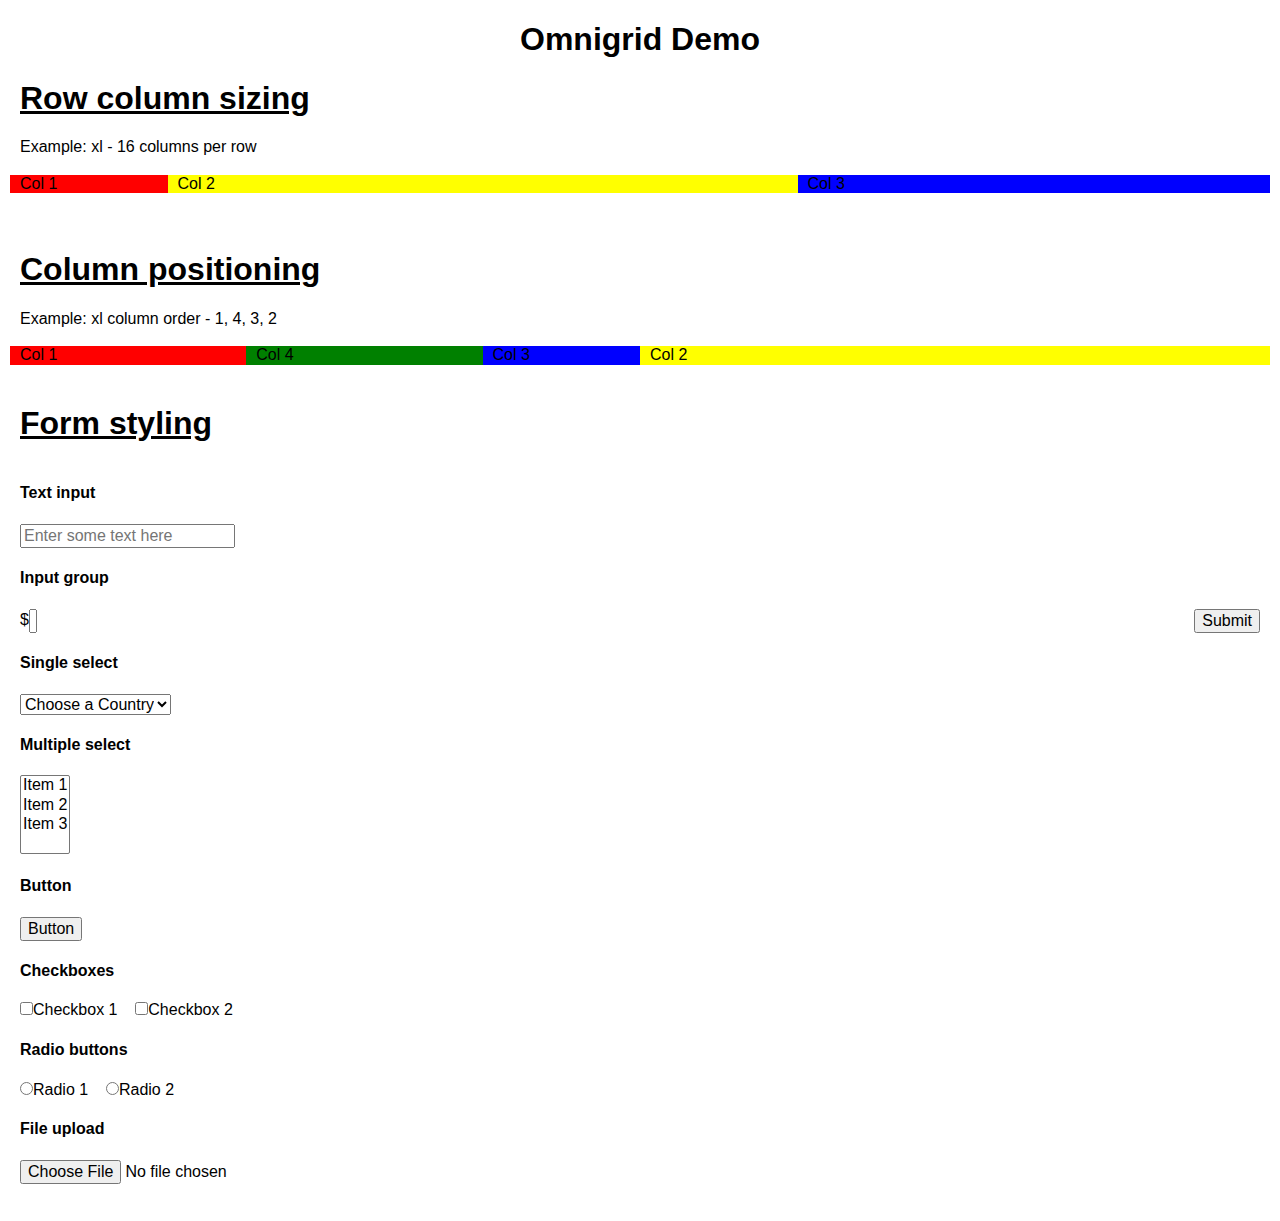
<file: index.html>
<!DOCTYPE html>
<html>
  <head>
    <title>Omnigrid</title>
    <link rel="stylesheet" href="omnigrid.css" />
    <meta name="viewport" content="width=device-width, initial-scale=1">
  </head>
  <body>
    <div class="grid">
      <h1 style="text-align: center;">Omnigrid Demo</h1>

      <u><h1>Row column sizing</h1></u>
      <div class="sm-show-block">Example: sm - 4 columns per row</div>
      <div class="md-show-block">Example: md - 9 columns per row</div>
      <div class="lg-show-block">Example: lg - 13 columns per row</div>
      <div class="xl-show-block">Example: xl - 16 columns per row</div>
      <br>

      <div class="row sm-6 md-9 lg-13 xl-16">
        <div class="col sm-1 md-3 lg-1 xl-2 red">
          Col 1
        </div>
        <div class="col sm-2 md-3 lg-10 xl-8 yellow">
          Col 2
        </div>
        <div class="col sm-3 md-3 lg-2 xl-6 blue">
          Col 3
        </div>
      </div>

      <br>
      <br>

      <u><h1>Column positioning</h1></u>
      <div class="sm-show-block">Example: sm column order - 4, 2, 3, 1</div>
      <div class="md-show-block">Example: md column order - 2, 3, 1, 4</div>
      <div class="lg-show-block">Example: lg column order - 3, 1, 2, 4</div>
      <div class="xl-show-block">Example: xl column order - 1, 4, 3, 2</div>
      <br>

      <div class="row sm-4 md-9 lg-12 xl-16">
        <div class="col sm-1 sm-pos-4 md-3 md-pos-6 lg-2 lg-pos-4 xl-3 xl-pos-1 red">
          Col 1
        </div>
        <div class="col sm-1 sm-pos-2 md-2 md-pos-1 lg-6 lg-pos-6 xl-8 xl-pos-9 yellow">
          Col 2
        </div>
        <div class="col sm-1 sm-pos-3 md-3 md-pos-3 lg-3 lg-pos-1 xl-2 xl-pos-7 blue">
          Col 3
        </div>
        <div class="col sm-1 sm-pos-1 md-1 md-pos-9 lg-1 lg-pos-12 xl-3 xl-pos-4 green">
          Col 4
        </div>
      </div>

      <br>
      <br>

      <u><h1>Form styling</h1></u>

      <div class="row">
        <div class="col">
          <h4>Text input</h4>
          <input type="text" placeholder="Enter some text here">
        </div>
        <div class="col">
          <h4>Input group</h4>
          <div class="group">
            <span class="group-item">$</span>
            <input class="group-item" type="number" placeholder="9.99">
            <div class="group-item"><input type="submit" value="Submit"></div>
          </div>
        </div>
        <div class="col">
          <h4>Single select</h4>
          <select>
            <option value="">Choose a Country</option>
            <option value="US">United States</option>
            <option value="CA">Canada</option>
          </select>
        </div>
        <div class="col">
          <h4>Multiple select</h4>
          <select multiple>
            <option value="item1">Item 1</option>
            <option value="item2">Item 2</option>
            <option value="item3">Item 3</option>
          </select>
        </div>
        <div class="col">
          <h4>Button</h4>
          <button>Button</button>
        </div>
        <div class="col">
          <h4>Checkboxes</h4>
          <label><input type="checkbox">Checkbox 1</label>&nbsp;&nbsp;&nbsp;
          <label><input type="checkbox">Checkbox 2</label>
        </div>
        <div class="col">
          <h4>Radio buttons</h4>
          <label><input name="radio" type="radio">Radio 1</label>&nbsp;&nbsp;&nbsp;
          <label><input name="radio" type="radio">Radio 2</label>
        </div>
        <div class="col">
          <h4>File upload</h4>
          <input type="file">
        </div>
      </div>
      <br><br>
    </div>
  </body>
</html>
</file>
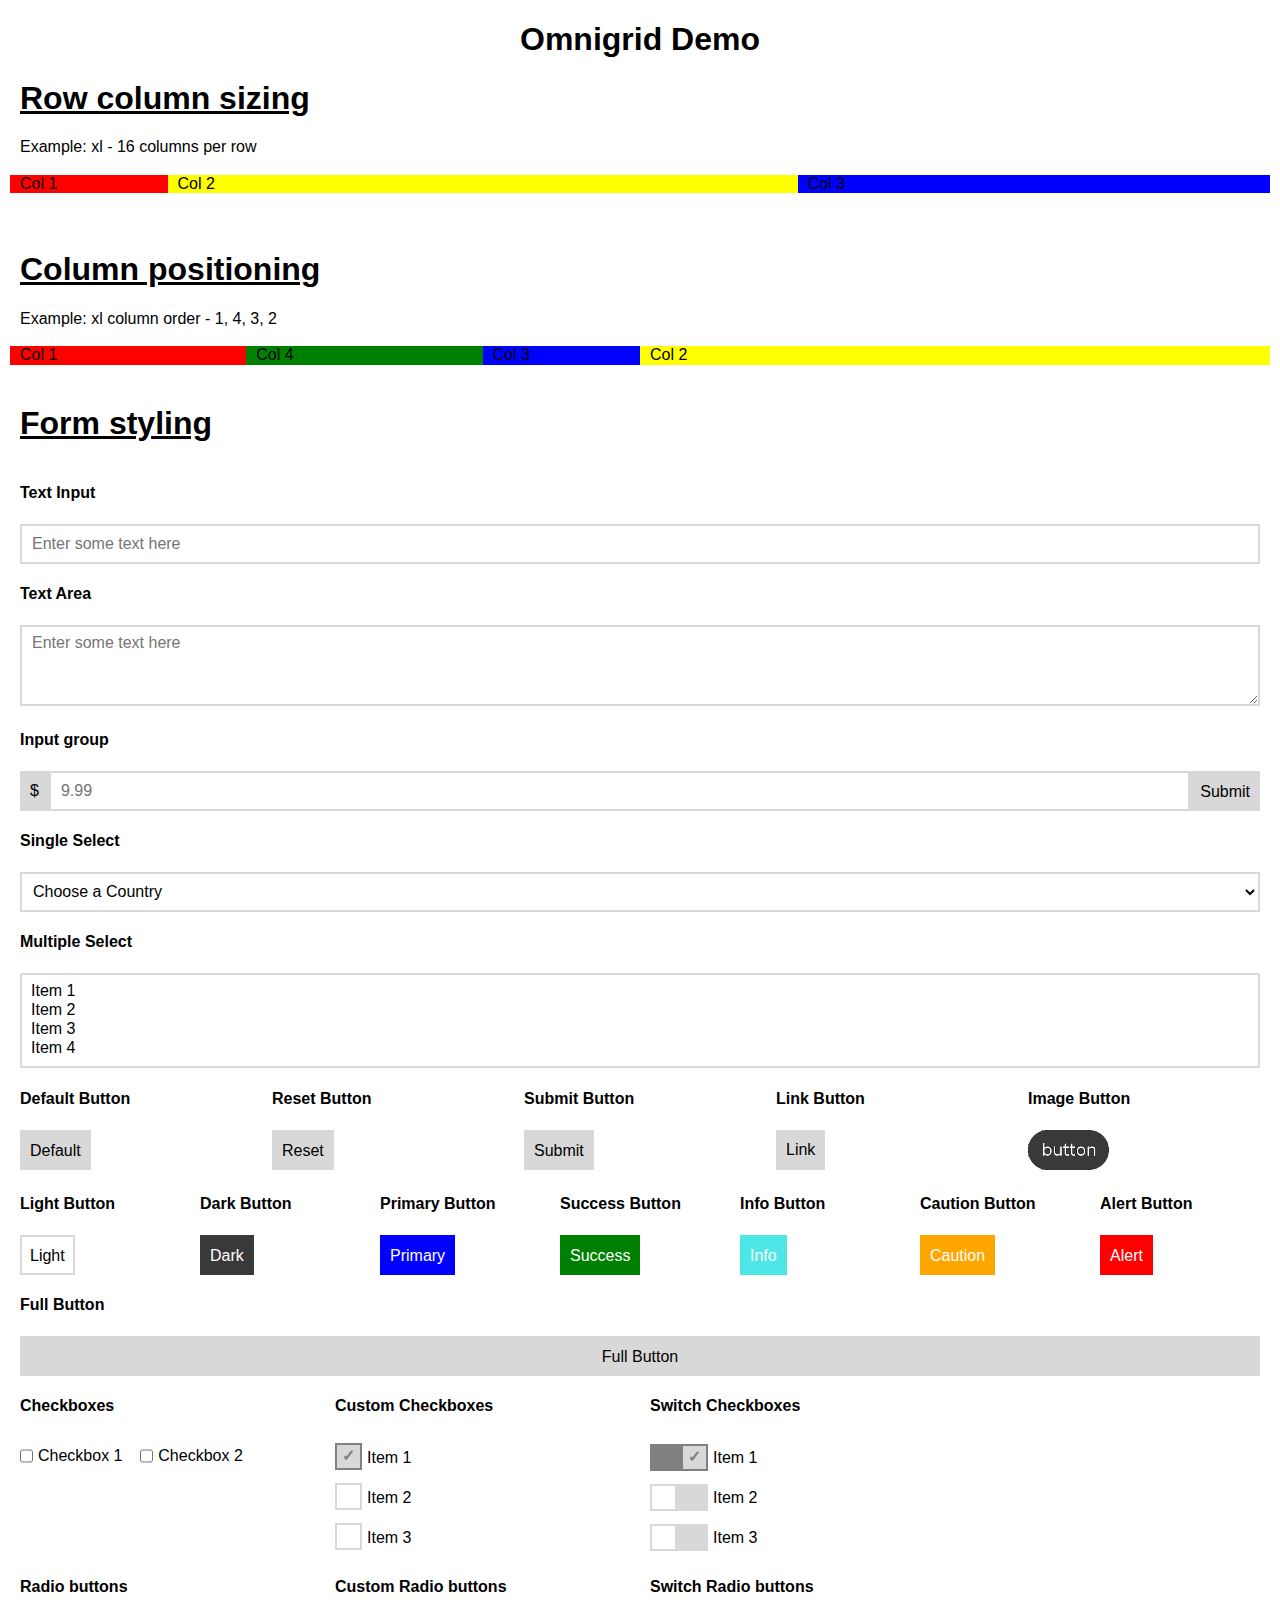
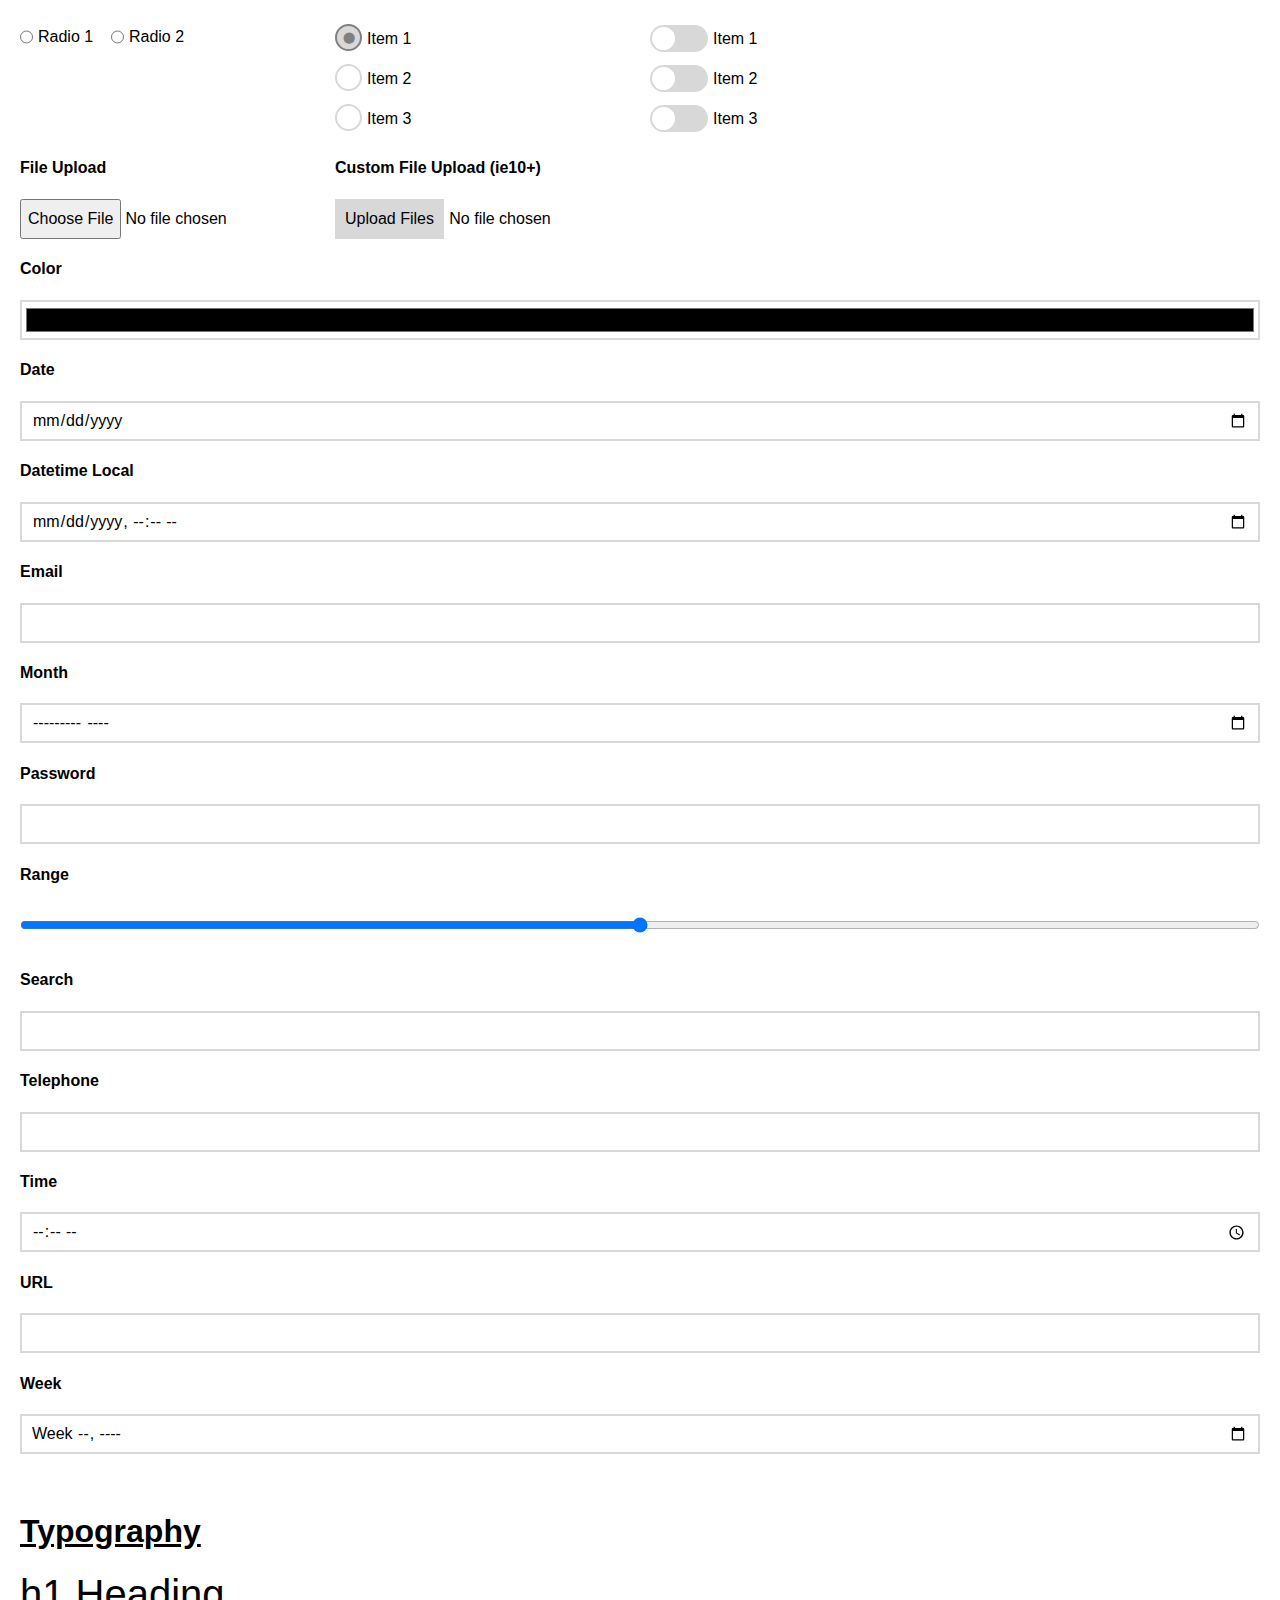
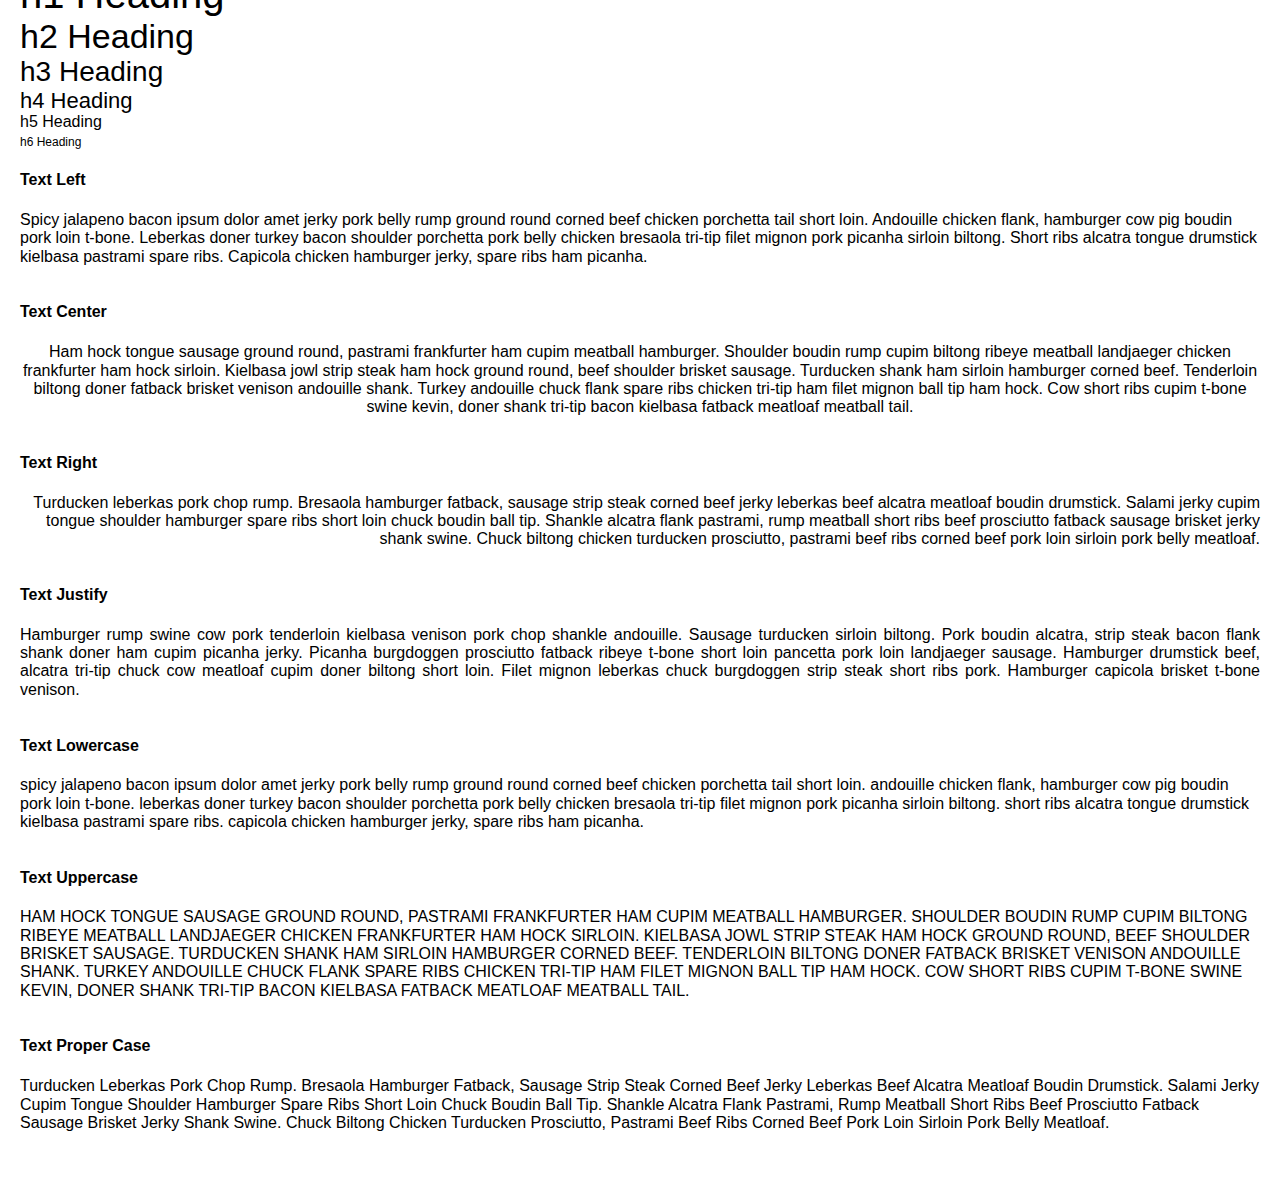
<file: demo/index.html>
<!DOCTYPE html>
<html>
  <head>
    <title>Omnigrid</title>
    <link rel="stylesheet" href="../omnigrid.css" />
    <meta name="viewport" content="width=device-width, initial-scale=1">
  </head>
  <body>
    <div class="grid">
      <h1 class="text-center">Omnigrid Demo</h1>

      <u><h1>Row column sizing</h1></u>
      <div class="sm-show-block">Example: sm - 4 columns per row</div>
      <div class="md-show-block">Example: md - 9 columns per row</div>
      <div class="lg-show-block">Example: lg - 13 columns per row</div>
      <div class="xl-show-block">Example: xl - 16 columns per row</div>
      <br>

      <div class="row sm-6 md-9 lg-13 xl-16">
        <div class="col sm-1 md-3 lg-1 xl-2 red">
          Col 1
        </div>
        <div class="col sm-2 md-3 lg-10 xl-8 yellow">
          Col 2
        </div>
        <div class="col sm-3 md-3 lg-2 xl-6 blue">
          Col 3
        </div>
      </div>

      <br>
      <br>

      <u><h1>Column positioning</h1></u>
      <div class="sm-show-block">Example: sm column order - 4, 2, 3, 1</div>
      <div class="md-show-block">Example: md column order - 2, 3, 1, 4</div>
      <div class="lg-show-block">Example: lg column order - 3, 1, 2, 4</div>
      <div class="xl-show-block">Example: xl column order - 1, 4, 3, 2</div>
      <br>

      <div class="row sm-4 md-9 lg-12 xl-16">
        <div class="col sm-1 sm-pos-4 md-3 md-pos-6 lg-2 lg-pos-4 xl-3 xl-pos-1 red">
          Col 1
        </div>
        <div class="col sm-1 sm-pos-2 md-2 md-pos-1 lg-6 lg-pos-6 xl-8 xl-pos-9 yellow">
          Col 2
        </div>
        <div class="col sm-1 sm-pos-3 md-3 md-pos-3 lg-3 lg-pos-1 xl-2 xl-pos-7 blue">
          Col 3
        </div>
        <div class="col sm-1 sm-pos-1 md-1 md-pos-9 lg-1 lg-pos-12 xl-3 xl-pos-4 green">
          Col 4
        </div>
      </div>

      <br>
      <br>

      <u><h1>Form styling</h1></u>

      <div class="row">
        <div class="col">
          <h4>Text Input</h4>
          <input type="text" class="field" placeholder="Enter some text here">
        </div>
        <div class="col">
          <h4>Text Area</h4>
          <textarea class="field" placeholder="Enter some text here"></textarea>
        </div>
        <div class="col">
          <h4>Input group</h4>
          <div class="group">
            <span class="group-item text">$</span>
            <input class="group-item field" type="number" placeholder="9.99">
            <div class="group-item"><input type="submit" class="button" value="Submit"></div>
          </div>
        </div>
        <div class="col">
          <h4>Single Select</h4>
          <select class="field">
            <option value="">Choose a Country</option>
            <option value="US">United States</option>
            <option value="CA">Canada</option>
          </select>
        </div>
        <div class="col">
          <h4>Multiple Select</h4>
          <select class="field" multiple>
            <option value="item1">Item 1</option>
            <option value="item2">Item 2</option>
            <option value="item3">Item 3</option>
            <option value="item4">Item 4</option>
          </select>
        </div>
      </div>
      <div class="row sm-2 md-3 lg-5 xl-5">
        <div class="col sm-1 md-1 lg-1 xl-1">
          <h4>Default Button</h4>
          <button class="button">Default</button>
        </div>
        <div class="col sm-1 md-1 lg-1 xl-1">
          <h4>Reset Button</h4>
          <input type="reset" class="button" value="Reset">
        </div>
        <div class="col sm-1 md-1 lg-1 xl-1">
          <h4>Submit Button</h4>
          <input type="submit" class="button" value="Submit">
        </div>
        <div class="col sm-1 md-1 lg-1 xl-1">
          <h4>Link Button</h4>
          <a href="#" class="button">Link</a>
        </div>
        <div class="col sm-1 md-1 lg-1 xl-1">
          <h4>Image Button</h4>
          <input type="image" src="imgbtn.png" class="button">
        </div>
      </div>
      <div class="row sm-2 md-3 lg-7 xl-7">
        <div class="col sm-1 md-1 lg-1 xl-1">
          <h4>Light Button</h4>
          <button class="button light">Light</button>
        </div>
        <div class="col sm-1 md-1 lg-1 xl-1">
          <h4>Dark Button</h4>
          <button class="button dark">Dark</button>
        </div>
        <div class="col sm-1 md-1 lg-1 xl-1">
          <h4>Primary Button</h4>
          <button class="button primary">Primary</button>
        </div>
        <div class="col sm-1 md-1 lg-1 xl-1">
          <h4>Success Button</h4>
          <button class="button success">Success</button>
        </div>
        <div class="col sm-1 md-1 lg-1 xl-1">
          <h4>Info Button</h4>
          <button class="button info">Info</button>
        </div>
        <div class="col sm-1 md-1 lg-1 xl-1">
          <h4>Caution Button</h4>
          <button class="button caution">Caution</button>
        </div>
        <div class="col sm-1 md-1 lg-1 xl-1">
          <h4>Alert Button</h4>
          <button class="button alert">Alert</button>
        </div>
      </div>
      <div class="row">
        <div class="col">
          <h4>Full Button</h4>
          <button class="button full">Full Button</button>
        </div>
      </div>
      <div class="row lg-12">
        <div class="col lg-3">
          <h4>Checkboxes</h4>
          <label><input type="checkbox" class="field">Checkbox 1</label>&nbsp;&nbsp;&nbsp;
          <label><input type="checkbox" class="field">Checkbox 2</label>
        </div>
        <div class="col lg-3">
          <h4>Custom Checkboxes</h4>
          <div class="checkbox">
            <label>
              <input name="item1" type="checkbox" checked>
              <span>Item 1</span>
            </label>
          </div>
          <div class="checkbox">
            <label>
              <input name="item2" type="checkbox">
              <span>Item 2</span>
            </label>
          </div>
          <div class="checkbox">
            <label>
              <input name="item3" type="checkbox">
              <span>Item 3</span>
            </label>
          </div>
        </div>
        <div class="col lg-3">
          <h4>Switch Checkboxes</h4>
          <div class="switch">
            <label>
              <input name="item1" type="checkbox" checked>
              <div></div>
              <span>Item 1</span>
            </label>
          </div>
          <div class="switch">
            <label>
              <input name="item2" type="checkbox">
              <div></div>
              <span>Item 2</span>
            </label>
          </div>
          <div class="switch">
            <label>
              <input name="item2" type="checkbox">
              <div></div>
              <span>Item 3</span>
            </label>
          </div>
        </div>
      </div>
      <div class="row lg-12">
        <div class="col lg-3">
          <h4>Radio buttons</h4>
          <label><input name="radio" type="radio" class="field">Radio 1</label>&nbsp;&nbsp;&nbsp;
          <label><input name="radio" type="radio" class="field">Radio 2</label>
        </div>
        <div class="col lg-3">
          <h4>Custom Radio buttons</h4>
          <div class="radio">
            <label>
              <input name="items2" type="radio" checked>
              <span>Item 1</span>
            </label>
          </div>
          <div class="radio">
              <label>
                <input name="items2" type="radio">
                <span>Item 2</span>
              </label>
          </div>
          <div class="radio">
              <label>
                <input name="items2" type="radio">
                <span>Item 3</span>
              </label>
          </div>
        </div>
        <div class="col lg-3">
          <h4>Switch Radio buttons</h4>
          <div class="switch round">
            <label>
              <input name="item-switch-round" type="radio">
              <div></div>
              <span>Item 1</span>
            </label>
          </div>
          <div class="switch round">
            <label>
              <input name="item-switch-round" type="radio">
              <div></div>
              <span>Item 2</span>
            </label>
          </div>
          <div class="switch round">
            <label>
              <input name="item-switch-round" type="radio">
              <div></div>
              <span>Item 3</span>
            </label>
          </div>
        </div>
      </div>
      <div class="row lg-12">
        <div class="col lg-3">
          <h4>File Upload</h4>
          <input type="file" class="field">
        </div>
        <div class="col lg-3">
          <h4>Custom File Upload (ie10+)</h4>
          <label class="upload">
            <div class="button">Upload Files</div>
            <input type="file"/>
          </label>
        </div>
      </div>
      <div class="row">
        <div class="col">
          <h4>Color</h4>
          <input type="color" class="field">
        </div>
        <div class="col">
          <h4>Date</h4>
          <input type="date" class="field">
        </div>
        <div class="col">
          <h4>Datetime Local</h4>
          <input type="datetime-local" class="field">
        </div>
        <div class="col">
          <h4>Email</h4>
          <input type="email" class="field">
        </div>
        <div class="col">
          <h4>Month</h4>
          <input type="month" class="field">
        </div>
        <div class="col">
          <h4>Password</h4>
          <input type="password" class="field">
        </div>
        <div class="col">
          <h4>Range</h4>
          <input type="range" class="field">
        </div>
        <div class="col">
          <h4>Search</h4>
          <input type="search" class="field">
        </div>
        <div class="col">
          <h4>Telephone</h4>
          <input type="tel" class="field">
        </div>
        <div class="col">
          <h4>Time</h4>
          <input type="time" class="field">
        </div>
        <div class="col">
          <h4>URL</h4>
          <input type="url" class="field">
        </div>
        <div class="col">
          <h4>Week</h4>
          <input type="week" class="field">
        </div>
      </div>
      <br><br>

      <u><h1>Typography</h1></u>

      <div class="row">
        <div class="col">
          <span class="h1">h1 Heading</span>
        </div>
        <div class="col">
          <span class="h2">h2 Heading</span>
        </div>
        <div class="col">
          <span class="h3">h3 Heading</span>
        </div>
        <div class="col">
          <span class="h4">h4 Heading</span>
        </div>
        <div class="col">
          <span class="h5">h5 Heading</span>
        </div>
        <div class="col">
          <span class="h6">h6 Heading</span>
        </div>
        <div class="col">
          <h4>Text Left</h4>
          <p class="text-left">Spicy jalapeno bacon ipsum dolor amet jerky pork belly rump ground round corned beef chicken porchetta tail short loin. Andouille chicken flank, hamburger cow pig boudin pork loin t-bone. Leberkas doner turkey bacon shoulder porchetta pork belly chicken bresaola tri-tip filet mignon pork picanha sirloin biltong. Short ribs alcatra tongue drumstick kielbasa pastrami spare ribs. Capicola chicken hamburger jerky, spare ribs ham picanha.</p>
        </div>
        <div class="col">
          <h4>Text Center</h4>
          <p class="text-center">Ham hock tongue sausage ground round, pastrami frankfurter ham cupim meatball hamburger. Shoulder boudin rump cupim biltong ribeye meatball landjaeger chicken frankfurter ham hock sirloin. Kielbasa jowl strip steak ham hock ground round, beef shoulder brisket sausage. Turducken shank ham sirloin hamburger corned beef. Tenderloin biltong doner fatback brisket venison andouille shank. Turkey andouille chuck flank spare ribs chicken tri-tip ham filet mignon ball tip ham hock. Cow short ribs cupim t-bone swine kevin, doner shank tri-tip bacon kielbasa fatback meatloaf meatball tail.</p>
        </div>
        <div class="col">
          <h4>Text Right</h4>
          <p class="text-right">Turducken leberkas pork chop rump. Bresaola hamburger fatback, sausage strip steak corned beef jerky leberkas beef alcatra meatloaf boudin drumstick. Salami jerky cupim tongue shoulder hamburger spare ribs short loin chuck boudin ball tip. Shankle alcatra flank pastrami, rump meatball short ribs beef prosciutto fatback sausage brisket jerky shank swine. Chuck biltong chicken turducken prosciutto, pastrami beef ribs corned beef pork loin sirloin pork belly meatloaf.</p>
        </div>
        <div class="col">
          <h4>Text Justify</h4>
          <p class="text-justify">Hamburger rump swine cow pork tenderloin kielbasa venison pork chop shankle andouille. Sausage turducken sirloin biltong. Pork boudin alcatra, strip steak bacon flank shank doner ham cupim picanha jerky. Picanha burgdoggen prosciutto fatback ribeye t-bone short loin pancetta pork loin landjaeger sausage. Hamburger drumstick beef, alcatra tri-tip chuck cow meatloaf cupim doner biltong short loin. Filet mignon leberkas chuck burgdoggen strip steak short ribs pork. Hamburger capicola brisket t-bone venison.</p>
        </div>
        <div class="col">
          <h4>Text Lowercase</h4>
          <p class="text-lowercase">Spicy jalapeno bacon ipsum dolor amet jerky pork belly rump ground round corned beef chicken porchetta tail short loin. Andouille chicken flank, hamburger cow pig boudin pork loin t-bone. Leberkas doner turkey bacon shoulder porchetta pork belly chicken bresaola tri-tip filet mignon pork picanha sirloin biltong. Short ribs alcatra tongue drumstick kielbasa pastrami spare ribs. Capicola chicken hamburger jerky, spare ribs ham picanha.</p>
        </div>
        <div class="col">
          <h4>Text Uppercase</h4>
          <p class="text-uppercase">Ham hock tongue sausage ground round, pastrami frankfurter ham cupim meatball hamburger. Shoulder boudin rump cupim biltong ribeye meatball landjaeger chicken frankfurter ham hock sirloin. Kielbasa jowl strip steak ham hock ground round, beef shoulder brisket sausage. Turducken shank ham sirloin hamburger corned beef. Tenderloin biltong doner fatback brisket venison andouille shank. Turkey andouille chuck flank spare ribs chicken tri-tip ham filet mignon ball tip ham hock. Cow short ribs cupim t-bone swine kevin, doner shank tri-tip bacon kielbasa fatback meatloaf meatball tail.</p>
        </div>
        <div class="col">
          <h4>Text Proper Case</h4>
          <p class="text-propercase">Turducken leberkas pork chop rump. Bresaola hamburger fatback, sausage strip steak corned beef jerky leberkas beef alcatra meatloaf boudin drumstick. Salami jerky cupim tongue shoulder hamburger spare ribs short loin chuck boudin ball tip. Shankle alcatra flank pastrami, rump meatball short ribs beef prosciutto fatback sausage brisket jerky shank swine. Chuck biltong chicken turducken prosciutto, pastrami beef ribs corned beef pork loin sirloin pork belly meatloaf.</p>
        </div>
      </div>
      <br><br>

    </div>
  </body>
</html>
</file>
<file: omnigrid.css>
/*
    SMACSS-style categorization of its CSS rules:

    Base — CSS reset/normalize plus HTML element styling.
    Layout — macro arrangement of a web page, including any grid systems.
    Component — discrete, reusable UI elements.
    State — styles that deal with client-side changes to components.
    Theme — purely visual styling (“look-and-feel”) for a component.
*/
/* BASE */
/*! normalize.css v6.0.0 | MIT License | github.com/necolas/normalize.css */
/* Document
   ========================================================================== */
/**
 * 1. Correct the line height in all browsers.
 * 2. Prevent adjustments of font size after orientation changes in
 *    IE on Windows Phone and in iOS.
 */
html {
  line-height: 1.15;
  /* 1 */
  -ms-text-size-adjust: 100%;
  /* 2 */
  -webkit-text-size-adjust: 100%;
  /* 2 */
}
/* Sections
   ========================================================================== */
/**
 * Add the correct display in IE 9-.
 */
article,
aside,
footer,
header,
nav,
section {
  display: block;
}
/**
 * Correct the font size and margin on `h1` elements within `section` and
 * `article` contexts in Chrome, Firefox, and Safari.
 */
h1 {
  font-size: 2em;
  margin: 0.67em 0;
}
/* Grouping content
   ========================================================================== */
/**
 * Add the correct display in IE 9-.
 * 1. Add the correct display in IE.
 */
figcaption,
figure,
main {
  /* 1 */
  display: block;
}
/**
 * Add the correct margin in IE 8.
 */
figure {
  margin: 1em 40px;
}
/**
 * 1. Add the correct box sizing in Firefox.
 * 2. Show the overflow in Edge and IE.
 */
hr {
  box-sizing: content-box;
  /* 1 */
  height: 0;
  /* 1 */
  overflow: visible;
  /* 2 */
}
/**
 * 1. Correct the inheritance and scaling of font size in all browsers.
 * 2. Correct the odd `em` font sizing in all browsers.
 */
pre {
  font-family: monospace, monospace;
  /* 1 */
  font-size: 1em;
  /* 2 */
}
/* Text-level semantics
   ========================================================================== */
/**
 * 1. Remove the gray background on active links in IE 10.
 * 2. Remove gaps in links underline in iOS 8+ and Safari 8+.
 */
a {
  background-color: transparent;
  /* 1 */
  -webkit-text-decoration-skip: objects;
  /* 2 */
}
/**
 * 1. Remove the bottom border in Chrome 57- and Firefox 39-.
 * 2. Add the correct text decoration in Chrome, Edge, IE, Opera, and Safari.
 */
abbr[title] {
  border-bottom: none;
  /* 1 */
  text-decoration: underline;
  /* 2 */
  text-decoration: underline dotted;
  /* 2 */
}
/**
 * Prevent the duplicate application of `bolder` by the next rule in Safari 6.
 */
b,
strong {
  font-weight: inherit;
}
/**
 * Add the correct font weight in Chrome, Edge, and Safari.
 */
b,
strong {
  font-weight: bolder;
}
/**
 * 1. Correct the inheritance and scaling of font size in all browsers.
 * 2. Correct the odd `em` font sizing in all browsers.
 */
code,
kbd,
samp {
  font-family: monospace, monospace;
  /* 1 */
  font-size: 1em;
  /* 2 */
}
/**
 * Add the correct font style in Android 4.3-.
 */
dfn {
  font-style: italic;
}
/**
 * Add the correct background and color in IE 9-.
 */
mark {
  background-color: #ff0;
  color: #000;
}
/**
 * Add the correct font size in all browsers.
 */
small {
  font-size: 80%;
}
/**
 * Prevent `sub` and `sup` elements from affecting the line height in
 * all browsers.
 */
sub,
sup {
  font-size: 75%;
  line-height: 0;
  position: relative;
  vertical-align: baseline;
}
sub {
  bottom: -0.25em;
}
sup {
  top: -0.5em;
}
/* Embedded content
   ========================================================================== */
/**
 * Add the correct display in IE 9-.
 */
audio,
video {
  display: inline-block;
}
/**
 * Add the correct display in iOS 4-7.
 */
audio:not([controls]) {
  display: none;
  height: 0;
}
/**
 * Remove the border on images inside links in IE 10-.
 */
img {
  border-style: none;
}
/**
 * Hide the overflow in IE.
 */
svg:not(:root) {
  overflow: hidden;
}
/* Forms
   ========================================================================== */
/**
 * Remove the margin in Firefox and Safari.
 */
button,
input,
optgroup,
select,
textarea {
  margin: 0;
}
/**
 * Show the overflow in IE.
 * 1. Show the overflow in Edge.
 */
button,
input {
  /* 1 */
  overflow: visible;
}
/**
 * Remove the inheritance of text transform in Edge, Firefox, and IE.
 * 1. Remove the inheritance of text transform in Firefox.
 */
button,
select {
  /* 1 */
  text-transform: none;
}
/**
 * 1. Prevent a WebKit bug where (2) destroys native `audio` and `video`
 *    controls in Android 4.
 * 2. Correct the inability to style clickable types in iOS and Safari.
 */
button,
html [type="button"],
[type="reset"],
[type="submit"] {
  -webkit-appearance: button;
  /* 2 */
}
/**
 * Remove the inner border and padding in Firefox.
 */
button::-moz-focus-inner,
[type="button"]::-moz-focus-inner,
[type="reset"]::-moz-focus-inner,
[type="submit"]::-moz-focus-inner {
  border-style: none;
  padding: 0;
}
/**
 * Restore the focus styles unset by the previous rule.
 */
button:-moz-focusring,
[type="button"]:-moz-focusring,
[type="reset"]:-moz-focusring,
[type="submit"]:-moz-focusring {
  outline: 1px dotted ButtonText;
}
/**
 * 1. Correct the text wrapping in Edge and IE.
 * 2. Correct the color inheritance from `fieldset` elements in IE.
 * 3. Remove the padding so developers are not caught out when they zero out
 *    `fieldset` elements in all browsers.
 */
legend {
  box-sizing: border-box;
  /* 1 */
  color: inherit;
  /* 2 */
  display: table;
  /* 1 */
  max-width: 100%;
  /* 1 */
  padding: 0;
  /* 3 */
  white-space: normal;
  /* 1 */
}
/**
 * 1. Add the correct display in IE 9-.
 * 2. Add the correct vertical alignment in Chrome, Firefox, and Opera.
 */
progress {
  display: inline-block;
  /* 1 */
  vertical-align: baseline;
  /* 2 */
}
/**
 * Remove the default vertical scrollbar in IE.
 */
textarea {
  overflow: auto;
}
/**
 * 1. Add the correct box sizing in IE 10-.
 * 2. Remove the padding in IE 10-.
 */
[type="checkbox"],
[type="radio"] {
  box-sizing: border-box;
  /* 1 */
  padding: 0;
  /* 2 */
}
/**
 * Correct the cursor style of increment and decrement buttons in Chrome.
 */
[type="number"]::-webkit-inner-spin-button,
[type="number"]::-webkit-outer-spin-button {
  height: auto;
}
/**
 * 1. Correct the odd appearance in Chrome and Safari.
 * 2. Correct the outline style in Safari.
 */
[type="search"] {
  -webkit-appearance: textfield;
  /* 1 */
  outline-offset: -2px;
  /* 2 */
}
/**
 * Remove the inner padding and cancel buttons in Chrome and Safari on macOS.
 */
[type="search"]::-webkit-search-cancel-button,
[type="search"]::-webkit-search-decoration {
  -webkit-appearance: none;
}
/**
 * 1. Correct the inability to style clickable types in iOS and Safari.
 * 2. Change font properties to `inherit` in Safari.
 */
::-webkit-file-upload-button {
  -webkit-appearance: button;
  /* 1 */
  font: inherit;
  /* 2 */
}
/* Interactive
   ========================================================================== */
/*
 * Add the correct display in IE 9-.
 * 1. Add the correct display in Edge, IE, and Firefox.
 */
details,
menu {
  display: block;
}
/*
 * Add the correct display in all browsers.
 */
summary {
  display: list-item;
}
/* Scripting
   ========================================================================== */
/**
 * Add the correct display in IE 9-.
 */
canvas {
  display: inline-block;
}
/**
 * Add the correct display in IE.
 */
template {
  display: none;
}
/* Hidden
   ========================================================================== */
/**
 * Add the correct display in IE 10-.
 */
[hidden] {
  display: none;
}
body {
  padding: 0;
  margin: 0;
}
* {
  box-sizing: border-box;
}
.hide {
  display: none !important;
}
.invisible {
  visibility: hidden;
}
.show-block {
  display: block !important;
  visibility: visible;
}
.show-inline {
  display: inline !important;
  visibility: visible;
}
.show-inline-block {
  display: inline-block !important;
  visibility: visible;
}
@media print {
  .print-hide {
    display: none !important;
  }
  .print-invisible {
    visibility: hidden;
  }
  .print-block {
    display: block !important;
    visibility: visible;
  }
  .print-inline {
    display: inline !important;
    visibility: visible;
  }
  .print-inline-block {
    display: inline-block !important;
    visibility: visible;
  }
}
.clearfix {
  content: " ";
  visibility: hidden;
  display: block;
  height: 0;
  clear: both;
}
.pos-left {
  float: left !important;
}
.pos-right {
  float: right !important;
}
.center-block {
  display: block;
  margin-left: auto;
  margin-right: auto;
}
/* LAYOUT */
.grid-base {
  padding-left: 10px;
  padding-right: 10px;
  margin-left: auto;
  margin-right: auto;
}
.grid {
  padding-left: 10px;
  padding-right: 10px;
  margin-left: auto;
  margin-right: auto;
}
@media (min-width: 480px) {
  .grid {
    width: 460px;
  }
}
@media (min-width: 800px) {
  .grid {
    width: 780px;
  }
}
@media (min-width: 1280px) {
  .grid {
    width: 1260px;
  }
}
.grid-full {
  padding-left: 10px;
  padding-right: 10px;
  margin-left: auto;
  margin-right: auto;
}
.row {
  margin-left: -10px;
  margin-right: -10px;
  position: relative;
}
.row:after {
  content: " ";
  visibility: hidden;
  display: block;
  height: 0;
  clear: both;
}
.col {
  display: inline-block;
  float: left;
  vertical-align: top;
  word-wrap: break-word;
  padding-left: 10px;
  padding-right: 10px;
  width: 100%;
}
@media (max-width: 479px) {
  .generate-sm-device .row.sm-1 > .col.sm-1 {
    width: 100%;
  }
  .generate-sm-device .row.sm-1 > .col.sm-pos-1 {
    position: absolute;
    left: 0%;
  }
  .generate-sm-device .row.sm-2 > .col.sm-1 {
    width: 50%;
  }
  .generate-sm-device .row.sm-2 > .col.sm-2 {
    width: 100%;
  }
  .generate-sm-device .row.sm-2 > .col.sm-pos-1 {
    position: absolute;
    left: 0%;
  }
  .generate-sm-device .row.sm-2 > .col.sm-pos-2 {
    position: absolute;
    left: 50%;
  }
  .generate-sm-device .row.sm-3 > .col.sm-1 {
    width: 33.33333333%;
  }
  .generate-sm-device .row.sm-3 > .col.sm-2 {
    width: 66.66666667%;
  }
  .generate-sm-device .row.sm-3 > .col.sm-3 {
    width: 100%;
  }
  .generate-sm-device .row.sm-3 > .col.sm-pos-1 {
    position: absolute;
    left: 0%;
  }
  .generate-sm-device .row.sm-3 > .col.sm-pos-2 {
    position: absolute;
    left: 33.33333333%;
  }
  .generate-sm-device .row.sm-3 > .col.sm-pos-3 {
    position: absolute;
    left: 66.66666667%;
  }
  .generate-sm-device .row.sm-4 > .col.sm-1 {
    width: 25%;
  }
  .generate-sm-device .row.sm-4 > .col.sm-2 {
    width: 50%;
  }
  .generate-sm-device .row.sm-4 > .col.sm-3 {
    width: 75%;
  }
  .generate-sm-device .row.sm-4 > .col.sm-4 {
    width: 100%;
  }
  .generate-sm-device .row.sm-4 > .col.sm-pos-1 {
    position: absolute;
    left: 0%;
  }
  .generate-sm-device .row.sm-4 > .col.sm-pos-2 {
    position: absolute;
    left: 25%;
  }
  .generate-sm-device .row.sm-4 > .col.sm-pos-3 {
    position: absolute;
    left: 50%;
  }
  .generate-sm-device .row.sm-4 > .col.sm-pos-4 {
    position: absolute;
    left: 75%;
  }
  .generate-sm-device .row.sm-5 > .col.sm-1 {
    width: 20%;
  }
  .generate-sm-device .row.sm-5 > .col.sm-2 {
    width: 40%;
  }
  .generate-sm-device .row.sm-5 > .col.sm-3 {
    width: 60%;
  }
  .generate-sm-device .row.sm-5 > .col.sm-4 {
    width: 80%;
  }
  .generate-sm-device .row.sm-5 > .col.sm-5 {
    width: 100%;
  }
  .generate-sm-device .row.sm-5 > .col.sm-pos-1 {
    position: absolute;
    left: 0%;
  }
  .generate-sm-device .row.sm-5 > .col.sm-pos-2 {
    position: absolute;
    left: 20%;
  }
  .generate-sm-device .row.sm-5 > .col.sm-pos-3 {
    position: absolute;
    left: 40%;
  }
  .generate-sm-device .row.sm-5 > .col.sm-pos-4 {
    position: absolute;
    left: 60%;
  }
  .generate-sm-device .row.sm-5 > .col.sm-pos-5 {
    position: absolute;
    left: 80%;
  }
  .generate-sm-device .row.sm-6 > .col.sm-1 {
    width: 16.66666667%;
  }
  .generate-sm-device .row.sm-6 > .col.sm-2 {
    width: 33.33333333%;
  }
  .generate-sm-device .row.sm-6 > .col.sm-3 {
    width: 50%;
  }
  .generate-sm-device .row.sm-6 > .col.sm-4 {
    width: 66.66666667%;
  }
  .generate-sm-device .row.sm-6 > .col.sm-5 {
    width: 83.33333333%;
  }
  .generate-sm-device .row.sm-6 > .col.sm-6 {
    width: 100%;
  }
  .generate-sm-device .row.sm-6 > .col.sm-pos-1 {
    position: absolute;
    left: 0%;
  }
  .generate-sm-device .row.sm-6 > .col.sm-pos-2 {
    position: absolute;
    left: 16.66666667%;
  }
  .generate-sm-device .row.sm-6 > .col.sm-pos-3 {
    position: absolute;
    left: 33.33333333%;
  }
  .generate-sm-device .row.sm-6 > .col.sm-pos-4 {
    position: absolute;
    left: 50%;
  }
  .generate-sm-device .row.sm-6 > .col.sm-pos-5 {
    position: absolute;
    left: 66.66666667%;
  }
  .generate-sm-device .row.sm-6 > .col.sm-pos-6 {
    position: absolute;
    left: 83.33333333%;
  }
  .generate-sm-device .row.sm-7 > .col.sm-1 {
    width: 14.28571429%;
  }
  .generate-sm-device .row.sm-7 > .col.sm-2 {
    width: 28.57142857%;
  }
  .generate-sm-device .row.sm-7 > .col.sm-3 {
    width: 42.85714286%;
  }
  .generate-sm-device .row.sm-7 > .col.sm-4 {
    width: 57.14285714%;
  }
  .generate-sm-device .row.sm-7 > .col.sm-5 {
    width: 71.42857143%;
  }
  .generate-sm-device .row.sm-7 > .col.sm-6 {
    width: 85.71428571%;
  }
  .generate-sm-device .row.sm-7 > .col.sm-7 {
    width: 100%;
  }
  .generate-sm-device .row.sm-7 > .col.sm-pos-1 {
    position: absolute;
    left: 0%;
  }
  .generate-sm-device .row.sm-7 > .col.sm-pos-2 {
    position: absolute;
    left: 14.28571429%;
  }
  .generate-sm-device .row.sm-7 > .col.sm-pos-3 {
    position: absolute;
    left: 28.57142857%;
  }
  .generate-sm-device .row.sm-7 > .col.sm-pos-4 {
    position: absolute;
    left: 42.85714286%;
  }
  .generate-sm-device .row.sm-7 > .col.sm-pos-5 {
    position: absolute;
    left: 57.14285714%;
  }
  .generate-sm-device .row.sm-7 > .col.sm-pos-6 {
    position: absolute;
    left: 71.42857143%;
  }
  .generate-sm-device .row.sm-7 > .col.sm-pos-7 {
    position: absolute;
    left: 85.71428571%;
  }
  .generate-sm-device .row.sm-8 > .col.sm-1 {
    width: 12.5%;
  }
  .generate-sm-device .row.sm-8 > .col.sm-2 {
    width: 25%;
  }
  .generate-sm-device .row.sm-8 > .col.sm-3 {
    width: 37.5%;
  }
  .generate-sm-device .row.sm-8 > .col.sm-4 {
    width: 50%;
  }
  .generate-sm-device .row.sm-8 > .col.sm-5 {
    width: 62.5%;
  }
  .generate-sm-device .row.sm-8 > .col.sm-6 {
    width: 75%;
  }
  .generate-sm-device .row.sm-8 > .col.sm-7 {
    width: 87.5%;
  }
  .generate-sm-device .row.sm-8 > .col.sm-8 {
    width: 100%;
  }
  .generate-sm-device .row.sm-8 > .col.sm-pos-1 {
    position: absolute;
    left: 0%;
  }
  .generate-sm-device .row.sm-8 > .col.sm-pos-2 {
    position: absolute;
    left: 12.5%;
  }
  .generate-sm-device .row.sm-8 > .col.sm-pos-3 {
    position: absolute;
    left: 25%;
  }
  .generate-sm-device .row.sm-8 > .col.sm-pos-4 {
    position: absolute;
    left: 37.5%;
  }
  .generate-sm-device .row.sm-8 > .col.sm-pos-5 {
    position: absolute;
    left: 50%;
  }
  .generate-sm-device .row.sm-8 > .col.sm-pos-6 {
    position: absolute;
    left: 62.5%;
  }
  .generate-sm-device .row.sm-8 > .col.sm-pos-7 {
    position: absolute;
    left: 75%;
  }
  .generate-sm-device .row.sm-8 > .col.sm-pos-8 {
    position: absolute;
    left: 87.5%;
  }
  .generate-sm-device .row.sm-9 > .col.sm-1 {
    width: 11.11111111%;
  }
  .generate-sm-device .row.sm-9 > .col.sm-2 {
    width: 22.22222222%;
  }
  .generate-sm-device .row.sm-9 > .col.sm-3 {
    width: 33.33333333%;
  }
  .generate-sm-device .row.sm-9 > .col.sm-4 {
    width: 44.44444444%;
  }
  .generate-sm-device .row.sm-9 > .col.sm-5 {
    width: 55.55555556%;
  }
  .generate-sm-device .row.sm-9 > .col.sm-6 {
    width: 66.66666667%;
  }
  .generate-sm-device .row.sm-9 > .col.sm-7 {
    width: 77.77777778%;
  }
  .generate-sm-device .row.sm-9 > .col.sm-8 {
    width: 88.88888889%;
  }
  .generate-sm-device .row.sm-9 > .col.sm-9 {
    width: 100%;
  }
  .generate-sm-device .row.sm-9 > .col.sm-pos-1 {
    position: absolute;
    left: 0%;
  }
  .generate-sm-device .row.sm-9 > .col.sm-pos-2 {
    position: absolute;
    left: 11.11111111%;
  }
  .generate-sm-device .row.sm-9 > .col.sm-pos-3 {
    position: absolute;
    left: 22.22222222%;
  }
  .generate-sm-device .row.sm-9 > .col.sm-pos-4 {
    position: absolute;
    left: 33.33333333%;
  }
  .generate-sm-device .row.sm-9 > .col.sm-pos-5 {
    position: absolute;
    left: 44.44444444%;
  }
  .generate-sm-device .row.sm-9 > .col.sm-pos-6 {
    position: absolute;
    left: 55.55555556%;
  }
  .generate-sm-device .row.sm-9 > .col.sm-pos-7 {
    position: absolute;
    left: 66.66666667%;
  }
  .generate-sm-device .row.sm-9 > .col.sm-pos-8 {
    position: absolute;
    left: 77.77777778%;
  }
  .generate-sm-device .row.sm-9 > .col.sm-pos-9 {
    position: absolute;
    left: 88.88888889%;
  }
  .generate-sm-device .row.sm-10 > .col.sm-1 {
    width: 10%;
  }
  .generate-sm-device .row.sm-10 > .col.sm-2 {
    width: 20%;
  }
  .generate-sm-device .row.sm-10 > .col.sm-3 {
    width: 30%;
  }
  .generate-sm-device .row.sm-10 > .col.sm-4 {
    width: 40%;
  }
  .generate-sm-device .row.sm-10 > .col.sm-5 {
    width: 50%;
  }
  .generate-sm-device .row.sm-10 > .col.sm-6 {
    width: 60%;
  }
  .generate-sm-device .row.sm-10 > .col.sm-7 {
    width: 70%;
  }
  .generate-sm-device .row.sm-10 > .col.sm-8 {
    width: 80%;
  }
  .generate-sm-device .row.sm-10 > .col.sm-9 {
    width: 90%;
  }
  .generate-sm-device .row.sm-10 > .col.sm-10 {
    width: 100%;
  }
  .generate-sm-device .row.sm-10 > .col.sm-pos-1 {
    position: absolute;
    left: 0%;
  }
  .generate-sm-device .row.sm-10 > .col.sm-pos-2 {
    position: absolute;
    left: 10%;
  }
  .generate-sm-device .row.sm-10 > .col.sm-pos-3 {
    position: absolute;
    left: 20%;
  }
  .generate-sm-device .row.sm-10 > .col.sm-pos-4 {
    position: absolute;
    left: 30%;
  }
  .generate-sm-device .row.sm-10 > .col.sm-pos-5 {
    position: absolute;
    left: 40%;
  }
  .generate-sm-device .row.sm-10 > .col.sm-pos-6 {
    position: absolute;
    left: 50%;
  }
  .generate-sm-device .row.sm-10 > .col.sm-pos-7 {
    position: absolute;
    left: 60%;
  }
  .generate-sm-device .row.sm-10 > .col.sm-pos-8 {
    position: absolute;
    left: 70%;
  }
  .generate-sm-device .row.sm-10 > .col.sm-pos-9 {
    position: absolute;
    left: 80%;
  }
  .generate-sm-device .row.sm-10 > .col.sm-pos-10 {
    position: absolute;
    left: 90%;
  }
  .generate-sm-device .row.sm-11 > .col.sm-1 {
    width: 9.09090909%;
  }
  .generate-sm-device .row.sm-11 > .col.sm-2 {
    width: 18.18181818%;
  }
  .generate-sm-device .row.sm-11 > .col.sm-3 {
    width: 27.27272727%;
  }
  .generate-sm-device .row.sm-11 > .col.sm-4 {
    width: 36.36363636%;
  }
  .generate-sm-device .row.sm-11 > .col.sm-5 {
    width: 45.45454545%;
  }
  .generate-sm-device .row.sm-11 > .col.sm-6 {
    width: 54.54545455%;
  }
  .generate-sm-device .row.sm-11 > .col.sm-7 {
    width: 63.63636364%;
  }
  .generate-sm-device .row.sm-11 > .col.sm-8 {
    width: 72.72727273%;
  }
  .generate-sm-device .row.sm-11 > .col.sm-9 {
    width: 81.81818182%;
  }
  .generate-sm-device .row.sm-11 > .col.sm-10 {
    width: 90.90909091%;
  }
  .generate-sm-device .row.sm-11 > .col.sm-11 {
    width: 100%;
  }
  .generate-sm-device .row.sm-11 > .col.sm-pos-1 {
    position: absolute;
    left: 0%;
  }
  .generate-sm-device .row.sm-11 > .col.sm-pos-2 {
    position: absolute;
    left: 9.09090909%;
  }
  .generate-sm-device .row.sm-11 > .col.sm-pos-3 {
    position: absolute;
    left: 18.18181818%;
  }
  .generate-sm-device .row.sm-11 > .col.sm-pos-4 {
    position: absolute;
    left: 27.27272727%;
  }
  .generate-sm-device .row.sm-11 > .col.sm-pos-5 {
    position: absolute;
    left: 36.36363636%;
  }
  .generate-sm-device .row.sm-11 > .col.sm-pos-6 {
    position: absolute;
    left: 45.45454545%;
  }
  .generate-sm-device .row.sm-11 > .col.sm-pos-7 {
    position: absolute;
    left: 54.54545455%;
  }
  .generate-sm-device .row.sm-11 > .col.sm-pos-8 {
    position: absolute;
    left: 63.63636364%;
  }
  .generate-sm-device .row.sm-11 > .col.sm-pos-9 {
    position: absolute;
    left: 72.72727273%;
  }
  .generate-sm-device .row.sm-11 > .col.sm-pos-10 {
    position: absolute;
    left: 81.81818182%;
  }
  .generate-sm-device .row.sm-11 > .col.sm-pos-11 {
    position: absolute;
    left: 90.90909091%;
  }
  .generate-sm-device .row.sm-12 > .col.sm-1 {
    width: 8.33333333%;
  }
  .generate-sm-device .row.sm-12 > .col.sm-2 {
    width: 16.66666667%;
  }
  .generate-sm-device .row.sm-12 > .col.sm-3 {
    width: 25%;
  }
  .generate-sm-device .row.sm-12 > .col.sm-4 {
    width: 33.33333333%;
  }
  .generate-sm-device .row.sm-12 > .col.sm-5 {
    width: 41.66666667%;
  }
  .generate-sm-device .row.sm-12 > .col.sm-6 {
    width: 50%;
  }
  .generate-sm-device .row.sm-12 > .col.sm-7 {
    width: 58.33333333%;
  }
  .generate-sm-device .row.sm-12 > .col.sm-8 {
    width: 66.66666667%;
  }
  .generate-sm-device .row.sm-12 > .col.sm-9 {
    width: 75%;
  }
  .generate-sm-device .row.sm-12 > .col.sm-10 {
    width: 83.33333333%;
  }
  .generate-sm-device .row.sm-12 > .col.sm-11 {
    width: 91.66666667%;
  }
  .generate-sm-device .row.sm-12 > .col.sm-12 {
    width: 100%;
  }
  .generate-sm-device .row.sm-12 > .col.sm-pos-1 {
    position: absolute;
    left: 0%;
  }
  .generate-sm-device .row.sm-12 > .col.sm-pos-2 {
    position: absolute;
    left: 8.33333333%;
  }
  .generate-sm-device .row.sm-12 > .col.sm-pos-3 {
    position: absolute;
    left: 16.66666667%;
  }
  .generate-sm-device .row.sm-12 > .col.sm-pos-4 {
    position: absolute;
    left: 25%;
  }
  .generate-sm-device .row.sm-12 > .col.sm-pos-5 {
    position: absolute;
    left: 33.33333333%;
  }
  .generate-sm-device .row.sm-12 > .col.sm-pos-6 {
    position: absolute;
    left: 41.66666667%;
  }
  .generate-sm-device .row.sm-12 > .col.sm-pos-7 {
    position: absolute;
    left: 50%;
  }
  .generate-sm-device .row.sm-12 > .col.sm-pos-8 {
    position: absolute;
    left: 58.33333333%;
  }
  .generate-sm-device .row.sm-12 > .col.sm-pos-9 {
    position: absolute;
    left: 66.66666667%;
  }
  .generate-sm-device .row.sm-12 > .col.sm-pos-10 {
    position: absolute;
    left: 75%;
  }
  .generate-sm-device .row.sm-12 > .col.sm-pos-11 {
    position: absolute;
    left: 83.33333333%;
  }
  .generate-sm-device .row.sm-12 > .col.sm-pos-12 {
    position: absolute;
    left: 91.66666667%;
  }
  .generate-sm-device .row.sm-13 > .col.sm-1 {
    width: 7.69230769%;
  }
  .generate-sm-device .row.sm-13 > .col.sm-2 {
    width: 15.38461538%;
  }
  .generate-sm-device .row.sm-13 > .col.sm-3 {
    width: 23.07692308%;
  }
  .generate-sm-device .row.sm-13 > .col.sm-4 {
    width: 30.76923077%;
  }
  .generate-sm-device .row.sm-13 > .col.sm-5 {
    width: 38.46153846%;
  }
  .generate-sm-device .row.sm-13 > .col.sm-6 {
    width: 46.15384615%;
  }
  .generate-sm-device .row.sm-13 > .col.sm-7 {
    width: 53.84615385%;
  }
  .generate-sm-device .row.sm-13 > .col.sm-8 {
    width: 61.53846154%;
  }
  .generate-sm-device .row.sm-13 > .col.sm-9 {
    width: 69.23076923%;
  }
  .generate-sm-device .row.sm-13 > .col.sm-10 {
    width: 76.92307692%;
  }
  .generate-sm-device .row.sm-13 > .col.sm-11 {
    width: 84.61538462%;
  }
  .generate-sm-device .row.sm-13 > .col.sm-12 {
    width: 92.30769231%;
  }
  .generate-sm-device .row.sm-13 > .col.sm-13 {
    width: 100%;
  }
  .generate-sm-device .row.sm-13 > .col.sm-pos-1 {
    position: absolute;
    left: 0%;
  }
  .generate-sm-device .row.sm-13 > .col.sm-pos-2 {
    position: absolute;
    left: 7.69230769%;
  }
  .generate-sm-device .row.sm-13 > .col.sm-pos-3 {
    position: absolute;
    left: 15.38461538%;
  }
  .generate-sm-device .row.sm-13 > .col.sm-pos-4 {
    position: absolute;
    left: 23.07692308%;
  }
  .generate-sm-device .row.sm-13 > .col.sm-pos-5 {
    position: absolute;
    left: 30.76923077%;
  }
  .generate-sm-device .row.sm-13 > .col.sm-pos-6 {
    position: absolute;
    left: 38.46153846%;
  }
  .generate-sm-device .row.sm-13 > .col.sm-pos-7 {
    position: absolute;
    left: 46.15384615%;
  }
  .generate-sm-device .row.sm-13 > .col.sm-pos-8 {
    position: absolute;
    left: 53.84615385%;
  }
  .generate-sm-device .row.sm-13 > .col.sm-pos-9 {
    position: absolute;
    left: 61.53846154%;
  }
  .generate-sm-device .row.sm-13 > .col.sm-pos-10 {
    position: absolute;
    left: 69.23076923%;
  }
  .generate-sm-device .row.sm-13 > .col.sm-pos-11 {
    position: absolute;
    left: 76.92307692%;
  }
  .generate-sm-device .row.sm-13 > .col.sm-pos-12 {
    position: absolute;
    left: 84.61538462%;
  }
  .generate-sm-device .row.sm-13 > .col.sm-pos-13 {
    position: absolute;
    left: 92.30769231%;
  }
  .generate-sm-device .row.sm-14 > .col.sm-1 {
    width: 7.14285714%;
  }
  .generate-sm-device .row.sm-14 > .col.sm-2 {
    width: 14.28571429%;
  }
  .generate-sm-device .row.sm-14 > .col.sm-3 {
    width: 21.42857143%;
  }
  .generate-sm-device .row.sm-14 > .col.sm-4 {
    width: 28.57142857%;
  }
  .generate-sm-device .row.sm-14 > .col.sm-5 {
    width: 35.71428571%;
  }
  .generate-sm-device .row.sm-14 > .col.sm-6 {
    width: 42.85714286%;
  }
  .generate-sm-device .row.sm-14 > .col.sm-7 {
    width: 50%;
  }
  .generate-sm-device .row.sm-14 > .col.sm-8 {
    width: 57.14285714%;
  }
  .generate-sm-device .row.sm-14 > .col.sm-9 {
    width: 64.28571429%;
  }
  .generate-sm-device .row.sm-14 > .col.sm-10 {
    width: 71.42857143%;
  }
  .generate-sm-device .row.sm-14 > .col.sm-11 {
    width: 78.57142857%;
  }
  .generate-sm-device .row.sm-14 > .col.sm-12 {
    width: 85.71428571%;
  }
  .generate-sm-device .row.sm-14 > .col.sm-13 {
    width: 92.85714286%;
  }
  .generate-sm-device .row.sm-14 > .col.sm-14 {
    width: 100%;
  }
  .generate-sm-device .row.sm-14 > .col.sm-pos-1 {
    position: absolute;
    left: 0%;
  }
  .generate-sm-device .row.sm-14 > .col.sm-pos-2 {
    position: absolute;
    left: 7.14285714%;
  }
  .generate-sm-device .row.sm-14 > .col.sm-pos-3 {
    position: absolute;
    left: 14.28571429%;
  }
  .generate-sm-device .row.sm-14 > .col.sm-pos-4 {
    position: absolute;
    left: 21.42857143%;
  }
  .generate-sm-device .row.sm-14 > .col.sm-pos-5 {
    position: absolute;
    left: 28.57142857%;
  }
  .generate-sm-device .row.sm-14 > .col.sm-pos-6 {
    position: absolute;
    left: 35.71428571%;
  }
  .generate-sm-device .row.sm-14 > .col.sm-pos-7 {
    position: absolute;
    left: 42.85714286%;
  }
  .generate-sm-device .row.sm-14 > .col.sm-pos-8 {
    position: absolute;
    left: 50%;
  }
  .generate-sm-device .row.sm-14 > .col.sm-pos-9 {
    position: absolute;
    left: 57.14285714%;
  }
  .generate-sm-device .row.sm-14 > .col.sm-pos-10 {
    position: absolute;
    left: 64.28571429%;
  }
  .generate-sm-device .row.sm-14 > .col.sm-pos-11 {
    position: absolute;
    left: 71.42857143%;
  }
  .generate-sm-device .row.sm-14 > .col.sm-pos-12 {
    position: absolute;
    left: 78.57142857%;
  }
  .generate-sm-device .row.sm-14 > .col.sm-pos-13 {
    position: absolute;
    left: 85.71428571%;
  }
  .generate-sm-device .row.sm-14 > .col.sm-pos-14 {
    position: absolute;
    left: 92.85714286%;
  }
  .generate-sm-device .row.sm-15 > .col.sm-1 {
    width: 6.66666667%;
  }
  .generate-sm-device .row.sm-15 > .col.sm-2 {
    width: 13.33333333%;
  }
  .generate-sm-device .row.sm-15 > .col.sm-3 {
    width: 20%;
  }
  .generate-sm-device .row.sm-15 > .col.sm-4 {
    width: 26.66666667%;
  }
  .generate-sm-device .row.sm-15 > .col.sm-5 {
    width: 33.33333333%;
  }
  .generate-sm-device .row.sm-15 > .col.sm-6 {
    width: 40%;
  }
  .generate-sm-device .row.sm-15 > .col.sm-7 {
    width: 46.66666667%;
  }
  .generate-sm-device .row.sm-15 > .col.sm-8 {
    width: 53.33333333%;
  }
  .generate-sm-device .row.sm-15 > .col.sm-9 {
    width: 60%;
  }
  .generate-sm-device .row.sm-15 > .col.sm-10 {
    width: 66.66666667%;
  }
  .generate-sm-device .row.sm-15 > .col.sm-11 {
    width: 73.33333333%;
  }
  .generate-sm-device .row.sm-15 > .col.sm-12 {
    width: 80%;
  }
  .generate-sm-device .row.sm-15 > .col.sm-13 {
    width: 86.66666667%;
  }
  .generate-sm-device .row.sm-15 > .col.sm-14 {
    width: 93.33333333%;
  }
  .generate-sm-device .row.sm-15 > .col.sm-15 {
    width: 100%;
  }
  .generate-sm-device .row.sm-15 > .col.sm-pos-1 {
    position: absolute;
    left: 0%;
  }
  .generate-sm-device .row.sm-15 > .col.sm-pos-2 {
    position: absolute;
    left: 6.66666667%;
  }
  .generate-sm-device .row.sm-15 > .col.sm-pos-3 {
    position: absolute;
    left: 13.33333333%;
  }
  .generate-sm-device .row.sm-15 > .col.sm-pos-4 {
    position: absolute;
    left: 20%;
  }
  .generate-sm-device .row.sm-15 > .col.sm-pos-5 {
    position: absolute;
    left: 26.66666667%;
  }
  .generate-sm-device .row.sm-15 > .col.sm-pos-6 {
    position: absolute;
    left: 33.33333333%;
  }
  .generate-sm-device .row.sm-15 > .col.sm-pos-7 {
    position: absolute;
    left: 40%;
  }
  .generate-sm-device .row.sm-15 > .col.sm-pos-8 {
    position: absolute;
    left: 46.66666667%;
  }
  .generate-sm-device .row.sm-15 > .col.sm-pos-9 {
    position: absolute;
    left: 53.33333333%;
  }
  .generate-sm-device .row.sm-15 > .col.sm-pos-10 {
    position: absolute;
    left: 60%;
  }
  .generate-sm-device .row.sm-15 > .col.sm-pos-11 {
    position: absolute;
    left: 66.66666667%;
  }
  .generate-sm-device .row.sm-15 > .col.sm-pos-12 {
    position: absolute;
    left: 73.33333333%;
  }
  .generate-sm-device .row.sm-15 > .col.sm-pos-13 {
    position: absolute;
    left: 80%;
  }
  .generate-sm-device .row.sm-15 > .col.sm-pos-14 {
    position: absolute;
    left: 86.66666667%;
  }
  .generate-sm-device .row.sm-15 > .col.sm-pos-15 {
    position: absolute;
    left: 93.33333333%;
  }
  .generate-sm-device .row.sm-16 > .col.sm-1 {
    width: 6.25%;
  }
  .generate-sm-device .row.sm-16 > .col.sm-2 {
    width: 12.5%;
  }
  .generate-sm-device .row.sm-16 > .col.sm-3 {
    width: 18.75%;
  }
  .generate-sm-device .row.sm-16 > .col.sm-4 {
    width: 25%;
  }
  .generate-sm-device .row.sm-16 > .col.sm-5 {
    width: 31.25%;
  }
  .generate-sm-device .row.sm-16 > .col.sm-6 {
    width: 37.5%;
  }
  .generate-sm-device .row.sm-16 > .col.sm-7 {
    width: 43.75%;
  }
  .generate-sm-device .row.sm-16 > .col.sm-8 {
    width: 50%;
  }
  .generate-sm-device .row.sm-16 > .col.sm-9 {
    width: 56.25%;
  }
  .generate-sm-device .row.sm-16 > .col.sm-10 {
    width: 62.5%;
  }
  .generate-sm-device .row.sm-16 > .col.sm-11 {
    width: 68.75%;
  }
  .generate-sm-device .row.sm-16 > .col.sm-12 {
    width: 75%;
  }
  .generate-sm-device .row.sm-16 > .col.sm-13 {
    width: 81.25%;
  }
  .generate-sm-device .row.sm-16 > .col.sm-14 {
    width: 87.5%;
  }
  .generate-sm-device .row.sm-16 > .col.sm-15 {
    width: 93.75%;
  }
  .generate-sm-device .row.sm-16 > .col.sm-16 {
    width: 100%;
  }
  .generate-sm-device .row.sm-16 > .col.sm-pos-1 {
    position: absolute;
    left: 0%;
  }
  .generate-sm-device .row.sm-16 > .col.sm-pos-2 {
    position: absolute;
    left: 6.25%;
  }
  .generate-sm-device .row.sm-16 > .col.sm-pos-3 {
    position: absolute;
    left: 12.5%;
  }
  .generate-sm-device .row.sm-16 > .col.sm-pos-4 {
    position: absolute;
    left: 18.75%;
  }
  .generate-sm-device .row.sm-16 > .col.sm-pos-5 {
    position: absolute;
    left: 25%;
  }
  .generate-sm-device .row.sm-16 > .col.sm-pos-6 {
    position: absolute;
    left: 31.25%;
  }
  .generate-sm-device .row.sm-16 > .col.sm-pos-7 {
    position: absolute;
    left: 37.5%;
  }
  .generate-sm-device .row.sm-16 > .col.sm-pos-8 {
    position: absolute;
    left: 43.75%;
  }
  .generate-sm-device .row.sm-16 > .col.sm-pos-9 {
    position: absolute;
    left: 50%;
  }
  .generate-sm-device .row.sm-16 > .col.sm-pos-10 {
    position: absolute;
    left: 56.25%;
  }
  .generate-sm-device .row.sm-16 > .col.sm-pos-11 {
    position: absolute;
    left: 62.5%;
  }
  .generate-sm-device .row.sm-16 > .col.sm-pos-12 {
    position: absolute;
    left: 68.75%;
  }
  .generate-sm-device .row.sm-16 > .col.sm-pos-13 {
    position: absolute;
    left: 75%;
  }
  .generate-sm-device .row.sm-16 > .col.sm-pos-14 {
    position: absolute;
    left: 81.25%;
  }
  .generate-sm-device .row.sm-16 > .col.sm-pos-15 {
    position: absolute;
    left: 87.5%;
  }
  .generate-sm-device .row.sm-16 > .col.sm-pos-16 {
    position: absolute;
    left: 93.75%;
  }
  .generate-sm-device .sm-show-block {
    display: block !important;
    visibility: visible;
  }
  .generate-sm-device .sm-show-inline {
    display: inline !important;
    visibility: visible;
  }
  .generate-sm-device .sm-show-inline-block {
    display: inline-block !important;
    visibility: visible;
  }
  .generate-sm-device .md-show-block {
    display: none !important;
  }
  .generate-sm-device .md-show-inline {
    display: none !important;
  }
  .generate-sm-device .md-show-inline-block {
    display: none !important;
  }
  .generate-sm-device .md-show-block-iv {
    visibility: hidden;
  }
  .generate-sm-device .md-show-inline-iv {
    visibility: hidden;
  }
  .generate-sm-device .md-show-inline-block-iv {
    visibility: hidden;
  }
  .generate-sm-device .lg-show-block {
    display: none !important;
  }
  .generate-sm-device .lg-show-inline {
    display: none !important;
  }
  .generate-sm-device .lg-show-inline-block {
    display: none !important;
  }
  .generate-sm-device .lg-show-block-iv {
    visibility: hidden;
  }
  .generate-sm-device .lg-show-inline-iv {
    visibility: hidden;
  }
  .generate-sm-device .lg-show-inline-block-iv {
    visibility: hidden;
  }
  .generate-sm-device .xl-show-block {
    display: none !important;
  }
  .generate-sm-device .xl-show-inline {
    display: none !important;
  }
  .generate-sm-device .xl-show-inline-block {
    display: none !important;
  }
  .generate-sm-device .xl-show-block-iv {
    visibility: hidden;
  }
  .generate-sm-device .xl-show-inline-iv {
    visibility: hidden;
  }
  .generate-sm-device .xl-show-inline-block-iv {
    visibility: hidden;
  }
  .generate-sm-device .sm-hide {
    display: none !important;
  }
  .generate-sm-device .sm-invisible {
    visibility: hidden;
  }
}
@media (min-width: 480px) {
  .generate-md-device .row.md-1 > .col.md-1 {
    width: 100%;
  }
  .generate-md-device .row.md-1 > .col.md-pos-1 {
    position: absolute;
    left: 0%;
  }
  .generate-md-device .row.md-2 > .col.md-1 {
    width: 50%;
  }
  .generate-md-device .row.md-2 > .col.md-2 {
    width: 100%;
  }
  .generate-md-device .row.md-2 > .col.md-pos-1 {
    position: absolute;
    left: 0%;
  }
  .generate-md-device .row.md-2 > .col.md-pos-2 {
    position: absolute;
    left: 50%;
  }
  .generate-md-device .row.md-3 > .col.md-1 {
    width: 33.33333333%;
  }
  .generate-md-device .row.md-3 > .col.md-2 {
    width: 66.66666667%;
  }
  .generate-md-device .row.md-3 > .col.md-3 {
    width: 100%;
  }
  .generate-md-device .row.md-3 > .col.md-pos-1 {
    position: absolute;
    left: 0%;
  }
  .generate-md-device .row.md-3 > .col.md-pos-2 {
    position: absolute;
    left: 33.33333333%;
  }
  .generate-md-device .row.md-3 > .col.md-pos-3 {
    position: absolute;
    left: 66.66666667%;
  }
  .generate-md-device .row.md-4 > .col.md-1 {
    width: 25%;
  }
  .generate-md-device .row.md-4 > .col.md-2 {
    width: 50%;
  }
  .generate-md-device .row.md-4 > .col.md-3 {
    width: 75%;
  }
  .generate-md-device .row.md-4 > .col.md-4 {
    width: 100%;
  }
  .generate-md-device .row.md-4 > .col.md-pos-1 {
    position: absolute;
    left: 0%;
  }
  .generate-md-device .row.md-4 > .col.md-pos-2 {
    position: absolute;
    left: 25%;
  }
  .generate-md-device .row.md-4 > .col.md-pos-3 {
    position: absolute;
    left: 50%;
  }
  .generate-md-device .row.md-4 > .col.md-pos-4 {
    position: absolute;
    left: 75%;
  }
  .generate-md-device .row.md-5 > .col.md-1 {
    width: 20%;
  }
  .generate-md-device .row.md-5 > .col.md-2 {
    width: 40%;
  }
  .generate-md-device .row.md-5 > .col.md-3 {
    width: 60%;
  }
  .generate-md-device .row.md-5 > .col.md-4 {
    width: 80%;
  }
  .generate-md-device .row.md-5 > .col.md-5 {
    width: 100%;
  }
  .generate-md-device .row.md-5 > .col.md-pos-1 {
    position: absolute;
    left: 0%;
  }
  .generate-md-device .row.md-5 > .col.md-pos-2 {
    position: absolute;
    left: 20%;
  }
  .generate-md-device .row.md-5 > .col.md-pos-3 {
    position: absolute;
    left: 40%;
  }
  .generate-md-device .row.md-5 > .col.md-pos-4 {
    position: absolute;
    left: 60%;
  }
  .generate-md-device .row.md-5 > .col.md-pos-5 {
    position: absolute;
    left: 80%;
  }
  .generate-md-device .row.md-6 > .col.md-1 {
    width: 16.66666667%;
  }
  .generate-md-device .row.md-6 > .col.md-2 {
    width: 33.33333333%;
  }
  .generate-md-device .row.md-6 > .col.md-3 {
    width: 50%;
  }
  .generate-md-device .row.md-6 > .col.md-4 {
    width: 66.66666667%;
  }
  .generate-md-device .row.md-6 > .col.md-5 {
    width: 83.33333333%;
  }
  .generate-md-device .row.md-6 > .col.md-6 {
    width: 100%;
  }
  .generate-md-device .row.md-6 > .col.md-pos-1 {
    position: absolute;
    left: 0%;
  }
  .generate-md-device .row.md-6 > .col.md-pos-2 {
    position: absolute;
    left: 16.66666667%;
  }
  .generate-md-device .row.md-6 > .col.md-pos-3 {
    position: absolute;
    left: 33.33333333%;
  }
  .generate-md-device .row.md-6 > .col.md-pos-4 {
    position: absolute;
    left: 50%;
  }
  .generate-md-device .row.md-6 > .col.md-pos-5 {
    position: absolute;
    left: 66.66666667%;
  }
  .generate-md-device .row.md-6 > .col.md-pos-6 {
    position: absolute;
    left: 83.33333333%;
  }
  .generate-md-device .row.md-7 > .col.md-1 {
    width: 14.28571429%;
  }
  .generate-md-device .row.md-7 > .col.md-2 {
    width: 28.57142857%;
  }
  .generate-md-device .row.md-7 > .col.md-3 {
    width: 42.85714286%;
  }
  .generate-md-device .row.md-7 > .col.md-4 {
    width: 57.14285714%;
  }
  .generate-md-device .row.md-7 > .col.md-5 {
    width: 71.42857143%;
  }
  .generate-md-device .row.md-7 > .col.md-6 {
    width: 85.71428571%;
  }
  .generate-md-device .row.md-7 > .col.md-7 {
    width: 100%;
  }
  .generate-md-device .row.md-7 > .col.md-pos-1 {
    position: absolute;
    left: 0%;
  }
  .generate-md-device .row.md-7 > .col.md-pos-2 {
    position: absolute;
    left: 14.28571429%;
  }
  .generate-md-device .row.md-7 > .col.md-pos-3 {
    position: absolute;
    left: 28.57142857%;
  }
  .generate-md-device .row.md-7 > .col.md-pos-4 {
    position: absolute;
    left: 42.85714286%;
  }
  .generate-md-device .row.md-7 > .col.md-pos-5 {
    position: absolute;
    left: 57.14285714%;
  }
  .generate-md-device .row.md-7 > .col.md-pos-6 {
    position: absolute;
    left: 71.42857143%;
  }
  .generate-md-device .row.md-7 > .col.md-pos-7 {
    position: absolute;
    left: 85.71428571%;
  }
  .generate-md-device .row.md-8 > .col.md-1 {
    width: 12.5%;
  }
  .generate-md-device .row.md-8 > .col.md-2 {
    width: 25%;
  }
  .generate-md-device .row.md-8 > .col.md-3 {
    width: 37.5%;
  }
  .generate-md-device .row.md-8 > .col.md-4 {
    width: 50%;
  }
  .generate-md-device .row.md-8 > .col.md-5 {
    width: 62.5%;
  }
  .generate-md-device .row.md-8 > .col.md-6 {
    width: 75%;
  }
  .generate-md-device .row.md-8 > .col.md-7 {
    width: 87.5%;
  }
  .generate-md-device .row.md-8 > .col.md-8 {
    width: 100%;
  }
  .generate-md-device .row.md-8 > .col.md-pos-1 {
    position: absolute;
    left: 0%;
  }
  .generate-md-device .row.md-8 > .col.md-pos-2 {
    position: absolute;
    left: 12.5%;
  }
  .generate-md-device .row.md-8 > .col.md-pos-3 {
    position: absolute;
    left: 25%;
  }
  .generate-md-device .row.md-8 > .col.md-pos-4 {
    position: absolute;
    left: 37.5%;
  }
  .generate-md-device .row.md-8 > .col.md-pos-5 {
    position: absolute;
    left: 50%;
  }
  .generate-md-device .row.md-8 > .col.md-pos-6 {
    position: absolute;
    left: 62.5%;
  }
  .generate-md-device .row.md-8 > .col.md-pos-7 {
    position: absolute;
    left: 75%;
  }
  .generate-md-device .row.md-8 > .col.md-pos-8 {
    position: absolute;
    left: 87.5%;
  }
  .generate-md-device .row.md-9 > .col.md-1 {
    width: 11.11111111%;
  }
  .generate-md-device .row.md-9 > .col.md-2 {
    width: 22.22222222%;
  }
  .generate-md-device .row.md-9 > .col.md-3 {
    width: 33.33333333%;
  }
  .generate-md-device .row.md-9 > .col.md-4 {
    width: 44.44444444%;
  }
  .generate-md-device .row.md-9 > .col.md-5 {
    width: 55.55555556%;
  }
  .generate-md-device .row.md-9 > .col.md-6 {
    width: 66.66666667%;
  }
  .generate-md-device .row.md-9 > .col.md-7 {
    width: 77.77777778%;
  }
  .generate-md-device .row.md-9 > .col.md-8 {
    width: 88.88888889%;
  }
  .generate-md-device .row.md-9 > .col.md-9 {
    width: 100%;
  }
  .generate-md-device .row.md-9 > .col.md-pos-1 {
    position: absolute;
    left: 0%;
  }
  .generate-md-device .row.md-9 > .col.md-pos-2 {
    position: absolute;
    left: 11.11111111%;
  }
  .generate-md-device .row.md-9 > .col.md-pos-3 {
    position: absolute;
    left: 22.22222222%;
  }
  .generate-md-device .row.md-9 > .col.md-pos-4 {
    position: absolute;
    left: 33.33333333%;
  }
  .generate-md-device .row.md-9 > .col.md-pos-5 {
    position: absolute;
    left: 44.44444444%;
  }
  .generate-md-device .row.md-9 > .col.md-pos-6 {
    position: absolute;
    left: 55.55555556%;
  }
  .generate-md-device .row.md-9 > .col.md-pos-7 {
    position: absolute;
    left: 66.66666667%;
  }
  .generate-md-device .row.md-9 > .col.md-pos-8 {
    position: absolute;
    left: 77.77777778%;
  }
  .generate-md-device .row.md-9 > .col.md-pos-9 {
    position: absolute;
    left: 88.88888889%;
  }
  .generate-md-device .row.md-10 > .col.md-1 {
    width: 10%;
  }
  .generate-md-device .row.md-10 > .col.md-2 {
    width: 20%;
  }
  .generate-md-device .row.md-10 > .col.md-3 {
    width: 30%;
  }
  .generate-md-device .row.md-10 > .col.md-4 {
    width: 40%;
  }
  .generate-md-device .row.md-10 > .col.md-5 {
    width: 50%;
  }
  .generate-md-device .row.md-10 > .col.md-6 {
    width: 60%;
  }
  .generate-md-device .row.md-10 > .col.md-7 {
    width: 70%;
  }
  .generate-md-device .row.md-10 > .col.md-8 {
    width: 80%;
  }
  .generate-md-device .row.md-10 > .col.md-9 {
    width: 90%;
  }
  .generate-md-device .row.md-10 > .col.md-10 {
    width: 100%;
  }
  .generate-md-device .row.md-10 > .col.md-pos-1 {
    position: absolute;
    left: 0%;
  }
  .generate-md-device .row.md-10 > .col.md-pos-2 {
    position: absolute;
    left: 10%;
  }
  .generate-md-device .row.md-10 > .col.md-pos-3 {
    position: absolute;
    left: 20%;
  }
  .generate-md-device .row.md-10 > .col.md-pos-4 {
    position: absolute;
    left: 30%;
  }
  .generate-md-device .row.md-10 > .col.md-pos-5 {
    position: absolute;
    left: 40%;
  }
  .generate-md-device .row.md-10 > .col.md-pos-6 {
    position: absolute;
    left: 50%;
  }
  .generate-md-device .row.md-10 > .col.md-pos-7 {
    position: absolute;
    left: 60%;
  }
  .generate-md-device .row.md-10 > .col.md-pos-8 {
    position: absolute;
    left: 70%;
  }
  .generate-md-device .row.md-10 > .col.md-pos-9 {
    position: absolute;
    left: 80%;
  }
  .generate-md-device .row.md-10 > .col.md-pos-10 {
    position: absolute;
    left: 90%;
  }
  .generate-md-device .row.md-11 > .col.md-1 {
    width: 9.09090909%;
  }
  .generate-md-device .row.md-11 > .col.md-2 {
    width: 18.18181818%;
  }
  .generate-md-device .row.md-11 > .col.md-3 {
    width: 27.27272727%;
  }
  .generate-md-device .row.md-11 > .col.md-4 {
    width: 36.36363636%;
  }
  .generate-md-device .row.md-11 > .col.md-5 {
    width: 45.45454545%;
  }
  .generate-md-device .row.md-11 > .col.md-6 {
    width: 54.54545455%;
  }
  .generate-md-device .row.md-11 > .col.md-7 {
    width: 63.63636364%;
  }
  .generate-md-device .row.md-11 > .col.md-8 {
    width: 72.72727273%;
  }
  .generate-md-device .row.md-11 > .col.md-9 {
    width: 81.81818182%;
  }
  .generate-md-device .row.md-11 > .col.md-10 {
    width: 90.90909091%;
  }
  .generate-md-device .row.md-11 > .col.md-11 {
    width: 100%;
  }
  .generate-md-device .row.md-11 > .col.md-pos-1 {
    position: absolute;
    left: 0%;
  }
  .generate-md-device .row.md-11 > .col.md-pos-2 {
    position: absolute;
    left: 9.09090909%;
  }
  .generate-md-device .row.md-11 > .col.md-pos-3 {
    position: absolute;
    left: 18.18181818%;
  }
  .generate-md-device .row.md-11 > .col.md-pos-4 {
    position: absolute;
    left: 27.27272727%;
  }
  .generate-md-device .row.md-11 > .col.md-pos-5 {
    position: absolute;
    left: 36.36363636%;
  }
  .generate-md-device .row.md-11 > .col.md-pos-6 {
    position: absolute;
    left: 45.45454545%;
  }
  .generate-md-device .row.md-11 > .col.md-pos-7 {
    position: absolute;
    left: 54.54545455%;
  }
  .generate-md-device .row.md-11 > .col.md-pos-8 {
    position: absolute;
    left: 63.63636364%;
  }
  .generate-md-device .row.md-11 > .col.md-pos-9 {
    position: absolute;
    left: 72.72727273%;
  }
  .generate-md-device .row.md-11 > .col.md-pos-10 {
    position: absolute;
    left: 81.81818182%;
  }
  .generate-md-device .row.md-11 > .col.md-pos-11 {
    position: absolute;
    left: 90.90909091%;
  }
  .generate-md-device .row.md-12 > .col.md-1 {
    width: 8.33333333%;
  }
  .generate-md-device .row.md-12 > .col.md-2 {
    width: 16.66666667%;
  }
  .generate-md-device .row.md-12 > .col.md-3 {
    width: 25%;
  }
  .generate-md-device .row.md-12 > .col.md-4 {
    width: 33.33333333%;
  }
  .generate-md-device .row.md-12 > .col.md-5 {
    width: 41.66666667%;
  }
  .generate-md-device .row.md-12 > .col.md-6 {
    width: 50%;
  }
  .generate-md-device .row.md-12 > .col.md-7 {
    width: 58.33333333%;
  }
  .generate-md-device .row.md-12 > .col.md-8 {
    width: 66.66666667%;
  }
  .generate-md-device .row.md-12 > .col.md-9 {
    width: 75%;
  }
  .generate-md-device .row.md-12 > .col.md-10 {
    width: 83.33333333%;
  }
  .generate-md-device .row.md-12 > .col.md-11 {
    width: 91.66666667%;
  }
  .generate-md-device .row.md-12 > .col.md-12 {
    width: 100%;
  }
  .generate-md-device .row.md-12 > .col.md-pos-1 {
    position: absolute;
    left: 0%;
  }
  .generate-md-device .row.md-12 > .col.md-pos-2 {
    position: absolute;
    left: 8.33333333%;
  }
  .generate-md-device .row.md-12 > .col.md-pos-3 {
    position: absolute;
    left: 16.66666667%;
  }
  .generate-md-device .row.md-12 > .col.md-pos-4 {
    position: absolute;
    left: 25%;
  }
  .generate-md-device .row.md-12 > .col.md-pos-5 {
    position: absolute;
    left: 33.33333333%;
  }
  .generate-md-device .row.md-12 > .col.md-pos-6 {
    position: absolute;
    left: 41.66666667%;
  }
  .generate-md-device .row.md-12 > .col.md-pos-7 {
    position: absolute;
    left: 50%;
  }
  .generate-md-device .row.md-12 > .col.md-pos-8 {
    position: absolute;
    left: 58.33333333%;
  }
  .generate-md-device .row.md-12 > .col.md-pos-9 {
    position: absolute;
    left: 66.66666667%;
  }
  .generate-md-device .row.md-12 > .col.md-pos-10 {
    position: absolute;
    left: 75%;
  }
  .generate-md-device .row.md-12 > .col.md-pos-11 {
    position: absolute;
    left: 83.33333333%;
  }
  .generate-md-device .row.md-12 > .col.md-pos-12 {
    position: absolute;
    left: 91.66666667%;
  }
  .generate-md-device .row.md-13 > .col.md-1 {
    width: 7.69230769%;
  }
  .generate-md-device .row.md-13 > .col.md-2 {
    width: 15.38461538%;
  }
  .generate-md-device .row.md-13 > .col.md-3 {
    width: 23.07692308%;
  }
  .generate-md-device .row.md-13 > .col.md-4 {
    width: 30.76923077%;
  }
  .generate-md-device .row.md-13 > .col.md-5 {
    width: 38.46153846%;
  }
  .generate-md-device .row.md-13 > .col.md-6 {
    width: 46.15384615%;
  }
  .generate-md-device .row.md-13 > .col.md-7 {
    width: 53.84615385%;
  }
  .generate-md-device .row.md-13 > .col.md-8 {
    width: 61.53846154%;
  }
  .generate-md-device .row.md-13 > .col.md-9 {
    width: 69.23076923%;
  }
  .generate-md-device .row.md-13 > .col.md-10 {
    width: 76.92307692%;
  }
  .generate-md-device .row.md-13 > .col.md-11 {
    width: 84.61538462%;
  }
  .generate-md-device .row.md-13 > .col.md-12 {
    width: 92.30769231%;
  }
  .generate-md-device .row.md-13 > .col.md-13 {
    width: 100%;
  }
  .generate-md-device .row.md-13 > .col.md-pos-1 {
    position: absolute;
    left: 0%;
  }
  .generate-md-device .row.md-13 > .col.md-pos-2 {
    position: absolute;
    left: 7.69230769%;
  }
  .generate-md-device .row.md-13 > .col.md-pos-3 {
    position: absolute;
    left: 15.38461538%;
  }
  .generate-md-device .row.md-13 > .col.md-pos-4 {
    position: absolute;
    left: 23.07692308%;
  }
  .generate-md-device .row.md-13 > .col.md-pos-5 {
    position: absolute;
    left: 30.76923077%;
  }
  .generate-md-device .row.md-13 > .col.md-pos-6 {
    position: absolute;
    left: 38.46153846%;
  }
  .generate-md-device .row.md-13 > .col.md-pos-7 {
    position: absolute;
    left: 46.15384615%;
  }
  .generate-md-device .row.md-13 > .col.md-pos-8 {
    position: absolute;
    left: 53.84615385%;
  }
  .generate-md-device .row.md-13 > .col.md-pos-9 {
    position: absolute;
    left: 61.53846154%;
  }
  .generate-md-device .row.md-13 > .col.md-pos-10 {
    position: absolute;
    left: 69.23076923%;
  }
  .generate-md-device .row.md-13 > .col.md-pos-11 {
    position: absolute;
    left: 76.92307692%;
  }
  .generate-md-device .row.md-13 > .col.md-pos-12 {
    position: absolute;
    left: 84.61538462%;
  }
  .generate-md-device .row.md-13 > .col.md-pos-13 {
    position: absolute;
    left: 92.30769231%;
  }
  .generate-md-device .row.md-14 > .col.md-1 {
    width: 7.14285714%;
  }
  .generate-md-device .row.md-14 > .col.md-2 {
    width: 14.28571429%;
  }
  .generate-md-device .row.md-14 > .col.md-3 {
    width: 21.42857143%;
  }
  .generate-md-device .row.md-14 > .col.md-4 {
    width: 28.57142857%;
  }
  .generate-md-device .row.md-14 > .col.md-5 {
    width: 35.71428571%;
  }
  .generate-md-device .row.md-14 > .col.md-6 {
    width: 42.85714286%;
  }
  .generate-md-device .row.md-14 > .col.md-7 {
    width: 50%;
  }
  .generate-md-device .row.md-14 > .col.md-8 {
    width: 57.14285714%;
  }
  .generate-md-device .row.md-14 > .col.md-9 {
    width: 64.28571429%;
  }
  .generate-md-device .row.md-14 > .col.md-10 {
    width: 71.42857143%;
  }
  .generate-md-device .row.md-14 > .col.md-11 {
    width: 78.57142857%;
  }
  .generate-md-device .row.md-14 > .col.md-12 {
    width: 85.71428571%;
  }
  .generate-md-device .row.md-14 > .col.md-13 {
    width: 92.85714286%;
  }
  .generate-md-device .row.md-14 > .col.md-14 {
    width: 100%;
  }
  .generate-md-device .row.md-14 > .col.md-pos-1 {
    position: absolute;
    left: 0%;
  }
  .generate-md-device .row.md-14 > .col.md-pos-2 {
    position: absolute;
    left: 7.14285714%;
  }
  .generate-md-device .row.md-14 > .col.md-pos-3 {
    position: absolute;
    left: 14.28571429%;
  }
  .generate-md-device .row.md-14 > .col.md-pos-4 {
    position: absolute;
    left: 21.42857143%;
  }
  .generate-md-device .row.md-14 > .col.md-pos-5 {
    position: absolute;
    left: 28.57142857%;
  }
  .generate-md-device .row.md-14 > .col.md-pos-6 {
    position: absolute;
    left: 35.71428571%;
  }
  .generate-md-device .row.md-14 > .col.md-pos-7 {
    position: absolute;
    left: 42.85714286%;
  }
  .generate-md-device .row.md-14 > .col.md-pos-8 {
    position: absolute;
    left: 50%;
  }
  .generate-md-device .row.md-14 > .col.md-pos-9 {
    position: absolute;
    left: 57.14285714%;
  }
  .generate-md-device .row.md-14 > .col.md-pos-10 {
    position: absolute;
    left: 64.28571429%;
  }
  .generate-md-device .row.md-14 > .col.md-pos-11 {
    position: absolute;
    left: 71.42857143%;
  }
  .generate-md-device .row.md-14 > .col.md-pos-12 {
    position: absolute;
    left: 78.57142857%;
  }
  .generate-md-device .row.md-14 > .col.md-pos-13 {
    position: absolute;
    left: 85.71428571%;
  }
  .generate-md-device .row.md-14 > .col.md-pos-14 {
    position: absolute;
    left: 92.85714286%;
  }
  .generate-md-device .row.md-15 > .col.md-1 {
    width: 6.66666667%;
  }
  .generate-md-device .row.md-15 > .col.md-2 {
    width: 13.33333333%;
  }
  .generate-md-device .row.md-15 > .col.md-3 {
    width: 20%;
  }
  .generate-md-device .row.md-15 > .col.md-4 {
    width: 26.66666667%;
  }
  .generate-md-device .row.md-15 > .col.md-5 {
    width: 33.33333333%;
  }
  .generate-md-device .row.md-15 > .col.md-6 {
    width: 40%;
  }
  .generate-md-device .row.md-15 > .col.md-7 {
    width: 46.66666667%;
  }
  .generate-md-device .row.md-15 > .col.md-8 {
    width: 53.33333333%;
  }
  .generate-md-device .row.md-15 > .col.md-9 {
    width: 60%;
  }
  .generate-md-device .row.md-15 > .col.md-10 {
    width: 66.66666667%;
  }
  .generate-md-device .row.md-15 > .col.md-11 {
    width: 73.33333333%;
  }
  .generate-md-device .row.md-15 > .col.md-12 {
    width: 80%;
  }
  .generate-md-device .row.md-15 > .col.md-13 {
    width: 86.66666667%;
  }
  .generate-md-device .row.md-15 > .col.md-14 {
    width: 93.33333333%;
  }
  .generate-md-device .row.md-15 > .col.md-15 {
    width: 100%;
  }
  .generate-md-device .row.md-15 > .col.md-pos-1 {
    position: absolute;
    left: 0%;
  }
  .generate-md-device .row.md-15 > .col.md-pos-2 {
    position: absolute;
    left: 6.66666667%;
  }
  .generate-md-device .row.md-15 > .col.md-pos-3 {
    position: absolute;
    left: 13.33333333%;
  }
  .generate-md-device .row.md-15 > .col.md-pos-4 {
    position: absolute;
    left: 20%;
  }
  .generate-md-device .row.md-15 > .col.md-pos-5 {
    position: absolute;
    left: 26.66666667%;
  }
  .generate-md-device .row.md-15 > .col.md-pos-6 {
    position: absolute;
    left: 33.33333333%;
  }
  .generate-md-device .row.md-15 > .col.md-pos-7 {
    position: absolute;
    left: 40%;
  }
  .generate-md-device .row.md-15 > .col.md-pos-8 {
    position: absolute;
    left: 46.66666667%;
  }
  .generate-md-device .row.md-15 > .col.md-pos-9 {
    position: absolute;
    left: 53.33333333%;
  }
  .generate-md-device .row.md-15 > .col.md-pos-10 {
    position: absolute;
    left: 60%;
  }
  .generate-md-device .row.md-15 > .col.md-pos-11 {
    position: absolute;
    left: 66.66666667%;
  }
  .generate-md-device .row.md-15 > .col.md-pos-12 {
    position: absolute;
    left: 73.33333333%;
  }
  .generate-md-device .row.md-15 > .col.md-pos-13 {
    position: absolute;
    left: 80%;
  }
  .generate-md-device .row.md-15 > .col.md-pos-14 {
    position: absolute;
    left: 86.66666667%;
  }
  .generate-md-device .row.md-15 > .col.md-pos-15 {
    position: absolute;
    left: 93.33333333%;
  }
  .generate-md-device .row.md-16 > .col.md-1 {
    width: 6.25%;
  }
  .generate-md-device .row.md-16 > .col.md-2 {
    width: 12.5%;
  }
  .generate-md-device .row.md-16 > .col.md-3 {
    width: 18.75%;
  }
  .generate-md-device .row.md-16 > .col.md-4 {
    width: 25%;
  }
  .generate-md-device .row.md-16 > .col.md-5 {
    width: 31.25%;
  }
  .generate-md-device .row.md-16 > .col.md-6 {
    width: 37.5%;
  }
  .generate-md-device .row.md-16 > .col.md-7 {
    width: 43.75%;
  }
  .generate-md-device .row.md-16 > .col.md-8 {
    width: 50%;
  }
  .generate-md-device .row.md-16 > .col.md-9 {
    width: 56.25%;
  }
  .generate-md-device .row.md-16 > .col.md-10 {
    width: 62.5%;
  }
  .generate-md-device .row.md-16 > .col.md-11 {
    width: 68.75%;
  }
  .generate-md-device .row.md-16 > .col.md-12 {
    width: 75%;
  }
  .generate-md-device .row.md-16 > .col.md-13 {
    width: 81.25%;
  }
  .generate-md-device .row.md-16 > .col.md-14 {
    width: 87.5%;
  }
  .generate-md-device .row.md-16 > .col.md-15 {
    width: 93.75%;
  }
  .generate-md-device .row.md-16 > .col.md-16 {
    width: 100%;
  }
  .generate-md-device .row.md-16 > .col.md-pos-1 {
    position: absolute;
    left: 0%;
  }
  .generate-md-device .row.md-16 > .col.md-pos-2 {
    position: absolute;
    left: 6.25%;
  }
  .generate-md-device .row.md-16 > .col.md-pos-3 {
    position: absolute;
    left: 12.5%;
  }
  .generate-md-device .row.md-16 > .col.md-pos-4 {
    position: absolute;
    left: 18.75%;
  }
  .generate-md-device .row.md-16 > .col.md-pos-5 {
    position: absolute;
    left: 25%;
  }
  .generate-md-device .row.md-16 > .col.md-pos-6 {
    position: absolute;
    left: 31.25%;
  }
  .generate-md-device .row.md-16 > .col.md-pos-7 {
    position: absolute;
    left: 37.5%;
  }
  .generate-md-device .row.md-16 > .col.md-pos-8 {
    position: absolute;
    left: 43.75%;
  }
  .generate-md-device .row.md-16 > .col.md-pos-9 {
    position: absolute;
    left: 50%;
  }
  .generate-md-device .row.md-16 > .col.md-pos-10 {
    position: absolute;
    left: 56.25%;
  }
  .generate-md-device .row.md-16 > .col.md-pos-11 {
    position: absolute;
    left: 62.5%;
  }
  .generate-md-device .row.md-16 > .col.md-pos-12 {
    position: absolute;
    left: 68.75%;
  }
  .generate-md-device .row.md-16 > .col.md-pos-13 {
    position: absolute;
    left: 75%;
  }
  .generate-md-device .row.md-16 > .col.md-pos-14 {
    position: absolute;
    left: 81.25%;
  }
  .generate-md-device .row.md-16 > .col.md-pos-15 {
    position: absolute;
    left: 87.5%;
  }
  .generate-md-device .row.md-16 > .col.md-pos-16 {
    position: absolute;
    left: 93.75%;
  }
  .generate-md-device .sm-show-block {
    display: none !important;
  }
  .generate-md-device .sm-show-inline {
    display: none !important;
  }
  .generate-md-device .sm-show-inline-block {
    display: none !important;
  }
  .generate-md-device .sm-show-block-iv {
    visibility: hidden;
  }
  .generate-md-device .sm-show-inline-iv {
    visibility: hidden;
  }
  .generate-md-device .sm-show-inline-block-iv {
    visibility: hidden;
  }
  .generate-md-device .md-show-block {
    display: block !important;
    visibility: visible;
  }
  .generate-md-device .md-show-inline {
    display: inline !important;
    visibility: visible;
  }
  .generate-md-device .md-show-inline-block {
    display: inline-block !important;
    visibility: visible;
  }
  .generate-md-device .lg-show-block {
    display: none !important;
  }
  .generate-md-device .lg-show-inline {
    display: none !important;
  }
  .generate-md-device .lg-show-inline-block {
    display: none !important;
  }
  .generate-md-device .lg-show-block-iv {
    visibility: hidden;
  }
  .generate-md-device .lg-show-inline-iv {
    visibility: hidden;
  }
  .generate-md-device .lg-show-inline-block-iv {
    visibility: hidden;
  }
  .generate-md-device .xl-show-block {
    display: none !important;
  }
  .generate-md-device .xl-show-inline {
    display: none !important;
  }
  .generate-md-device .xl-show-inline-block {
    display: none !important;
  }
  .generate-md-device .xl-show-block-iv {
    visibility: hidden;
  }
  .generate-md-device .xl-show-inline-iv {
    visibility: hidden;
  }
  .generate-md-device .xl-show-inline-block-iv {
    visibility: hidden;
  }
  .generate-md-device .md-hide {
    display: none !important;
  }
  .generate-md-device .md-invisible {
    visibility: hidden;
  }
}
@media (min-width: 800px) {
  .generate-lg-device .row.lg-1 > .col.lg-1 {
    width: 100%;
  }
  .generate-lg-device .row.lg-1 > .col.lg-pos-1 {
    position: absolute;
    left: 0%;
  }
  .generate-lg-device .row.lg-2 > .col.lg-1 {
    width: 50%;
  }
  .generate-lg-device .row.lg-2 > .col.lg-2 {
    width: 100%;
  }
  .generate-lg-device .row.lg-2 > .col.lg-pos-1 {
    position: absolute;
    left: 0%;
  }
  .generate-lg-device .row.lg-2 > .col.lg-pos-2 {
    position: absolute;
    left: 50%;
  }
  .generate-lg-device .row.lg-3 > .col.lg-1 {
    width: 33.33333333%;
  }
  .generate-lg-device .row.lg-3 > .col.lg-2 {
    width: 66.66666667%;
  }
  .generate-lg-device .row.lg-3 > .col.lg-3 {
    width: 100%;
  }
  .generate-lg-device .row.lg-3 > .col.lg-pos-1 {
    position: absolute;
    left: 0%;
  }
  .generate-lg-device .row.lg-3 > .col.lg-pos-2 {
    position: absolute;
    left: 33.33333333%;
  }
  .generate-lg-device .row.lg-3 > .col.lg-pos-3 {
    position: absolute;
    left: 66.66666667%;
  }
  .generate-lg-device .row.lg-4 > .col.lg-1 {
    width: 25%;
  }
  .generate-lg-device .row.lg-4 > .col.lg-2 {
    width: 50%;
  }
  .generate-lg-device .row.lg-4 > .col.lg-3 {
    width: 75%;
  }
  .generate-lg-device .row.lg-4 > .col.lg-4 {
    width: 100%;
  }
  .generate-lg-device .row.lg-4 > .col.lg-pos-1 {
    position: absolute;
    left: 0%;
  }
  .generate-lg-device .row.lg-4 > .col.lg-pos-2 {
    position: absolute;
    left: 25%;
  }
  .generate-lg-device .row.lg-4 > .col.lg-pos-3 {
    position: absolute;
    left: 50%;
  }
  .generate-lg-device .row.lg-4 > .col.lg-pos-4 {
    position: absolute;
    left: 75%;
  }
  .generate-lg-device .row.lg-5 > .col.lg-1 {
    width: 20%;
  }
  .generate-lg-device .row.lg-5 > .col.lg-2 {
    width: 40%;
  }
  .generate-lg-device .row.lg-5 > .col.lg-3 {
    width: 60%;
  }
  .generate-lg-device .row.lg-5 > .col.lg-4 {
    width: 80%;
  }
  .generate-lg-device .row.lg-5 > .col.lg-5 {
    width: 100%;
  }
  .generate-lg-device .row.lg-5 > .col.lg-pos-1 {
    position: absolute;
    left: 0%;
  }
  .generate-lg-device .row.lg-5 > .col.lg-pos-2 {
    position: absolute;
    left: 20%;
  }
  .generate-lg-device .row.lg-5 > .col.lg-pos-3 {
    position: absolute;
    left: 40%;
  }
  .generate-lg-device .row.lg-5 > .col.lg-pos-4 {
    position: absolute;
    left: 60%;
  }
  .generate-lg-device .row.lg-5 > .col.lg-pos-5 {
    position: absolute;
    left: 80%;
  }
  .generate-lg-device .row.lg-6 > .col.lg-1 {
    width: 16.66666667%;
  }
  .generate-lg-device .row.lg-6 > .col.lg-2 {
    width: 33.33333333%;
  }
  .generate-lg-device .row.lg-6 > .col.lg-3 {
    width: 50%;
  }
  .generate-lg-device .row.lg-6 > .col.lg-4 {
    width: 66.66666667%;
  }
  .generate-lg-device .row.lg-6 > .col.lg-5 {
    width: 83.33333333%;
  }
  .generate-lg-device .row.lg-6 > .col.lg-6 {
    width: 100%;
  }
  .generate-lg-device .row.lg-6 > .col.lg-pos-1 {
    position: absolute;
    left: 0%;
  }
  .generate-lg-device .row.lg-6 > .col.lg-pos-2 {
    position: absolute;
    left: 16.66666667%;
  }
  .generate-lg-device .row.lg-6 > .col.lg-pos-3 {
    position: absolute;
    left: 33.33333333%;
  }
  .generate-lg-device .row.lg-6 > .col.lg-pos-4 {
    position: absolute;
    left: 50%;
  }
  .generate-lg-device .row.lg-6 > .col.lg-pos-5 {
    position: absolute;
    left: 66.66666667%;
  }
  .generate-lg-device .row.lg-6 > .col.lg-pos-6 {
    position: absolute;
    left: 83.33333333%;
  }
  .generate-lg-device .row.lg-7 > .col.lg-1 {
    width: 14.28571429%;
  }
  .generate-lg-device .row.lg-7 > .col.lg-2 {
    width: 28.57142857%;
  }
  .generate-lg-device .row.lg-7 > .col.lg-3 {
    width: 42.85714286%;
  }
  .generate-lg-device .row.lg-7 > .col.lg-4 {
    width: 57.14285714%;
  }
  .generate-lg-device .row.lg-7 > .col.lg-5 {
    width: 71.42857143%;
  }
  .generate-lg-device .row.lg-7 > .col.lg-6 {
    width: 85.71428571%;
  }
  .generate-lg-device .row.lg-7 > .col.lg-7 {
    width: 100%;
  }
  .generate-lg-device .row.lg-7 > .col.lg-pos-1 {
    position: absolute;
    left: 0%;
  }
  .generate-lg-device .row.lg-7 > .col.lg-pos-2 {
    position: absolute;
    left: 14.28571429%;
  }
  .generate-lg-device .row.lg-7 > .col.lg-pos-3 {
    position: absolute;
    left: 28.57142857%;
  }
  .generate-lg-device .row.lg-7 > .col.lg-pos-4 {
    position: absolute;
    left: 42.85714286%;
  }
  .generate-lg-device .row.lg-7 > .col.lg-pos-5 {
    position: absolute;
    left: 57.14285714%;
  }
  .generate-lg-device .row.lg-7 > .col.lg-pos-6 {
    position: absolute;
    left: 71.42857143%;
  }
  .generate-lg-device .row.lg-7 > .col.lg-pos-7 {
    position: absolute;
    left: 85.71428571%;
  }
  .generate-lg-device .row.lg-8 > .col.lg-1 {
    width: 12.5%;
  }
  .generate-lg-device .row.lg-8 > .col.lg-2 {
    width: 25%;
  }
  .generate-lg-device .row.lg-8 > .col.lg-3 {
    width: 37.5%;
  }
  .generate-lg-device .row.lg-8 > .col.lg-4 {
    width: 50%;
  }
  .generate-lg-device .row.lg-8 > .col.lg-5 {
    width: 62.5%;
  }
  .generate-lg-device .row.lg-8 > .col.lg-6 {
    width: 75%;
  }
  .generate-lg-device .row.lg-8 > .col.lg-7 {
    width: 87.5%;
  }
  .generate-lg-device .row.lg-8 > .col.lg-8 {
    width: 100%;
  }
  .generate-lg-device .row.lg-8 > .col.lg-pos-1 {
    position: absolute;
    left: 0%;
  }
  .generate-lg-device .row.lg-8 > .col.lg-pos-2 {
    position: absolute;
    left: 12.5%;
  }
  .generate-lg-device .row.lg-8 > .col.lg-pos-3 {
    position: absolute;
    left: 25%;
  }
  .generate-lg-device .row.lg-8 > .col.lg-pos-4 {
    position: absolute;
    left: 37.5%;
  }
  .generate-lg-device .row.lg-8 > .col.lg-pos-5 {
    position: absolute;
    left: 50%;
  }
  .generate-lg-device .row.lg-8 > .col.lg-pos-6 {
    position: absolute;
    left: 62.5%;
  }
  .generate-lg-device .row.lg-8 > .col.lg-pos-7 {
    position: absolute;
    left: 75%;
  }
  .generate-lg-device .row.lg-8 > .col.lg-pos-8 {
    position: absolute;
    left: 87.5%;
  }
  .generate-lg-device .row.lg-9 > .col.lg-1 {
    width: 11.11111111%;
  }
  .generate-lg-device .row.lg-9 > .col.lg-2 {
    width: 22.22222222%;
  }
  .generate-lg-device .row.lg-9 > .col.lg-3 {
    width: 33.33333333%;
  }
  .generate-lg-device .row.lg-9 > .col.lg-4 {
    width: 44.44444444%;
  }
  .generate-lg-device .row.lg-9 > .col.lg-5 {
    width: 55.55555556%;
  }
  .generate-lg-device .row.lg-9 > .col.lg-6 {
    width: 66.66666667%;
  }
  .generate-lg-device .row.lg-9 > .col.lg-7 {
    width: 77.77777778%;
  }
  .generate-lg-device .row.lg-9 > .col.lg-8 {
    width: 88.88888889%;
  }
  .generate-lg-device .row.lg-9 > .col.lg-9 {
    width: 100%;
  }
  .generate-lg-device .row.lg-9 > .col.lg-pos-1 {
    position: absolute;
    left: 0%;
  }
  .generate-lg-device .row.lg-9 > .col.lg-pos-2 {
    position: absolute;
    left: 11.11111111%;
  }
  .generate-lg-device .row.lg-9 > .col.lg-pos-3 {
    position: absolute;
    left: 22.22222222%;
  }
  .generate-lg-device .row.lg-9 > .col.lg-pos-4 {
    position: absolute;
    left: 33.33333333%;
  }
  .generate-lg-device .row.lg-9 > .col.lg-pos-5 {
    position: absolute;
    left: 44.44444444%;
  }
  .generate-lg-device .row.lg-9 > .col.lg-pos-6 {
    position: absolute;
    left: 55.55555556%;
  }
  .generate-lg-device .row.lg-9 > .col.lg-pos-7 {
    position: absolute;
    left: 66.66666667%;
  }
  .generate-lg-device .row.lg-9 > .col.lg-pos-8 {
    position: absolute;
    left: 77.77777778%;
  }
  .generate-lg-device .row.lg-9 > .col.lg-pos-9 {
    position: absolute;
    left: 88.88888889%;
  }
  .generate-lg-device .row.lg-10 > .col.lg-1 {
    width: 10%;
  }
  .generate-lg-device .row.lg-10 > .col.lg-2 {
    width: 20%;
  }
  .generate-lg-device .row.lg-10 > .col.lg-3 {
    width: 30%;
  }
  .generate-lg-device .row.lg-10 > .col.lg-4 {
    width: 40%;
  }
  .generate-lg-device .row.lg-10 > .col.lg-5 {
    width: 50%;
  }
  .generate-lg-device .row.lg-10 > .col.lg-6 {
    width: 60%;
  }
  .generate-lg-device .row.lg-10 > .col.lg-7 {
    width: 70%;
  }
  .generate-lg-device .row.lg-10 > .col.lg-8 {
    width: 80%;
  }
  .generate-lg-device .row.lg-10 > .col.lg-9 {
    width: 90%;
  }
  .generate-lg-device .row.lg-10 > .col.lg-10 {
    width: 100%;
  }
  .generate-lg-device .row.lg-10 > .col.lg-pos-1 {
    position: absolute;
    left: 0%;
  }
  .generate-lg-device .row.lg-10 > .col.lg-pos-2 {
    position: absolute;
    left: 10%;
  }
  .generate-lg-device .row.lg-10 > .col.lg-pos-3 {
    position: absolute;
    left: 20%;
  }
  .generate-lg-device .row.lg-10 > .col.lg-pos-4 {
    position: absolute;
    left: 30%;
  }
  .generate-lg-device .row.lg-10 > .col.lg-pos-5 {
    position: absolute;
    left: 40%;
  }
  .generate-lg-device .row.lg-10 > .col.lg-pos-6 {
    position: absolute;
    left: 50%;
  }
  .generate-lg-device .row.lg-10 > .col.lg-pos-7 {
    position: absolute;
    left: 60%;
  }
  .generate-lg-device .row.lg-10 > .col.lg-pos-8 {
    position: absolute;
    left: 70%;
  }
  .generate-lg-device .row.lg-10 > .col.lg-pos-9 {
    position: absolute;
    left: 80%;
  }
  .generate-lg-device .row.lg-10 > .col.lg-pos-10 {
    position: absolute;
    left: 90%;
  }
  .generate-lg-device .row.lg-11 > .col.lg-1 {
    width: 9.09090909%;
  }
  .generate-lg-device .row.lg-11 > .col.lg-2 {
    width: 18.18181818%;
  }
  .generate-lg-device .row.lg-11 > .col.lg-3 {
    width: 27.27272727%;
  }
  .generate-lg-device .row.lg-11 > .col.lg-4 {
    width: 36.36363636%;
  }
  .generate-lg-device .row.lg-11 > .col.lg-5 {
    width: 45.45454545%;
  }
  .generate-lg-device .row.lg-11 > .col.lg-6 {
    width: 54.54545455%;
  }
  .generate-lg-device .row.lg-11 > .col.lg-7 {
    width: 63.63636364%;
  }
  .generate-lg-device .row.lg-11 > .col.lg-8 {
    width: 72.72727273%;
  }
  .generate-lg-device .row.lg-11 > .col.lg-9 {
    width: 81.81818182%;
  }
  .generate-lg-device .row.lg-11 > .col.lg-10 {
    width: 90.90909091%;
  }
  .generate-lg-device .row.lg-11 > .col.lg-11 {
    width: 100%;
  }
  .generate-lg-device .row.lg-11 > .col.lg-pos-1 {
    position: absolute;
    left: 0%;
  }
  .generate-lg-device .row.lg-11 > .col.lg-pos-2 {
    position: absolute;
    left: 9.09090909%;
  }
  .generate-lg-device .row.lg-11 > .col.lg-pos-3 {
    position: absolute;
    left: 18.18181818%;
  }
  .generate-lg-device .row.lg-11 > .col.lg-pos-4 {
    position: absolute;
    left: 27.27272727%;
  }
  .generate-lg-device .row.lg-11 > .col.lg-pos-5 {
    position: absolute;
    left: 36.36363636%;
  }
  .generate-lg-device .row.lg-11 > .col.lg-pos-6 {
    position: absolute;
    left: 45.45454545%;
  }
  .generate-lg-device .row.lg-11 > .col.lg-pos-7 {
    position: absolute;
    left: 54.54545455%;
  }
  .generate-lg-device .row.lg-11 > .col.lg-pos-8 {
    position: absolute;
    left: 63.63636364%;
  }
  .generate-lg-device .row.lg-11 > .col.lg-pos-9 {
    position: absolute;
    left: 72.72727273%;
  }
  .generate-lg-device .row.lg-11 > .col.lg-pos-10 {
    position: absolute;
    left: 81.81818182%;
  }
  .generate-lg-device .row.lg-11 > .col.lg-pos-11 {
    position: absolute;
    left: 90.90909091%;
  }
  .generate-lg-device .row.lg-12 > .col.lg-1 {
    width: 8.33333333%;
  }
  .generate-lg-device .row.lg-12 > .col.lg-2 {
    width: 16.66666667%;
  }
  .generate-lg-device .row.lg-12 > .col.lg-3 {
    width: 25%;
  }
  .generate-lg-device .row.lg-12 > .col.lg-4 {
    width: 33.33333333%;
  }
  .generate-lg-device .row.lg-12 > .col.lg-5 {
    width: 41.66666667%;
  }
  .generate-lg-device .row.lg-12 > .col.lg-6 {
    width: 50%;
  }
  .generate-lg-device .row.lg-12 > .col.lg-7 {
    width: 58.33333333%;
  }
  .generate-lg-device .row.lg-12 > .col.lg-8 {
    width: 66.66666667%;
  }
  .generate-lg-device .row.lg-12 > .col.lg-9 {
    width: 75%;
  }
  .generate-lg-device .row.lg-12 > .col.lg-10 {
    width: 83.33333333%;
  }
  .generate-lg-device .row.lg-12 > .col.lg-11 {
    width: 91.66666667%;
  }
  .generate-lg-device .row.lg-12 > .col.lg-12 {
    width: 100%;
  }
  .generate-lg-device .row.lg-12 > .col.lg-pos-1 {
    position: absolute;
    left: 0%;
  }
  .generate-lg-device .row.lg-12 > .col.lg-pos-2 {
    position: absolute;
    left: 8.33333333%;
  }
  .generate-lg-device .row.lg-12 > .col.lg-pos-3 {
    position: absolute;
    left: 16.66666667%;
  }
  .generate-lg-device .row.lg-12 > .col.lg-pos-4 {
    position: absolute;
    left: 25%;
  }
  .generate-lg-device .row.lg-12 > .col.lg-pos-5 {
    position: absolute;
    left: 33.33333333%;
  }
  .generate-lg-device .row.lg-12 > .col.lg-pos-6 {
    position: absolute;
    left: 41.66666667%;
  }
  .generate-lg-device .row.lg-12 > .col.lg-pos-7 {
    position: absolute;
    left: 50%;
  }
  .generate-lg-device .row.lg-12 > .col.lg-pos-8 {
    position: absolute;
    left: 58.33333333%;
  }
  .generate-lg-device .row.lg-12 > .col.lg-pos-9 {
    position: absolute;
    left: 66.66666667%;
  }
  .generate-lg-device .row.lg-12 > .col.lg-pos-10 {
    position: absolute;
    left: 75%;
  }
  .generate-lg-device .row.lg-12 > .col.lg-pos-11 {
    position: absolute;
    left: 83.33333333%;
  }
  .generate-lg-device .row.lg-12 > .col.lg-pos-12 {
    position: absolute;
    left: 91.66666667%;
  }
  .generate-lg-device .row.lg-13 > .col.lg-1 {
    width: 7.69230769%;
  }
  .generate-lg-device .row.lg-13 > .col.lg-2 {
    width: 15.38461538%;
  }
  .generate-lg-device .row.lg-13 > .col.lg-3 {
    width: 23.07692308%;
  }
  .generate-lg-device .row.lg-13 > .col.lg-4 {
    width: 30.76923077%;
  }
  .generate-lg-device .row.lg-13 > .col.lg-5 {
    width: 38.46153846%;
  }
  .generate-lg-device .row.lg-13 > .col.lg-6 {
    width: 46.15384615%;
  }
  .generate-lg-device .row.lg-13 > .col.lg-7 {
    width: 53.84615385%;
  }
  .generate-lg-device .row.lg-13 > .col.lg-8 {
    width: 61.53846154%;
  }
  .generate-lg-device .row.lg-13 > .col.lg-9 {
    width: 69.23076923%;
  }
  .generate-lg-device .row.lg-13 > .col.lg-10 {
    width: 76.92307692%;
  }
  .generate-lg-device .row.lg-13 > .col.lg-11 {
    width: 84.61538462%;
  }
  .generate-lg-device .row.lg-13 > .col.lg-12 {
    width: 92.30769231%;
  }
  .generate-lg-device .row.lg-13 > .col.lg-13 {
    width: 100%;
  }
  .generate-lg-device .row.lg-13 > .col.lg-pos-1 {
    position: absolute;
    left: 0%;
  }
  .generate-lg-device .row.lg-13 > .col.lg-pos-2 {
    position: absolute;
    left: 7.69230769%;
  }
  .generate-lg-device .row.lg-13 > .col.lg-pos-3 {
    position: absolute;
    left: 15.38461538%;
  }
  .generate-lg-device .row.lg-13 > .col.lg-pos-4 {
    position: absolute;
    left: 23.07692308%;
  }
  .generate-lg-device .row.lg-13 > .col.lg-pos-5 {
    position: absolute;
    left: 30.76923077%;
  }
  .generate-lg-device .row.lg-13 > .col.lg-pos-6 {
    position: absolute;
    left: 38.46153846%;
  }
  .generate-lg-device .row.lg-13 > .col.lg-pos-7 {
    position: absolute;
    left: 46.15384615%;
  }
  .generate-lg-device .row.lg-13 > .col.lg-pos-8 {
    position: absolute;
    left: 53.84615385%;
  }
  .generate-lg-device .row.lg-13 > .col.lg-pos-9 {
    position: absolute;
    left: 61.53846154%;
  }
  .generate-lg-device .row.lg-13 > .col.lg-pos-10 {
    position: absolute;
    left: 69.23076923%;
  }
  .generate-lg-device .row.lg-13 > .col.lg-pos-11 {
    position: absolute;
    left: 76.92307692%;
  }
  .generate-lg-device .row.lg-13 > .col.lg-pos-12 {
    position: absolute;
    left: 84.61538462%;
  }
  .generate-lg-device .row.lg-13 > .col.lg-pos-13 {
    position: absolute;
    left: 92.30769231%;
  }
  .generate-lg-device .row.lg-14 > .col.lg-1 {
    width: 7.14285714%;
  }
  .generate-lg-device .row.lg-14 > .col.lg-2 {
    width: 14.28571429%;
  }
  .generate-lg-device .row.lg-14 > .col.lg-3 {
    width: 21.42857143%;
  }
  .generate-lg-device .row.lg-14 > .col.lg-4 {
    width: 28.57142857%;
  }
  .generate-lg-device .row.lg-14 > .col.lg-5 {
    width: 35.71428571%;
  }
  .generate-lg-device .row.lg-14 > .col.lg-6 {
    width: 42.85714286%;
  }
  .generate-lg-device .row.lg-14 > .col.lg-7 {
    width: 50%;
  }
  .generate-lg-device .row.lg-14 > .col.lg-8 {
    width: 57.14285714%;
  }
  .generate-lg-device .row.lg-14 > .col.lg-9 {
    width: 64.28571429%;
  }
  .generate-lg-device .row.lg-14 > .col.lg-10 {
    width: 71.42857143%;
  }
  .generate-lg-device .row.lg-14 > .col.lg-11 {
    width: 78.57142857%;
  }
  .generate-lg-device .row.lg-14 > .col.lg-12 {
    width: 85.71428571%;
  }
  .generate-lg-device .row.lg-14 > .col.lg-13 {
    width: 92.85714286%;
  }
  .generate-lg-device .row.lg-14 > .col.lg-14 {
    width: 100%;
  }
  .generate-lg-device .row.lg-14 > .col.lg-pos-1 {
    position: absolute;
    left: 0%;
  }
  .generate-lg-device .row.lg-14 > .col.lg-pos-2 {
    position: absolute;
    left: 7.14285714%;
  }
  .generate-lg-device .row.lg-14 > .col.lg-pos-3 {
    position: absolute;
    left: 14.28571429%;
  }
  .generate-lg-device .row.lg-14 > .col.lg-pos-4 {
    position: absolute;
    left: 21.42857143%;
  }
  .generate-lg-device .row.lg-14 > .col.lg-pos-5 {
    position: absolute;
    left: 28.57142857%;
  }
  .generate-lg-device .row.lg-14 > .col.lg-pos-6 {
    position: absolute;
    left: 35.71428571%;
  }
  .generate-lg-device .row.lg-14 > .col.lg-pos-7 {
    position: absolute;
    left: 42.85714286%;
  }
  .generate-lg-device .row.lg-14 > .col.lg-pos-8 {
    position: absolute;
    left: 50%;
  }
  .generate-lg-device .row.lg-14 > .col.lg-pos-9 {
    position: absolute;
    left: 57.14285714%;
  }
  .generate-lg-device .row.lg-14 > .col.lg-pos-10 {
    position: absolute;
    left: 64.28571429%;
  }
  .generate-lg-device .row.lg-14 > .col.lg-pos-11 {
    position: absolute;
    left: 71.42857143%;
  }
  .generate-lg-device .row.lg-14 > .col.lg-pos-12 {
    position: absolute;
    left: 78.57142857%;
  }
  .generate-lg-device .row.lg-14 > .col.lg-pos-13 {
    position: absolute;
    left: 85.71428571%;
  }
  .generate-lg-device .row.lg-14 > .col.lg-pos-14 {
    position: absolute;
    left: 92.85714286%;
  }
  .generate-lg-device .row.lg-15 > .col.lg-1 {
    width: 6.66666667%;
  }
  .generate-lg-device .row.lg-15 > .col.lg-2 {
    width: 13.33333333%;
  }
  .generate-lg-device .row.lg-15 > .col.lg-3 {
    width: 20%;
  }
  .generate-lg-device .row.lg-15 > .col.lg-4 {
    width: 26.66666667%;
  }
  .generate-lg-device .row.lg-15 > .col.lg-5 {
    width: 33.33333333%;
  }
  .generate-lg-device .row.lg-15 > .col.lg-6 {
    width: 40%;
  }
  .generate-lg-device .row.lg-15 > .col.lg-7 {
    width: 46.66666667%;
  }
  .generate-lg-device .row.lg-15 > .col.lg-8 {
    width: 53.33333333%;
  }
  .generate-lg-device .row.lg-15 > .col.lg-9 {
    width: 60%;
  }
  .generate-lg-device .row.lg-15 > .col.lg-10 {
    width: 66.66666667%;
  }
  .generate-lg-device .row.lg-15 > .col.lg-11 {
    width: 73.33333333%;
  }
  .generate-lg-device .row.lg-15 > .col.lg-12 {
    width: 80%;
  }
  .generate-lg-device .row.lg-15 > .col.lg-13 {
    width: 86.66666667%;
  }
  .generate-lg-device .row.lg-15 > .col.lg-14 {
    width: 93.33333333%;
  }
  .generate-lg-device .row.lg-15 > .col.lg-15 {
    width: 100%;
  }
  .generate-lg-device .row.lg-15 > .col.lg-pos-1 {
    position: absolute;
    left: 0%;
  }
  .generate-lg-device .row.lg-15 > .col.lg-pos-2 {
    position: absolute;
    left: 6.66666667%;
  }
  .generate-lg-device .row.lg-15 > .col.lg-pos-3 {
    position: absolute;
    left: 13.33333333%;
  }
  .generate-lg-device .row.lg-15 > .col.lg-pos-4 {
    position: absolute;
    left: 20%;
  }
  .generate-lg-device .row.lg-15 > .col.lg-pos-5 {
    position: absolute;
    left: 26.66666667%;
  }
  .generate-lg-device .row.lg-15 > .col.lg-pos-6 {
    position: absolute;
    left: 33.33333333%;
  }
  .generate-lg-device .row.lg-15 > .col.lg-pos-7 {
    position: absolute;
    left: 40%;
  }
  .generate-lg-device .row.lg-15 > .col.lg-pos-8 {
    position: absolute;
    left: 46.66666667%;
  }
  .generate-lg-device .row.lg-15 > .col.lg-pos-9 {
    position: absolute;
    left: 53.33333333%;
  }
  .generate-lg-device .row.lg-15 > .col.lg-pos-10 {
    position: absolute;
    left: 60%;
  }
  .generate-lg-device .row.lg-15 > .col.lg-pos-11 {
    position: absolute;
    left: 66.66666667%;
  }
  .generate-lg-device .row.lg-15 > .col.lg-pos-12 {
    position: absolute;
    left: 73.33333333%;
  }
  .generate-lg-device .row.lg-15 > .col.lg-pos-13 {
    position: absolute;
    left: 80%;
  }
  .generate-lg-device .row.lg-15 > .col.lg-pos-14 {
    position: absolute;
    left: 86.66666667%;
  }
  .generate-lg-device .row.lg-15 > .col.lg-pos-15 {
    position: absolute;
    left: 93.33333333%;
  }
  .generate-lg-device .row.lg-16 > .col.lg-1 {
    width: 6.25%;
  }
  .generate-lg-device .row.lg-16 > .col.lg-2 {
    width: 12.5%;
  }
  .generate-lg-device .row.lg-16 > .col.lg-3 {
    width: 18.75%;
  }
  .generate-lg-device .row.lg-16 > .col.lg-4 {
    width: 25%;
  }
  .generate-lg-device .row.lg-16 > .col.lg-5 {
    width: 31.25%;
  }
  .generate-lg-device .row.lg-16 > .col.lg-6 {
    width: 37.5%;
  }
  .generate-lg-device .row.lg-16 > .col.lg-7 {
    width: 43.75%;
  }
  .generate-lg-device .row.lg-16 > .col.lg-8 {
    width: 50%;
  }
  .generate-lg-device .row.lg-16 > .col.lg-9 {
    width: 56.25%;
  }
  .generate-lg-device .row.lg-16 > .col.lg-10 {
    width: 62.5%;
  }
  .generate-lg-device .row.lg-16 > .col.lg-11 {
    width: 68.75%;
  }
  .generate-lg-device .row.lg-16 > .col.lg-12 {
    width: 75%;
  }
  .generate-lg-device .row.lg-16 > .col.lg-13 {
    width: 81.25%;
  }
  .generate-lg-device .row.lg-16 > .col.lg-14 {
    width: 87.5%;
  }
  .generate-lg-device .row.lg-16 > .col.lg-15 {
    width: 93.75%;
  }
  .generate-lg-device .row.lg-16 > .col.lg-16 {
    width: 100%;
  }
  .generate-lg-device .row.lg-16 > .col.lg-pos-1 {
    position: absolute;
    left: 0%;
  }
  .generate-lg-device .row.lg-16 > .col.lg-pos-2 {
    position: absolute;
    left: 6.25%;
  }
  .generate-lg-device .row.lg-16 > .col.lg-pos-3 {
    position: absolute;
    left: 12.5%;
  }
  .generate-lg-device .row.lg-16 > .col.lg-pos-4 {
    position: absolute;
    left: 18.75%;
  }
  .generate-lg-device .row.lg-16 > .col.lg-pos-5 {
    position: absolute;
    left: 25%;
  }
  .generate-lg-device .row.lg-16 > .col.lg-pos-6 {
    position: absolute;
    left: 31.25%;
  }
  .generate-lg-device .row.lg-16 > .col.lg-pos-7 {
    position: absolute;
    left: 37.5%;
  }
  .generate-lg-device .row.lg-16 > .col.lg-pos-8 {
    position: absolute;
    left: 43.75%;
  }
  .generate-lg-device .row.lg-16 > .col.lg-pos-9 {
    position: absolute;
    left: 50%;
  }
  .generate-lg-device .row.lg-16 > .col.lg-pos-10 {
    position: absolute;
    left: 56.25%;
  }
  .generate-lg-device .row.lg-16 > .col.lg-pos-11 {
    position: absolute;
    left: 62.5%;
  }
  .generate-lg-device .row.lg-16 > .col.lg-pos-12 {
    position: absolute;
    left: 68.75%;
  }
  .generate-lg-device .row.lg-16 > .col.lg-pos-13 {
    position: absolute;
    left: 75%;
  }
  .generate-lg-device .row.lg-16 > .col.lg-pos-14 {
    position: absolute;
    left: 81.25%;
  }
  .generate-lg-device .row.lg-16 > .col.lg-pos-15 {
    position: absolute;
    left: 87.5%;
  }
  .generate-lg-device .row.lg-16 > .col.lg-pos-16 {
    position: absolute;
    left: 93.75%;
  }
  .generate-lg-device .sm-show-block {
    display: none !important;
  }
  .generate-lg-device .sm-show-inline {
    display: none !important;
  }
  .generate-lg-device .sm-show-inline-block {
    display: none !important;
  }
  .generate-lg-device .sm-show-block-iv {
    visibility: hidden;
  }
  .generate-lg-device .sm-show-inline-iv {
    visibility: hidden;
  }
  .generate-lg-device .sm-show-inline-block-iv {
    visibility: hidden;
  }
  .generate-lg-device .md-show-block {
    display: none !important;
  }
  .generate-lg-device .md-show-inline {
    display: none !important;
  }
  .generate-lg-device .md-show-inline-block {
    display: none !important;
  }
  .generate-lg-device .md-show-block-iv {
    visibility: hidden;
  }
  .generate-lg-device .md-show-inline-iv {
    visibility: hidden;
  }
  .generate-lg-device .md-show-inline-block-iv {
    visibility: hidden;
  }
  .generate-lg-device .lg-show-block {
    display: block !important;
    visibility: visible;
  }
  .generate-lg-device .lg-show-inline {
    display: inline !important;
    visibility: visible;
  }
  .generate-lg-device .lg-show-inline-block {
    display: inline-block !important;
    visibility: visible;
  }
  .generate-lg-device .xl-show-block {
    display: none !important;
  }
  .generate-lg-device .xl-show-inline {
    display: none !important;
  }
  .generate-lg-device .xl-show-inline-block {
    display: none !important;
  }
  .generate-lg-device .xl-show-block-iv {
    visibility: hidden;
  }
  .generate-lg-device .xl-show-inline-iv {
    visibility: hidden;
  }
  .generate-lg-device .xl-show-inline-block-iv {
    visibility: hidden;
  }
  .generate-lg-device .lg-hide {
    display: none !important;
  }
  .generate-lg-device .lg-invisible {
    visibility: hidden;
  }
}
@media (min-width: 1280px) {
  .generate-xl-device .row.xl-1 > .col.xl-1 {
    width: 100%;
  }
  .generate-xl-device .row.xl-1 > .col.xl-pos-1 {
    position: absolute;
    left: 0%;
  }
  .generate-xl-device .row.xl-2 > .col.xl-1 {
    width: 50%;
  }
  .generate-xl-device .row.xl-2 > .col.xl-2 {
    width: 100%;
  }
  .generate-xl-device .row.xl-2 > .col.xl-pos-1 {
    position: absolute;
    left: 0%;
  }
  .generate-xl-device .row.xl-2 > .col.xl-pos-2 {
    position: absolute;
    left: 50%;
  }
  .generate-xl-device .row.xl-3 > .col.xl-1 {
    width: 33.33333333%;
  }
  .generate-xl-device .row.xl-3 > .col.xl-2 {
    width: 66.66666667%;
  }
  .generate-xl-device .row.xl-3 > .col.xl-3 {
    width: 100%;
  }
  .generate-xl-device .row.xl-3 > .col.xl-pos-1 {
    position: absolute;
    left: 0%;
  }
  .generate-xl-device .row.xl-3 > .col.xl-pos-2 {
    position: absolute;
    left: 33.33333333%;
  }
  .generate-xl-device .row.xl-3 > .col.xl-pos-3 {
    position: absolute;
    left: 66.66666667%;
  }
  .generate-xl-device .row.xl-4 > .col.xl-1 {
    width: 25%;
  }
  .generate-xl-device .row.xl-4 > .col.xl-2 {
    width: 50%;
  }
  .generate-xl-device .row.xl-4 > .col.xl-3 {
    width: 75%;
  }
  .generate-xl-device .row.xl-4 > .col.xl-4 {
    width: 100%;
  }
  .generate-xl-device .row.xl-4 > .col.xl-pos-1 {
    position: absolute;
    left: 0%;
  }
  .generate-xl-device .row.xl-4 > .col.xl-pos-2 {
    position: absolute;
    left: 25%;
  }
  .generate-xl-device .row.xl-4 > .col.xl-pos-3 {
    position: absolute;
    left: 50%;
  }
  .generate-xl-device .row.xl-4 > .col.xl-pos-4 {
    position: absolute;
    left: 75%;
  }
  .generate-xl-device .row.xl-5 > .col.xl-1 {
    width: 20%;
  }
  .generate-xl-device .row.xl-5 > .col.xl-2 {
    width: 40%;
  }
  .generate-xl-device .row.xl-5 > .col.xl-3 {
    width: 60%;
  }
  .generate-xl-device .row.xl-5 > .col.xl-4 {
    width: 80%;
  }
  .generate-xl-device .row.xl-5 > .col.xl-5 {
    width: 100%;
  }
  .generate-xl-device .row.xl-5 > .col.xl-pos-1 {
    position: absolute;
    left: 0%;
  }
  .generate-xl-device .row.xl-5 > .col.xl-pos-2 {
    position: absolute;
    left: 20%;
  }
  .generate-xl-device .row.xl-5 > .col.xl-pos-3 {
    position: absolute;
    left: 40%;
  }
  .generate-xl-device .row.xl-5 > .col.xl-pos-4 {
    position: absolute;
    left: 60%;
  }
  .generate-xl-device .row.xl-5 > .col.xl-pos-5 {
    position: absolute;
    left: 80%;
  }
  .generate-xl-device .row.xl-6 > .col.xl-1 {
    width: 16.66666667%;
  }
  .generate-xl-device .row.xl-6 > .col.xl-2 {
    width: 33.33333333%;
  }
  .generate-xl-device .row.xl-6 > .col.xl-3 {
    width: 50%;
  }
  .generate-xl-device .row.xl-6 > .col.xl-4 {
    width: 66.66666667%;
  }
  .generate-xl-device .row.xl-6 > .col.xl-5 {
    width: 83.33333333%;
  }
  .generate-xl-device .row.xl-6 > .col.xl-6 {
    width: 100%;
  }
  .generate-xl-device .row.xl-6 > .col.xl-pos-1 {
    position: absolute;
    left: 0%;
  }
  .generate-xl-device .row.xl-6 > .col.xl-pos-2 {
    position: absolute;
    left: 16.66666667%;
  }
  .generate-xl-device .row.xl-6 > .col.xl-pos-3 {
    position: absolute;
    left: 33.33333333%;
  }
  .generate-xl-device .row.xl-6 > .col.xl-pos-4 {
    position: absolute;
    left: 50%;
  }
  .generate-xl-device .row.xl-6 > .col.xl-pos-5 {
    position: absolute;
    left: 66.66666667%;
  }
  .generate-xl-device .row.xl-6 > .col.xl-pos-6 {
    position: absolute;
    left: 83.33333333%;
  }
  .generate-xl-device .row.xl-7 > .col.xl-1 {
    width: 14.28571429%;
  }
  .generate-xl-device .row.xl-7 > .col.xl-2 {
    width: 28.57142857%;
  }
  .generate-xl-device .row.xl-7 > .col.xl-3 {
    width: 42.85714286%;
  }
  .generate-xl-device .row.xl-7 > .col.xl-4 {
    width: 57.14285714%;
  }
  .generate-xl-device .row.xl-7 > .col.xl-5 {
    width: 71.42857143%;
  }
  .generate-xl-device .row.xl-7 > .col.xl-6 {
    width: 85.71428571%;
  }
  .generate-xl-device .row.xl-7 > .col.xl-7 {
    width: 100%;
  }
  .generate-xl-device .row.xl-7 > .col.xl-pos-1 {
    position: absolute;
    left: 0%;
  }
  .generate-xl-device .row.xl-7 > .col.xl-pos-2 {
    position: absolute;
    left: 14.28571429%;
  }
  .generate-xl-device .row.xl-7 > .col.xl-pos-3 {
    position: absolute;
    left: 28.57142857%;
  }
  .generate-xl-device .row.xl-7 > .col.xl-pos-4 {
    position: absolute;
    left: 42.85714286%;
  }
  .generate-xl-device .row.xl-7 > .col.xl-pos-5 {
    position: absolute;
    left: 57.14285714%;
  }
  .generate-xl-device .row.xl-7 > .col.xl-pos-6 {
    position: absolute;
    left: 71.42857143%;
  }
  .generate-xl-device .row.xl-7 > .col.xl-pos-7 {
    position: absolute;
    left: 85.71428571%;
  }
  .generate-xl-device .row.xl-8 > .col.xl-1 {
    width: 12.5%;
  }
  .generate-xl-device .row.xl-8 > .col.xl-2 {
    width: 25%;
  }
  .generate-xl-device .row.xl-8 > .col.xl-3 {
    width: 37.5%;
  }
  .generate-xl-device .row.xl-8 > .col.xl-4 {
    width: 50%;
  }
  .generate-xl-device .row.xl-8 > .col.xl-5 {
    width: 62.5%;
  }
  .generate-xl-device .row.xl-8 > .col.xl-6 {
    width: 75%;
  }
  .generate-xl-device .row.xl-8 > .col.xl-7 {
    width: 87.5%;
  }
  .generate-xl-device .row.xl-8 > .col.xl-8 {
    width: 100%;
  }
  .generate-xl-device .row.xl-8 > .col.xl-pos-1 {
    position: absolute;
    left: 0%;
  }
  .generate-xl-device .row.xl-8 > .col.xl-pos-2 {
    position: absolute;
    left: 12.5%;
  }
  .generate-xl-device .row.xl-8 > .col.xl-pos-3 {
    position: absolute;
    left: 25%;
  }
  .generate-xl-device .row.xl-8 > .col.xl-pos-4 {
    position: absolute;
    left: 37.5%;
  }
  .generate-xl-device .row.xl-8 > .col.xl-pos-5 {
    position: absolute;
    left: 50%;
  }
  .generate-xl-device .row.xl-8 > .col.xl-pos-6 {
    position: absolute;
    left: 62.5%;
  }
  .generate-xl-device .row.xl-8 > .col.xl-pos-7 {
    position: absolute;
    left: 75%;
  }
  .generate-xl-device .row.xl-8 > .col.xl-pos-8 {
    position: absolute;
    left: 87.5%;
  }
  .generate-xl-device .row.xl-9 > .col.xl-1 {
    width: 11.11111111%;
  }
  .generate-xl-device .row.xl-9 > .col.xl-2 {
    width: 22.22222222%;
  }
  .generate-xl-device .row.xl-9 > .col.xl-3 {
    width: 33.33333333%;
  }
  .generate-xl-device .row.xl-9 > .col.xl-4 {
    width: 44.44444444%;
  }
  .generate-xl-device .row.xl-9 > .col.xl-5 {
    width: 55.55555556%;
  }
  .generate-xl-device .row.xl-9 > .col.xl-6 {
    width: 66.66666667%;
  }
  .generate-xl-device .row.xl-9 > .col.xl-7 {
    width: 77.77777778%;
  }
  .generate-xl-device .row.xl-9 > .col.xl-8 {
    width: 88.88888889%;
  }
  .generate-xl-device .row.xl-9 > .col.xl-9 {
    width: 100%;
  }
  .generate-xl-device .row.xl-9 > .col.xl-pos-1 {
    position: absolute;
    left: 0%;
  }
  .generate-xl-device .row.xl-9 > .col.xl-pos-2 {
    position: absolute;
    left: 11.11111111%;
  }
  .generate-xl-device .row.xl-9 > .col.xl-pos-3 {
    position: absolute;
    left: 22.22222222%;
  }
  .generate-xl-device .row.xl-9 > .col.xl-pos-4 {
    position: absolute;
    left: 33.33333333%;
  }
  .generate-xl-device .row.xl-9 > .col.xl-pos-5 {
    position: absolute;
    left: 44.44444444%;
  }
  .generate-xl-device .row.xl-9 > .col.xl-pos-6 {
    position: absolute;
    left: 55.55555556%;
  }
  .generate-xl-device .row.xl-9 > .col.xl-pos-7 {
    position: absolute;
    left: 66.66666667%;
  }
  .generate-xl-device .row.xl-9 > .col.xl-pos-8 {
    position: absolute;
    left: 77.77777778%;
  }
  .generate-xl-device .row.xl-9 > .col.xl-pos-9 {
    position: absolute;
    left: 88.88888889%;
  }
  .generate-xl-device .row.xl-10 > .col.xl-1 {
    width: 10%;
  }
  .generate-xl-device .row.xl-10 > .col.xl-2 {
    width: 20%;
  }
  .generate-xl-device .row.xl-10 > .col.xl-3 {
    width: 30%;
  }
  .generate-xl-device .row.xl-10 > .col.xl-4 {
    width: 40%;
  }
  .generate-xl-device .row.xl-10 > .col.xl-5 {
    width: 50%;
  }
  .generate-xl-device .row.xl-10 > .col.xl-6 {
    width: 60%;
  }
  .generate-xl-device .row.xl-10 > .col.xl-7 {
    width: 70%;
  }
  .generate-xl-device .row.xl-10 > .col.xl-8 {
    width: 80%;
  }
  .generate-xl-device .row.xl-10 > .col.xl-9 {
    width: 90%;
  }
  .generate-xl-device .row.xl-10 > .col.xl-10 {
    width: 100%;
  }
  .generate-xl-device .row.xl-10 > .col.xl-pos-1 {
    position: absolute;
    left: 0%;
  }
  .generate-xl-device .row.xl-10 > .col.xl-pos-2 {
    position: absolute;
    left: 10%;
  }
  .generate-xl-device .row.xl-10 > .col.xl-pos-3 {
    position: absolute;
    left: 20%;
  }
  .generate-xl-device .row.xl-10 > .col.xl-pos-4 {
    position: absolute;
    left: 30%;
  }
  .generate-xl-device .row.xl-10 > .col.xl-pos-5 {
    position: absolute;
    left: 40%;
  }
  .generate-xl-device .row.xl-10 > .col.xl-pos-6 {
    position: absolute;
    left: 50%;
  }
  .generate-xl-device .row.xl-10 > .col.xl-pos-7 {
    position: absolute;
    left: 60%;
  }
  .generate-xl-device .row.xl-10 > .col.xl-pos-8 {
    position: absolute;
    left: 70%;
  }
  .generate-xl-device .row.xl-10 > .col.xl-pos-9 {
    position: absolute;
    left: 80%;
  }
  .generate-xl-device .row.xl-10 > .col.xl-pos-10 {
    position: absolute;
    left: 90%;
  }
  .generate-xl-device .row.xl-11 > .col.xl-1 {
    width: 9.09090909%;
  }
  .generate-xl-device .row.xl-11 > .col.xl-2 {
    width: 18.18181818%;
  }
  .generate-xl-device .row.xl-11 > .col.xl-3 {
    width: 27.27272727%;
  }
  .generate-xl-device .row.xl-11 > .col.xl-4 {
    width: 36.36363636%;
  }
  .generate-xl-device .row.xl-11 > .col.xl-5 {
    width: 45.45454545%;
  }
  .generate-xl-device .row.xl-11 > .col.xl-6 {
    width: 54.54545455%;
  }
  .generate-xl-device .row.xl-11 > .col.xl-7 {
    width: 63.63636364%;
  }
  .generate-xl-device .row.xl-11 > .col.xl-8 {
    width: 72.72727273%;
  }
  .generate-xl-device .row.xl-11 > .col.xl-9 {
    width: 81.81818182%;
  }
  .generate-xl-device .row.xl-11 > .col.xl-10 {
    width: 90.90909091%;
  }
  .generate-xl-device .row.xl-11 > .col.xl-11 {
    width: 100%;
  }
  .generate-xl-device .row.xl-11 > .col.xl-pos-1 {
    position: absolute;
    left: 0%;
  }
  .generate-xl-device .row.xl-11 > .col.xl-pos-2 {
    position: absolute;
    left: 9.09090909%;
  }
  .generate-xl-device .row.xl-11 > .col.xl-pos-3 {
    position: absolute;
    left: 18.18181818%;
  }
  .generate-xl-device .row.xl-11 > .col.xl-pos-4 {
    position: absolute;
    left: 27.27272727%;
  }
  .generate-xl-device .row.xl-11 > .col.xl-pos-5 {
    position: absolute;
    left: 36.36363636%;
  }
  .generate-xl-device .row.xl-11 > .col.xl-pos-6 {
    position: absolute;
    left: 45.45454545%;
  }
  .generate-xl-device .row.xl-11 > .col.xl-pos-7 {
    position: absolute;
    left: 54.54545455%;
  }
  .generate-xl-device .row.xl-11 > .col.xl-pos-8 {
    position: absolute;
    left: 63.63636364%;
  }
  .generate-xl-device .row.xl-11 > .col.xl-pos-9 {
    position: absolute;
    left: 72.72727273%;
  }
  .generate-xl-device .row.xl-11 > .col.xl-pos-10 {
    position: absolute;
    left: 81.81818182%;
  }
  .generate-xl-device .row.xl-11 > .col.xl-pos-11 {
    position: absolute;
    left: 90.90909091%;
  }
  .generate-xl-device .row.xl-12 > .col.xl-1 {
    width: 8.33333333%;
  }
  .generate-xl-device .row.xl-12 > .col.xl-2 {
    width: 16.66666667%;
  }
  .generate-xl-device .row.xl-12 > .col.xl-3 {
    width: 25%;
  }
  .generate-xl-device .row.xl-12 > .col.xl-4 {
    width: 33.33333333%;
  }
  .generate-xl-device .row.xl-12 > .col.xl-5 {
    width: 41.66666667%;
  }
  .generate-xl-device .row.xl-12 > .col.xl-6 {
    width: 50%;
  }
  .generate-xl-device .row.xl-12 > .col.xl-7 {
    width: 58.33333333%;
  }
  .generate-xl-device .row.xl-12 > .col.xl-8 {
    width: 66.66666667%;
  }
  .generate-xl-device .row.xl-12 > .col.xl-9 {
    width: 75%;
  }
  .generate-xl-device .row.xl-12 > .col.xl-10 {
    width: 83.33333333%;
  }
  .generate-xl-device .row.xl-12 > .col.xl-11 {
    width: 91.66666667%;
  }
  .generate-xl-device .row.xl-12 > .col.xl-12 {
    width: 100%;
  }
  .generate-xl-device .row.xl-12 > .col.xl-pos-1 {
    position: absolute;
    left: 0%;
  }
  .generate-xl-device .row.xl-12 > .col.xl-pos-2 {
    position: absolute;
    left: 8.33333333%;
  }
  .generate-xl-device .row.xl-12 > .col.xl-pos-3 {
    position: absolute;
    left: 16.66666667%;
  }
  .generate-xl-device .row.xl-12 > .col.xl-pos-4 {
    position: absolute;
    left: 25%;
  }
  .generate-xl-device .row.xl-12 > .col.xl-pos-5 {
    position: absolute;
    left: 33.33333333%;
  }
  .generate-xl-device .row.xl-12 > .col.xl-pos-6 {
    position: absolute;
    left: 41.66666667%;
  }
  .generate-xl-device .row.xl-12 > .col.xl-pos-7 {
    position: absolute;
    left: 50%;
  }
  .generate-xl-device .row.xl-12 > .col.xl-pos-8 {
    position: absolute;
    left: 58.33333333%;
  }
  .generate-xl-device .row.xl-12 > .col.xl-pos-9 {
    position: absolute;
    left: 66.66666667%;
  }
  .generate-xl-device .row.xl-12 > .col.xl-pos-10 {
    position: absolute;
    left: 75%;
  }
  .generate-xl-device .row.xl-12 > .col.xl-pos-11 {
    position: absolute;
    left: 83.33333333%;
  }
  .generate-xl-device .row.xl-12 > .col.xl-pos-12 {
    position: absolute;
    left: 91.66666667%;
  }
  .generate-xl-device .row.xl-13 > .col.xl-1 {
    width: 7.69230769%;
  }
  .generate-xl-device .row.xl-13 > .col.xl-2 {
    width: 15.38461538%;
  }
  .generate-xl-device .row.xl-13 > .col.xl-3 {
    width: 23.07692308%;
  }
  .generate-xl-device .row.xl-13 > .col.xl-4 {
    width: 30.76923077%;
  }
  .generate-xl-device .row.xl-13 > .col.xl-5 {
    width: 38.46153846%;
  }
  .generate-xl-device .row.xl-13 > .col.xl-6 {
    width: 46.15384615%;
  }
  .generate-xl-device .row.xl-13 > .col.xl-7 {
    width: 53.84615385%;
  }
  .generate-xl-device .row.xl-13 > .col.xl-8 {
    width: 61.53846154%;
  }
  .generate-xl-device .row.xl-13 > .col.xl-9 {
    width: 69.23076923%;
  }
  .generate-xl-device .row.xl-13 > .col.xl-10 {
    width: 76.92307692%;
  }
  .generate-xl-device .row.xl-13 > .col.xl-11 {
    width: 84.61538462%;
  }
  .generate-xl-device .row.xl-13 > .col.xl-12 {
    width: 92.30769231%;
  }
  .generate-xl-device .row.xl-13 > .col.xl-13 {
    width: 100%;
  }
  .generate-xl-device .row.xl-13 > .col.xl-pos-1 {
    position: absolute;
    left: 0%;
  }
  .generate-xl-device .row.xl-13 > .col.xl-pos-2 {
    position: absolute;
    left: 7.69230769%;
  }
  .generate-xl-device .row.xl-13 > .col.xl-pos-3 {
    position: absolute;
    left: 15.38461538%;
  }
  .generate-xl-device .row.xl-13 > .col.xl-pos-4 {
    position: absolute;
    left: 23.07692308%;
  }
  .generate-xl-device .row.xl-13 > .col.xl-pos-5 {
    position: absolute;
    left: 30.76923077%;
  }
  .generate-xl-device .row.xl-13 > .col.xl-pos-6 {
    position: absolute;
    left: 38.46153846%;
  }
  .generate-xl-device .row.xl-13 > .col.xl-pos-7 {
    position: absolute;
    left: 46.15384615%;
  }
  .generate-xl-device .row.xl-13 > .col.xl-pos-8 {
    position: absolute;
    left: 53.84615385%;
  }
  .generate-xl-device .row.xl-13 > .col.xl-pos-9 {
    position: absolute;
    left: 61.53846154%;
  }
  .generate-xl-device .row.xl-13 > .col.xl-pos-10 {
    position: absolute;
    left: 69.23076923%;
  }
  .generate-xl-device .row.xl-13 > .col.xl-pos-11 {
    position: absolute;
    left: 76.92307692%;
  }
  .generate-xl-device .row.xl-13 > .col.xl-pos-12 {
    position: absolute;
    left: 84.61538462%;
  }
  .generate-xl-device .row.xl-13 > .col.xl-pos-13 {
    position: absolute;
    left: 92.30769231%;
  }
  .generate-xl-device .row.xl-14 > .col.xl-1 {
    width: 7.14285714%;
  }
  .generate-xl-device .row.xl-14 > .col.xl-2 {
    width: 14.28571429%;
  }
  .generate-xl-device .row.xl-14 > .col.xl-3 {
    width: 21.42857143%;
  }
  .generate-xl-device .row.xl-14 > .col.xl-4 {
    width: 28.57142857%;
  }
  .generate-xl-device .row.xl-14 > .col.xl-5 {
    width: 35.71428571%;
  }
  .generate-xl-device .row.xl-14 > .col.xl-6 {
    width: 42.85714286%;
  }
  .generate-xl-device .row.xl-14 > .col.xl-7 {
    width: 50%;
  }
  .generate-xl-device .row.xl-14 > .col.xl-8 {
    width: 57.14285714%;
  }
  .generate-xl-device .row.xl-14 > .col.xl-9 {
    width: 64.28571429%;
  }
  .generate-xl-device .row.xl-14 > .col.xl-10 {
    width: 71.42857143%;
  }
  .generate-xl-device .row.xl-14 > .col.xl-11 {
    width: 78.57142857%;
  }
  .generate-xl-device .row.xl-14 > .col.xl-12 {
    width: 85.71428571%;
  }
  .generate-xl-device .row.xl-14 > .col.xl-13 {
    width: 92.85714286%;
  }
  .generate-xl-device .row.xl-14 > .col.xl-14 {
    width: 100%;
  }
  .generate-xl-device .row.xl-14 > .col.xl-pos-1 {
    position: absolute;
    left: 0%;
  }
  .generate-xl-device .row.xl-14 > .col.xl-pos-2 {
    position: absolute;
    left: 7.14285714%;
  }
  .generate-xl-device .row.xl-14 > .col.xl-pos-3 {
    position: absolute;
    left: 14.28571429%;
  }
  .generate-xl-device .row.xl-14 > .col.xl-pos-4 {
    position: absolute;
    left: 21.42857143%;
  }
  .generate-xl-device .row.xl-14 > .col.xl-pos-5 {
    position: absolute;
    left: 28.57142857%;
  }
  .generate-xl-device .row.xl-14 > .col.xl-pos-6 {
    position: absolute;
    left: 35.71428571%;
  }
  .generate-xl-device .row.xl-14 > .col.xl-pos-7 {
    position: absolute;
    left: 42.85714286%;
  }
  .generate-xl-device .row.xl-14 > .col.xl-pos-8 {
    position: absolute;
    left: 50%;
  }
  .generate-xl-device .row.xl-14 > .col.xl-pos-9 {
    position: absolute;
    left: 57.14285714%;
  }
  .generate-xl-device .row.xl-14 > .col.xl-pos-10 {
    position: absolute;
    left: 64.28571429%;
  }
  .generate-xl-device .row.xl-14 > .col.xl-pos-11 {
    position: absolute;
    left: 71.42857143%;
  }
  .generate-xl-device .row.xl-14 > .col.xl-pos-12 {
    position: absolute;
    left: 78.57142857%;
  }
  .generate-xl-device .row.xl-14 > .col.xl-pos-13 {
    position: absolute;
    left: 85.71428571%;
  }
  .generate-xl-device .row.xl-14 > .col.xl-pos-14 {
    position: absolute;
    left: 92.85714286%;
  }
  .generate-xl-device .row.xl-15 > .col.xl-1 {
    width: 6.66666667%;
  }
  .generate-xl-device .row.xl-15 > .col.xl-2 {
    width: 13.33333333%;
  }
  .generate-xl-device .row.xl-15 > .col.xl-3 {
    width: 20%;
  }
  .generate-xl-device .row.xl-15 > .col.xl-4 {
    width: 26.66666667%;
  }
  .generate-xl-device .row.xl-15 > .col.xl-5 {
    width: 33.33333333%;
  }
  .generate-xl-device .row.xl-15 > .col.xl-6 {
    width: 40%;
  }
  .generate-xl-device .row.xl-15 > .col.xl-7 {
    width: 46.66666667%;
  }
  .generate-xl-device .row.xl-15 > .col.xl-8 {
    width: 53.33333333%;
  }
  .generate-xl-device .row.xl-15 > .col.xl-9 {
    width: 60%;
  }
  .generate-xl-device .row.xl-15 > .col.xl-10 {
    width: 66.66666667%;
  }
  .generate-xl-device .row.xl-15 > .col.xl-11 {
    width: 73.33333333%;
  }
  .generate-xl-device .row.xl-15 > .col.xl-12 {
    width: 80%;
  }
  .generate-xl-device .row.xl-15 > .col.xl-13 {
    width: 86.66666667%;
  }
  .generate-xl-device .row.xl-15 > .col.xl-14 {
    width: 93.33333333%;
  }
  .generate-xl-device .row.xl-15 > .col.xl-15 {
    width: 100%;
  }
  .generate-xl-device .row.xl-15 > .col.xl-pos-1 {
    position: absolute;
    left: 0%;
  }
  .generate-xl-device .row.xl-15 > .col.xl-pos-2 {
    position: absolute;
    left: 6.66666667%;
  }
  .generate-xl-device .row.xl-15 > .col.xl-pos-3 {
    position: absolute;
    left: 13.33333333%;
  }
  .generate-xl-device .row.xl-15 > .col.xl-pos-4 {
    position: absolute;
    left: 20%;
  }
  .generate-xl-device .row.xl-15 > .col.xl-pos-5 {
    position: absolute;
    left: 26.66666667%;
  }
  .generate-xl-device .row.xl-15 > .col.xl-pos-6 {
    position: absolute;
    left: 33.33333333%;
  }
  .generate-xl-device .row.xl-15 > .col.xl-pos-7 {
    position: absolute;
    left: 40%;
  }
  .generate-xl-device .row.xl-15 > .col.xl-pos-8 {
    position: absolute;
    left: 46.66666667%;
  }
  .generate-xl-device .row.xl-15 > .col.xl-pos-9 {
    position: absolute;
    left: 53.33333333%;
  }
  .generate-xl-device .row.xl-15 > .col.xl-pos-10 {
    position: absolute;
    left: 60%;
  }
  .generate-xl-device .row.xl-15 > .col.xl-pos-11 {
    position: absolute;
    left: 66.66666667%;
  }
  .generate-xl-device .row.xl-15 > .col.xl-pos-12 {
    position: absolute;
    left: 73.33333333%;
  }
  .generate-xl-device .row.xl-15 > .col.xl-pos-13 {
    position: absolute;
    left: 80%;
  }
  .generate-xl-device .row.xl-15 > .col.xl-pos-14 {
    position: absolute;
    left: 86.66666667%;
  }
  .generate-xl-device .row.xl-15 > .col.xl-pos-15 {
    position: absolute;
    left: 93.33333333%;
  }
  .generate-xl-device .row.xl-16 > .col.xl-1 {
    width: 6.25%;
  }
  .generate-xl-device .row.xl-16 > .col.xl-2 {
    width: 12.5%;
  }
  .generate-xl-device .row.xl-16 > .col.xl-3 {
    width: 18.75%;
  }
  .generate-xl-device .row.xl-16 > .col.xl-4 {
    width: 25%;
  }
  .generate-xl-device .row.xl-16 > .col.xl-5 {
    width: 31.25%;
  }
  .generate-xl-device .row.xl-16 > .col.xl-6 {
    width: 37.5%;
  }
  .generate-xl-device .row.xl-16 > .col.xl-7 {
    width: 43.75%;
  }
  .generate-xl-device .row.xl-16 > .col.xl-8 {
    width: 50%;
  }
  .generate-xl-device .row.xl-16 > .col.xl-9 {
    width: 56.25%;
  }
  .generate-xl-device .row.xl-16 > .col.xl-10 {
    width: 62.5%;
  }
  .generate-xl-device .row.xl-16 > .col.xl-11 {
    width: 68.75%;
  }
  .generate-xl-device .row.xl-16 > .col.xl-12 {
    width: 75%;
  }
  .generate-xl-device .row.xl-16 > .col.xl-13 {
    width: 81.25%;
  }
  .generate-xl-device .row.xl-16 > .col.xl-14 {
    width: 87.5%;
  }
  .generate-xl-device .row.xl-16 > .col.xl-15 {
    width: 93.75%;
  }
  .generate-xl-device .row.xl-16 > .col.xl-16 {
    width: 100%;
  }
  .generate-xl-device .row.xl-16 > .col.xl-pos-1 {
    position: absolute;
    left: 0%;
  }
  .generate-xl-device .row.xl-16 > .col.xl-pos-2 {
    position: absolute;
    left: 6.25%;
  }
  .generate-xl-device .row.xl-16 > .col.xl-pos-3 {
    position: absolute;
    left: 12.5%;
  }
  .generate-xl-device .row.xl-16 > .col.xl-pos-4 {
    position: absolute;
    left: 18.75%;
  }
  .generate-xl-device .row.xl-16 > .col.xl-pos-5 {
    position: absolute;
    left: 25%;
  }
  .generate-xl-device .row.xl-16 > .col.xl-pos-6 {
    position: absolute;
    left: 31.25%;
  }
  .generate-xl-device .row.xl-16 > .col.xl-pos-7 {
    position: absolute;
    left: 37.5%;
  }
  .generate-xl-device .row.xl-16 > .col.xl-pos-8 {
    position: absolute;
    left: 43.75%;
  }
  .generate-xl-device .row.xl-16 > .col.xl-pos-9 {
    position: absolute;
    left: 50%;
  }
  .generate-xl-device .row.xl-16 > .col.xl-pos-10 {
    position: absolute;
    left: 56.25%;
  }
  .generate-xl-device .row.xl-16 > .col.xl-pos-11 {
    position: absolute;
    left: 62.5%;
  }
  .generate-xl-device .row.xl-16 > .col.xl-pos-12 {
    position: absolute;
    left: 68.75%;
  }
  .generate-xl-device .row.xl-16 > .col.xl-pos-13 {
    position: absolute;
    left: 75%;
  }
  .generate-xl-device .row.xl-16 > .col.xl-pos-14 {
    position: absolute;
    left: 81.25%;
  }
  .generate-xl-device .row.xl-16 > .col.xl-pos-15 {
    position: absolute;
    left: 87.5%;
  }
  .generate-xl-device .row.xl-16 > .col.xl-pos-16 {
    position: absolute;
    left: 93.75%;
  }
  .generate-xl-device .sm-show-block {
    display: none !important;
  }
  .generate-xl-device .sm-show-inline {
    display: none !important;
  }
  .generate-xl-device .sm-show-inline-block {
    display: none !important;
  }
  .generate-xl-device .sm-show-block-iv {
    visibility: hidden;
  }
  .generate-xl-device .sm-show-inline-iv {
    visibility: hidden;
  }
  .generate-xl-device .sm-show-inline-block-iv {
    visibility: hidden;
  }
  .generate-xl-device .md-show-block {
    display: none !important;
  }
  .generate-xl-device .md-show-inline {
    display: none !important;
  }
  .generate-xl-device .md-show-inline-block {
    display: none !important;
  }
  .generate-xl-device .md-show-block-iv {
    visibility: hidden;
  }
  .generate-xl-device .md-show-inline-iv {
    visibility: hidden;
  }
  .generate-xl-device .md-show-inline-block-iv {
    visibility: hidden;
  }
  .generate-xl-device .lg-show-block {
    display: none !important;
  }
  .generate-xl-device .lg-show-inline {
    display: none !important;
  }
  .generate-xl-device .lg-show-inline-block {
    display: none !important;
  }
  .generate-xl-device .lg-show-block-iv {
    visibility: hidden;
  }
  .generate-xl-device .lg-show-inline-iv {
    visibility: hidden;
  }
  .generate-xl-device .lg-show-inline-block-iv {
    visibility: hidden;
  }
  .generate-xl-device .xl-show-block {
    display: block !important;
    visibility: visible;
  }
  .generate-xl-device .xl-show-inline {
    display: inline !important;
    visibility: visible;
  }
  .generate-xl-device .xl-show-inline-block {
    display: inline-block !important;
    visibility: visible;
  }
  .generate-xl-device .xl-hide {
    display: none !important;
  }
  .generate-xl-device .xl-invisible {
    visibility: hidden;
  }
}
@media (max-width: 479px) {
  .generate-grid .row.sm-1 > .col.sm-1 {
    width: 100%;
  }
  .generate-grid .row.sm-1 > .col.sm-pos-1 {
    position: absolute;
    left: 0%;
  }
  .generate-grid .row.sm-2 > .col.sm-1 {
    width: 50%;
  }
  .generate-grid .row.sm-2 > .col.sm-2 {
    width: 100%;
  }
  .generate-grid .row.sm-2 > .col.sm-pos-1 {
    position: absolute;
    left: 0%;
  }
  .generate-grid .row.sm-2 > .col.sm-pos-2 {
    position: absolute;
    left: 50%;
  }
  .generate-grid .row.sm-3 > .col.sm-1 {
    width: 33.33333333%;
  }
  .generate-grid .row.sm-3 > .col.sm-2 {
    width: 66.66666667%;
  }
  .generate-grid .row.sm-3 > .col.sm-3 {
    width: 100%;
  }
  .generate-grid .row.sm-3 > .col.sm-pos-1 {
    position: absolute;
    left: 0%;
  }
  .generate-grid .row.sm-3 > .col.sm-pos-2 {
    position: absolute;
    left: 33.33333333%;
  }
  .generate-grid .row.sm-3 > .col.sm-pos-3 {
    position: absolute;
    left: 66.66666667%;
  }
  .generate-grid .row.sm-4 > .col.sm-1 {
    width: 25%;
  }
  .generate-grid .row.sm-4 > .col.sm-2 {
    width: 50%;
  }
  .generate-grid .row.sm-4 > .col.sm-3 {
    width: 75%;
  }
  .generate-grid .row.sm-4 > .col.sm-4 {
    width: 100%;
  }
  .generate-grid .row.sm-4 > .col.sm-pos-1 {
    position: absolute;
    left: 0%;
  }
  .generate-grid .row.sm-4 > .col.sm-pos-2 {
    position: absolute;
    left: 25%;
  }
  .generate-grid .row.sm-4 > .col.sm-pos-3 {
    position: absolute;
    left: 50%;
  }
  .generate-grid .row.sm-4 > .col.sm-pos-4 {
    position: absolute;
    left: 75%;
  }
  .generate-grid .row.sm-5 > .col.sm-1 {
    width: 20%;
  }
  .generate-grid .row.sm-5 > .col.sm-2 {
    width: 40%;
  }
  .generate-grid .row.sm-5 > .col.sm-3 {
    width: 60%;
  }
  .generate-grid .row.sm-5 > .col.sm-4 {
    width: 80%;
  }
  .generate-grid .row.sm-5 > .col.sm-5 {
    width: 100%;
  }
  .generate-grid .row.sm-5 > .col.sm-pos-1 {
    position: absolute;
    left: 0%;
  }
  .generate-grid .row.sm-5 > .col.sm-pos-2 {
    position: absolute;
    left: 20%;
  }
  .generate-grid .row.sm-5 > .col.sm-pos-3 {
    position: absolute;
    left: 40%;
  }
  .generate-grid .row.sm-5 > .col.sm-pos-4 {
    position: absolute;
    left: 60%;
  }
  .generate-grid .row.sm-5 > .col.sm-pos-5 {
    position: absolute;
    left: 80%;
  }
  .generate-grid .row.sm-6 > .col.sm-1 {
    width: 16.66666667%;
  }
  .generate-grid .row.sm-6 > .col.sm-2 {
    width: 33.33333333%;
  }
  .generate-grid .row.sm-6 > .col.sm-3 {
    width: 50%;
  }
  .generate-grid .row.sm-6 > .col.sm-4 {
    width: 66.66666667%;
  }
  .generate-grid .row.sm-6 > .col.sm-5 {
    width: 83.33333333%;
  }
  .generate-grid .row.sm-6 > .col.sm-6 {
    width: 100%;
  }
  .generate-grid .row.sm-6 > .col.sm-pos-1 {
    position: absolute;
    left: 0%;
  }
  .generate-grid .row.sm-6 > .col.sm-pos-2 {
    position: absolute;
    left: 16.66666667%;
  }
  .generate-grid .row.sm-6 > .col.sm-pos-3 {
    position: absolute;
    left: 33.33333333%;
  }
  .generate-grid .row.sm-6 > .col.sm-pos-4 {
    position: absolute;
    left: 50%;
  }
  .generate-grid .row.sm-6 > .col.sm-pos-5 {
    position: absolute;
    left: 66.66666667%;
  }
  .generate-grid .row.sm-6 > .col.sm-pos-6 {
    position: absolute;
    left: 83.33333333%;
  }
  .generate-grid .row.sm-7 > .col.sm-1 {
    width: 14.28571429%;
  }
  .generate-grid .row.sm-7 > .col.sm-2 {
    width: 28.57142857%;
  }
  .generate-grid .row.sm-7 > .col.sm-3 {
    width: 42.85714286%;
  }
  .generate-grid .row.sm-7 > .col.sm-4 {
    width: 57.14285714%;
  }
  .generate-grid .row.sm-7 > .col.sm-5 {
    width: 71.42857143%;
  }
  .generate-grid .row.sm-7 > .col.sm-6 {
    width: 85.71428571%;
  }
  .generate-grid .row.sm-7 > .col.sm-7 {
    width: 100%;
  }
  .generate-grid .row.sm-7 > .col.sm-pos-1 {
    position: absolute;
    left: 0%;
  }
  .generate-grid .row.sm-7 > .col.sm-pos-2 {
    position: absolute;
    left: 14.28571429%;
  }
  .generate-grid .row.sm-7 > .col.sm-pos-3 {
    position: absolute;
    left: 28.57142857%;
  }
  .generate-grid .row.sm-7 > .col.sm-pos-4 {
    position: absolute;
    left: 42.85714286%;
  }
  .generate-grid .row.sm-7 > .col.sm-pos-5 {
    position: absolute;
    left: 57.14285714%;
  }
  .generate-grid .row.sm-7 > .col.sm-pos-6 {
    position: absolute;
    left: 71.42857143%;
  }
  .generate-grid .row.sm-7 > .col.sm-pos-7 {
    position: absolute;
    left: 85.71428571%;
  }
  .generate-grid .row.sm-8 > .col.sm-1 {
    width: 12.5%;
  }
  .generate-grid .row.sm-8 > .col.sm-2 {
    width: 25%;
  }
  .generate-grid .row.sm-8 > .col.sm-3 {
    width: 37.5%;
  }
  .generate-grid .row.sm-8 > .col.sm-4 {
    width: 50%;
  }
  .generate-grid .row.sm-8 > .col.sm-5 {
    width: 62.5%;
  }
  .generate-grid .row.sm-8 > .col.sm-6 {
    width: 75%;
  }
  .generate-grid .row.sm-8 > .col.sm-7 {
    width: 87.5%;
  }
  .generate-grid .row.sm-8 > .col.sm-8 {
    width: 100%;
  }
  .generate-grid .row.sm-8 > .col.sm-pos-1 {
    position: absolute;
    left: 0%;
  }
  .generate-grid .row.sm-8 > .col.sm-pos-2 {
    position: absolute;
    left: 12.5%;
  }
  .generate-grid .row.sm-8 > .col.sm-pos-3 {
    position: absolute;
    left: 25%;
  }
  .generate-grid .row.sm-8 > .col.sm-pos-4 {
    position: absolute;
    left: 37.5%;
  }
  .generate-grid .row.sm-8 > .col.sm-pos-5 {
    position: absolute;
    left: 50%;
  }
  .generate-grid .row.sm-8 > .col.sm-pos-6 {
    position: absolute;
    left: 62.5%;
  }
  .generate-grid .row.sm-8 > .col.sm-pos-7 {
    position: absolute;
    left: 75%;
  }
  .generate-grid .row.sm-8 > .col.sm-pos-8 {
    position: absolute;
    left: 87.5%;
  }
  .generate-grid .row.sm-9 > .col.sm-1 {
    width: 11.11111111%;
  }
  .generate-grid .row.sm-9 > .col.sm-2 {
    width: 22.22222222%;
  }
  .generate-grid .row.sm-9 > .col.sm-3 {
    width: 33.33333333%;
  }
  .generate-grid .row.sm-9 > .col.sm-4 {
    width: 44.44444444%;
  }
  .generate-grid .row.sm-9 > .col.sm-5 {
    width: 55.55555556%;
  }
  .generate-grid .row.sm-9 > .col.sm-6 {
    width: 66.66666667%;
  }
  .generate-grid .row.sm-9 > .col.sm-7 {
    width: 77.77777778%;
  }
  .generate-grid .row.sm-9 > .col.sm-8 {
    width: 88.88888889%;
  }
  .generate-grid .row.sm-9 > .col.sm-9 {
    width: 100%;
  }
  .generate-grid .row.sm-9 > .col.sm-pos-1 {
    position: absolute;
    left: 0%;
  }
  .generate-grid .row.sm-9 > .col.sm-pos-2 {
    position: absolute;
    left: 11.11111111%;
  }
  .generate-grid .row.sm-9 > .col.sm-pos-3 {
    position: absolute;
    left: 22.22222222%;
  }
  .generate-grid .row.sm-9 > .col.sm-pos-4 {
    position: absolute;
    left: 33.33333333%;
  }
  .generate-grid .row.sm-9 > .col.sm-pos-5 {
    position: absolute;
    left: 44.44444444%;
  }
  .generate-grid .row.sm-9 > .col.sm-pos-6 {
    position: absolute;
    left: 55.55555556%;
  }
  .generate-grid .row.sm-9 > .col.sm-pos-7 {
    position: absolute;
    left: 66.66666667%;
  }
  .generate-grid .row.sm-9 > .col.sm-pos-8 {
    position: absolute;
    left: 77.77777778%;
  }
  .generate-grid .row.sm-9 > .col.sm-pos-9 {
    position: absolute;
    left: 88.88888889%;
  }
  .generate-grid .row.sm-10 > .col.sm-1 {
    width: 10%;
  }
  .generate-grid .row.sm-10 > .col.sm-2 {
    width: 20%;
  }
  .generate-grid .row.sm-10 > .col.sm-3 {
    width: 30%;
  }
  .generate-grid .row.sm-10 > .col.sm-4 {
    width: 40%;
  }
  .generate-grid .row.sm-10 > .col.sm-5 {
    width: 50%;
  }
  .generate-grid .row.sm-10 > .col.sm-6 {
    width: 60%;
  }
  .generate-grid .row.sm-10 > .col.sm-7 {
    width: 70%;
  }
  .generate-grid .row.sm-10 > .col.sm-8 {
    width: 80%;
  }
  .generate-grid .row.sm-10 > .col.sm-9 {
    width: 90%;
  }
  .generate-grid .row.sm-10 > .col.sm-10 {
    width: 100%;
  }
  .generate-grid .row.sm-10 > .col.sm-pos-1 {
    position: absolute;
    left: 0%;
  }
  .generate-grid .row.sm-10 > .col.sm-pos-2 {
    position: absolute;
    left: 10%;
  }
  .generate-grid .row.sm-10 > .col.sm-pos-3 {
    position: absolute;
    left: 20%;
  }
  .generate-grid .row.sm-10 > .col.sm-pos-4 {
    position: absolute;
    left: 30%;
  }
  .generate-grid .row.sm-10 > .col.sm-pos-5 {
    position: absolute;
    left: 40%;
  }
  .generate-grid .row.sm-10 > .col.sm-pos-6 {
    position: absolute;
    left: 50%;
  }
  .generate-grid .row.sm-10 > .col.sm-pos-7 {
    position: absolute;
    left: 60%;
  }
  .generate-grid .row.sm-10 > .col.sm-pos-8 {
    position: absolute;
    left: 70%;
  }
  .generate-grid .row.sm-10 > .col.sm-pos-9 {
    position: absolute;
    left: 80%;
  }
  .generate-grid .row.sm-10 > .col.sm-pos-10 {
    position: absolute;
    left: 90%;
  }
  .generate-grid .row.sm-11 > .col.sm-1 {
    width: 9.09090909%;
  }
  .generate-grid .row.sm-11 > .col.sm-2 {
    width: 18.18181818%;
  }
  .generate-grid .row.sm-11 > .col.sm-3 {
    width: 27.27272727%;
  }
  .generate-grid .row.sm-11 > .col.sm-4 {
    width: 36.36363636%;
  }
  .generate-grid .row.sm-11 > .col.sm-5 {
    width: 45.45454545%;
  }
  .generate-grid .row.sm-11 > .col.sm-6 {
    width: 54.54545455%;
  }
  .generate-grid .row.sm-11 > .col.sm-7 {
    width: 63.63636364%;
  }
  .generate-grid .row.sm-11 > .col.sm-8 {
    width: 72.72727273%;
  }
  .generate-grid .row.sm-11 > .col.sm-9 {
    width: 81.81818182%;
  }
  .generate-grid .row.sm-11 > .col.sm-10 {
    width: 90.90909091%;
  }
  .generate-grid .row.sm-11 > .col.sm-11 {
    width: 100%;
  }
  .generate-grid .row.sm-11 > .col.sm-pos-1 {
    position: absolute;
    left: 0%;
  }
  .generate-grid .row.sm-11 > .col.sm-pos-2 {
    position: absolute;
    left: 9.09090909%;
  }
  .generate-grid .row.sm-11 > .col.sm-pos-3 {
    position: absolute;
    left: 18.18181818%;
  }
  .generate-grid .row.sm-11 > .col.sm-pos-4 {
    position: absolute;
    left: 27.27272727%;
  }
  .generate-grid .row.sm-11 > .col.sm-pos-5 {
    position: absolute;
    left: 36.36363636%;
  }
  .generate-grid .row.sm-11 > .col.sm-pos-6 {
    position: absolute;
    left: 45.45454545%;
  }
  .generate-grid .row.sm-11 > .col.sm-pos-7 {
    position: absolute;
    left: 54.54545455%;
  }
  .generate-grid .row.sm-11 > .col.sm-pos-8 {
    position: absolute;
    left: 63.63636364%;
  }
  .generate-grid .row.sm-11 > .col.sm-pos-9 {
    position: absolute;
    left: 72.72727273%;
  }
  .generate-grid .row.sm-11 > .col.sm-pos-10 {
    position: absolute;
    left: 81.81818182%;
  }
  .generate-grid .row.sm-11 > .col.sm-pos-11 {
    position: absolute;
    left: 90.90909091%;
  }
  .generate-grid .row.sm-12 > .col.sm-1 {
    width: 8.33333333%;
  }
  .generate-grid .row.sm-12 > .col.sm-2 {
    width: 16.66666667%;
  }
  .generate-grid .row.sm-12 > .col.sm-3 {
    width: 25%;
  }
  .generate-grid .row.sm-12 > .col.sm-4 {
    width: 33.33333333%;
  }
  .generate-grid .row.sm-12 > .col.sm-5 {
    width: 41.66666667%;
  }
  .generate-grid .row.sm-12 > .col.sm-6 {
    width: 50%;
  }
  .generate-grid .row.sm-12 > .col.sm-7 {
    width: 58.33333333%;
  }
  .generate-grid .row.sm-12 > .col.sm-8 {
    width: 66.66666667%;
  }
  .generate-grid .row.sm-12 > .col.sm-9 {
    width: 75%;
  }
  .generate-grid .row.sm-12 > .col.sm-10 {
    width: 83.33333333%;
  }
  .generate-grid .row.sm-12 > .col.sm-11 {
    width: 91.66666667%;
  }
  .generate-grid .row.sm-12 > .col.sm-12 {
    width: 100%;
  }
  .generate-grid .row.sm-12 > .col.sm-pos-1 {
    position: absolute;
    left: 0%;
  }
  .generate-grid .row.sm-12 > .col.sm-pos-2 {
    position: absolute;
    left: 8.33333333%;
  }
  .generate-grid .row.sm-12 > .col.sm-pos-3 {
    position: absolute;
    left: 16.66666667%;
  }
  .generate-grid .row.sm-12 > .col.sm-pos-4 {
    position: absolute;
    left: 25%;
  }
  .generate-grid .row.sm-12 > .col.sm-pos-5 {
    position: absolute;
    left: 33.33333333%;
  }
  .generate-grid .row.sm-12 > .col.sm-pos-6 {
    position: absolute;
    left: 41.66666667%;
  }
  .generate-grid .row.sm-12 > .col.sm-pos-7 {
    position: absolute;
    left: 50%;
  }
  .generate-grid .row.sm-12 > .col.sm-pos-8 {
    position: absolute;
    left: 58.33333333%;
  }
  .generate-grid .row.sm-12 > .col.sm-pos-9 {
    position: absolute;
    left: 66.66666667%;
  }
  .generate-grid .row.sm-12 > .col.sm-pos-10 {
    position: absolute;
    left: 75%;
  }
  .generate-grid .row.sm-12 > .col.sm-pos-11 {
    position: absolute;
    left: 83.33333333%;
  }
  .generate-grid .row.sm-12 > .col.sm-pos-12 {
    position: absolute;
    left: 91.66666667%;
  }
  .generate-grid .row.sm-13 > .col.sm-1 {
    width: 7.69230769%;
  }
  .generate-grid .row.sm-13 > .col.sm-2 {
    width: 15.38461538%;
  }
  .generate-grid .row.sm-13 > .col.sm-3 {
    width: 23.07692308%;
  }
  .generate-grid .row.sm-13 > .col.sm-4 {
    width: 30.76923077%;
  }
  .generate-grid .row.sm-13 > .col.sm-5 {
    width: 38.46153846%;
  }
  .generate-grid .row.sm-13 > .col.sm-6 {
    width: 46.15384615%;
  }
  .generate-grid .row.sm-13 > .col.sm-7 {
    width: 53.84615385%;
  }
  .generate-grid .row.sm-13 > .col.sm-8 {
    width: 61.53846154%;
  }
  .generate-grid .row.sm-13 > .col.sm-9 {
    width: 69.23076923%;
  }
  .generate-grid .row.sm-13 > .col.sm-10 {
    width: 76.92307692%;
  }
  .generate-grid .row.sm-13 > .col.sm-11 {
    width: 84.61538462%;
  }
  .generate-grid .row.sm-13 > .col.sm-12 {
    width: 92.30769231%;
  }
  .generate-grid .row.sm-13 > .col.sm-13 {
    width: 100%;
  }
  .generate-grid .row.sm-13 > .col.sm-pos-1 {
    position: absolute;
    left: 0%;
  }
  .generate-grid .row.sm-13 > .col.sm-pos-2 {
    position: absolute;
    left: 7.69230769%;
  }
  .generate-grid .row.sm-13 > .col.sm-pos-3 {
    position: absolute;
    left: 15.38461538%;
  }
  .generate-grid .row.sm-13 > .col.sm-pos-4 {
    position: absolute;
    left: 23.07692308%;
  }
  .generate-grid .row.sm-13 > .col.sm-pos-5 {
    position: absolute;
    left: 30.76923077%;
  }
  .generate-grid .row.sm-13 > .col.sm-pos-6 {
    position: absolute;
    left: 38.46153846%;
  }
  .generate-grid .row.sm-13 > .col.sm-pos-7 {
    position: absolute;
    left: 46.15384615%;
  }
  .generate-grid .row.sm-13 > .col.sm-pos-8 {
    position: absolute;
    left: 53.84615385%;
  }
  .generate-grid .row.sm-13 > .col.sm-pos-9 {
    position: absolute;
    left: 61.53846154%;
  }
  .generate-grid .row.sm-13 > .col.sm-pos-10 {
    position: absolute;
    left: 69.23076923%;
  }
  .generate-grid .row.sm-13 > .col.sm-pos-11 {
    position: absolute;
    left: 76.92307692%;
  }
  .generate-grid .row.sm-13 > .col.sm-pos-12 {
    position: absolute;
    left: 84.61538462%;
  }
  .generate-grid .row.sm-13 > .col.sm-pos-13 {
    position: absolute;
    left: 92.30769231%;
  }
  .generate-grid .row.sm-14 > .col.sm-1 {
    width: 7.14285714%;
  }
  .generate-grid .row.sm-14 > .col.sm-2 {
    width: 14.28571429%;
  }
  .generate-grid .row.sm-14 > .col.sm-3 {
    width: 21.42857143%;
  }
  .generate-grid .row.sm-14 > .col.sm-4 {
    width: 28.57142857%;
  }
  .generate-grid .row.sm-14 > .col.sm-5 {
    width: 35.71428571%;
  }
  .generate-grid .row.sm-14 > .col.sm-6 {
    width: 42.85714286%;
  }
  .generate-grid .row.sm-14 > .col.sm-7 {
    width: 50%;
  }
  .generate-grid .row.sm-14 > .col.sm-8 {
    width: 57.14285714%;
  }
  .generate-grid .row.sm-14 > .col.sm-9 {
    width: 64.28571429%;
  }
  .generate-grid .row.sm-14 > .col.sm-10 {
    width: 71.42857143%;
  }
  .generate-grid .row.sm-14 > .col.sm-11 {
    width: 78.57142857%;
  }
  .generate-grid .row.sm-14 > .col.sm-12 {
    width: 85.71428571%;
  }
  .generate-grid .row.sm-14 > .col.sm-13 {
    width: 92.85714286%;
  }
  .generate-grid .row.sm-14 > .col.sm-14 {
    width: 100%;
  }
  .generate-grid .row.sm-14 > .col.sm-pos-1 {
    position: absolute;
    left: 0%;
  }
  .generate-grid .row.sm-14 > .col.sm-pos-2 {
    position: absolute;
    left: 7.14285714%;
  }
  .generate-grid .row.sm-14 > .col.sm-pos-3 {
    position: absolute;
    left: 14.28571429%;
  }
  .generate-grid .row.sm-14 > .col.sm-pos-4 {
    position: absolute;
    left: 21.42857143%;
  }
  .generate-grid .row.sm-14 > .col.sm-pos-5 {
    position: absolute;
    left: 28.57142857%;
  }
  .generate-grid .row.sm-14 > .col.sm-pos-6 {
    position: absolute;
    left: 35.71428571%;
  }
  .generate-grid .row.sm-14 > .col.sm-pos-7 {
    position: absolute;
    left: 42.85714286%;
  }
  .generate-grid .row.sm-14 > .col.sm-pos-8 {
    position: absolute;
    left: 50%;
  }
  .generate-grid .row.sm-14 > .col.sm-pos-9 {
    position: absolute;
    left: 57.14285714%;
  }
  .generate-grid .row.sm-14 > .col.sm-pos-10 {
    position: absolute;
    left: 64.28571429%;
  }
  .generate-grid .row.sm-14 > .col.sm-pos-11 {
    position: absolute;
    left: 71.42857143%;
  }
  .generate-grid .row.sm-14 > .col.sm-pos-12 {
    position: absolute;
    left: 78.57142857%;
  }
  .generate-grid .row.sm-14 > .col.sm-pos-13 {
    position: absolute;
    left: 85.71428571%;
  }
  .generate-grid .row.sm-14 > .col.sm-pos-14 {
    position: absolute;
    left: 92.85714286%;
  }
  .generate-grid .row.sm-15 > .col.sm-1 {
    width: 6.66666667%;
  }
  .generate-grid .row.sm-15 > .col.sm-2 {
    width: 13.33333333%;
  }
  .generate-grid .row.sm-15 > .col.sm-3 {
    width: 20%;
  }
  .generate-grid .row.sm-15 > .col.sm-4 {
    width: 26.66666667%;
  }
  .generate-grid .row.sm-15 > .col.sm-5 {
    width: 33.33333333%;
  }
  .generate-grid .row.sm-15 > .col.sm-6 {
    width: 40%;
  }
  .generate-grid .row.sm-15 > .col.sm-7 {
    width: 46.66666667%;
  }
  .generate-grid .row.sm-15 > .col.sm-8 {
    width: 53.33333333%;
  }
  .generate-grid .row.sm-15 > .col.sm-9 {
    width: 60%;
  }
  .generate-grid .row.sm-15 > .col.sm-10 {
    width: 66.66666667%;
  }
  .generate-grid .row.sm-15 > .col.sm-11 {
    width: 73.33333333%;
  }
  .generate-grid .row.sm-15 > .col.sm-12 {
    width: 80%;
  }
  .generate-grid .row.sm-15 > .col.sm-13 {
    width: 86.66666667%;
  }
  .generate-grid .row.sm-15 > .col.sm-14 {
    width: 93.33333333%;
  }
  .generate-grid .row.sm-15 > .col.sm-15 {
    width: 100%;
  }
  .generate-grid .row.sm-15 > .col.sm-pos-1 {
    position: absolute;
    left: 0%;
  }
  .generate-grid .row.sm-15 > .col.sm-pos-2 {
    position: absolute;
    left: 6.66666667%;
  }
  .generate-grid .row.sm-15 > .col.sm-pos-3 {
    position: absolute;
    left: 13.33333333%;
  }
  .generate-grid .row.sm-15 > .col.sm-pos-4 {
    position: absolute;
    left: 20%;
  }
  .generate-grid .row.sm-15 > .col.sm-pos-5 {
    position: absolute;
    left: 26.66666667%;
  }
  .generate-grid .row.sm-15 > .col.sm-pos-6 {
    position: absolute;
    left: 33.33333333%;
  }
  .generate-grid .row.sm-15 > .col.sm-pos-7 {
    position: absolute;
    left: 40%;
  }
  .generate-grid .row.sm-15 > .col.sm-pos-8 {
    position: absolute;
    left: 46.66666667%;
  }
  .generate-grid .row.sm-15 > .col.sm-pos-9 {
    position: absolute;
    left: 53.33333333%;
  }
  .generate-grid .row.sm-15 > .col.sm-pos-10 {
    position: absolute;
    left: 60%;
  }
  .generate-grid .row.sm-15 > .col.sm-pos-11 {
    position: absolute;
    left: 66.66666667%;
  }
  .generate-grid .row.sm-15 > .col.sm-pos-12 {
    position: absolute;
    left: 73.33333333%;
  }
  .generate-grid .row.sm-15 > .col.sm-pos-13 {
    position: absolute;
    left: 80%;
  }
  .generate-grid .row.sm-15 > .col.sm-pos-14 {
    position: absolute;
    left: 86.66666667%;
  }
  .generate-grid .row.sm-15 > .col.sm-pos-15 {
    position: absolute;
    left: 93.33333333%;
  }
  .generate-grid .row.sm-16 > .col.sm-1 {
    width: 6.25%;
  }
  .generate-grid .row.sm-16 > .col.sm-2 {
    width: 12.5%;
  }
  .generate-grid .row.sm-16 > .col.sm-3 {
    width: 18.75%;
  }
  .generate-grid .row.sm-16 > .col.sm-4 {
    width: 25%;
  }
  .generate-grid .row.sm-16 > .col.sm-5 {
    width: 31.25%;
  }
  .generate-grid .row.sm-16 > .col.sm-6 {
    width: 37.5%;
  }
  .generate-grid .row.sm-16 > .col.sm-7 {
    width: 43.75%;
  }
  .generate-grid .row.sm-16 > .col.sm-8 {
    width: 50%;
  }
  .generate-grid .row.sm-16 > .col.sm-9 {
    width: 56.25%;
  }
  .generate-grid .row.sm-16 > .col.sm-10 {
    width: 62.5%;
  }
  .generate-grid .row.sm-16 > .col.sm-11 {
    width: 68.75%;
  }
  .generate-grid .row.sm-16 > .col.sm-12 {
    width: 75%;
  }
  .generate-grid .row.sm-16 > .col.sm-13 {
    width: 81.25%;
  }
  .generate-grid .row.sm-16 > .col.sm-14 {
    width: 87.5%;
  }
  .generate-grid .row.sm-16 > .col.sm-15 {
    width: 93.75%;
  }
  .generate-grid .row.sm-16 > .col.sm-16 {
    width: 100%;
  }
  .generate-grid .row.sm-16 > .col.sm-pos-1 {
    position: absolute;
    left: 0%;
  }
  .generate-grid .row.sm-16 > .col.sm-pos-2 {
    position: absolute;
    left: 6.25%;
  }
  .generate-grid .row.sm-16 > .col.sm-pos-3 {
    position: absolute;
    left: 12.5%;
  }
  .generate-grid .row.sm-16 > .col.sm-pos-4 {
    position: absolute;
    left: 18.75%;
  }
  .generate-grid .row.sm-16 > .col.sm-pos-5 {
    position: absolute;
    left: 25%;
  }
  .generate-grid .row.sm-16 > .col.sm-pos-6 {
    position: absolute;
    left: 31.25%;
  }
  .generate-grid .row.sm-16 > .col.sm-pos-7 {
    position: absolute;
    left: 37.5%;
  }
  .generate-grid .row.sm-16 > .col.sm-pos-8 {
    position: absolute;
    left: 43.75%;
  }
  .generate-grid .row.sm-16 > .col.sm-pos-9 {
    position: absolute;
    left: 50%;
  }
  .generate-grid .row.sm-16 > .col.sm-pos-10 {
    position: absolute;
    left: 56.25%;
  }
  .generate-grid .row.sm-16 > .col.sm-pos-11 {
    position: absolute;
    left: 62.5%;
  }
  .generate-grid .row.sm-16 > .col.sm-pos-12 {
    position: absolute;
    left: 68.75%;
  }
  .generate-grid .row.sm-16 > .col.sm-pos-13 {
    position: absolute;
    left: 75%;
  }
  .generate-grid .row.sm-16 > .col.sm-pos-14 {
    position: absolute;
    left: 81.25%;
  }
  .generate-grid .row.sm-16 > .col.sm-pos-15 {
    position: absolute;
    left: 87.5%;
  }
  .generate-grid .row.sm-16 > .col.sm-pos-16 {
    position: absolute;
    left: 93.75%;
  }
  .generate-grid .sm-show-block {
    display: block !important;
    visibility: visible;
  }
  .generate-grid .sm-show-inline {
    display: inline !important;
    visibility: visible;
  }
  .generate-grid .sm-show-inline-block {
    display: inline-block !important;
    visibility: visible;
  }
  .generate-grid .md-show-block {
    display: none !important;
  }
  .generate-grid .md-show-inline {
    display: none !important;
  }
  .generate-grid .md-show-inline-block {
    display: none !important;
  }
  .generate-grid .md-show-block-iv {
    visibility: hidden;
  }
  .generate-grid .md-show-inline-iv {
    visibility: hidden;
  }
  .generate-grid .md-show-inline-block-iv {
    visibility: hidden;
  }
  .generate-grid .lg-show-block {
    display: none !important;
  }
  .generate-grid .lg-show-inline {
    display: none !important;
  }
  .generate-grid .lg-show-inline-block {
    display: none !important;
  }
  .generate-grid .lg-show-block-iv {
    visibility: hidden;
  }
  .generate-grid .lg-show-inline-iv {
    visibility: hidden;
  }
  .generate-grid .lg-show-inline-block-iv {
    visibility: hidden;
  }
  .generate-grid .xl-show-block {
    display: none !important;
  }
  .generate-grid .xl-show-inline {
    display: none !important;
  }
  .generate-grid .xl-show-inline-block {
    display: none !important;
  }
  .generate-grid .xl-show-block-iv {
    visibility: hidden;
  }
  .generate-grid .xl-show-inline-iv {
    visibility: hidden;
  }
  .generate-grid .xl-show-inline-block-iv {
    visibility: hidden;
  }
  .generate-grid .sm-hide {
    display: none !important;
  }
  .generate-grid .sm-invisible {
    visibility: hidden;
  }
}
@media (min-width: 480px) {
  .generate-grid .row.md-1 > .col.md-1 {
    width: 100%;
  }
  .generate-grid .row.md-1 > .col.md-pos-1 {
    position: absolute;
    left: 0%;
  }
  .generate-grid .row.md-2 > .col.md-1 {
    width: 50%;
  }
  .generate-grid .row.md-2 > .col.md-2 {
    width: 100%;
  }
  .generate-grid .row.md-2 > .col.md-pos-1 {
    position: absolute;
    left: 0%;
  }
  .generate-grid .row.md-2 > .col.md-pos-2 {
    position: absolute;
    left: 50%;
  }
  .generate-grid .row.md-3 > .col.md-1 {
    width: 33.33333333%;
  }
  .generate-grid .row.md-3 > .col.md-2 {
    width: 66.66666667%;
  }
  .generate-grid .row.md-3 > .col.md-3 {
    width: 100%;
  }
  .generate-grid .row.md-3 > .col.md-pos-1 {
    position: absolute;
    left: 0%;
  }
  .generate-grid .row.md-3 > .col.md-pos-2 {
    position: absolute;
    left: 33.33333333%;
  }
  .generate-grid .row.md-3 > .col.md-pos-3 {
    position: absolute;
    left: 66.66666667%;
  }
  .generate-grid .row.md-4 > .col.md-1 {
    width: 25%;
  }
  .generate-grid .row.md-4 > .col.md-2 {
    width: 50%;
  }
  .generate-grid .row.md-4 > .col.md-3 {
    width: 75%;
  }
  .generate-grid .row.md-4 > .col.md-4 {
    width: 100%;
  }
  .generate-grid .row.md-4 > .col.md-pos-1 {
    position: absolute;
    left: 0%;
  }
  .generate-grid .row.md-4 > .col.md-pos-2 {
    position: absolute;
    left: 25%;
  }
  .generate-grid .row.md-4 > .col.md-pos-3 {
    position: absolute;
    left: 50%;
  }
  .generate-grid .row.md-4 > .col.md-pos-4 {
    position: absolute;
    left: 75%;
  }
  .generate-grid .row.md-5 > .col.md-1 {
    width: 20%;
  }
  .generate-grid .row.md-5 > .col.md-2 {
    width: 40%;
  }
  .generate-grid .row.md-5 > .col.md-3 {
    width: 60%;
  }
  .generate-grid .row.md-5 > .col.md-4 {
    width: 80%;
  }
  .generate-grid .row.md-5 > .col.md-5 {
    width: 100%;
  }
  .generate-grid .row.md-5 > .col.md-pos-1 {
    position: absolute;
    left: 0%;
  }
  .generate-grid .row.md-5 > .col.md-pos-2 {
    position: absolute;
    left: 20%;
  }
  .generate-grid .row.md-5 > .col.md-pos-3 {
    position: absolute;
    left: 40%;
  }
  .generate-grid .row.md-5 > .col.md-pos-4 {
    position: absolute;
    left: 60%;
  }
  .generate-grid .row.md-5 > .col.md-pos-5 {
    position: absolute;
    left: 80%;
  }
  .generate-grid .row.md-6 > .col.md-1 {
    width: 16.66666667%;
  }
  .generate-grid .row.md-6 > .col.md-2 {
    width: 33.33333333%;
  }
  .generate-grid .row.md-6 > .col.md-3 {
    width: 50%;
  }
  .generate-grid .row.md-6 > .col.md-4 {
    width: 66.66666667%;
  }
  .generate-grid .row.md-6 > .col.md-5 {
    width: 83.33333333%;
  }
  .generate-grid .row.md-6 > .col.md-6 {
    width: 100%;
  }
  .generate-grid .row.md-6 > .col.md-pos-1 {
    position: absolute;
    left: 0%;
  }
  .generate-grid .row.md-6 > .col.md-pos-2 {
    position: absolute;
    left: 16.66666667%;
  }
  .generate-grid .row.md-6 > .col.md-pos-3 {
    position: absolute;
    left: 33.33333333%;
  }
  .generate-grid .row.md-6 > .col.md-pos-4 {
    position: absolute;
    left: 50%;
  }
  .generate-grid .row.md-6 > .col.md-pos-5 {
    position: absolute;
    left: 66.66666667%;
  }
  .generate-grid .row.md-6 > .col.md-pos-6 {
    position: absolute;
    left: 83.33333333%;
  }
  .generate-grid .row.md-7 > .col.md-1 {
    width: 14.28571429%;
  }
  .generate-grid .row.md-7 > .col.md-2 {
    width: 28.57142857%;
  }
  .generate-grid .row.md-7 > .col.md-3 {
    width: 42.85714286%;
  }
  .generate-grid .row.md-7 > .col.md-4 {
    width: 57.14285714%;
  }
  .generate-grid .row.md-7 > .col.md-5 {
    width: 71.42857143%;
  }
  .generate-grid .row.md-7 > .col.md-6 {
    width: 85.71428571%;
  }
  .generate-grid .row.md-7 > .col.md-7 {
    width: 100%;
  }
  .generate-grid .row.md-7 > .col.md-pos-1 {
    position: absolute;
    left: 0%;
  }
  .generate-grid .row.md-7 > .col.md-pos-2 {
    position: absolute;
    left: 14.28571429%;
  }
  .generate-grid .row.md-7 > .col.md-pos-3 {
    position: absolute;
    left: 28.57142857%;
  }
  .generate-grid .row.md-7 > .col.md-pos-4 {
    position: absolute;
    left: 42.85714286%;
  }
  .generate-grid .row.md-7 > .col.md-pos-5 {
    position: absolute;
    left: 57.14285714%;
  }
  .generate-grid .row.md-7 > .col.md-pos-6 {
    position: absolute;
    left: 71.42857143%;
  }
  .generate-grid .row.md-7 > .col.md-pos-7 {
    position: absolute;
    left: 85.71428571%;
  }
  .generate-grid .row.md-8 > .col.md-1 {
    width: 12.5%;
  }
  .generate-grid .row.md-8 > .col.md-2 {
    width: 25%;
  }
  .generate-grid .row.md-8 > .col.md-3 {
    width: 37.5%;
  }
  .generate-grid .row.md-8 > .col.md-4 {
    width: 50%;
  }
  .generate-grid .row.md-8 > .col.md-5 {
    width: 62.5%;
  }
  .generate-grid .row.md-8 > .col.md-6 {
    width: 75%;
  }
  .generate-grid .row.md-8 > .col.md-7 {
    width: 87.5%;
  }
  .generate-grid .row.md-8 > .col.md-8 {
    width: 100%;
  }
  .generate-grid .row.md-8 > .col.md-pos-1 {
    position: absolute;
    left: 0%;
  }
  .generate-grid .row.md-8 > .col.md-pos-2 {
    position: absolute;
    left: 12.5%;
  }
  .generate-grid .row.md-8 > .col.md-pos-3 {
    position: absolute;
    left: 25%;
  }
  .generate-grid .row.md-8 > .col.md-pos-4 {
    position: absolute;
    left: 37.5%;
  }
  .generate-grid .row.md-8 > .col.md-pos-5 {
    position: absolute;
    left: 50%;
  }
  .generate-grid .row.md-8 > .col.md-pos-6 {
    position: absolute;
    left: 62.5%;
  }
  .generate-grid .row.md-8 > .col.md-pos-7 {
    position: absolute;
    left: 75%;
  }
  .generate-grid .row.md-8 > .col.md-pos-8 {
    position: absolute;
    left: 87.5%;
  }
  .generate-grid .row.md-9 > .col.md-1 {
    width: 11.11111111%;
  }
  .generate-grid .row.md-9 > .col.md-2 {
    width: 22.22222222%;
  }
  .generate-grid .row.md-9 > .col.md-3 {
    width: 33.33333333%;
  }
  .generate-grid .row.md-9 > .col.md-4 {
    width: 44.44444444%;
  }
  .generate-grid .row.md-9 > .col.md-5 {
    width: 55.55555556%;
  }
  .generate-grid .row.md-9 > .col.md-6 {
    width: 66.66666667%;
  }
  .generate-grid .row.md-9 > .col.md-7 {
    width: 77.77777778%;
  }
  .generate-grid .row.md-9 > .col.md-8 {
    width: 88.88888889%;
  }
  .generate-grid .row.md-9 > .col.md-9 {
    width: 100%;
  }
  .generate-grid .row.md-9 > .col.md-pos-1 {
    position: absolute;
    left: 0%;
  }
  .generate-grid .row.md-9 > .col.md-pos-2 {
    position: absolute;
    left: 11.11111111%;
  }
  .generate-grid .row.md-9 > .col.md-pos-3 {
    position: absolute;
    left: 22.22222222%;
  }
  .generate-grid .row.md-9 > .col.md-pos-4 {
    position: absolute;
    left: 33.33333333%;
  }
  .generate-grid .row.md-9 > .col.md-pos-5 {
    position: absolute;
    left: 44.44444444%;
  }
  .generate-grid .row.md-9 > .col.md-pos-6 {
    position: absolute;
    left: 55.55555556%;
  }
  .generate-grid .row.md-9 > .col.md-pos-7 {
    position: absolute;
    left: 66.66666667%;
  }
  .generate-grid .row.md-9 > .col.md-pos-8 {
    position: absolute;
    left: 77.77777778%;
  }
  .generate-grid .row.md-9 > .col.md-pos-9 {
    position: absolute;
    left: 88.88888889%;
  }
  .generate-grid .row.md-10 > .col.md-1 {
    width: 10%;
  }
  .generate-grid .row.md-10 > .col.md-2 {
    width: 20%;
  }
  .generate-grid .row.md-10 > .col.md-3 {
    width: 30%;
  }
  .generate-grid .row.md-10 > .col.md-4 {
    width: 40%;
  }
  .generate-grid .row.md-10 > .col.md-5 {
    width: 50%;
  }
  .generate-grid .row.md-10 > .col.md-6 {
    width: 60%;
  }
  .generate-grid .row.md-10 > .col.md-7 {
    width: 70%;
  }
  .generate-grid .row.md-10 > .col.md-8 {
    width: 80%;
  }
  .generate-grid .row.md-10 > .col.md-9 {
    width: 90%;
  }
  .generate-grid .row.md-10 > .col.md-10 {
    width: 100%;
  }
  .generate-grid .row.md-10 > .col.md-pos-1 {
    position: absolute;
    left: 0%;
  }
  .generate-grid .row.md-10 > .col.md-pos-2 {
    position: absolute;
    left: 10%;
  }
  .generate-grid .row.md-10 > .col.md-pos-3 {
    position: absolute;
    left: 20%;
  }
  .generate-grid .row.md-10 > .col.md-pos-4 {
    position: absolute;
    left: 30%;
  }
  .generate-grid .row.md-10 > .col.md-pos-5 {
    position: absolute;
    left: 40%;
  }
  .generate-grid .row.md-10 > .col.md-pos-6 {
    position: absolute;
    left: 50%;
  }
  .generate-grid .row.md-10 > .col.md-pos-7 {
    position: absolute;
    left: 60%;
  }
  .generate-grid .row.md-10 > .col.md-pos-8 {
    position: absolute;
    left: 70%;
  }
  .generate-grid .row.md-10 > .col.md-pos-9 {
    position: absolute;
    left: 80%;
  }
  .generate-grid .row.md-10 > .col.md-pos-10 {
    position: absolute;
    left: 90%;
  }
  .generate-grid .row.md-11 > .col.md-1 {
    width: 9.09090909%;
  }
  .generate-grid .row.md-11 > .col.md-2 {
    width: 18.18181818%;
  }
  .generate-grid .row.md-11 > .col.md-3 {
    width: 27.27272727%;
  }
  .generate-grid .row.md-11 > .col.md-4 {
    width: 36.36363636%;
  }
  .generate-grid .row.md-11 > .col.md-5 {
    width: 45.45454545%;
  }
  .generate-grid .row.md-11 > .col.md-6 {
    width: 54.54545455%;
  }
  .generate-grid .row.md-11 > .col.md-7 {
    width: 63.63636364%;
  }
  .generate-grid .row.md-11 > .col.md-8 {
    width: 72.72727273%;
  }
  .generate-grid .row.md-11 > .col.md-9 {
    width: 81.81818182%;
  }
  .generate-grid .row.md-11 > .col.md-10 {
    width: 90.90909091%;
  }
  .generate-grid .row.md-11 > .col.md-11 {
    width: 100%;
  }
  .generate-grid .row.md-11 > .col.md-pos-1 {
    position: absolute;
    left: 0%;
  }
  .generate-grid .row.md-11 > .col.md-pos-2 {
    position: absolute;
    left: 9.09090909%;
  }
  .generate-grid .row.md-11 > .col.md-pos-3 {
    position: absolute;
    left: 18.18181818%;
  }
  .generate-grid .row.md-11 > .col.md-pos-4 {
    position: absolute;
    left: 27.27272727%;
  }
  .generate-grid .row.md-11 > .col.md-pos-5 {
    position: absolute;
    left: 36.36363636%;
  }
  .generate-grid .row.md-11 > .col.md-pos-6 {
    position: absolute;
    left: 45.45454545%;
  }
  .generate-grid .row.md-11 > .col.md-pos-7 {
    position: absolute;
    left: 54.54545455%;
  }
  .generate-grid .row.md-11 > .col.md-pos-8 {
    position: absolute;
    left: 63.63636364%;
  }
  .generate-grid .row.md-11 > .col.md-pos-9 {
    position: absolute;
    left: 72.72727273%;
  }
  .generate-grid .row.md-11 > .col.md-pos-10 {
    position: absolute;
    left: 81.81818182%;
  }
  .generate-grid .row.md-11 > .col.md-pos-11 {
    position: absolute;
    left: 90.90909091%;
  }
  .generate-grid .row.md-12 > .col.md-1 {
    width: 8.33333333%;
  }
  .generate-grid .row.md-12 > .col.md-2 {
    width: 16.66666667%;
  }
  .generate-grid .row.md-12 > .col.md-3 {
    width: 25%;
  }
  .generate-grid .row.md-12 > .col.md-4 {
    width: 33.33333333%;
  }
  .generate-grid .row.md-12 > .col.md-5 {
    width: 41.66666667%;
  }
  .generate-grid .row.md-12 > .col.md-6 {
    width: 50%;
  }
  .generate-grid .row.md-12 > .col.md-7 {
    width: 58.33333333%;
  }
  .generate-grid .row.md-12 > .col.md-8 {
    width: 66.66666667%;
  }
  .generate-grid .row.md-12 > .col.md-9 {
    width: 75%;
  }
  .generate-grid .row.md-12 > .col.md-10 {
    width: 83.33333333%;
  }
  .generate-grid .row.md-12 > .col.md-11 {
    width: 91.66666667%;
  }
  .generate-grid .row.md-12 > .col.md-12 {
    width: 100%;
  }
  .generate-grid .row.md-12 > .col.md-pos-1 {
    position: absolute;
    left: 0%;
  }
  .generate-grid .row.md-12 > .col.md-pos-2 {
    position: absolute;
    left: 8.33333333%;
  }
  .generate-grid .row.md-12 > .col.md-pos-3 {
    position: absolute;
    left: 16.66666667%;
  }
  .generate-grid .row.md-12 > .col.md-pos-4 {
    position: absolute;
    left: 25%;
  }
  .generate-grid .row.md-12 > .col.md-pos-5 {
    position: absolute;
    left: 33.33333333%;
  }
  .generate-grid .row.md-12 > .col.md-pos-6 {
    position: absolute;
    left: 41.66666667%;
  }
  .generate-grid .row.md-12 > .col.md-pos-7 {
    position: absolute;
    left: 50%;
  }
  .generate-grid .row.md-12 > .col.md-pos-8 {
    position: absolute;
    left: 58.33333333%;
  }
  .generate-grid .row.md-12 > .col.md-pos-9 {
    position: absolute;
    left: 66.66666667%;
  }
  .generate-grid .row.md-12 > .col.md-pos-10 {
    position: absolute;
    left: 75%;
  }
  .generate-grid .row.md-12 > .col.md-pos-11 {
    position: absolute;
    left: 83.33333333%;
  }
  .generate-grid .row.md-12 > .col.md-pos-12 {
    position: absolute;
    left: 91.66666667%;
  }
  .generate-grid .row.md-13 > .col.md-1 {
    width: 7.69230769%;
  }
  .generate-grid .row.md-13 > .col.md-2 {
    width: 15.38461538%;
  }
  .generate-grid .row.md-13 > .col.md-3 {
    width: 23.07692308%;
  }
  .generate-grid .row.md-13 > .col.md-4 {
    width: 30.76923077%;
  }
  .generate-grid .row.md-13 > .col.md-5 {
    width: 38.46153846%;
  }
  .generate-grid .row.md-13 > .col.md-6 {
    width: 46.15384615%;
  }
  .generate-grid .row.md-13 > .col.md-7 {
    width: 53.84615385%;
  }
  .generate-grid .row.md-13 > .col.md-8 {
    width: 61.53846154%;
  }
  .generate-grid .row.md-13 > .col.md-9 {
    width: 69.23076923%;
  }
  .generate-grid .row.md-13 > .col.md-10 {
    width: 76.92307692%;
  }
  .generate-grid .row.md-13 > .col.md-11 {
    width: 84.61538462%;
  }
  .generate-grid .row.md-13 > .col.md-12 {
    width: 92.30769231%;
  }
  .generate-grid .row.md-13 > .col.md-13 {
    width: 100%;
  }
  .generate-grid .row.md-13 > .col.md-pos-1 {
    position: absolute;
    left: 0%;
  }
  .generate-grid .row.md-13 > .col.md-pos-2 {
    position: absolute;
    left: 7.69230769%;
  }
  .generate-grid .row.md-13 > .col.md-pos-3 {
    position: absolute;
    left: 15.38461538%;
  }
  .generate-grid .row.md-13 > .col.md-pos-4 {
    position: absolute;
    left: 23.07692308%;
  }
  .generate-grid .row.md-13 > .col.md-pos-5 {
    position: absolute;
    left: 30.76923077%;
  }
  .generate-grid .row.md-13 > .col.md-pos-6 {
    position: absolute;
    left: 38.46153846%;
  }
  .generate-grid .row.md-13 > .col.md-pos-7 {
    position: absolute;
    left: 46.15384615%;
  }
  .generate-grid .row.md-13 > .col.md-pos-8 {
    position: absolute;
    left: 53.84615385%;
  }
  .generate-grid .row.md-13 > .col.md-pos-9 {
    position: absolute;
    left: 61.53846154%;
  }
  .generate-grid .row.md-13 > .col.md-pos-10 {
    position: absolute;
    left: 69.23076923%;
  }
  .generate-grid .row.md-13 > .col.md-pos-11 {
    position: absolute;
    left: 76.92307692%;
  }
  .generate-grid .row.md-13 > .col.md-pos-12 {
    position: absolute;
    left: 84.61538462%;
  }
  .generate-grid .row.md-13 > .col.md-pos-13 {
    position: absolute;
    left: 92.30769231%;
  }
  .generate-grid .row.md-14 > .col.md-1 {
    width: 7.14285714%;
  }
  .generate-grid .row.md-14 > .col.md-2 {
    width: 14.28571429%;
  }
  .generate-grid .row.md-14 > .col.md-3 {
    width: 21.42857143%;
  }
  .generate-grid .row.md-14 > .col.md-4 {
    width: 28.57142857%;
  }
  .generate-grid .row.md-14 > .col.md-5 {
    width: 35.71428571%;
  }
  .generate-grid .row.md-14 > .col.md-6 {
    width: 42.85714286%;
  }
  .generate-grid .row.md-14 > .col.md-7 {
    width: 50%;
  }
  .generate-grid .row.md-14 > .col.md-8 {
    width: 57.14285714%;
  }
  .generate-grid .row.md-14 > .col.md-9 {
    width: 64.28571429%;
  }
  .generate-grid .row.md-14 > .col.md-10 {
    width: 71.42857143%;
  }
  .generate-grid .row.md-14 > .col.md-11 {
    width: 78.57142857%;
  }
  .generate-grid .row.md-14 > .col.md-12 {
    width: 85.71428571%;
  }
  .generate-grid .row.md-14 > .col.md-13 {
    width: 92.85714286%;
  }
  .generate-grid .row.md-14 > .col.md-14 {
    width: 100%;
  }
  .generate-grid .row.md-14 > .col.md-pos-1 {
    position: absolute;
    left: 0%;
  }
  .generate-grid .row.md-14 > .col.md-pos-2 {
    position: absolute;
    left: 7.14285714%;
  }
  .generate-grid .row.md-14 > .col.md-pos-3 {
    position: absolute;
    left: 14.28571429%;
  }
  .generate-grid .row.md-14 > .col.md-pos-4 {
    position: absolute;
    left: 21.42857143%;
  }
  .generate-grid .row.md-14 > .col.md-pos-5 {
    position: absolute;
    left: 28.57142857%;
  }
  .generate-grid .row.md-14 > .col.md-pos-6 {
    position: absolute;
    left: 35.71428571%;
  }
  .generate-grid .row.md-14 > .col.md-pos-7 {
    position: absolute;
    left: 42.85714286%;
  }
  .generate-grid .row.md-14 > .col.md-pos-8 {
    position: absolute;
    left: 50%;
  }
  .generate-grid .row.md-14 > .col.md-pos-9 {
    position: absolute;
    left: 57.14285714%;
  }
  .generate-grid .row.md-14 > .col.md-pos-10 {
    position: absolute;
    left: 64.28571429%;
  }
  .generate-grid .row.md-14 > .col.md-pos-11 {
    position: absolute;
    left: 71.42857143%;
  }
  .generate-grid .row.md-14 > .col.md-pos-12 {
    position: absolute;
    left: 78.57142857%;
  }
  .generate-grid .row.md-14 > .col.md-pos-13 {
    position: absolute;
    left: 85.71428571%;
  }
  .generate-grid .row.md-14 > .col.md-pos-14 {
    position: absolute;
    left: 92.85714286%;
  }
  .generate-grid .row.md-15 > .col.md-1 {
    width: 6.66666667%;
  }
  .generate-grid .row.md-15 > .col.md-2 {
    width: 13.33333333%;
  }
  .generate-grid .row.md-15 > .col.md-3 {
    width: 20%;
  }
  .generate-grid .row.md-15 > .col.md-4 {
    width: 26.66666667%;
  }
  .generate-grid .row.md-15 > .col.md-5 {
    width: 33.33333333%;
  }
  .generate-grid .row.md-15 > .col.md-6 {
    width: 40%;
  }
  .generate-grid .row.md-15 > .col.md-7 {
    width: 46.66666667%;
  }
  .generate-grid .row.md-15 > .col.md-8 {
    width: 53.33333333%;
  }
  .generate-grid .row.md-15 > .col.md-9 {
    width: 60%;
  }
  .generate-grid .row.md-15 > .col.md-10 {
    width: 66.66666667%;
  }
  .generate-grid .row.md-15 > .col.md-11 {
    width: 73.33333333%;
  }
  .generate-grid .row.md-15 > .col.md-12 {
    width: 80%;
  }
  .generate-grid .row.md-15 > .col.md-13 {
    width: 86.66666667%;
  }
  .generate-grid .row.md-15 > .col.md-14 {
    width: 93.33333333%;
  }
  .generate-grid .row.md-15 > .col.md-15 {
    width: 100%;
  }
  .generate-grid .row.md-15 > .col.md-pos-1 {
    position: absolute;
    left: 0%;
  }
  .generate-grid .row.md-15 > .col.md-pos-2 {
    position: absolute;
    left: 6.66666667%;
  }
  .generate-grid .row.md-15 > .col.md-pos-3 {
    position: absolute;
    left: 13.33333333%;
  }
  .generate-grid .row.md-15 > .col.md-pos-4 {
    position: absolute;
    left: 20%;
  }
  .generate-grid .row.md-15 > .col.md-pos-5 {
    position: absolute;
    left: 26.66666667%;
  }
  .generate-grid .row.md-15 > .col.md-pos-6 {
    position: absolute;
    left: 33.33333333%;
  }
  .generate-grid .row.md-15 > .col.md-pos-7 {
    position: absolute;
    left: 40%;
  }
  .generate-grid .row.md-15 > .col.md-pos-8 {
    position: absolute;
    left: 46.66666667%;
  }
  .generate-grid .row.md-15 > .col.md-pos-9 {
    position: absolute;
    left: 53.33333333%;
  }
  .generate-grid .row.md-15 > .col.md-pos-10 {
    position: absolute;
    left: 60%;
  }
  .generate-grid .row.md-15 > .col.md-pos-11 {
    position: absolute;
    left: 66.66666667%;
  }
  .generate-grid .row.md-15 > .col.md-pos-12 {
    position: absolute;
    left: 73.33333333%;
  }
  .generate-grid .row.md-15 > .col.md-pos-13 {
    position: absolute;
    left: 80%;
  }
  .generate-grid .row.md-15 > .col.md-pos-14 {
    position: absolute;
    left: 86.66666667%;
  }
  .generate-grid .row.md-15 > .col.md-pos-15 {
    position: absolute;
    left: 93.33333333%;
  }
  .generate-grid .row.md-16 > .col.md-1 {
    width: 6.25%;
  }
  .generate-grid .row.md-16 > .col.md-2 {
    width: 12.5%;
  }
  .generate-grid .row.md-16 > .col.md-3 {
    width: 18.75%;
  }
  .generate-grid .row.md-16 > .col.md-4 {
    width: 25%;
  }
  .generate-grid .row.md-16 > .col.md-5 {
    width: 31.25%;
  }
  .generate-grid .row.md-16 > .col.md-6 {
    width: 37.5%;
  }
  .generate-grid .row.md-16 > .col.md-7 {
    width: 43.75%;
  }
  .generate-grid .row.md-16 > .col.md-8 {
    width: 50%;
  }
  .generate-grid .row.md-16 > .col.md-9 {
    width: 56.25%;
  }
  .generate-grid .row.md-16 > .col.md-10 {
    width: 62.5%;
  }
  .generate-grid .row.md-16 > .col.md-11 {
    width: 68.75%;
  }
  .generate-grid .row.md-16 > .col.md-12 {
    width: 75%;
  }
  .generate-grid .row.md-16 > .col.md-13 {
    width: 81.25%;
  }
  .generate-grid .row.md-16 > .col.md-14 {
    width: 87.5%;
  }
  .generate-grid .row.md-16 > .col.md-15 {
    width: 93.75%;
  }
  .generate-grid .row.md-16 > .col.md-16 {
    width: 100%;
  }
  .generate-grid .row.md-16 > .col.md-pos-1 {
    position: absolute;
    left: 0%;
  }
  .generate-grid .row.md-16 > .col.md-pos-2 {
    position: absolute;
    left: 6.25%;
  }
  .generate-grid .row.md-16 > .col.md-pos-3 {
    position: absolute;
    left: 12.5%;
  }
  .generate-grid .row.md-16 > .col.md-pos-4 {
    position: absolute;
    left: 18.75%;
  }
  .generate-grid .row.md-16 > .col.md-pos-5 {
    position: absolute;
    left: 25%;
  }
  .generate-grid .row.md-16 > .col.md-pos-6 {
    position: absolute;
    left: 31.25%;
  }
  .generate-grid .row.md-16 > .col.md-pos-7 {
    position: absolute;
    left: 37.5%;
  }
  .generate-grid .row.md-16 > .col.md-pos-8 {
    position: absolute;
    left: 43.75%;
  }
  .generate-grid .row.md-16 > .col.md-pos-9 {
    position: absolute;
    left: 50%;
  }
  .generate-grid .row.md-16 > .col.md-pos-10 {
    position: absolute;
    left: 56.25%;
  }
  .generate-grid .row.md-16 > .col.md-pos-11 {
    position: absolute;
    left: 62.5%;
  }
  .generate-grid .row.md-16 > .col.md-pos-12 {
    position: absolute;
    left: 68.75%;
  }
  .generate-grid .row.md-16 > .col.md-pos-13 {
    position: absolute;
    left: 75%;
  }
  .generate-grid .row.md-16 > .col.md-pos-14 {
    position: absolute;
    left: 81.25%;
  }
  .generate-grid .row.md-16 > .col.md-pos-15 {
    position: absolute;
    left: 87.5%;
  }
  .generate-grid .row.md-16 > .col.md-pos-16 {
    position: absolute;
    left: 93.75%;
  }
  .generate-grid .sm-show-block {
    display: none !important;
  }
  .generate-grid .sm-show-inline {
    display: none !important;
  }
  .generate-grid .sm-show-inline-block {
    display: none !important;
  }
  .generate-grid .sm-show-block-iv {
    visibility: hidden;
  }
  .generate-grid .sm-show-inline-iv {
    visibility: hidden;
  }
  .generate-grid .sm-show-inline-block-iv {
    visibility: hidden;
  }
  .generate-grid .md-show-block {
    display: block !important;
    visibility: visible;
  }
  .generate-grid .md-show-inline {
    display: inline !important;
    visibility: visible;
  }
  .generate-grid .md-show-inline-block {
    display: inline-block !important;
    visibility: visible;
  }
  .generate-grid .lg-show-block {
    display: none !important;
  }
  .generate-grid .lg-show-inline {
    display: none !important;
  }
  .generate-grid .lg-show-inline-block {
    display: none !important;
  }
  .generate-grid .lg-show-block-iv {
    visibility: hidden;
  }
  .generate-grid .lg-show-inline-iv {
    visibility: hidden;
  }
  .generate-grid .lg-show-inline-block-iv {
    visibility: hidden;
  }
  .generate-grid .xl-show-block {
    display: none !important;
  }
  .generate-grid .xl-show-inline {
    display: none !important;
  }
  .generate-grid .xl-show-inline-block {
    display: none !important;
  }
  .generate-grid .xl-show-block-iv {
    visibility: hidden;
  }
  .generate-grid .xl-show-inline-iv {
    visibility: hidden;
  }
  .generate-grid .xl-show-inline-block-iv {
    visibility: hidden;
  }
  .generate-grid .md-hide {
    display: none !important;
  }
  .generate-grid .md-invisible {
    visibility: hidden;
  }
}
@media (min-width: 800px) {
  .generate-grid .row.lg-1 > .col.lg-1 {
    width: 100%;
  }
  .generate-grid .row.lg-1 > .col.lg-pos-1 {
    position: absolute;
    left: 0%;
  }
  .generate-grid .row.lg-2 > .col.lg-1 {
    width: 50%;
  }
  .generate-grid .row.lg-2 > .col.lg-2 {
    width: 100%;
  }
  .generate-grid .row.lg-2 > .col.lg-pos-1 {
    position: absolute;
    left: 0%;
  }
  .generate-grid .row.lg-2 > .col.lg-pos-2 {
    position: absolute;
    left: 50%;
  }
  .generate-grid .row.lg-3 > .col.lg-1 {
    width: 33.33333333%;
  }
  .generate-grid .row.lg-3 > .col.lg-2 {
    width: 66.66666667%;
  }
  .generate-grid .row.lg-3 > .col.lg-3 {
    width: 100%;
  }
  .generate-grid .row.lg-3 > .col.lg-pos-1 {
    position: absolute;
    left: 0%;
  }
  .generate-grid .row.lg-3 > .col.lg-pos-2 {
    position: absolute;
    left: 33.33333333%;
  }
  .generate-grid .row.lg-3 > .col.lg-pos-3 {
    position: absolute;
    left: 66.66666667%;
  }
  .generate-grid .row.lg-4 > .col.lg-1 {
    width: 25%;
  }
  .generate-grid .row.lg-4 > .col.lg-2 {
    width: 50%;
  }
  .generate-grid .row.lg-4 > .col.lg-3 {
    width: 75%;
  }
  .generate-grid .row.lg-4 > .col.lg-4 {
    width: 100%;
  }
  .generate-grid .row.lg-4 > .col.lg-pos-1 {
    position: absolute;
    left: 0%;
  }
  .generate-grid .row.lg-4 > .col.lg-pos-2 {
    position: absolute;
    left: 25%;
  }
  .generate-grid .row.lg-4 > .col.lg-pos-3 {
    position: absolute;
    left: 50%;
  }
  .generate-grid .row.lg-4 > .col.lg-pos-4 {
    position: absolute;
    left: 75%;
  }
  .generate-grid .row.lg-5 > .col.lg-1 {
    width: 20%;
  }
  .generate-grid .row.lg-5 > .col.lg-2 {
    width: 40%;
  }
  .generate-grid .row.lg-5 > .col.lg-3 {
    width: 60%;
  }
  .generate-grid .row.lg-5 > .col.lg-4 {
    width: 80%;
  }
  .generate-grid .row.lg-5 > .col.lg-5 {
    width: 100%;
  }
  .generate-grid .row.lg-5 > .col.lg-pos-1 {
    position: absolute;
    left: 0%;
  }
  .generate-grid .row.lg-5 > .col.lg-pos-2 {
    position: absolute;
    left: 20%;
  }
  .generate-grid .row.lg-5 > .col.lg-pos-3 {
    position: absolute;
    left: 40%;
  }
  .generate-grid .row.lg-5 > .col.lg-pos-4 {
    position: absolute;
    left: 60%;
  }
  .generate-grid .row.lg-5 > .col.lg-pos-5 {
    position: absolute;
    left: 80%;
  }
  .generate-grid .row.lg-6 > .col.lg-1 {
    width: 16.66666667%;
  }
  .generate-grid .row.lg-6 > .col.lg-2 {
    width: 33.33333333%;
  }
  .generate-grid .row.lg-6 > .col.lg-3 {
    width: 50%;
  }
  .generate-grid .row.lg-6 > .col.lg-4 {
    width: 66.66666667%;
  }
  .generate-grid .row.lg-6 > .col.lg-5 {
    width: 83.33333333%;
  }
  .generate-grid .row.lg-6 > .col.lg-6 {
    width: 100%;
  }
  .generate-grid .row.lg-6 > .col.lg-pos-1 {
    position: absolute;
    left: 0%;
  }
  .generate-grid .row.lg-6 > .col.lg-pos-2 {
    position: absolute;
    left: 16.66666667%;
  }
  .generate-grid .row.lg-6 > .col.lg-pos-3 {
    position: absolute;
    left: 33.33333333%;
  }
  .generate-grid .row.lg-6 > .col.lg-pos-4 {
    position: absolute;
    left: 50%;
  }
  .generate-grid .row.lg-6 > .col.lg-pos-5 {
    position: absolute;
    left: 66.66666667%;
  }
  .generate-grid .row.lg-6 > .col.lg-pos-6 {
    position: absolute;
    left: 83.33333333%;
  }
  .generate-grid .row.lg-7 > .col.lg-1 {
    width: 14.28571429%;
  }
  .generate-grid .row.lg-7 > .col.lg-2 {
    width: 28.57142857%;
  }
  .generate-grid .row.lg-7 > .col.lg-3 {
    width: 42.85714286%;
  }
  .generate-grid .row.lg-7 > .col.lg-4 {
    width: 57.14285714%;
  }
  .generate-grid .row.lg-7 > .col.lg-5 {
    width: 71.42857143%;
  }
  .generate-grid .row.lg-7 > .col.lg-6 {
    width: 85.71428571%;
  }
  .generate-grid .row.lg-7 > .col.lg-7 {
    width: 100%;
  }
  .generate-grid .row.lg-7 > .col.lg-pos-1 {
    position: absolute;
    left: 0%;
  }
  .generate-grid .row.lg-7 > .col.lg-pos-2 {
    position: absolute;
    left: 14.28571429%;
  }
  .generate-grid .row.lg-7 > .col.lg-pos-3 {
    position: absolute;
    left: 28.57142857%;
  }
  .generate-grid .row.lg-7 > .col.lg-pos-4 {
    position: absolute;
    left: 42.85714286%;
  }
  .generate-grid .row.lg-7 > .col.lg-pos-5 {
    position: absolute;
    left: 57.14285714%;
  }
  .generate-grid .row.lg-7 > .col.lg-pos-6 {
    position: absolute;
    left: 71.42857143%;
  }
  .generate-grid .row.lg-7 > .col.lg-pos-7 {
    position: absolute;
    left: 85.71428571%;
  }
  .generate-grid .row.lg-8 > .col.lg-1 {
    width: 12.5%;
  }
  .generate-grid .row.lg-8 > .col.lg-2 {
    width: 25%;
  }
  .generate-grid .row.lg-8 > .col.lg-3 {
    width: 37.5%;
  }
  .generate-grid .row.lg-8 > .col.lg-4 {
    width: 50%;
  }
  .generate-grid .row.lg-8 > .col.lg-5 {
    width: 62.5%;
  }
  .generate-grid .row.lg-8 > .col.lg-6 {
    width: 75%;
  }
  .generate-grid .row.lg-8 > .col.lg-7 {
    width: 87.5%;
  }
  .generate-grid .row.lg-8 > .col.lg-8 {
    width: 100%;
  }
  .generate-grid .row.lg-8 > .col.lg-pos-1 {
    position: absolute;
    left: 0%;
  }
  .generate-grid .row.lg-8 > .col.lg-pos-2 {
    position: absolute;
    left: 12.5%;
  }
  .generate-grid .row.lg-8 > .col.lg-pos-3 {
    position: absolute;
    left: 25%;
  }
  .generate-grid .row.lg-8 > .col.lg-pos-4 {
    position: absolute;
    left: 37.5%;
  }
  .generate-grid .row.lg-8 > .col.lg-pos-5 {
    position: absolute;
    left: 50%;
  }
  .generate-grid .row.lg-8 > .col.lg-pos-6 {
    position: absolute;
    left: 62.5%;
  }
  .generate-grid .row.lg-8 > .col.lg-pos-7 {
    position: absolute;
    left: 75%;
  }
  .generate-grid .row.lg-8 > .col.lg-pos-8 {
    position: absolute;
    left: 87.5%;
  }
  .generate-grid .row.lg-9 > .col.lg-1 {
    width: 11.11111111%;
  }
  .generate-grid .row.lg-9 > .col.lg-2 {
    width: 22.22222222%;
  }
  .generate-grid .row.lg-9 > .col.lg-3 {
    width: 33.33333333%;
  }
  .generate-grid .row.lg-9 > .col.lg-4 {
    width: 44.44444444%;
  }
  .generate-grid .row.lg-9 > .col.lg-5 {
    width: 55.55555556%;
  }
  .generate-grid .row.lg-9 > .col.lg-6 {
    width: 66.66666667%;
  }
  .generate-grid .row.lg-9 > .col.lg-7 {
    width: 77.77777778%;
  }
  .generate-grid .row.lg-9 > .col.lg-8 {
    width: 88.88888889%;
  }
  .generate-grid .row.lg-9 > .col.lg-9 {
    width: 100%;
  }
  .generate-grid .row.lg-9 > .col.lg-pos-1 {
    position: absolute;
    left: 0%;
  }
  .generate-grid .row.lg-9 > .col.lg-pos-2 {
    position: absolute;
    left: 11.11111111%;
  }
  .generate-grid .row.lg-9 > .col.lg-pos-3 {
    position: absolute;
    left: 22.22222222%;
  }
  .generate-grid .row.lg-9 > .col.lg-pos-4 {
    position: absolute;
    left: 33.33333333%;
  }
  .generate-grid .row.lg-9 > .col.lg-pos-5 {
    position: absolute;
    left: 44.44444444%;
  }
  .generate-grid .row.lg-9 > .col.lg-pos-6 {
    position: absolute;
    left: 55.55555556%;
  }
  .generate-grid .row.lg-9 > .col.lg-pos-7 {
    position: absolute;
    left: 66.66666667%;
  }
  .generate-grid .row.lg-9 > .col.lg-pos-8 {
    position: absolute;
    left: 77.77777778%;
  }
  .generate-grid .row.lg-9 > .col.lg-pos-9 {
    position: absolute;
    left: 88.88888889%;
  }
  .generate-grid .row.lg-10 > .col.lg-1 {
    width: 10%;
  }
  .generate-grid .row.lg-10 > .col.lg-2 {
    width: 20%;
  }
  .generate-grid .row.lg-10 > .col.lg-3 {
    width: 30%;
  }
  .generate-grid .row.lg-10 > .col.lg-4 {
    width: 40%;
  }
  .generate-grid .row.lg-10 > .col.lg-5 {
    width: 50%;
  }
  .generate-grid .row.lg-10 > .col.lg-6 {
    width: 60%;
  }
  .generate-grid .row.lg-10 > .col.lg-7 {
    width: 70%;
  }
  .generate-grid .row.lg-10 > .col.lg-8 {
    width: 80%;
  }
  .generate-grid .row.lg-10 > .col.lg-9 {
    width: 90%;
  }
  .generate-grid .row.lg-10 > .col.lg-10 {
    width: 100%;
  }
  .generate-grid .row.lg-10 > .col.lg-pos-1 {
    position: absolute;
    left: 0%;
  }
  .generate-grid .row.lg-10 > .col.lg-pos-2 {
    position: absolute;
    left: 10%;
  }
  .generate-grid .row.lg-10 > .col.lg-pos-3 {
    position: absolute;
    left: 20%;
  }
  .generate-grid .row.lg-10 > .col.lg-pos-4 {
    position: absolute;
    left: 30%;
  }
  .generate-grid .row.lg-10 > .col.lg-pos-5 {
    position: absolute;
    left: 40%;
  }
  .generate-grid .row.lg-10 > .col.lg-pos-6 {
    position: absolute;
    left: 50%;
  }
  .generate-grid .row.lg-10 > .col.lg-pos-7 {
    position: absolute;
    left: 60%;
  }
  .generate-grid .row.lg-10 > .col.lg-pos-8 {
    position: absolute;
    left: 70%;
  }
  .generate-grid .row.lg-10 > .col.lg-pos-9 {
    position: absolute;
    left: 80%;
  }
  .generate-grid .row.lg-10 > .col.lg-pos-10 {
    position: absolute;
    left: 90%;
  }
  .generate-grid .row.lg-11 > .col.lg-1 {
    width: 9.09090909%;
  }
  .generate-grid .row.lg-11 > .col.lg-2 {
    width: 18.18181818%;
  }
  .generate-grid .row.lg-11 > .col.lg-3 {
    width: 27.27272727%;
  }
  .generate-grid .row.lg-11 > .col.lg-4 {
    width: 36.36363636%;
  }
  .generate-grid .row.lg-11 > .col.lg-5 {
    width: 45.45454545%;
  }
  .generate-grid .row.lg-11 > .col.lg-6 {
    width: 54.54545455%;
  }
  .generate-grid .row.lg-11 > .col.lg-7 {
    width: 63.63636364%;
  }
  .generate-grid .row.lg-11 > .col.lg-8 {
    width: 72.72727273%;
  }
  .generate-grid .row.lg-11 > .col.lg-9 {
    width: 81.81818182%;
  }
  .generate-grid .row.lg-11 > .col.lg-10 {
    width: 90.90909091%;
  }
  .generate-grid .row.lg-11 > .col.lg-11 {
    width: 100%;
  }
  .generate-grid .row.lg-11 > .col.lg-pos-1 {
    position: absolute;
    left: 0%;
  }
  .generate-grid .row.lg-11 > .col.lg-pos-2 {
    position: absolute;
    left: 9.09090909%;
  }
  .generate-grid .row.lg-11 > .col.lg-pos-3 {
    position: absolute;
    left: 18.18181818%;
  }
  .generate-grid .row.lg-11 > .col.lg-pos-4 {
    position: absolute;
    left: 27.27272727%;
  }
  .generate-grid .row.lg-11 > .col.lg-pos-5 {
    position: absolute;
    left: 36.36363636%;
  }
  .generate-grid .row.lg-11 > .col.lg-pos-6 {
    position: absolute;
    left: 45.45454545%;
  }
  .generate-grid .row.lg-11 > .col.lg-pos-7 {
    position: absolute;
    left: 54.54545455%;
  }
  .generate-grid .row.lg-11 > .col.lg-pos-8 {
    position: absolute;
    left: 63.63636364%;
  }
  .generate-grid .row.lg-11 > .col.lg-pos-9 {
    position: absolute;
    left: 72.72727273%;
  }
  .generate-grid .row.lg-11 > .col.lg-pos-10 {
    position: absolute;
    left: 81.81818182%;
  }
  .generate-grid .row.lg-11 > .col.lg-pos-11 {
    position: absolute;
    left: 90.90909091%;
  }
  .generate-grid .row.lg-12 > .col.lg-1 {
    width: 8.33333333%;
  }
  .generate-grid .row.lg-12 > .col.lg-2 {
    width: 16.66666667%;
  }
  .generate-grid .row.lg-12 > .col.lg-3 {
    width: 25%;
  }
  .generate-grid .row.lg-12 > .col.lg-4 {
    width: 33.33333333%;
  }
  .generate-grid .row.lg-12 > .col.lg-5 {
    width: 41.66666667%;
  }
  .generate-grid .row.lg-12 > .col.lg-6 {
    width: 50%;
  }
  .generate-grid .row.lg-12 > .col.lg-7 {
    width: 58.33333333%;
  }
  .generate-grid .row.lg-12 > .col.lg-8 {
    width: 66.66666667%;
  }
  .generate-grid .row.lg-12 > .col.lg-9 {
    width: 75%;
  }
  .generate-grid .row.lg-12 > .col.lg-10 {
    width: 83.33333333%;
  }
  .generate-grid .row.lg-12 > .col.lg-11 {
    width: 91.66666667%;
  }
  .generate-grid .row.lg-12 > .col.lg-12 {
    width: 100%;
  }
  .generate-grid .row.lg-12 > .col.lg-pos-1 {
    position: absolute;
    left: 0%;
  }
  .generate-grid .row.lg-12 > .col.lg-pos-2 {
    position: absolute;
    left: 8.33333333%;
  }
  .generate-grid .row.lg-12 > .col.lg-pos-3 {
    position: absolute;
    left: 16.66666667%;
  }
  .generate-grid .row.lg-12 > .col.lg-pos-4 {
    position: absolute;
    left: 25%;
  }
  .generate-grid .row.lg-12 > .col.lg-pos-5 {
    position: absolute;
    left: 33.33333333%;
  }
  .generate-grid .row.lg-12 > .col.lg-pos-6 {
    position: absolute;
    left: 41.66666667%;
  }
  .generate-grid .row.lg-12 > .col.lg-pos-7 {
    position: absolute;
    left: 50%;
  }
  .generate-grid .row.lg-12 > .col.lg-pos-8 {
    position: absolute;
    left: 58.33333333%;
  }
  .generate-grid .row.lg-12 > .col.lg-pos-9 {
    position: absolute;
    left: 66.66666667%;
  }
  .generate-grid .row.lg-12 > .col.lg-pos-10 {
    position: absolute;
    left: 75%;
  }
  .generate-grid .row.lg-12 > .col.lg-pos-11 {
    position: absolute;
    left: 83.33333333%;
  }
  .generate-grid .row.lg-12 > .col.lg-pos-12 {
    position: absolute;
    left: 91.66666667%;
  }
  .generate-grid .row.lg-13 > .col.lg-1 {
    width: 7.69230769%;
  }
  .generate-grid .row.lg-13 > .col.lg-2 {
    width: 15.38461538%;
  }
  .generate-grid .row.lg-13 > .col.lg-3 {
    width: 23.07692308%;
  }
  .generate-grid .row.lg-13 > .col.lg-4 {
    width: 30.76923077%;
  }
  .generate-grid .row.lg-13 > .col.lg-5 {
    width: 38.46153846%;
  }
  .generate-grid .row.lg-13 > .col.lg-6 {
    width: 46.15384615%;
  }
  .generate-grid .row.lg-13 > .col.lg-7 {
    width: 53.84615385%;
  }
  .generate-grid .row.lg-13 > .col.lg-8 {
    width: 61.53846154%;
  }
  .generate-grid .row.lg-13 > .col.lg-9 {
    width: 69.23076923%;
  }
  .generate-grid .row.lg-13 > .col.lg-10 {
    width: 76.92307692%;
  }
  .generate-grid .row.lg-13 > .col.lg-11 {
    width: 84.61538462%;
  }
  .generate-grid .row.lg-13 > .col.lg-12 {
    width: 92.30769231%;
  }
  .generate-grid .row.lg-13 > .col.lg-13 {
    width: 100%;
  }
  .generate-grid .row.lg-13 > .col.lg-pos-1 {
    position: absolute;
    left: 0%;
  }
  .generate-grid .row.lg-13 > .col.lg-pos-2 {
    position: absolute;
    left: 7.69230769%;
  }
  .generate-grid .row.lg-13 > .col.lg-pos-3 {
    position: absolute;
    left: 15.38461538%;
  }
  .generate-grid .row.lg-13 > .col.lg-pos-4 {
    position: absolute;
    left: 23.07692308%;
  }
  .generate-grid .row.lg-13 > .col.lg-pos-5 {
    position: absolute;
    left: 30.76923077%;
  }
  .generate-grid .row.lg-13 > .col.lg-pos-6 {
    position: absolute;
    left: 38.46153846%;
  }
  .generate-grid .row.lg-13 > .col.lg-pos-7 {
    position: absolute;
    left: 46.15384615%;
  }
  .generate-grid .row.lg-13 > .col.lg-pos-8 {
    position: absolute;
    left: 53.84615385%;
  }
  .generate-grid .row.lg-13 > .col.lg-pos-9 {
    position: absolute;
    left: 61.53846154%;
  }
  .generate-grid .row.lg-13 > .col.lg-pos-10 {
    position: absolute;
    left: 69.23076923%;
  }
  .generate-grid .row.lg-13 > .col.lg-pos-11 {
    position: absolute;
    left: 76.92307692%;
  }
  .generate-grid .row.lg-13 > .col.lg-pos-12 {
    position: absolute;
    left: 84.61538462%;
  }
  .generate-grid .row.lg-13 > .col.lg-pos-13 {
    position: absolute;
    left: 92.30769231%;
  }
  .generate-grid .row.lg-14 > .col.lg-1 {
    width: 7.14285714%;
  }
  .generate-grid .row.lg-14 > .col.lg-2 {
    width: 14.28571429%;
  }
  .generate-grid .row.lg-14 > .col.lg-3 {
    width: 21.42857143%;
  }
  .generate-grid .row.lg-14 > .col.lg-4 {
    width: 28.57142857%;
  }
  .generate-grid .row.lg-14 > .col.lg-5 {
    width: 35.71428571%;
  }
  .generate-grid .row.lg-14 > .col.lg-6 {
    width: 42.85714286%;
  }
  .generate-grid .row.lg-14 > .col.lg-7 {
    width: 50%;
  }
  .generate-grid .row.lg-14 > .col.lg-8 {
    width: 57.14285714%;
  }
  .generate-grid .row.lg-14 > .col.lg-9 {
    width: 64.28571429%;
  }
  .generate-grid .row.lg-14 > .col.lg-10 {
    width: 71.42857143%;
  }
  .generate-grid .row.lg-14 > .col.lg-11 {
    width: 78.57142857%;
  }
  .generate-grid .row.lg-14 > .col.lg-12 {
    width: 85.71428571%;
  }
  .generate-grid .row.lg-14 > .col.lg-13 {
    width: 92.85714286%;
  }
  .generate-grid .row.lg-14 > .col.lg-14 {
    width: 100%;
  }
  .generate-grid .row.lg-14 > .col.lg-pos-1 {
    position: absolute;
    left: 0%;
  }
  .generate-grid .row.lg-14 > .col.lg-pos-2 {
    position: absolute;
    left: 7.14285714%;
  }
  .generate-grid .row.lg-14 > .col.lg-pos-3 {
    position: absolute;
    left: 14.28571429%;
  }
  .generate-grid .row.lg-14 > .col.lg-pos-4 {
    position: absolute;
    left: 21.42857143%;
  }
  .generate-grid .row.lg-14 > .col.lg-pos-5 {
    position: absolute;
    left: 28.57142857%;
  }
  .generate-grid .row.lg-14 > .col.lg-pos-6 {
    position: absolute;
    left: 35.71428571%;
  }
  .generate-grid .row.lg-14 > .col.lg-pos-7 {
    position: absolute;
    left: 42.85714286%;
  }
  .generate-grid .row.lg-14 > .col.lg-pos-8 {
    position: absolute;
    left: 50%;
  }
  .generate-grid .row.lg-14 > .col.lg-pos-9 {
    position: absolute;
    left: 57.14285714%;
  }
  .generate-grid .row.lg-14 > .col.lg-pos-10 {
    position: absolute;
    left: 64.28571429%;
  }
  .generate-grid .row.lg-14 > .col.lg-pos-11 {
    position: absolute;
    left: 71.42857143%;
  }
  .generate-grid .row.lg-14 > .col.lg-pos-12 {
    position: absolute;
    left: 78.57142857%;
  }
  .generate-grid .row.lg-14 > .col.lg-pos-13 {
    position: absolute;
    left: 85.71428571%;
  }
  .generate-grid .row.lg-14 > .col.lg-pos-14 {
    position: absolute;
    left: 92.85714286%;
  }
  .generate-grid .row.lg-15 > .col.lg-1 {
    width: 6.66666667%;
  }
  .generate-grid .row.lg-15 > .col.lg-2 {
    width: 13.33333333%;
  }
  .generate-grid .row.lg-15 > .col.lg-3 {
    width: 20%;
  }
  .generate-grid .row.lg-15 > .col.lg-4 {
    width: 26.66666667%;
  }
  .generate-grid .row.lg-15 > .col.lg-5 {
    width: 33.33333333%;
  }
  .generate-grid .row.lg-15 > .col.lg-6 {
    width: 40%;
  }
  .generate-grid .row.lg-15 > .col.lg-7 {
    width: 46.66666667%;
  }
  .generate-grid .row.lg-15 > .col.lg-8 {
    width: 53.33333333%;
  }
  .generate-grid .row.lg-15 > .col.lg-9 {
    width: 60%;
  }
  .generate-grid .row.lg-15 > .col.lg-10 {
    width: 66.66666667%;
  }
  .generate-grid .row.lg-15 > .col.lg-11 {
    width: 73.33333333%;
  }
  .generate-grid .row.lg-15 > .col.lg-12 {
    width: 80%;
  }
  .generate-grid .row.lg-15 > .col.lg-13 {
    width: 86.66666667%;
  }
  .generate-grid .row.lg-15 > .col.lg-14 {
    width: 93.33333333%;
  }
  .generate-grid .row.lg-15 > .col.lg-15 {
    width: 100%;
  }
  .generate-grid .row.lg-15 > .col.lg-pos-1 {
    position: absolute;
    left: 0%;
  }
  .generate-grid .row.lg-15 > .col.lg-pos-2 {
    position: absolute;
    left: 6.66666667%;
  }
  .generate-grid .row.lg-15 > .col.lg-pos-3 {
    position: absolute;
    left: 13.33333333%;
  }
  .generate-grid .row.lg-15 > .col.lg-pos-4 {
    position: absolute;
    left: 20%;
  }
  .generate-grid .row.lg-15 > .col.lg-pos-5 {
    position: absolute;
    left: 26.66666667%;
  }
  .generate-grid .row.lg-15 > .col.lg-pos-6 {
    position: absolute;
    left: 33.33333333%;
  }
  .generate-grid .row.lg-15 > .col.lg-pos-7 {
    position: absolute;
    left: 40%;
  }
  .generate-grid .row.lg-15 > .col.lg-pos-8 {
    position: absolute;
    left: 46.66666667%;
  }
  .generate-grid .row.lg-15 > .col.lg-pos-9 {
    position: absolute;
    left: 53.33333333%;
  }
  .generate-grid .row.lg-15 > .col.lg-pos-10 {
    position: absolute;
    left: 60%;
  }
  .generate-grid .row.lg-15 > .col.lg-pos-11 {
    position: absolute;
    left: 66.66666667%;
  }
  .generate-grid .row.lg-15 > .col.lg-pos-12 {
    position: absolute;
    left: 73.33333333%;
  }
  .generate-grid .row.lg-15 > .col.lg-pos-13 {
    position: absolute;
    left: 80%;
  }
  .generate-grid .row.lg-15 > .col.lg-pos-14 {
    position: absolute;
    left: 86.66666667%;
  }
  .generate-grid .row.lg-15 > .col.lg-pos-15 {
    position: absolute;
    left: 93.33333333%;
  }
  .generate-grid .row.lg-16 > .col.lg-1 {
    width: 6.25%;
  }
  .generate-grid .row.lg-16 > .col.lg-2 {
    width: 12.5%;
  }
  .generate-grid .row.lg-16 > .col.lg-3 {
    width: 18.75%;
  }
  .generate-grid .row.lg-16 > .col.lg-4 {
    width: 25%;
  }
  .generate-grid .row.lg-16 > .col.lg-5 {
    width: 31.25%;
  }
  .generate-grid .row.lg-16 > .col.lg-6 {
    width: 37.5%;
  }
  .generate-grid .row.lg-16 > .col.lg-7 {
    width: 43.75%;
  }
  .generate-grid .row.lg-16 > .col.lg-8 {
    width: 50%;
  }
  .generate-grid .row.lg-16 > .col.lg-9 {
    width: 56.25%;
  }
  .generate-grid .row.lg-16 > .col.lg-10 {
    width: 62.5%;
  }
  .generate-grid .row.lg-16 > .col.lg-11 {
    width: 68.75%;
  }
  .generate-grid .row.lg-16 > .col.lg-12 {
    width: 75%;
  }
  .generate-grid .row.lg-16 > .col.lg-13 {
    width: 81.25%;
  }
  .generate-grid .row.lg-16 > .col.lg-14 {
    width: 87.5%;
  }
  .generate-grid .row.lg-16 > .col.lg-15 {
    width: 93.75%;
  }
  .generate-grid .row.lg-16 > .col.lg-16 {
    width: 100%;
  }
  .generate-grid .row.lg-16 > .col.lg-pos-1 {
    position: absolute;
    left: 0%;
  }
  .generate-grid .row.lg-16 > .col.lg-pos-2 {
    position: absolute;
    left: 6.25%;
  }
  .generate-grid .row.lg-16 > .col.lg-pos-3 {
    position: absolute;
    left: 12.5%;
  }
  .generate-grid .row.lg-16 > .col.lg-pos-4 {
    position: absolute;
    left: 18.75%;
  }
  .generate-grid .row.lg-16 > .col.lg-pos-5 {
    position: absolute;
    left: 25%;
  }
  .generate-grid .row.lg-16 > .col.lg-pos-6 {
    position: absolute;
    left: 31.25%;
  }
  .generate-grid .row.lg-16 > .col.lg-pos-7 {
    position: absolute;
    left: 37.5%;
  }
  .generate-grid .row.lg-16 > .col.lg-pos-8 {
    position: absolute;
    left: 43.75%;
  }
  .generate-grid .row.lg-16 > .col.lg-pos-9 {
    position: absolute;
    left: 50%;
  }
  .generate-grid .row.lg-16 > .col.lg-pos-10 {
    position: absolute;
    left: 56.25%;
  }
  .generate-grid .row.lg-16 > .col.lg-pos-11 {
    position: absolute;
    left: 62.5%;
  }
  .generate-grid .row.lg-16 > .col.lg-pos-12 {
    position: absolute;
    left: 68.75%;
  }
  .generate-grid .row.lg-16 > .col.lg-pos-13 {
    position: absolute;
    left: 75%;
  }
  .generate-grid .row.lg-16 > .col.lg-pos-14 {
    position: absolute;
    left: 81.25%;
  }
  .generate-grid .row.lg-16 > .col.lg-pos-15 {
    position: absolute;
    left: 87.5%;
  }
  .generate-grid .row.lg-16 > .col.lg-pos-16 {
    position: absolute;
    left: 93.75%;
  }
  .generate-grid .sm-show-block {
    display: none !important;
  }
  .generate-grid .sm-show-inline {
    display: none !important;
  }
  .generate-grid .sm-show-inline-block {
    display: none !important;
  }
  .generate-grid .sm-show-block-iv {
    visibility: hidden;
  }
  .generate-grid .sm-show-inline-iv {
    visibility: hidden;
  }
  .generate-grid .sm-show-inline-block-iv {
    visibility: hidden;
  }
  .generate-grid .md-show-block {
    display: none !important;
  }
  .generate-grid .md-show-inline {
    display: none !important;
  }
  .generate-grid .md-show-inline-block {
    display: none !important;
  }
  .generate-grid .md-show-block-iv {
    visibility: hidden;
  }
  .generate-grid .md-show-inline-iv {
    visibility: hidden;
  }
  .generate-grid .md-show-inline-block-iv {
    visibility: hidden;
  }
  .generate-grid .lg-show-block {
    display: block !important;
    visibility: visible;
  }
  .generate-grid .lg-show-inline {
    display: inline !important;
    visibility: visible;
  }
  .generate-grid .lg-show-inline-block {
    display: inline-block !important;
    visibility: visible;
  }
  .generate-grid .xl-show-block {
    display: none !important;
  }
  .generate-grid .xl-show-inline {
    display: none !important;
  }
  .generate-grid .xl-show-inline-block {
    display: none !important;
  }
  .generate-grid .xl-show-block-iv {
    visibility: hidden;
  }
  .generate-grid .xl-show-inline-iv {
    visibility: hidden;
  }
  .generate-grid .xl-show-inline-block-iv {
    visibility: hidden;
  }
  .generate-grid .lg-hide {
    display: none !important;
  }
  .generate-grid .lg-invisible {
    visibility: hidden;
  }
}
@media (min-width: 1280px) {
  .generate-grid .row.xl-1 > .col.xl-1 {
    width: 100%;
  }
  .generate-grid .row.xl-1 > .col.xl-pos-1 {
    position: absolute;
    left: 0%;
  }
  .generate-grid .row.xl-2 > .col.xl-1 {
    width: 50%;
  }
  .generate-grid .row.xl-2 > .col.xl-2 {
    width: 100%;
  }
  .generate-grid .row.xl-2 > .col.xl-pos-1 {
    position: absolute;
    left: 0%;
  }
  .generate-grid .row.xl-2 > .col.xl-pos-2 {
    position: absolute;
    left: 50%;
  }
  .generate-grid .row.xl-3 > .col.xl-1 {
    width: 33.33333333%;
  }
  .generate-grid .row.xl-3 > .col.xl-2 {
    width: 66.66666667%;
  }
  .generate-grid .row.xl-3 > .col.xl-3 {
    width: 100%;
  }
  .generate-grid .row.xl-3 > .col.xl-pos-1 {
    position: absolute;
    left: 0%;
  }
  .generate-grid .row.xl-3 > .col.xl-pos-2 {
    position: absolute;
    left: 33.33333333%;
  }
  .generate-grid .row.xl-3 > .col.xl-pos-3 {
    position: absolute;
    left: 66.66666667%;
  }
  .generate-grid .row.xl-4 > .col.xl-1 {
    width: 25%;
  }
  .generate-grid .row.xl-4 > .col.xl-2 {
    width: 50%;
  }
  .generate-grid .row.xl-4 > .col.xl-3 {
    width: 75%;
  }
  .generate-grid .row.xl-4 > .col.xl-4 {
    width: 100%;
  }
  .generate-grid .row.xl-4 > .col.xl-pos-1 {
    position: absolute;
    left: 0%;
  }
  .generate-grid .row.xl-4 > .col.xl-pos-2 {
    position: absolute;
    left: 25%;
  }
  .generate-grid .row.xl-4 > .col.xl-pos-3 {
    position: absolute;
    left: 50%;
  }
  .generate-grid .row.xl-4 > .col.xl-pos-4 {
    position: absolute;
    left: 75%;
  }
  .generate-grid .row.xl-5 > .col.xl-1 {
    width: 20%;
  }
  .generate-grid .row.xl-5 > .col.xl-2 {
    width: 40%;
  }
  .generate-grid .row.xl-5 > .col.xl-3 {
    width: 60%;
  }
  .generate-grid .row.xl-5 > .col.xl-4 {
    width: 80%;
  }
  .generate-grid .row.xl-5 > .col.xl-5 {
    width: 100%;
  }
  .generate-grid .row.xl-5 > .col.xl-pos-1 {
    position: absolute;
    left: 0%;
  }
  .generate-grid .row.xl-5 > .col.xl-pos-2 {
    position: absolute;
    left: 20%;
  }
  .generate-grid .row.xl-5 > .col.xl-pos-3 {
    position: absolute;
    left: 40%;
  }
  .generate-grid .row.xl-5 > .col.xl-pos-4 {
    position: absolute;
    left: 60%;
  }
  .generate-grid .row.xl-5 > .col.xl-pos-5 {
    position: absolute;
    left: 80%;
  }
  .generate-grid .row.xl-6 > .col.xl-1 {
    width: 16.66666667%;
  }
  .generate-grid .row.xl-6 > .col.xl-2 {
    width: 33.33333333%;
  }
  .generate-grid .row.xl-6 > .col.xl-3 {
    width: 50%;
  }
  .generate-grid .row.xl-6 > .col.xl-4 {
    width: 66.66666667%;
  }
  .generate-grid .row.xl-6 > .col.xl-5 {
    width: 83.33333333%;
  }
  .generate-grid .row.xl-6 > .col.xl-6 {
    width: 100%;
  }
  .generate-grid .row.xl-6 > .col.xl-pos-1 {
    position: absolute;
    left: 0%;
  }
  .generate-grid .row.xl-6 > .col.xl-pos-2 {
    position: absolute;
    left: 16.66666667%;
  }
  .generate-grid .row.xl-6 > .col.xl-pos-3 {
    position: absolute;
    left: 33.33333333%;
  }
  .generate-grid .row.xl-6 > .col.xl-pos-4 {
    position: absolute;
    left: 50%;
  }
  .generate-grid .row.xl-6 > .col.xl-pos-5 {
    position: absolute;
    left: 66.66666667%;
  }
  .generate-grid .row.xl-6 > .col.xl-pos-6 {
    position: absolute;
    left: 83.33333333%;
  }
  .generate-grid .row.xl-7 > .col.xl-1 {
    width: 14.28571429%;
  }
  .generate-grid .row.xl-7 > .col.xl-2 {
    width: 28.57142857%;
  }
  .generate-grid .row.xl-7 > .col.xl-3 {
    width: 42.85714286%;
  }
  .generate-grid .row.xl-7 > .col.xl-4 {
    width: 57.14285714%;
  }
  .generate-grid .row.xl-7 > .col.xl-5 {
    width: 71.42857143%;
  }
  .generate-grid .row.xl-7 > .col.xl-6 {
    width: 85.71428571%;
  }
  .generate-grid .row.xl-7 > .col.xl-7 {
    width: 100%;
  }
  .generate-grid .row.xl-7 > .col.xl-pos-1 {
    position: absolute;
    left: 0%;
  }
  .generate-grid .row.xl-7 > .col.xl-pos-2 {
    position: absolute;
    left: 14.28571429%;
  }
  .generate-grid .row.xl-7 > .col.xl-pos-3 {
    position: absolute;
    left: 28.57142857%;
  }
  .generate-grid .row.xl-7 > .col.xl-pos-4 {
    position: absolute;
    left: 42.85714286%;
  }
  .generate-grid .row.xl-7 > .col.xl-pos-5 {
    position: absolute;
    left: 57.14285714%;
  }
  .generate-grid .row.xl-7 > .col.xl-pos-6 {
    position: absolute;
    left: 71.42857143%;
  }
  .generate-grid .row.xl-7 > .col.xl-pos-7 {
    position: absolute;
    left: 85.71428571%;
  }
  .generate-grid .row.xl-8 > .col.xl-1 {
    width: 12.5%;
  }
  .generate-grid .row.xl-8 > .col.xl-2 {
    width: 25%;
  }
  .generate-grid .row.xl-8 > .col.xl-3 {
    width: 37.5%;
  }
  .generate-grid .row.xl-8 > .col.xl-4 {
    width: 50%;
  }
  .generate-grid .row.xl-8 > .col.xl-5 {
    width: 62.5%;
  }
  .generate-grid .row.xl-8 > .col.xl-6 {
    width: 75%;
  }
  .generate-grid .row.xl-8 > .col.xl-7 {
    width: 87.5%;
  }
  .generate-grid .row.xl-8 > .col.xl-8 {
    width: 100%;
  }
  .generate-grid .row.xl-8 > .col.xl-pos-1 {
    position: absolute;
    left: 0%;
  }
  .generate-grid .row.xl-8 > .col.xl-pos-2 {
    position: absolute;
    left: 12.5%;
  }
  .generate-grid .row.xl-8 > .col.xl-pos-3 {
    position: absolute;
    left: 25%;
  }
  .generate-grid .row.xl-8 > .col.xl-pos-4 {
    position: absolute;
    left: 37.5%;
  }
  .generate-grid .row.xl-8 > .col.xl-pos-5 {
    position: absolute;
    left: 50%;
  }
  .generate-grid .row.xl-8 > .col.xl-pos-6 {
    position: absolute;
    left: 62.5%;
  }
  .generate-grid .row.xl-8 > .col.xl-pos-7 {
    position: absolute;
    left: 75%;
  }
  .generate-grid .row.xl-8 > .col.xl-pos-8 {
    position: absolute;
    left: 87.5%;
  }
  .generate-grid .row.xl-9 > .col.xl-1 {
    width: 11.11111111%;
  }
  .generate-grid .row.xl-9 > .col.xl-2 {
    width: 22.22222222%;
  }
  .generate-grid .row.xl-9 > .col.xl-3 {
    width: 33.33333333%;
  }
  .generate-grid .row.xl-9 > .col.xl-4 {
    width: 44.44444444%;
  }
  .generate-grid .row.xl-9 > .col.xl-5 {
    width: 55.55555556%;
  }
  .generate-grid .row.xl-9 > .col.xl-6 {
    width: 66.66666667%;
  }
  .generate-grid .row.xl-9 > .col.xl-7 {
    width: 77.77777778%;
  }
  .generate-grid .row.xl-9 > .col.xl-8 {
    width: 88.88888889%;
  }
  .generate-grid .row.xl-9 > .col.xl-9 {
    width: 100%;
  }
  .generate-grid .row.xl-9 > .col.xl-pos-1 {
    position: absolute;
    left: 0%;
  }
  .generate-grid .row.xl-9 > .col.xl-pos-2 {
    position: absolute;
    left: 11.11111111%;
  }
  .generate-grid .row.xl-9 > .col.xl-pos-3 {
    position: absolute;
    left: 22.22222222%;
  }
  .generate-grid .row.xl-9 > .col.xl-pos-4 {
    position: absolute;
    left: 33.33333333%;
  }
  .generate-grid .row.xl-9 > .col.xl-pos-5 {
    position: absolute;
    left: 44.44444444%;
  }
  .generate-grid .row.xl-9 > .col.xl-pos-6 {
    position: absolute;
    left: 55.55555556%;
  }
  .generate-grid .row.xl-9 > .col.xl-pos-7 {
    position: absolute;
    left: 66.66666667%;
  }
  .generate-grid .row.xl-9 > .col.xl-pos-8 {
    position: absolute;
    left: 77.77777778%;
  }
  .generate-grid .row.xl-9 > .col.xl-pos-9 {
    position: absolute;
    left: 88.88888889%;
  }
  .generate-grid .row.xl-10 > .col.xl-1 {
    width: 10%;
  }
  .generate-grid .row.xl-10 > .col.xl-2 {
    width: 20%;
  }
  .generate-grid .row.xl-10 > .col.xl-3 {
    width: 30%;
  }
  .generate-grid .row.xl-10 > .col.xl-4 {
    width: 40%;
  }
  .generate-grid .row.xl-10 > .col.xl-5 {
    width: 50%;
  }
  .generate-grid .row.xl-10 > .col.xl-6 {
    width: 60%;
  }
  .generate-grid .row.xl-10 > .col.xl-7 {
    width: 70%;
  }
  .generate-grid .row.xl-10 > .col.xl-8 {
    width: 80%;
  }
  .generate-grid .row.xl-10 > .col.xl-9 {
    width: 90%;
  }
  .generate-grid .row.xl-10 > .col.xl-10 {
    width: 100%;
  }
  .generate-grid .row.xl-10 > .col.xl-pos-1 {
    position: absolute;
    left: 0%;
  }
  .generate-grid .row.xl-10 > .col.xl-pos-2 {
    position: absolute;
    left: 10%;
  }
  .generate-grid .row.xl-10 > .col.xl-pos-3 {
    position: absolute;
    left: 20%;
  }
  .generate-grid .row.xl-10 > .col.xl-pos-4 {
    position: absolute;
    left: 30%;
  }
  .generate-grid .row.xl-10 > .col.xl-pos-5 {
    position: absolute;
    left: 40%;
  }
  .generate-grid .row.xl-10 > .col.xl-pos-6 {
    position: absolute;
    left: 50%;
  }
  .generate-grid .row.xl-10 > .col.xl-pos-7 {
    position: absolute;
    left: 60%;
  }
  .generate-grid .row.xl-10 > .col.xl-pos-8 {
    position: absolute;
    left: 70%;
  }
  .generate-grid .row.xl-10 > .col.xl-pos-9 {
    position: absolute;
    left: 80%;
  }
  .generate-grid .row.xl-10 > .col.xl-pos-10 {
    position: absolute;
    left: 90%;
  }
  .generate-grid .row.xl-11 > .col.xl-1 {
    width: 9.09090909%;
  }
  .generate-grid .row.xl-11 > .col.xl-2 {
    width: 18.18181818%;
  }
  .generate-grid .row.xl-11 > .col.xl-3 {
    width: 27.27272727%;
  }
  .generate-grid .row.xl-11 > .col.xl-4 {
    width: 36.36363636%;
  }
  .generate-grid .row.xl-11 > .col.xl-5 {
    width: 45.45454545%;
  }
  .generate-grid .row.xl-11 > .col.xl-6 {
    width: 54.54545455%;
  }
  .generate-grid .row.xl-11 > .col.xl-7 {
    width: 63.63636364%;
  }
  .generate-grid .row.xl-11 > .col.xl-8 {
    width: 72.72727273%;
  }
  .generate-grid .row.xl-11 > .col.xl-9 {
    width: 81.81818182%;
  }
  .generate-grid .row.xl-11 > .col.xl-10 {
    width: 90.90909091%;
  }
  .generate-grid .row.xl-11 > .col.xl-11 {
    width: 100%;
  }
  .generate-grid .row.xl-11 > .col.xl-pos-1 {
    position: absolute;
    left: 0%;
  }
  .generate-grid .row.xl-11 > .col.xl-pos-2 {
    position: absolute;
    left: 9.09090909%;
  }
  .generate-grid .row.xl-11 > .col.xl-pos-3 {
    position: absolute;
    left: 18.18181818%;
  }
  .generate-grid .row.xl-11 > .col.xl-pos-4 {
    position: absolute;
    left: 27.27272727%;
  }
  .generate-grid .row.xl-11 > .col.xl-pos-5 {
    position: absolute;
    left: 36.36363636%;
  }
  .generate-grid .row.xl-11 > .col.xl-pos-6 {
    position: absolute;
    left: 45.45454545%;
  }
  .generate-grid .row.xl-11 > .col.xl-pos-7 {
    position: absolute;
    left: 54.54545455%;
  }
  .generate-grid .row.xl-11 > .col.xl-pos-8 {
    position: absolute;
    left: 63.63636364%;
  }
  .generate-grid .row.xl-11 > .col.xl-pos-9 {
    position: absolute;
    left: 72.72727273%;
  }
  .generate-grid .row.xl-11 > .col.xl-pos-10 {
    position: absolute;
    left: 81.81818182%;
  }
  .generate-grid .row.xl-11 > .col.xl-pos-11 {
    position: absolute;
    left: 90.90909091%;
  }
  .generate-grid .row.xl-12 > .col.xl-1 {
    width: 8.33333333%;
  }
  .generate-grid .row.xl-12 > .col.xl-2 {
    width: 16.66666667%;
  }
  .generate-grid .row.xl-12 > .col.xl-3 {
    width: 25%;
  }
  .generate-grid .row.xl-12 > .col.xl-4 {
    width: 33.33333333%;
  }
  .generate-grid .row.xl-12 > .col.xl-5 {
    width: 41.66666667%;
  }
  .generate-grid .row.xl-12 > .col.xl-6 {
    width: 50%;
  }
  .generate-grid .row.xl-12 > .col.xl-7 {
    width: 58.33333333%;
  }
  .generate-grid .row.xl-12 > .col.xl-8 {
    width: 66.66666667%;
  }
  .generate-grid .row.xl-12 > .col.xl-9 {
    width: 75%;
  }
  .generate-grid .row.xl-12 > .col.xl-10 {
    width: 83.33333333%;
  }
  .generate-grid .row.xl-12 > .col.xl-11 {
    width: 91.66666667%;
  }
  .generate-grid .row.xl-12 > .col.xl-12 {
    width: 100%;
  }
  .generate-grid .row.xl-12 > .col.xl-pos-1 {
    position: absolute;
    left: 0%;
  }
  .generate-grid .row.xl-12 > .col.xl-pos-2 {
    position: absolute;
    left: 8.33333333%;
  }
  .generate-grid .row.xl-12 > .col.xl-pos-3 {
    position: absolute;
    left: 16.66666667%;
  }
  .generate-grid .row.xl-12 > .col.xl-pos-4 {
    position: absolute;
    left: 25%;
  }
  .generate-grid .row.xl-12 > .col.xl-pos-5 {
    position: absolute;
    left: 33.33333333%;
  }
  .generate-grid .row.xl-12 > .col.xl-pos-6 {
    position: absolute;
    left: 41.66666667%;
  }
  .generate-grid .row.xl-12 > .col.xl-pos-7 {
    position: absolute;
    left: 50%;
  }
  .generate-grid .row.xl-12 > .col.xl-pos-8 {
    position: absolute;
    left: 58.33333333%;
  }
  .generate-grid .row.xl-12 > .col.xl-pos-9 {
    position: absolute;
    left: 66.66666667%;
  }
  .generate-grid .row.xl-12 > .col.xl-pos-10 {
    position: absolute;
    left: 75%;
  }
  .generate-grid .row.xl-12 > .col.xl-pos-11 {
    position: absolute;
    left: 83.33333333%;
  }
  .generate-grid .row.xl-12 > .col.xl-pos-12 {
    position: absolute;
    left: 91.66666667%;
  }
  .generate-grid .row.xl-13 > .col.xl-1 {
    width: 7.69230769%;
  }
  .generate-grid .row.xl-13 > .col.xl-2 {
    width: 15.38461538%;
  }
  .generate-grid .row.xl-13 > .col.xl-3 {
    width: 23.07692308%;
  }
  .generate-grid .row.xl-13 > .col.xl-4 {
    width: 30.76923077%;
  }
  .generate-grid .row.xl-13 > .col.xl-5 {
    width: 38.46153846%;
  }
  .generate-grid .row.xl-13 > .col.xl-6 {
    width: 46.15384615%;
  }
  .generate-grid .row.xl-13 > .col.xl-7 {
    width: 53.84615385%;
  }
  .generate-grid .row.xl-13 > .col.xl-8 {
    width: 61.53846154%;
  }
  .generate-grid .row.xl-13 > .col.xl-9 {
    width: 69.23076923%;
  }
  .generate-grid .row.xl-13 > .col.xl-10 {
    width: 76.92307692%;
  }
  .generate-grid .row.xl-13 > .col.xl-11 {
    width: 84.61538462%;
  }
  .generate-grid .row.xl-13 > .col.xl-12 {
    width: 92.30769231%;
  }
  .generate-grid .row.xl-13 > .col.xl-13 {
    width: 100%;
  }
  .generate-grid .row.xl-13 > .col.xl-pos-1 {
    position: absolute;
    left: 0%;
  }
  .generate-grid .row.xl-13 > .col.xl-pos-2 {
    position: absolute;
    left: 7.69230769%;
  }
  .generate-grid .row.xl-13 > .col.xl-pos-3 {
    position: absolute;
    left: 15.38461538%;
  }
  .generate-grid .row.xl-13 > .col.xl-pos-4 {
    position: absolute;
    left: 23.07692308%;
  }
  .generate-grid .row.xl-13 > .col.xl-pos-5 {
    position: absolute;
    left: 30.76923077%;
  }
  .generate-grid .row.xl-13 > .col.xl-pos-6 {
    position: absolute;
    left: 38.46153846%;
  }
  .generate-grid .row.xl-13 > .col.xl-pos-7 {
    position: absolute;
    left: 46.15384615%;
  }
  .generate-grid .row.xl-13 > .col.xl-pos-8 {
    position: absolute;
    left: 53.84615385%;
  }
  .generate-grid .row.xl-13 > .col.xl-pos-9 {
    position: absolute;
    left: 61.53846154%;
  }
  .generate-grid .row.xl-13 > .col.xl-pos-10 {
    position: absolute;
    left: 69.23076923%;
  }
  .generate-grid .row.xl-13 > .col.xl-pos-11 {
    position: absolute;
    left: 76.92307692%;
  }
  .generate-grid .row.xl-13 > .col.xl-pos-12 {
    position: absolute;
    left: 84.61538462%;
  }
  .generate-grid .row.xl-13 > .col.xl-pos-13 {
    position: absolute;
    left: 92.30769231%;
  }
  .generate-grid .row.xl-14 > .col.xl-1 {
    width: 7.14285714%;
  }
  .generate-grid .row.xl-14 > .col.xl-2 {
    width: 14.28571429%;
  }
  .generate-grid .row.xl-14 > .col.xl-3 {
    width: 21.42857143%;
  }
  .generate-grid .row.xl-14 > .col.xl-4 {
    width: 28.57142857%;
  }
  .generate-grid .row.xl-14 > .col.xl-5 {
    width: 35.71428571%;
  }
  .generate-grid .row.xl-14 > .col.xl-6 {
    width: 42.85714286%;
  }
  .generate-grid .row.xl-14 > .col.xl-7 {
    width: 50%;
  }
  .generate-grid .row.xl-14 > .col.xl-8 {
    width: 57.14285714%;
  }
  .generate-grid .row.xl-14 > .col.xl-9 {
    width: 64.28571429%;
  }
  .generate-grid .row.xl-14 > .col.xl-10 {
    width: 71.42857143%;
  }
  .generate-grid .row.xl-14 > .col.xl-11 {
    width: 78.57142857%;
  }
  .generate-grid .row.xl-14 > .col.xl-12 {
    width: 85.71428571%;
  }
  .generate-grid .row.xl-14 > .col.xl-13 {
    width: 92.85714286%;
  }
  .generate-grid .row.xl-14 > .col.xl-14 {
    width: 100%;
  }
  .generate-grid .row.xl-14 > .col.xl-pos-1 {
    position: absolute;
    left: 0%;
  }
  .generate-grid .row.xl-14 > .col.xl-pos-2 {
    position: absolute;
    left: 7.14285714%;
  }
  .generate-grid .row.xl-14 > .col.xl-pos-3 {
    position: absolute;
    left: 14.28571429%;
  }
  .generate-grid .row.xl-14 > .col.xl-pos-4 {
    position: absolute;
    left: 21.42857143%;
  }
  .generate-grid .row.xl-14 > .col.xl-pos-5 {
    position: absolute;
    left: 28.57142857%;
  }
  .generate-grid .row.xl-14 > .col.xl-pos-6 {
    position: absolute;
    left: 35.71428571%;
  }
  .generate-grid .row.xl-14 > .col.xl-pos-7 {
    position: absolute;
    left: 42.85714286%;
  }
  .generate-grid .row.xl-14 > .col.xl-pos-8 {
    position: absolute;
    left: 50%;
  }
  .generate-grid .row.xl-14 > .col.xl-pos-9 {
    position: absolute;
    left: 57.14285714%;
  }
  .generate-grid .row.xl-14 > .col.xl-pos-10 {
    position: absolute;
    left: 64.28571429%;
  }
  .generate-grid .row.xl-14 > .col.xl-pos-11 {
    position: absolute;
    left: 71.42857143%;
  }
  .generate-grid .row.xl-14 > .col.xl-pos-12 {
    position: absolute;
    left: 78.57142857%;
  }
  .generate-grid .row.xl-14 > .col.xl-pos-13 {
    position: absolute;
    left: 85.71428571%;
  }
  .generate-grid .row.xl-14 > .col.xl-pos-14 {
    position: absolute;
    left: 92.85714286%;
  }
  .generate-grid .row.xl-15 > .col.xl-1 {
    width: 6.66666667%;
  }
  .generate-grid .row.xl-15 > .col.xl-2 {
    width: 13.33333333%;
  }
  .generate-grid .row.xl-15 > .col.xl-3 {
    width: 20%;
  }
  .generate-grid .row.xl-15 > .col.xl-4 {
    width: 26.66666667%;
  }
  .generate-grid .row.xl-15 > .col.xl-5 {
    width: 33.33333333%;
  }
  .generate-grid .row.xl-15 > .col.xl-6 {
    width: 40%;
  }
  .generate-grid .row.xl-15 > .col.xl-7 {
    width: 46.66666667%;
  }
  .generate-grid .row.xl-15 > .col.xl-8 {
    width: 53.33333333%;
  }
  .generate-grid .row.xl-15 > .col.xl-9 {
    width: 60%;
  }
  .generate-grid .row.xl-15 > .col.xl-10 {
    width: 66.66666667%;
  }
  .generate-grid .row.xl-15 > .col.xl-11 {
    width: 73.33333333%;
  }
  .generate-grid .row.xl-15 > .col.xl-12 {
    width: 80%;
  }
  .generate-grid .row.xl-15 > .col.xl-13 {
    width: 86.66666667%;
  }
  .generate-grid .row.xl-15 > .col.xl-14 {
    width: 93.33333333%;
  }
  .generate-grid .row.xl-15 > .col.xl-15 {
    width: 100%;
  }
  .generate-grid .row.xl-15 > .col.xl-pos-1 {
    position: absolute;
    left: 0%;
  }
  .generate-grid .row.xl-15 > .col.xl-pos-2 {
    position: absolute;
    left: 6.66666667%;
  }
  .generate-grid .row.xl-15 > .col.xl-pos-3 {
    position: absolute;
    left: 13.33333333%;
  }
  .generate-grid .row.xl-15 > .col.xl-pos-4 {
    position: absolute;
    left: 20%;
  }
  .generate-grid .row.xl-15 > .col.xl-pos-5 {
    position: absolute;
    left: 26.66666667%;
  }
  .generate-grid .row.xl-15 > .col.xl-pos-6 {
    position: absolute;
    left: 33.33333333%;
  }
  .generate-grid .row.xl-15 > .col.xl-pos-7 {
    position: absolute;
    left: 40%;
  }
  .generate-grid .row.xl-15 > .col.xl-pos-8 {
    position: absolute;
    left: 46.66666667%;
  }
  .generate-grid .row.xl-15 > .col.xl-pos-9 {
    position: absolute;
    left: 53.33333333%;
  }
  .generate-grid .row.xl-15 > .col.xl-pos-10 {
    position: absolute;
    left: 60%;
  }
  .generate-grid .row.xl-15 > .col.xl-pos-11 {
    position: absolute;
    left: 66.66666667%;
  }
  .generate-grid .row.xl-15 > .col.xl-pos-12 {
    position: absolute;
    left: 73.33333333%;
  }
  .generate-grid .row.xl-15 > .col.xl-pos-13 {
    position: absolute;
    left: 80%;
  }
  .generate-grid .row.xl-15 > .col.xl-pos-14 {
    position: absolute;
    left: 86.66666667%;
  }
  .generate-grid .row.xl-15 > .col.xl-pos-15 {
    position: absolute;
    left: 93.33333333%;
  }
  .generate-grid .row.xl-16 > .col.xl-1 {
    width: 6.25%;
  }
  .generate-grid .row.xl-16 > .col.xl-2 {
    width: 12.5%;
  }
  .generate-grid .row.xl-16 > .col.xl-3 {
    width: 18.75%;
  }
  .generate-grid .row.xl-16 > .col.xl-4 {
    width: 25%;
  }
  .generate-grid .row.xl-16 > .col.xl-5 {
    width: 31.25%;
  }
  .generate-grid .row.xl-16 > .col.xl-6 {
    width: 37.5%;
  }
  .generate-grid .row.xl-16 > .col.xl-7 {
    width: 43.75%;
  }
  .generate-grid .row.xl-16 > .col.xl-8 {
    width: 50%;
  }
  .generate-grid .row.xl-16 > .col.xl-9 {
    width: 56.25%;
  }
  .generate-grid .row.xl-16 > .col.xl-10 {
    width: 62.5%;
  }
  .generate-grid .row.xl-16 > .col.xl-11 {
    width: 68.75%;
  }
  .generate-grid .row.xl-16 > .col.xl-12 {
    width: 75%;
  }
  .generate-grid .row.xl-16 > .col.xl-13 {
    width: 81.25%;
  }
  .generate-grid .row.xl-16 > .col.xl-14 {
    width: 87.5%;
  }
  .generate-grid .row.xl-16 > .col.xl-15 {
    width: 93.75%;
  }
  .generate-grid .row.xl-16 > .col.xl-16 {
    width: 100%;
  }
  .generate-grid .row.xl-16 > .col.xl-pos-1 {
    position: absolute;
    left: 0%;
  }
  .generate-grid .row.xl-16 > .col.xl-pos-2 {
    position: absolute;
    left: 6.25%;
  }
  .generate-grid .row.xl-16 > .col.xl-pos-3 {
    position: absolute;
    left: 12.5%;
  }
  .generate-grid .row.xl-16 > .col.xl-pos-4 {
    position: absolute;
    left: 18.75%;
  }
  .generate-grid .row.xl-16 > .col.xl-pos-5 {
    position: absolute;
    left: 25%;
  }
  .generate-grid .row.xl-16 > .col.xl-pos-6 {
    position: absolute;
    left: 31.25%;
  }
  .generate-grid .row.xl-16 > .col.xl-pos-7 {
    position: absolute;
    left: 37.5%;
  }
  .generate-grid .row.xl-16 > .col.xl-pos-8 {
    position: absolute;
    left: 43.75%;
  }
  .generate-grid .row.xl-16 > .col.xl-pos-9 {
    position: absolute;
    left: 50%;
  }
  .generate-grid .row.xl-16 > .col.xl-pos-10 {
    position: absolute;
    left: 56.25%;
  }
  .generate-grid .row.xl-16 > .col.xl-pos-11 {
    position: absolute;
    left: 62.5%;
  }
  .generate-grid .row.xl-16 > .col.xl-pos-12 {
    position: absolute;
    left: 68.75%;
  }
  .generate-grid .row.xl-16 > .col.xl-pos-13 {
    position: absolute;
    left: 75%;
  }
  .generate-grid .row.xl-16 > .col.xl-pos-14 {
    position: absolute;
    left: 81.25%;
  }
  .generate-grid .row.xl-16 > .col.xl-pos-15 {
    position: absolute;
    left: 87.5%;
  }
  .generate-grid .row.xl-16 > .col.xl-pos-16 {
    position: absolute;
    left: 93.75%;
  }
  .generate-grid .sm-show-block {
    display: none !important;
  }
  .generate-grid .sm-show-inline {
    display: none !important;
  }
  .generate-grid .sm-show-inline-block {
    display: none !important;
  }
  .generate-grid .sm-show-block-iv {
    visibility: hidden;
  }
  .generate-grid .sm-show-inline-iv {
    visibility: hidden;
  }
  .generate-grid .sm-show-inline-block-iv {
    visibility: hidden;
  }
  .generate-grid .md-show-block {
    display: none !important;
  }
  .generate-grid .md-show-inline {
    display: none !important;
  }
  .generate-grid .md-show-inline-block {
    display: none !important;
  }
  .generate-grid .md-show-block-iv {
    visibility: hidden;
  }
  .generate-grid .md-show-inline-iv {
    visibility: hidden;
  }
  .generate-grid .md-show-inline-block-iv {
    visibility: hidden;
  }
  .generate-grid .lg-show-block {
    display: none !important;
  }
  .generate-grid .lg-show-inline {
    display: none !important;
  }
  .generate-grid .lg-show-inline-block {
    display: none !important;
  }
  .generate-grid .lg-show-block-iv {
    visibility: hidden;
  }
  .generate-grid .lg-show-inline-iv {
    visibility: hidden;
  }
  .generate-grid .lg-show-inline-block-iv {
    visibility: hidden;
  }
  .generate-grid .xl-show-block {
    display: block !important;
    visibility: visible;
  }
  .generate-grid .xl-show-inline {
    display: inline !important;
    visibility: visible;
  }
  .generate-grid .xl-show-inline-block {
    display: inline-block !important;
    visibility: visible;
  }
  .generate-grid .xl-hide {
    display: none !important;
  }
  .generate-grid .xl-invisible {
    visibility: hidden;
  }
}
@media (max-width: 479px) {
  .row.sm-1 > .col.sm-1 {
    width: 100%;
  }
  .row.sm-1 > .col.sm-pos-1 {
    position: absolute;
    left: 0%;
  }
  .row.sm-2 > .col.sm-1 {
    width: 50%;
  }
  .row.sm-2 > .col.sm-2 {
    width: 100%;
  }
  .row.sm-2 > .col.sm-pos-1 {
    position: absolute;
    left: 0%;
  }
  .row.sm-2 > .col.sm-pos-2 {
    position: absolute;
    left: 50%;
  }
  .row.sm-3 > .col.sm-1 {
    width: 33.33333333%;
  }
  .row.sm-3 > .col.sm-2 {
    width: 66.66666667%;
  }
  .row.sm-3 > .col.sm-3 {
    width: 100%;
  }
  .row.sm-3 > .col.sm-pos-1 {
    position: absolute;
    left: 0%;
  }
  .row.sm-3 > .col.sm-pos-2 {
    position: absolute;
    left: 33.33333333%;
  }
  .row.sm-3 > .col.sm-pos-3 {
    position: absolute;
    left: 66.66666667%;
  }
  .row.sm-4 > .col.sm-1 {
    width: 25%;
  }
  .row.sm-4 > .col.sm-2 {
    width: 50%;
  }
  .row.sm-4 > .col.sm-3 {
    width: 75%;
  }
  .row.sm-4 > .col.sm-4 {
    width: 100%;
  }
  .row.sm-4 > .col.sm-pos-1 {
    position: absolute;
    left: 0%;
  }
  .row.sm-4 > .col.sm-pos-2 {
    position: absolute;
    left: 25%;
  }
  .row.sm-4 > .col.sm-pos-3 {
    position: absolute;
    left: 50%;
  }
  .row.sm-4 > .col.sm-pos-4 {
    position: absolute;
    left: 75%;
  }
  .row.sm-5 > .col.sm-1 {
    width: 20%;
  }
  .row.sm-5 > .col.sm-2 {
    width: 40%;
  }
  .row.sm-5 > .col.sm-3 {
    width: 60%;
  }
  .row.sm-5 > .col.sm-4 {
    width: 80%;
  }
  .row.sm-5 > .col.sm-5 {
    width: 100%;
  }
  .row.sm-5 > .col.sm-pos-1 {
    position: absolute;
    left: 0%;
  }
  .row.sm-5 > .col.sm-pos-2 {
    position: absolute;
    left: 20%;
  }
  .row.sm-5 > .col.sm-pos-3 {
    position: absolute;
    left: 40%;
  }
  .row.sm-5 > .col.sm-pos-4 {
    position: absolute;
    left: 60%;
  }
  .row.sm-5 > .col.sm-pos-5 {
    position: absolute;
    left: 80%;
  }
  .row.sm-6 > .col.sm-1 {
    width: 16.66666667%;
  }
  .row.sm-6 > .col.sm-2 {
    width: 33.33333333%;
  }
  .row.sm-6 > .col.sm-3 {
    width: 50%;
  }
  .row.sm-6 > .col.sm-4 {
    width: 66.66666667%;
  }
  .row.sm-6 > .col.sm-5 {
    width: 83.33333333%;
  }
  .row.sm-6 > .col.sm-6 {
    width: 100%;
  }
  .row.sm-6 > .col.sm-pos-1 {
    position: absolute;
    left: 0%;
  }
  .row.sm-6 > .col.sm-pos-2 {
    position: absolute;
    left: 16.66666667%;
  }
  .row.sm-6 > .col.sm-pos-3 {
    position: absolute;
    left: 33.33333333%;
  }
  .row.sm-6 > .col.sm-pos-4 {
    position: absolute;
    left: 50%;
  }
  .row.sm-6 > .col.sm-pos-5 {
    position: absolute;
    left: 66.66666667%;
  }
  .row.sm-6 > .col.sm-pos-6 {
    position: absolute;
    left: 83.33333333%;
  }
  .row.sm-7 > .col.sm-1 {
    width: 14.28571429%;
  }
  .row.sm-7 > .col.sm-2 {
    width: 28.57142857%;
  }
  .row.sm-7 > .col.sm-3 {
    width: 42.85714286%;
  }
  .row.sm-7 > .col.sm-4 {
    width: 57.14285714%;
  }
  .row.sm-7 > .col.sm-5 {
    width: 71.42857143%;
  }
  .row.sm-7 > .col.sm-6 {
    width: 85.71428571%;
  }
  .row.sm-7 > .col.sm-7 {
    width: 100%;
  }
  .row.sm-7 > .col.sm-pos-1 {
    position: absolute;
    left: 0%;
  }
  .row.sm-7 > .col.sm-pos-2 {
    position: absolute;
    left: 14.28571429%;
  }
  .row.sm-7 > .col.sm-pos-3 {
    position: absolute;
    left: 28.57142857%;
  }
  .row.sm-7 > .col.sm-pos-4 {
    position: absolute;
    left: 42.85714286%;
  }
  .row.sm-7 > .col.sm-pos-5 {
    position: absolute;
    left: 57.14285714%;
  }
  .row.sm-7 > .col.sm-pos-6 {
    position: absolute;
    left: 71.42857143%;
  }
  .row.sm-7 > .col.sm-pos-7 {
    position: absolute;
    left: 85.71428571%;
  }
  .row.sm-8 > .col.sm-1 {
    width: 12.5%;
  }
  .row.sm-8 > .col.sm-2 {
    width: 25%;
  }
  .row.sm-8 > .col.sm-3 {
    width: 37.5%;
  }
  .row.sm-8 > .col.sm-4 {
    width: 50%;
  }
  .row.sm-8 > .col.sm-5 {
    width: 62.5%;
  }
  .row.sm-8 > .col.sm-6 {
    width: 75%;
  }
  .row.sm-8 > .col.sm-7 {
    width: 87.5%;
  }
  .row.sm-8 > .col.sm-8 {
    width: 100%;
  }
  .row.sm-8 > .col.sm-pos-1 {
    position: absolute;
    left: 0%;
  }
  .row.sm-8 > .col.sm-pos-2 {
    position: absolute;
    left: 12.5%;
  }
  .row.sm-8 > .col.sm-pos-3 {
    position: absolute;
    left: 25%;
  }
  .row.sm-8 > .col.sm-pos-4 {
    position: absolute;
    left: 37.5%;
  }
  .row.sm-8 > .col.sm-pos-5 {
    position: absolute;
    left: 50%;
  }
  .row.sm-8 > .col.sm-pos-6 {
    position: absolute;
    left: 62.5%;
  }
  .row.sm-8 > .col.sm-pos-7 {
    position: absolute;
    left: 75%;
  }
  .row.sm-8 > .col.sm-pos-8 {
    position: absolute;
    left: 87.5%;
  }
  .row.sm-9 > .col.sm-1 {
    width: 11.11111111%;
  }
  .row.sm-9 > .col.sm-2 {
    width: 22.22222222%;
  }
  .row.sm-9 > .col.sm-3 {
    width: 33.33333333%;
  }
  .row.sm-9 > .col.sm-4 {
    width: 44.44444444%;
  }
  .row.sm-9 > .col.sm-5 {
    width: 55.55555556%;
  }
  .row.sm-9 > .col.sm-6 {
    width: 66.66666667%;
  }
  .row.sm-9 > .col.sm-7 {
    width: 77.77777778%;
  }
  .row.sm-9 > .col.sm-8 {
    width: 88.88888889%;
  }
  .row.sm-9 > .col.sm-9 {
    width: 100%;
  }
  .row.sm-9 > .col.sm-pos-1 {
    position: absolute;
    left: 0%;
  }
  .row.sm-9 > .col.sm-pos-2 {
    position: absolute;
    left: 11.11111111%;
  }
  .row.sm-9 > .col.sm-pos-3 {
    position: absolute;
    left: 22.22222222%;
  }
  .row.sm-9 > .col.sm-pos-4 {
    position: absolute;
    left: 33.33333333%;
  }
  .row.sm-9 > .col.sm-pos-5 {
    position: absolute;
    left: 44.44444444%;
  }
  .row.sm-9 > .col.sm-pos-6 {
    position: absolute;
    left: 55.55555556%;
  }
  .row.sm-9 > .col.sm-pos-7 {
    position: absolute;
    left: 66.66666667%;
  }
  .row.sm-9 > .col.sm-pos-8 {
    position: absolute;
    left: 77.77777778%;
  }
  .row.sm-9 > .col.sm-pos-9 {
    position: absolute;
    left: 88.88888889%;
  }
  .row.sm-10 > .col.sm-1 {
    width: 10%;
  }
  .row.sm-10 > .col.sm-2 {
    width: 20%;
  }
  .row.sm-10 > .col.sm-3 {
    width: 30%;
  }
  .row.sm-10 > .col.sm-4 {
    width: 40%;
  }
  .row.sm-10 > .col.sm-5 {
    width: 50%;
  }
  .row.sm-10 > .col.sm-6 {
    width: 60%;
  }
  .row.sm-10 > .col.sm-7 {
    width: 70%;
  }
  .row.sm-10 > .col.sm-8 {
    width: 80%;
  }
  .row.sm-10 > .col.sm-9 {
    width: 90%;
  }
  .row.sm-10 > .col.sm-10 {
    width: 100%;
  }
  .row.sm-10 > .col.sm-pos-1 {
    position: absolute;
    left: 0%;
  }
  .row.sm-10 > .col.sm-pos-2 {
    position: absolute;
    left: 10%;
  }
  .row.sm-10 > .col.sm-pos-3 {
    position: absolute;
    left: 20%;
  }
  .row.sm-10 > .col.sm-pos-4 {
    position: absolute;
    left: 30%;
  }
  .row.sm-10 > .col.sm-pos-5 {
    position: absolute;
    left: 40%;
  }
  .row.sm-10 > .col.sm-pos-6 {
    position: absolute;
    left: 50%;
  }
  .row.sm-10 > .col.sm-pos-7 {
    position: absolute;
    left: 60%;
  }
  .row.sm-10 > .col.sm-pos-8 {
    position: absolute;
    left: 70%;
  }
  .row.sm-10 > .col.sm-pos-9 {
    position: absolute;
    left: 80%;
  }
  .row.sm-10 > .col.sm-pos-10 {
    position: absolute;
    left: 90%;
  }
  .row.sm-11 > .col.sm-1 {
    width: 9.09090909%;
  }
  .row.sm-11 > .col.sm-2 {
    width: 18.18181818%;
  }
  .row.sm-11 > .col.sm-3 {
    width: 27.27272727%;
  }
  .row.sm-11 > .col.sm-4 {
    width: 36.36363636%;
  }
  .row.sm-11 > .col.sm-5 {
    width: 45.45454545%;
  }
  .row.sm-11 > .col.sm-6 {
    width: 54.54545455%;
  }
  .row.sm-11 > .col.sm-7 {
    width: 63.63636364%;
  }
  .row.sm-11 > .col.sm-8 {
    width: 72.72727273%;
  }
  .row.sm-11 > .col.sm-9 {
    width: 81.81818182%;
  }
  .row.sm-11 > .col.sm-10 {
    width: 90.90909091%;
  }
  .row.sm-11 > .col.sm-11 {
    width: 100%;
  }
  .row.sm-11 > .col.sm-pos-1 {
    position: absolute;
    left: 0%;
  }
  .row.sm-11 > .col.sm-pos-2 {
    position: absolute;
    left: 9.09090909%;
  }
  .row.sm-11 > .col.sm-pos-3 {
    position: absolute;
    left: 18.18181818%;
  }
  .row.sm-11 > .col.sm-pos-4 {
    position: absolute;
    left: 27.27272727%;
  }
  .row.sm-11 > .col.sm-pos-5 {
    position: absolute;
    left: 36.36363636%;
  }
  .row.sm-11 > .col.sm-pos-6 {
    position: absolute;
    left: 45.45454545%;
  }
  .row.sm-11 > .col.sm-pos-7 {
    position: absolute;
    left: 54.54545455%;
  }
  .row.sm-11 > .col.sm-pos-8 {
    position: absolute;
    left: 63.63636364%;
  }
  .row.sm-11 > .col.sm-pos-9 {
    position: absolute;
    left: 72.72727273%;
  }
  .row.sm-11 > .col.sm-pos-10 {
    position: absolute;
    left: 81.81818182%;
  }
  .row.sm-11 > .col.sm-pos-11 {
    position: absolute;
    left: 90.90909091%;
  }
  .row.sm-12 > .col.sm-1 {
    width: 8.33333333%;
  }
  .row.sm-12 > .col.sm-2 {
    width: 16.66666667%;
  }
  .row.sm-12 > .col.sm-3 {
    width: 25%;
  }
  .row.sm-12 > .col.sm-4 {
    width: 33.33333333%;
  }
  .row.sm-12 > .col.sm-5 {
    width: 41.66666667%;
  }
  .row.sm-12 > .col.sm-6 {
    width: 50%;
  }
  .row.sm-12 > .col.sm-7 {
    width: 58.33333333%;
  }
  .row.sm-12 > .col.sm-8 {
    width: 66.66666667%;
  }
  .row.sm-12 > .col.sm-9 {
    width: 75%;
  }
  .row.sm-12 > .col.sm-10 {
    width: 83.33333333%;
  }
  .row.sm-12 > .col.sm-11 {
    width: 91.66666667%;
  }
  .row.sm-12 > .col.sm-12 {
    width: 100%;
  }
  .row.sm-12 > .col.sm-pos-1 {
    position: absolute;
    left: 0%;
  }
  .row.sm-12 > .col.sm-pos-2 {
    position: absolute;
    left: 8.33333333%;
  }
  .row.sm-12 > .col.sm-pos-3 {
    position: absolute;
    left: 16.66666667%;
  }
  .row.sm-12 > .col.sm-pos-4 {
    position: absolute;
    left: 25%;
  }
  .row.sm-12 > .col.sm-pos-5 {
    position: absolute;
    left: 33.33333333%;
  }
  .row.sm-12 > .col.sm-pos-6 {
    position: absolute;
    left: 41.66666667%;
  }
  .row.sm-12 > .col.sm-pos-7 {
    position: absolute;
    left: 50%;
  }
  .row.sm-12 > .col.sm-pos-8 {
    position: absolute;
    left: 58.33333333%;
  }
  .row.sm-12 > .col.sm-pos-9 {
    position: absolute;
    left: 66.66666667%;
  }
  .row.sm-12 > .col.sm-pos-10 {
    position: absolute;
    left: 75%;
  }
  .row.sm-12 > .col.sm-pos-11 {
    position: absolute;
    left: 83.33333333%;
  }
  .row.sm-12 > .col.sm-pos-12 {
    position: absolute;
    left: 91.66666667%;
  }
  .row.sm-13 > .col.sm-1 {
    width: 7.69230769%;
  }
  .row.sm-13 > .col.sm-2 {
    width: 15.38461538%;
  }
  .row.sm-13 > .col.sm-3 {
    width: 23.07692308%;
  }
  .row.sm-13 > .col.sm-4 {
    width: 30.76923077%;
  }
  .row.sm-13 > .col.sm-5 {
    width: 38.46153846%;
  }
  .row.sm-13 > .col.sm-6 {
    width: 46.15384615%;
  }
  .row.sm-13 > .col.sm-7 {
    width: 53.84615385%;
  }
  .row.sm-13 > .col.sm-8 {
    width: 61.53846154%;
  }
  .row.sm-13 > .col.sm-9 {
    width: 69.23076923%;
  }
  .row.sm-13 > .col.sm-10 {
    width: 76.92307692%;
  }
  .row.sm-13 > .col.sm-11 {
    width: 84.61538462%;
  }
  .row.sm-13 > .col.sm-12 {
    width: 92.30769231%;
  }
  .row.sm-13 > .col.sm-13 {
    width: 100%;
  }
  .row.sm-13 > .col.sm-pos-1 {
    position: absolute;
    left: 0%;
  }
  .row.sm-13 > .col.sm-pos-2 {
    position: absolute;
    left: 7.69230769%;
  }
  .row.sm-13 > .col.sm-pos-3 {
    position: absolute;
    left: 15.38461538%;
  }
  .row.sm-13 > .col.sm-pos-4 {
    position: absolute;
    left: 23.07692308%;
  }
  .row.sm-13 > .col.sm-pos-5 {
    position: absolute;
    left: 30.76923077%;
  }
  .row.sm-13 > .col.sm-pos-6 {
    position: absolute;
    left: 38.46153846%;
  }
  .row.sm-13 > .col.sm-pos-7 {
    position: absolute;
    left: 46.15384615%;
  }
  .row.sm-13 > .col.sm-pos-8 {
    position: absolute;
    left: 53.84615385%;
  }
  .row.sm-13 > .col.sm-pos-9 {
    position: absolute;
    left: 61.53846154%;
  }
  .row.sm-13 > .col.sm-pos-10 {
    position: absolute;
    left: 69.23076923%;
  }
  .row.sm-13 > .col.sm-pos-11 {
    position: absolute;
    left: 76.92307692%;
  }
  .row.sm-13 > .col.sm-pos-12 {
    position: absolute;
    left: 84.61538462%;
  }
  .row.sm-13 > .col.sm-pos-13 {
    position: absolute;
    left: 92.30769231%;
  }
  .row.sm-14 > .col.sm-1 {
    width: 7.14285714%;
  }
  .row.sm-14 > .col.sm-2 {
    width: 14.28571429%;
  }
  .row.sm-14 > .col.sm-3 {
    width: 21.42857143%;
  }
  .row.sm-14 > .col.sm-4 {
    width: 28.57142857%;
  }
  .row.sm-14 > .col.sm-5 {
    width: 35.71428571%;
  }
  .row.sm-14 > .col.sm-6 {
    width: 42.85714286%;
  }
  .row.sm-14 > .col.sm-7 {
    width: 50%;
  }
  .row.sm-14 > .col.sm-8 {
    width: 57.14285714%;
  }
  .row.sm-14 > .col.sm-9 {
    width: 64.28571429%;
  }
  .row.sm-14 > .col.sm-10 {
    width: 71.42857143%;
  }
  .row.sm-14 > .col.sm-11 {
    width: 78.57142857%;
  }
  .row.sm-14 > .col.sm-12 {
    width: 85.71428571%;
  }
  .row.sm-14 > .col.sm-13 {
    width: 92.85714286%;
  }
  .row.sm-14 > .col.sm-14 {
    width: 100%;
  }
  .row.sm-14 > .col.sm-pos-1 {
    position: absolute;
    left: 0%;
  }
  .row.sm-14 > .col.sm-pos-2 {
    position: absolute;
    left: 7.14285714%;
  }
  .row.sm-14 > .col.sm-pos-3 {
    position: absolute;
    left: 14.28571429%;
  }
  .row.sm-14 > .col.sm-pos-4 {
    position: absolute;
    left: 21.42857143%;
  }
  .row.sm-14 > .col.sm-pos-5 {
    position: absolute;
    left: 28.57142857%;
  }
  .row.sm-14 > .col.sm-pos-6 {
    position: absolute;
    left: 35.71428571%;
  }
  .row.sm-14 > .col.sm-pos-7 {
    position: absolute;
    left: 42.85714286%;
  }
  .row.sm-14 > .col.sm-pos-8 {
    position: absolute;
    left: 50%;
  }
  .row.sm-14 > .col.sm-pos-9 {
    position: absolute;
    left: 57.14285714%;
  }
  .row.sm-14 > .col.sm-pos-10 {
    position: absolute;
    left: 64.28571429%;
  }
  .row.sm-14 > .col.sm-pos-11 {
    position: absolute;
    left: 71.42857143%;
  }
  .row.sm-14 > .col.sm-pos-12 {
    position: absolute;
    left: 78.57142857%;
  }
  .row.sm-14 > .col.sm-pos-13 {
    position: absolute;
    left: 85.71428571%;
  }
  .row.sm-14 > .col.sm-pos-14 {
    position: absolute;
    left: 92.85714286%;
  }
  .row.sm-15 > .col.sm-1 {
    width: 6.66666667%;
  }
  .row.sm-15 > .col.sm-2 {
    width: 13.33333333%;
  }
  .row.sm-15 > .col.sm-3 {
    width: 20%;
  }
  .row.sm-15 > .col.sm-4 {
    width: 26.66666667%;
  }
  .row.sm-15 > .col.sm-5 {
    width: 33.33333333%;
  }
  .row.sm-15 > .col.sm-6 {
    width: 40%;
  }
  .row.sm-15 > .col.sm-7 {
    width: 46.66666667%;
  }
  .row.sm-15 > .col.sm-8 {
    width: 53.33333333%;
  }
  .row.sm-15 > .col.sm-9 {
    width: 60%;
  }
  .row.sm-15 > .col.sm-10 {
    width: 66.66666667%;
  }
  .row.sm-15 > .col.sm-11 {
    width: 73.33333333%;
  }
  .row.sm-15 > .col.sm-12 {
    width: 80%;
  }
  .row.sm-15 > .col.sm-13 {
    width: 86.66666667%;
  }
  .row.sm-15 > .col.sm-14 {
    width: 93.33333333%;
  }
  .row.sm-15 > .col.sm-15 {
    width: 100%;
  }
  .row.sm-15 > .col.sm-pos-1 {
    position: absolute;
    left: 0%;
  }
  .row.sm-15 > .col.sm-pos-2 {
    position: absolute;
    left: 6.66666667%;
  }
  .row.sm-15 > .col.sm-pos-3 {
    position: absolute;
    left: 13.33333333%;
  }
  .row.sm-15 > .col.sm-pos-4 {
    position: absolute;
    left: 20%;
  }
  .row.sm-15 > .col.sm-pos-5 {
    position: absolute;
    left: 26.66666667%;
  }
  .row.sm-15 > .col.sm-pos-6 {
    position: absolute;
    left: 33.33333333%;
  }
  .row.sm-15 > .col.sm-pos-7 {
    position: absolute;
    left: 40%;
  }
  .row.sm-15 > .col.sm-pos-8 {
    position: absolute;
    left: 46.66666667%;
  }
  .row.sm-15 > .col.sm-pos-9 {
    position: absolute;
    left: 53.33333333%;
  }
  .row.sm-15 > .col.sm-pos-10 {
    position: absolute;
    left: 60%;
  }
  .row.sm-15 > .col.sm-pos-11 {
    position: absolute;
    left: 66.66666667%;
  }
  .row.sm-15 > .col.sm-pos-12 {
    position: absolute;
    left: 73.33333333%;
  }
  .row.sm-15 > .col.sm-pos-13 {
    position: absolute;
    left: 80%;
  }
  .row.sm-15 > .col.sm-pos-14 {
    position: absolute;
    left: 86.66666667%;
  }
  .row.sm-15 > .col.sm-pos-15 {
    position: absolute;
    left: 93.33333333%;
  }
  .row.sm-16 > .col.sm-1 {
    width: 6.25%;
  }
  .row.sm-16 > .col.sm-2 {
    width: 12.5%;
  }
  .row.sm-16 > .col.sm-3 {
    width: 18.75%;
  }
  .row.sm-16 > .col.sm-4 {
    width: 25%;
  }
  .row.sm-16 > .col.sm-5 {
    width: 31.25%;
  }
  .row.sm-16 > .col.sm-6 {
    width: 37.5%;
  }
  .row.sm-16 > .col.sm-7 {
    width: 43.75%;
  }
  .row.sm-16 > .col.sm-8 {
    width: 50%;
  }
  .row.sm-16 > .col.sm-9 {
    width: 56.25%;
  }
  .row.sm-16 > .col.sm-10 {
    width: 62.5%;
  }
  .row.sm-16 > .col.sm-11 {
    width: 68.75%;
  }
  .row.sm-16 > .col.sm-12 {
    width: 75%;
  }
  .row.sm-16 > .col.sm-13 {
    width: 81.25%;
  }
  .row.sm-16 > .col.sm-14 {
    width: 87.5%;
  }
  .row.sm-16 > .col.sm-15 {
    width: 93.75%;
  }
  .row.sm-16 > .col.sm-16 {
    width: 100%;
  }
  .row.sm-16 > .col.sm-pos-1 {
    position: absolute;
    left: 0%;
  }
  .row.sm-16 > .col.sm-pos-2 {
    position: absolute;
    left: 6.25%;
  }
  .row.sm-16 > .col.sm-pos-3 {
    position: absolute;
    left: 12.5%;
  }
  .row.sm-16 > .col.sm-pos-4 {
    position: absolute;
    left: 18.75%;
  }
  .row.sm-16 > .col.sm-pos-5 {
    position: absolute;
    left: 25%;
  }
  .row.sm-16 > .col.sm-pos-6 {
    position: absolute;
    left: 31.25%;
  }
  .row.sm-16 > .col.sm-pos-7 {
    position: absolute;
    left: 37.5%;
  }
  .row.sm-16 > .col.sm-pos-8 {
    position: absolute;
    left: 43.75%;
  }
  .row.sm-16 > .col.sm-pos-9 {
    position: absolute;
    left: 50%;
  }
  .row.sm-16 > .col.sm-pos-10 {
    position: absolute;
    left: 56.25%;
  }
  .row.sm-16 > .col.sm-pos-11 {
    position: absolute;
    left: 62.5%;
  }
  .row.sm-16 > .col.sm-pos-12 {
    position: absolute;
    left: 68.75%;
  }
  .row.sm-16 > .col.sm-pos-13 {
    position: absolute;
    left: 75%;
  }
  .row.sm-16 > .col.sm-pos-14 {
    position: absolute;
    left: 81.25%;
  }
  .row.sm-16 > .col.sm-pos-15 {
    position: absolute;
    left: 87.5%;
  }
  .row.sm-16 > .col.sm-pos-16 {
    position: absolute;
    left: 93.75%;
  }
  .sm-show-block {
    display: block !important;
    visibility: visible;
  }
  .sm-show-inline {
    display: inline !important;
    visibility: visible;
  }
  .sm-show-inline-block {
    display: inline-block !important;
    visibility: visible;
  }
  .md-show-block {
    display: none !important;
  }
  .md-show-inline {
    display: none !important;
  }
  .md-show-inline-block {
    display: none !important;
  }
  .md-show-block-iv {
    visibility: hidden;
  }
  .md-show-inline-iv {
    visibility: hidden;
  }
  .md-show-inline-block-iv {
    visibility: hidden;
  }
  .lg-show-block {
    display: none !important;
  }
  .lg-show-inline {
    display: none !important;
  }
  .lg-show-inline-block {
    display: none !important;
  }
  .lg-show-block-iv {
    visibility: hidden;
  }
  .lg-show-inline-iv {
    visibility: hidden;
  }
  .lg-show-inline-block-iv {
    visibility: hidden;
  }
  .xl-show-block {
    display: none !important;
  }
  .xl-show-inline {
    display: none !important;
  }
  .xl-show-inline-block {
    display: none !important;
  }
  .xl-show-block-iv {
    visibility: hidden;
  }
  .xl-show-inline-iv {
    visibility: hidden;
  }
  .xl-show-inline-block-iv {
    visibility: hidden;
  }
  .sm-hide {
    display: none !important;
  }
  .sm-invisible {
    visibility: hidden;
  }
}
@media (min-width: 480px) {
  .row.md-1 > .col.md-1 {
    width: 100%;
  }
  .row.md-1 > .col.md-pos-1 {
    position: absolute;
    left: 0%;
  }
  .row.md-2 > .col.md-1 {
    width: 50%;
  }
  .row.md-2 > .col.md-2 {
    width: 100%;
  }
  .row.md-2 > .col.md-pos-1 {
    position: absolute;
    left: 0%;
  }
  .row.md-2 > .col.md-pos-2 {
    position: absolute;
    left: 50%;
  }
  .row.md-3 > .col.md-1 {
    width: 33.33333333%;
  }
  .row.md-3 > .col.md-2 {
    width: 66.66666667%;
  }
  .row.md-3 > .col.md-3 {
    width: 100%;
  }
  .row.md-3 > .col.md-pos-1 {
    position: absolute;
    left: 0%;
  }
  .row.md-3 > .col.md-pos-2 {
    position: absolute;
    left: 33.33333333%;
  }
  .row.md-3 > .col.md-pos-3 {
    position: absolute;
    left: 66.66666667%;
  }
  .row.md-4 > .col.md-1 {
    width: 25%;
  }
  .row.md-4 > .col.md-2 {
    width: 50%;
  }
  .row.md-4 > .col.md-3 {
    width: 75%;
  }
  .row.md-4 > .col.md-4 {
    width: 100%;
  }
  .row.md-4 > .col.md-pos-1 {
    position: absolute;
    left: 0%;
  }
  .row.md-4 > .col.md-pos-2 {
    position: absolute;
    left: 25%;
  }
  .row.md-4 > .col.md-pos-3 {
    position: absolute;
    left: 50%;
  }
  .row.md-4 > .col.md-pos-4 {
    position: absolute;
    left: 75%;
  }
  .row.md-5 > .col.md-1 {
    width: 20%;
  }
  .row.md-5 > .col.md-2 {
    width: 40%;
  }
  .row.md-5 > .col.md-3 {
    width: 60%;
  }
  .row.md-5 > .col.md-4 {
    width: 80%;
  }
  .row.md-5 > .col.md-5 {
    width: 100%;
  }
  .row.md-5 > .col.md-pos-1 {
    position: absolute;
    left: 0%;
  }
  .row.md-5 > .col.md-pos-2 {
    position: absolute;
    left: 20%;
  }
  .row.md-5 > .col.md-pos-3 {
    position: absolute;
    left: 40%;
  }
  .row.md-5 > .col.md-pos-4 {
    position: absolute;
    left: 60%;
  }
  .row.md-5 > .col.md-pos-5 {
    position: absolute;
    left: 80%;
  }
  .row.md-6 > .col.md-1 {
    width: 16.66666667%;
  }
  .row.md-6 > .col.md-2 {
    width: 33.33333333%;
  }
  .row.md-6 > .col.md-3 {
    width: 50%;
  }
  .row.md-6 > .col.md-4 {
    width: 66.66666667%;
  }
  .row.md-6 > .col.md-5 {
    width: 83.33333333%;
  }
  .row.md-6 > .col.md-6 {
    width: 100%;
  }
  .row.md-6 > .col.md-pos-1 {
    position: absolute;
    left: 0%;
  }
  .row.md-6 > .col.md-pos-2 {
    position: absolute;
    left: 16.66666667%;
  }
  .row.md-6 > .col.md-pos-3 {
    position: absolute;
    left: 33.33333333%;
  }
  .row.md-6 > .col.md-pos-4 {
    position: absolute;
    left: 50%;
  }
  .row.md-6 > .col.md-pos-5 {
    position: absolute;
    left: 66.66666667%;
  }
  .row.md-6 > .col.md-pos-6 {
    position: absolute;
    left: 83.33333333%;
  }
  .row.md-7 > .col.md-1 {
    width: 14.28571429%;
  }
  .row.md-7 > .col.md-2 {
    width: 28.57142857%;
  }
  .row.md-7 > .col.md-3 {
    width: 42.85714286%;
  }
  .row.md-7 > .col.md-4 {
    width: 57.14285714%;
  }
  .row.md-7 > .col.md-5 {
    width: 71.42857143%;
  }
  .row.md-7 > .col.md-6 {
    width: 85.71428571%;
  }
  .row.md-7 > .col.md-7 {
    width: 100%;
  }
  .row.md-7 > .col.md-pos-1 {
    position: absolute;
    left: 0%;
  }
  .row.md-7 > .col.md-pos-2 {
    position: absolute;
    left: 14.28571429%;
  }
  .row.md-7 > .col.md-pos-3 {
    position: absolute;
    left: 28.57142857%;
  }
  .row.md-7 > .col.md-pos-4 {
    position: absolute;
    left: 42.85714286%;
  }
  .row.md-7 > .col.md-pos-5 {
    position: absolute;
    left: 57.14285714%;
  }
  .row.md-7 > .col.md-pos-6 {
    position: absolute;
    left: 71.42857143%;
  }
  .row.md-7 > .col.md-pos-7 {
    position: absolute;
    left: 85.71428571%;
  }
  .row.md-8 > .col.md-1 {
    width: 12.5%;
  }
  .row.md-8 > .col.md-2 {
    width: 25%;
  }
  .row.md-8 > .col.md-3 {
    width: 37.5%;
  }
  .row.md-8 > .col.md-4 {
    width: 50%;
  }
  .row.md-8 > .col.md-5 {
    width: 62.5%;
  }
  .row.md-8 > .col.md-6 {
    width: 75%;
  }
  .row.md-8 > .col.md-7 {
    width: 87.5%;
  }
  .row.md-8 > .col.md-8 {
    width: 100%;
  }
  .row.md-8 > .col.md-pos-1 {
    position: absolute;
    left: 0%;
  }
  .row.md-8 > .col.md-pos-2 {
    position: absolute;
    left: 12.5%;
  }
  .row.md-8 > .col.md-pos-3 {
    position: absolute;
    left: 25%;
  }
  .row.md-8 > .col.md-pos-4 {
    position: absolute;
    left: 37.5%;
  }
  .row.md-8 > .col.md-pos-5 {
    position: absolute;
    left: 50%;
  }
  .row.md-8 > .col.md-pos-6 {
    position: absolute;
    left: 62.5%;
  }
  .row.md-8 > .col.md-pos-7 {
    position: absolute;
    left: 75%;
  }
  .row.md-8 > .col.md-pos-8 {
    position: absolute;
    left: 87.5%;
  }
  .row.md-9 > .col.md-1 {
    width: 11.11111111%;
  }
  .row.md-9 > .col.md-2 {
    width: 22.22222222%;
  }
  .row.md-9 > .col.md-3 {
    width: 33.33333333%;
  }
  .row.md-9 > .col.md-4 {
    width: 44.44444444%;
  }
  .row.md-9 > .col.md-5 {
    width: 55.55555556%;
  }
  .row.md-9 > .col.md-6 {
    width: 66.66666667%;
  }
  .row.md-9 > .col.md-7 {
    width: 77.77777778%;
  }
  .row.md-9 > .col.md-8 {
    width: 88.88888889%;
  }
  .row.md-9 > .col.md-9 {
    width: 100%;
  }
  .row.md-9 > .col.md-pos-1 {
    position: absolute;
    left: 0%;
  }
  .row.md-9 > .col.md-pos-2 {
    position: absolute;
    left: 11.11111111%;
  }
  .row.md-9 > .col.md-pos-3 {
    position: absolute;
    left: 22.22222222%;
  }
  .row.md-9 > .col.md-pos-4 {
    position: absolute;
    left: 33.33333333%;
  }
  .row.md-9 > .col.md-pos-5 {
    position: absolute;
    left: 44.44444444%;
  }
  .row.md-9 > .col.md-pos-6 {
    position: absolute;
    left: 55.55555556%;
  }
  .row.md-9 > .col.md-pos-7 {
    position: absolute;
    left: 66.66666667%;
  }
  .row.md-9 > .col.md-pos-8 {
    position: absolute;
    left: 77.77777778%;
  }
  .row.md-9 > .col.md-pos-9 {
    position: absolute;
    left: 88.88888889%;
  }
  .row.md-10 > .col.md-1 {
    width: 10%;
  }
  .row.md-10 > .col.md-2 {
    width: 20%;
  }
  .row.md-10 > .col.md-3 {
    width: 30%;
  }
  .row.md-10 > .col.md-4 {
    width: 40%;
  }
  .row.md-10 > .col.md-5 {
    width: 50%;
  }
  .row.md-10 > .col.md-6 {
    width: 60%;
  }
  .row.md-10 > .col.md-7 {
    width: 70%;
  }
  .row.md-10 > .col.md-8 {
    width: 80%;
  }
  .row.md-10 > .col.md-9 {
    width: 90%;
  }
  .row.md-10 > .col.md-10 {
    width: 100%;
  }
  .row.md-10 > .col.md-pos-1 {
    position: absolute;
    left: 0%;
  }
  .row.md-10 > .col.md-pos-2 {
    position: absolute;
    left: 10%;
  }
  .row.md-10 > .col.md-pos-3 {
    position: absolute;
    left: 20%;
  }
  .row.md-10 > .col.md-pos-4 {
    position: absolute;
    left: 30%;
  }
  .row.md-10 > .col.md-pos-5 {
    position: absolute;
    left: 40%;
  }
  .row.md-10 > .col.md-pos-6 {
    position: absolute;
    left: 50%;
  }
  .row.md-10 > .col.md-pos-7 {
    position: absolute;
    left: 60%;
  }
  .row.md-10 > .col.md-pos-8 {
    position: absolute;
    left: 70%;
  }
  .row.md-10 > .col.md-pos-9 {
    position: absolute;
    left: 80%;
  }
  .row.md-10 > .col.md-pos-10 {
    position: absolute;
    left: 90%;
  }
  .row.md-11 > .col.md-1 {
    width: 9.09090909%;
  }
  .row.md-11 > .col.md-2 {
    width: 18.18181818%;
  }
  .row.md-11 > .col.md-3 {
    width: 27.27272727%;
  }
  .row.md-11 > .col.md-4 {
    width: 36.36363636%;
  }
  .row.md-11 > .col.md-5 {
    width: 45.45454545%;
  }
  .row.md-11 > .col.md-6 {
    width: 54.54545455%;
  }
  .row.md-11 > .col.md-7 {
    width: 63.63636364%;
  }
  .row.md-11 > .col.md-8 {
    width: 72.72727273%;
  }
  .row.md-11 > .col.md-9 {
    width: 81.81818182%;
  }
  .row.md-11 > .col.md-10 {
    width: 90.90909091%;
  }
  .row.md-11 > .col.md-11 {
    width: 100%;
  }
  .row.md-11 > .col.md-pos-1 {
    position: absolute;
    left: 0%;
  }
  .row.md-11 > .col.md-pos-2 {
    position: absolute;
    left: 9.09090909%;
  }
  .row.md-11 > .col.md-pos-3 {
    position: absolute;
    left: 18.18181818%;
  }
  .row.md-11 > .col.md-pos-4 {
    position: absolute;
    left: 27.27272727%;
  }
  .row.md-11 > .col.md-pos-5 {
    position: absolute;
    left: 36.36363636%;
  }
  .row.md-11 > .col.md-pos-6 {
    position: absolute;
    left: 45.45454545%;
  }
  .row.md-11 > .col.md-pos-7 {
    position: absolute;
    left: 54.54545455%;
  }
  .row.md-11 > .col.md-pos-8 {
    position: absolute;
    left: 63.63636364%;
  }
  .row.md-11 > .col.md-pos-9 {
    position: absolute;
    left: 72.72727273%;
  }
  .row.md-11 > .col.md-pos-10 {
    position: absolute;
    left: 81.81818182%;
  }
  .row.md-11 > .col.md-pos-11 {
    position: absolute;
    left: 90.90909091%;
  }
  .row.md-12 > .col.md-1 {
    width: 8.33333333%;
  }
  .row.md-12 > .col.md-2 {
    width: 16.66666667%;
  }
  .row.md-12 > .col.md-3 {
    width: 25%;
  }
  .row.md-12 > .col.md-4 {
    width: 33.33333333%;
  }
  .row.md-12 > .col.md-5 {
    width: 41.66666667%;
  }
  .row.md-12 > .col.md-6 {
    width: 50%;
  }
  .row.md-12 > .col.md-7 {
    width: 58.33333333%;
  }
  .row.md-12 > .col.md-8 {
    width: 66.66666667%;
  }
  .row.md-12 > .col.md-9 {
    width: 75%;
  }
  .row.md-12 > .col.md-10 {
    width: 83.33333333%;
  }
  .row.md-12 > .col.md-11 {
    width: 91.66666667%;
  }
  .row.md-12 > .col.md-12 {
    width: 100%;
  }
  .row.md-12 > .col.md-pos-1 {
    position: absolute;
    left: 0%;
  }
  .row.md-12 > .col.md-pos-2 {
    position: absolute;
    left: 8.33333333%;
  }
  .row.md-12 > .col.md-pos-3 {
    position: absolute;
    left: 16.66666667%;
  }
  .row.md-12 > .col.md-pos-4 {
    position: absolute;
    left: 25%;
  }
  .row.md-12 > .col.md-pos-5 {
    position: absolute;
    left: 33.33333333%;
  }
  .row.md-12 > .col.md-pos-6 {
    position: absolute;
    left: 41.66666667%;
  }
  .row.md-12 > .col.md-pos-7 {
    position: absolute;
    left: 50%;
  }
  .row.md-12 > .col.md-pos-8 {
    position: absolute;
    left: 58.33333333%;
  }
  .row.md-12 > .col.md-pos-9 {
    position: absolute;
    left: 66.66666667%;
  }
  .row.md-12 > .col.md-pos-10 {
    position: absolute;
    left: 75%;
  }
  .row.md-12 > .col.md-pos-11 {
    position: absolute;
    left: 83.33333333%;
  }
  .row.md-12 > .col.md-pos-12 {
    position: absolute;
    left: 91.66666667%;
  }
  .row.md-13 > .col.md-1 {
    width: 7.69230769%;
  }
  .row.md-13 > .col.md-2 {
    width: 15.38461538%;
  }
  .row.md-13 > .col.md-3 {
    width: 23.07692308%;
  }
  .row.md-13 > .col.md-4 {
    width: 30.76923077%;
  }
  .row.md-13 > .col.md-5 {
    width: 38.46153846%;
  }
  .row.md-13 > .col.md-6 {
    width: 46.15384615%;
  }
  .row.md-13 > .col.md-7 {
    width: 53.84615385%;
  }
  .row.md-13 > .col.md-8 {
    width: 61.53846154%;
  }
  .row.md-13 > .col.md-9 {
    width: 69.23076923%;
  }
  .row.md-13 > .col.md-10 {
    width: 76.92307692%;
  }
  .row.md-13 > .col.md-11 {
    width: 84.61538462%;
  }
  .row.md-13 > .col.md-12 {
    width: 92.30769231%;
  }
  .row.md-13 > .col.md-13 {
    width: 100%;
  }
  .row.md-13 > .col.md-pos-1 {
    position: absolute;
    left: 0%;
  }
  .row.md-13 > .col.md-pos-2 {
    position: absolute;
    left: 7.69230769%;
  }
  .row.md-13 > .col.md-pos-3 {
    position: absolute;
    left: 15.38461538%;
  }
  .row.md-13 > .col.md-pos-4 {
    position: absolute;
    left: 23.07692308%;
  }
  .row.md-13 > .col.md-pos-5 {
    position: absolute;
    left: 30.76923077%;
  }
  .row.md-13 > .col.md-pos-6 {
    position: absolute;
    left: 38.46153846%;
  }
  .row.md-13 > .col.md-pos-7 {
    position: absolute;
    left: 46.15384615%;
  }
  .row.md-13 > .col.md-pos-8 {
    position: absolute;
    left: 53.84615385%;
  }
  .row.md-13 > .col.md-pos-9 {
    position: absolute;
    left: 61.53846154%;
  }
  .row.md-13 > .col.md-pos-10 {
    position: absolute;
    left: 69.23076923%;
  }
  .row.md-13 > .col.md-pos-11 {
    position: absolute;
    left: 76.92307692%;
  }
  .row.md-13 > .col.md-pos-12 {
    position: absolute;
    left: 84.61538462%;
  }
  .row.md-13 > .col.md-pos-13 {
    position: absolute;
    left: 92.30769231%;
  }
  .row.md-14 > .col.md-1 {
    width: 7.14285714%;
  }
  .row.md-14 > .col.md-2 {
    width: 14.28571429%;
  }
  .row.md-14 > .col.md-3 {
    width: 21.42857143%;
  }
  .row.md-14 > .col.md-4 {
    width: 28.57142857%;
  }
  .row.md-14 > .col.md-5 {
    width: 35.71428571%;
  }
  .row.md-14 > .col.md-6 {
    width: 42.85714286%;
  }
  .row.md-14 > .col.md-7 {
    width: 50%;
  }
  .row.md-14 > .col.md-8 {
    width: 57.14285714%;
  }
  .row.md-14 > .col.md-9 {
    width: 64.28571429%;
  }
  .row.md-14 > .col.md-10 {
    width: 71.42857143%;
  }
  .row.md-14 > .col.md-11 {
    width: 78.57142857%;
  }
  .row.md-14 > .col.md-12 {
    width: 85.71428571%;
  }
  .row.md-14 > .col.md-13 {
    width: 92.85714286%;
  }
  .row.md-14 > .col.md-14 {
    width: 100%;
  }
  .row.md-14 > .col.md-pos-1 {
    position: absolute;
    left: 0%;
  }
  .row.md-14 > .col.md-pos-2 {
    position: absolute;
    left: 7.14285714%;
  }
  .row.md-14 > .col.md-pos-3 {
    position: absolute;
    left: 14.28571429%;
  }
  .row.md-14 > .col.md-pos-4 {
    position: absolute;
    left: 21.42857143%;
  }
  .row.md-14 > .col.md-pos-5 {
    position: absolute;
    left: 28.57142857%;
  }
  .row.md-14 > .col.md-pos-6 {
    position: absolute;
    left: 35.71428571%;
  }
  .row.md-14 > .col.md-pos-7 {
    position: absolute;
    left: 42.85714286%;
  }
  .row.md-14 > .col.md-pos-8 {
    position: absolute;
    left: 50%;
  }
  .row.md-14 > .col.md-pos-9 {
    position: absolute;
    left: 57.14285714%;
  }
  .row.md-14 > .col.md-pos-10 {
    position: absolute;
    left: 64.28571429%;
  }
  .row.md-14 > .col.md-pos-11 {
    position: absolute;
    left: 71.42857143%;
  }
  .row.md-14 > .col.md-pos-12 {
    position: absolute;
    left: 78.57142857%;
  }
  .row.md-14 > .col.md-pos-13 {
    position: absolute;
    left: 85.71428571%;
  }
  .row.md-14 > .col.md-pos-14 {
    position: absolute;
    left: 92.85714286%;
  }
  .row.md-15 > .col.md-1 {
    width: 6.66666667%;
  }
  .row.md-15 > .col.md-2 {
    width: 13.33333333%;
  }
  .row.md-15 > .col.md-3 {
    width: 20%;
  }
  .row.md-15 > .col.md-4 {
    width: 26.66666667%;
  }
  .row.md-15 > .col.md-5 {
    width: 33.33333333%;
  }
  .row.md-15 > .col.md-6 {
    width: 40%;
  }
  .row.md-15 > .col.md-7 {
    width: 46.66666667%;
  }
  .row.md-15 > .col.md-8 {
    width: 53.33333333%;
  }
  .row.md-15 > .col.md-9 {
    width: 60%;
  }
  .row.md-15 > .col.md-10 {
    width: 66.66666667%;
  }
  .row.md-15 > .col.md-11 {
    width: 73.33333333%;
  }
  .row.md-15 > .col.md-12 {
    width: 80%;
  }
  .row.md-15 > .col.md-13 {
    width: 86.66666667%;
  }
  .row.md-15 > .col.md-14 {
    width: 93.33333333%;
  }
  .row.md-15 > .col.md-15 {
    width: 100%;
  }
  .row.md-15 > .col.md-pos-1 {
    position: absolute;
    left: 0%;
  }
  .row.md-15 > .col.md-pos-2 {
    position: absolute;
    left: 6.66666667%;
  }
  .row.md-15 > .col.md-pos-3 {
    position: absolute;
    left: 13.33333333%;
  }
  .row.md-15 > .col.md-pos-4 {
    position: absolute;
    left: 20%;
  }
  .row.md-15 > .col.md-pos-5 {
    position: absolute;
    left: 26.66666667%;
  }
  .row.md-15 > .col.md-pos-6 {
    position: absolute;
    left: 33.33333333%;
  }
  .row.md-15 > .col.md-pos-7 {
    position: absolute;
    left: 40%;
  }
  .row.md-15 > .col.md-pos-8 {
    position: absolute;
    left: 46.66666667%;
  }
  .row.md-15 > .col.md-pos-9 {
    position: absolute;
    left: 53.33333333%;
  }
  .row.md-15 > .col.md-pos-10 {
    position: absolute;
    left: 60%;
  }
  .row.md-15 > .col.md-pos-11 {
    position: absolute;
    left: 66.66666667%;
  }
  .row.md-15 > .col.md-pos-12 {
    position: absolute;
    left: 73.33333333%;
  }
  .row.md-15 > .col.md-pos-13 {
    position: absolute;
    left: 80%;
  }
  .row.md-15 > .col.md-pos-14 {
    position: absolute;
    left: 86.66666667%;
  }
  .row.md-15 > .col.md-pos-15 {
    position: absolute;
    left: 93.33333333%;
  }
  .row.md-16 > .col.md-1 {
    width: 6.25%;
  }
  .row.md-16 > .col.md-2 {
    width: 12.5%;
  }
  .row.md-16 > .col.md-3 {
    width: 18.75%;
  }
  .row.md-16 > .col.md-4 {
    width: 25%;
  }
  .row.md-16 > .col.md-5 {
    width: 31.25%;
  }
  .row.md-16 > .col.md-6 {
    width: 37.5%;
  }
  .row.md-16 > .col.md-7 {
    width: 43.75%;
  }
  .row.md-16 > .col.md-8 {
    width: 50%;
  }
  .row.md-16 > .col.md-9 {
    width: 56.25%;
  }
  .row.md-16 > .col.md-10 {
    width: 62.5%;
  }
  .row.md-16 > .col.md-11 {
    width: 68.75%;
  }
  .row.md-16 > .col.md-12 {
    width: 75%;
  }
  .row.md-16 > .col.md-13 {
    width: 81.25%;
  }
  .row.md-16 > .col.md-14 {
    width: 87.5%;
  }
  .row.md-16 > .col.md-15 {
    width: 93.75%;
  }
  .row.md-16 > .col.md-16 {
    width: 100%;
  }
  .row.md-16 > .col.md-pos-1 {
    position: absolute;
    left: 0%;
  }
  .row.md-16 > .col.md-pos-2 {
    position: absolute;
    left: 6.25%;
  }
  .row.md-16 > .col.md-pos-3 {
    position: absolute;
    left: 12.5%;
  }
  .row.md-16 > .col.md-pos-4 {
    position: absolute;
    left: 18.75%;
  }
  .row.md-16 > .col.md-pos-5 {
    position: absolute;
    left: 25%;
  }
  .row.md-16 > .col.md-pos-6 {
    position: absolute;
    left: 31.25%;
  }
  .row.md-16 > .col.md-pos-7 {
    position: absolute;
    left: 37.5%;
  }
  .row.md-16 > .col.md-pos-8 {
    position: absolute;
    left: 43.75%;
  }
  .row.md-16 > .col.md-pos-9 {
    position: absolute;
    left: 50%;
  }
  .row.md-16 > .col.md-pos-10 {
    position: absolute;
    left: 56.25%;
  }
  .row.md-16 > .col.md-pos-11 {
    position: absolute;
    left: 62.5%;
  }
  .row.md-16 > .col.md-pos-12 {
    position: absolute;
    left: 68.75%;
  }
  .row.md-16 > .col.md-pos-13 {
    position: absolute;
    left: 75%;
  }
  .row.md-16 > .col.md-pos-14 {
    position: absolute;
    left: 81.25%;
  }
  .row.md-16 > .col.md-pos-15 {
    position: absolute;
    left: 87.5%;
  }
  .row.md-16 > .col.md-pos-16 {
    position: absolute;
    left: 93.75%;
  }
  .sm-show-block {
    display: none !important;
  }
  .sm-show-inline {
    display: none !important;
  }
  .sm-show-inline-block {
    display: none !important;
  }
  .sm-show-block-iv {
    visibility: hidden;
  }
  .sm-show-inline-iv {
    visibility: hidden;
  }
  .sm-show-inline-block-iv {
    visibility: hidden;
  }
  .md-show-block {
    display: block !important;
    visibility: visible;
  }
  .md-show-inline {
    display: inline !important;
    visibility: visible;
  }
  .md-show-inline-block {
    display: inline-block !important;
    visibility: visible;
  }
  .lg-show-block {
    display: none !important;
  }
  .lg-show-inline {
    display: none !important;
  }
  .lg-show-inline-block {
    display: none !important;
  }
  .lg-show-block-iv {
    visibility: hidden;
  }
  .lg-show-inline-iv {
    visibility: hidden;
  }
  .lg-show-inline-block-iv {
    visibility: hidden;
  }
  .xl-show-block {
    display: none !important;
  }
  .xl-show-inline {
    display: none !important;
  }
  .xl-show-inline-block {
    display: none !important;
  }
  .xl-show-block-iv {
    visibility: hidden;
  }
  .xl-show-inline-iv {
    visibility: hidden;
  }
  .xl-show-inline-block-iv {
    visibility: hidden;
  }
  .md-hide {
    display: none !important;
  }
  .md-invisible {
    visibility: hidden;
  }
}
@media (min-width: 800px) {
  .row.lg-1 > .col.lg-1 {
    width: 100%;
  }
  .row.lg-1 > .col.lg-pos-1 {
    position: absolute;
    left: 0%;
  }
  .row.lg-2 > .col.lg-1 {
    width: 50%;
  }
  .row.lg-2 > .col.lg-2 {
    width: 100%;
  }
  .row.lg-2 > .col.lg-pos-1 {
    position: absolute;
    left: 0%;
  }
  .row.lg-2 > .col.lg-pos-2 {
    position: absolute;
    left: 50%;
  }
  .row.lg-3 > .col.lg-1 {
    width: 33.33333333%;
  }
  .row.lg-3 > .col.lg-2 {
    width: 66.66666667%;
  }
  .row.lg-3 > .col.lg-3 {
    width: 100%;
  }
  .row.lg-3 > .col.lg-pos-1 {
    position: absolute;
    left: 0%;
  }
  .row.lg-3 > .col.lg-pos-2 {
    position: absolute;
    left: 33.33333333%;
  }
  .row.lg-3 > .col.lg-pos-3 {
    position: absolute;
    left: 66.66666667%;
  }
  .row.lg-4 > .col.lg-1 {
    width: 25%;
  }
  .row.lg-4 > .col.lg-2 {
    width: 50%;
  }
  .row.lg-4 > .col.lg-3 {
    width: 75%;
  }
  .row.lg-4 > .col.lg-4 {
    width: 100%;
  }
  .row.lg-4 > .col.lg-pos-1 {
    position: absolute;
    left: 0%;
  }
  .row.lg-4 > .col.lg-pos-2 {
    position: absolute;
    left: 25%;
  }
  .row.lg-4 > .col.lg-pos-3 {
    position: absolute;
    left: 50%;
  }
  .row.lg-4 > .col.lg-pos-4 {
    position: absolute;
    left: 75%;
  }
  .row.lg-5 > .col.lg-1 {
    width: 20%;
  }
  .row.lg-5 > .col.lg-2 {
    width: 40%;
  }
  .row.lg-5 > .col.lg-3 {
    width: 60%;
  }
  .row.lg-5 > .col.lg-4 {
    width: 80%;
  }
  .row.lg-5 > .col.lg-5 {
    width: 100%;
  }
  .row.lg-5 > .col.lg-pos-1 {
    position: absolute;
    left: 0%;
  }
  .row.lg-5 > .col.lg-pos-2 {
    position: absolute;
    left: 20%;
  }
  .row.lg-5 > .col.lg-pos-3 {
    position: absolute;
    left: 40%;
  }
  .row.lg-5 > .col.lg-pos-4 {
    position: absolute;
    left: 60%;
  }
  .row.lg-5 > .col.lg-pos-5 {
    position: absolute;
    left: 80%;
  }
  .row.lg-6 > .col.lg-1 {
    width: 16.66666667%;
  }
  .row.lg-6 > .col.lg-2 {
    width: 33.33333333%;
  }
  .row.lg-6 > .col.lg-3 {
    width: 50%;
  }
  .row.lg-6 > .col.lg-4 {
    width: 66.66666667%;
  }
  .row.lg-6 > .col.lg-5 {
    width: 83.33333333%;
  }
  .row.lg-6 > .col.lg-6 {
    width: 100%;
  }
  .row.lg-6 > .col.lg-pos-1 {
    position: absolute;
    left: 0%;
  }
  .row.lg-6 > .col.lg-pos-2 {
    position: absolute;
    left: 16.66666667%;
  }
  .row.lg-6 > .col.lg-pos-3 {
    position: absolute;
    left: 33.33333333%;
  }
  .row.lg-6 > .col.lg-pos-4 {
    position: absolute;
    left: 50%;
  }
  .row.lg-6 > .col.lg-pos-5 {
    position: absolute;
    left: 66.66666667%;
  }
  .row.lg-6 > .col.lg-pos-6 {
    position: absolute;
    left: 83.33333333%;
  }
  .row.lg-7 > .col.lg-1 {
    width: 14.28571429%;
  }
  .row.lg-7 > .col.lg-2 {
    width: 28.57142857%;
  }
  .row.lg-7 > .col.lg-3 {
    width: 42.85714286%;
  }
  .row.lg-7 > .col.lg-4 {
    width: 57.14285714%;
  }
  .row.lg-7 > .col.lg-5 {
    width: 71.42857143%;
  }
  .row.lg-7 > .col.lg-6 {
    width: 85.71428571%;
  }
  .row.lg-7 > .col.lg-7 {
    width: 100%;
  }
  .row.lg-7 > .col.lg-pos-1 {
    position: absolute;
    left: 0%;
  }
  .row.lg-7 > .col.lg-pos-2 {
    position: absolute;
    left: 14.28571429%;
  }
  .row.lg-7 > .col.lg-pos-3 {
    position: absolute;
    left: 28.57142857%;
  }
  .row.lg-7 > .col.lg-pos-4 {
    position: absolute;
    left: 42.85714286%;
  }
  .row.lg-7 > .col.lg-pos-5 {
    position: absolute;
    left: 57.14285714%;
  }
  .row.lg-7 > .col.lg-pos-6 {
    position: absolute;
    left: 71.42857143%;
  }
  .row.lg-7 > .col.lg-pos-7 {
    position: absolute;
    left: 85.71428571%;
  }
  .row.lg-8 > .col.lg-1 {
    width: 12.5%;
  }
  .row.lg-8 > .col.lg-2 {
    width: 25%;
  }
  .row.lg-8 > .col.lg-3 {
    width: 37.5%;
  }
  .row.lg-8 > .col.lg-4 {
    width: 50%;
  }
  .row.lg-8 > .col.lg-5 {
    width: 62.5%;
  }
  .row.lg-8 > .col.lg-6 {
    width: 75%;
  }
  .row.lg-8 > .col.lg-7 {
    width: 87.5%;
  }
  .row.lg-8 > .col.lg-8 {
    width: 100%;
  }
  .row.lg-8 > .col.lg-pos-1 {
    position: absolute;
    left: 0%;
  }
  .row.lg-8 > .col.lg-pos-2 {
    position: absolute;
    left: 12.5%;
  }
  .row.lg-8 > .col.lg-pos-3 {
    position: absolute;
    left: 25%;
  }
  .row.lg-8 > .col.lg-pos-4 {
    position: absolute;
    left: 37.5%;
  }
  .row.lg-8 > .col.lg-pos-5 {
    position: absolute;
    left: 50%;
  }
  .row.lg-8 > .col.lg-pos-6 {
    position: absolute;
    left: 62.5%;
  }
  .row.lg-8 > .col.lg-pos-7 {
    position: absolute;
    left: 75%;
  }
  .row.lg-8 > .col.lg-pos-8 {
    position: absolute;
    left: 87.5%;
  }
  .row.lg-9 > .col.lg-1 {
    width: 11.11111111%;
  }
  .row.lg-9 > .col.lg-2 {
    width: 22.22222222%;
  }
  .row.lg-9 > .col.lg-3 {
    width: 33.33333333%;
  }
  .row.lg-9 > .col.lg-4 {
    width: 44.44444444%;
  }
  .row.lg-9 > .col.lg-5 {
    width: 55.55555556%;
  }
  .row.lg-9 > .col.lg-6 {
    width: 66.66666667%;
  }
  .row.lg-9 > .col.lg-7 {
    width: 77.77777778%;
  }
  .row.lg-9 > .col.lg-8 {
    width: 88.88888889%;
  }
  .row.lg-9 > .col.lg-9 {
    width: 100%;
  }
  .row.lg-9 > .col.lg-pos-1 {
    position: absolute;
    left: 0%;
  }
  .row.lg-9 > .col.lg-pos-2 {
    position: absolute;
    left: 11.11111111%;
  }
  .row.lg-9 > .col.lg-pos-3 {
    position: absolute;
    left: 22.22222222%;
  }
  .row.lg-9 > .col.lg-pos-4 {
    position: absolute;
    left: 33.33333333%;
  }
  .row.lg-9 > .col.lg-pos-5 {
    position: absolute;
    left: 44.44444444%;
  }
  .row.lg-9 > .col.lg-pos-6 {
    position: absolute;
    left: 55.55555556%;
  }
  .row.lg-9 > .col.lg-pos-7 {
    position: absolute;
    left: 66.66666667%;
  }
  .row.lg-9 > .col.lg-pos-8 {
    position: absolute;
    left: 77.77777778%;
  }
  .row.lg-9 > .col.lg-pos-9 {
    position: absolute;
    left: 88.88888889%;
  }
  .row.lg-10 > .col.lg-1 {
    width: 10%;
  }
  .row.lg-10 > .col.lg-2 {
    width: 20%;
  }
  .row.lg-10 > .col.lg-3 {
    width: 30%;
  }
  .row.lg-10 > .col.lg-4 {
    width: 40%;
  }
  .row.lg-10 > .col.lg-5 {
    width: 50%;
  }
  .row.lg-10 > .col.lg-6 {
    width: 60%;
  }
  .row.lg-10 > .col.lg-7 {
    width: 70%;
  }
  .row.lg-10 > .col.lg-8 {
    width: 80%;
  }
  .row.lg-10 > .col.lg-9 {
    width: 90%;
  }
  .row.lg-10 > .col.lg-10 {
    width: 100%;
  }
  .row.lg-10 > .col.lg-pos-1 {
    position: absolute;
    left: 0%;
  }
  .row.lg-10 > .col.lg-pos-2 {
    position: absolute;
    left: 10%;
  }
  .row.lg-10 > .col.lg-pos-3 {
    position: absolute;
    left: 20%;
  }
  .row.lg-10 > .col.lg-pos-4 {
    position: absolute;
    left: 30%;
  }
  .row.lg-10 > .col.lg-pos-5 {
    position: absolute;
    left: 40%;
  }
  .row.lg-10 > .col.lg-pos-6 {
    position: absolute;
    left: 50%;
  }
  .row.lg-10 > .col.lg-pos-7 {
    position: absolute;
    left: 60%;
  }
  .row.lg-10 > .col.lg-pos-8 {
    position: absolute;
    left: 70%;
  }
  .row.lg-10 > .col.lg-pos-9 {
    position: absolute;
    left: 80%;
  }
  .row.lg-10 > .col.lg-pos-10 {
    position: absolute;
    left: 90%;
  }
  .row.lg-11 > .col.lg-1 {
    width: 9.09090909%;
  }
  .row.lg-11 > .col.lg-2 {
    width: 18.18181818%;
  }
  .row.lg-11 > .col.lg-3 {
    width: 27.27272727%;
  }
  .row.lg-11 > .col.lg-4 {
    width: 36.36363636%;
  }
  .row.lg-11 > .col.lg-5 {
    width: 45.45454545%;
  }
  .row.lg-11 > .col.lg-6 {
    width: 54.54545455%;
  }
  .row.lg-11 > .col.lg-7 {
    width: 63.63636364%;
  }
  .row.lg-11 > .col.lg-8 {
    width: 72.72727273%;
  }
  .row.lg-11 > .col.lg-9 {
    width: 81.81818182%;
  }
  .row.lg-11 > .col.lg-10 {
    width: 90.90909091%;
  }
  .row.lg-11 > .col.lg-11 {
    width: 100%;
  }
  .row.lg-11 > .col.lg-pos-1 {
    position: absolute;
    left: 0%;
  }
  .row.lg-11 > .col.lg-pos-2 {
    position: absolute;
    left: 9.09090909%;
  }
  .row.lg-11 > .col.lg-pos-3 {
    position: absolute;
    left: 18.18181818%;
  }
  .row.lg-11 > .col.lg-pos-4 {
    position: absolute;
    left: 27.27272727%;
  }
  .row.lg-11 > .col.lg-pos-5 {
    position: absolute;
    left: 36.36363636%;
  }
  .row.lg-11 > .col.lg-pos-6 {
    position: absolute;
    left: 45.45454545%;
  }
  .row.lg-11 > .col.lg-pos-7 {
    position: absolute;
    left: 54.54545455%;
  }
  .row.lg-11 > .col.lg-pos-8 {
    position: absolute;
    left: 63.63636364%;
  }
  .row.lg-11 > .col.lg-pos-9 {
    position: absolute;
    left: 72.72727273%;
  }
  .row.lg-11 > .col.lg-pos-10 {
    position: absolute;
    left: 81.81818182%;
  }
  .row.lg-11 > .col.lg-pos-11 {
    position: absolute;
    left: 90.90909091%;
  }
  .row.lg-12 > .col.lg-1 {
    width: 8.33333333%;
  }
  .row.lg-12 > .col.lg-2 {
    width: 16.66666667%;
  }
  .row.lg-12 > .col.lg-3 {
    width: 25%;
  }
  .row.lg-12 > .col.lg-4 {
    width: 33.33333333%;
  }
  .row.lg-12 > .col.lg-5 {
    width: 41.66666667%;
  }
  .row.lg-12 > .col.lg-6 {
    width: 50%;
  }
  .row.lg-12 > .col.lg-7 {
    width: 58.33333333%;
  }
  .row.lg-12 > .col.lg-8 {
    width: 66.66666667%;
  }
  .row.lg-12 > .col.lg-9 {
    width: 75%;
  }
  .row.lg-12 > .col.lg-10 {
    width: 83.33333333%;
  }
  .row.lg-12 > .col.lg-11 {
    width: 91.66666667%;
  }
  .row.lg-12 > .col.lg-12 {
    width: 100%;
  }
  .row.lg-12 > .col.lg-pos-1 {
    position: absolute;
    left: 0%;
  }
  .row.lg-12 > .col.lg-pos-2 {
    position: absolute;
    left: 8.33333333%;
  }
  .row.lg-12 > .col.lg-pos-3 {
    position: absolute;
    left: 16.66666667%;
  }
  .row.lg-12 > .col.lg-pos-4 {
    position: absolute;
    left: 25%;
  }
  .row.lg-12 > .col.lg-pos-5 {
    position: absolute;
    left: 33.33333333%;
  }
  .row.lg-12 > .col.lg-pos-6 {
    position: absolute;
    left: 41.66666667%;
  }
  .row.lg-12 > .col.lg-pos-7 {
    position: absolute;
    left: 50%;
  }
  .row.lg-12 > .col.lg-pos-8 {
    position: absolute;
    left: 58.33333333%;
  }
  .row.lg-12 > .col.lg-pos-9 {
    position: absolute;
    left: 66.66666667%;
  }
  .row.lg-12 > .col.lg-pos-10 {
    position: absolute;
    left: 75%;
  }
  .row.lg-12 > .col.lg-pos-11 {
    position: absolute;
    left: 83.33333333%;
  }
  .row.lg-12 > .col.lg-pos-12 {
    position: absolute;
    left: 91.66666667%;
  }
  .row.lg-13 > .col.lg-1 {
    width: 7.69230769%;
  }
  .row.lg-13 > .col.lg-2 {
    width: 15.38461538%;
  }
  .row.lg-13 > .col.lg-3 {
    width: 23.07692308%;
  }
  .row.lg-13 > .col.lg-4 {
    width: 30.76923077%;
  }
  .row.lg-13 > .col.lg-5 {
    width: 38.46153846%;
  }
  .row.lg-13 > .col.lg-6 {
    width: 46.15384615%;
  }
  .row.lg-13 > .col.lg-7 {
    width: 53.84615385%;
  }
  .row.lg-13 > .col.lg-8 {
    width: 61.53846154%;
  }
  .row.lg-13 > .col.lg-9 {
    width: 69.23076923%;
  }
  .row.lg-13 > .col.lg-10 {
    width: 76.92307692%;
  }
  .row.lg-13 > .col.lg-11 {
    width: 84.61538462%;
  }
  .row.lg-13 > .col.lg-12 {
    width: 92.30769231%;
  }
  .row.lg-13 > .col.lg-13 {
    width: 100%;
  }
  .row.lg-13 > .col.lg-pos-1 {
    position: absolute;
    left: 0%;
  }
  .row.lg-13 > .col.lg-pos-2 {
    position: absolute;
    left: 7.69230769%;
  }
  .row.lg-13 > .col.lg-pos-3 {
    position: absolute;
    left: 15.38461538%;
  }
  .row.lg-13 > .col.lg-pos-4 {
    position: absolute;
    left: 23.07692308%;
  }
  .row.lg-13 > .col.lg-pos-5 {
    position: absolute;
    left: 30.76923077%;
  }
  .row.lg-13 > .col.lg-pos-6 {
    position: absolute;
    left: 38.46153846%;
  }
  .row.lg-13 > .col.lg-pos-7 {
    position: absolute;
    left: 46.15384615%;
  }
  .row.lg-13 > .col.lg-pos-8 {
    position: absolute;
    left: 53.84615385%;
  }
  .row.lg-13 > .col.lg-pos-9 {
    position: absolute;
    left: 61.53846154%;
  }
  .row.lg-13 > .col.lg-pos-10 {
    position: absolute;
    left: 69.23076923%;
  }
  .row.lg-13 > .col.lg-pos-11 {
    position: absolute;
    left: 76.92307692%;
  }
  .row.lg-13 > .col.lg-pos-12 {
    position: absolute;
    left: 84.61538462%;
  }
  .row.lg-13 > .col.lg-pos-13 {
    position: absolute;
    left: 92.30769231%;
  }
  .row.lg-14 > .col.lg-1 {
    width: 7.14285714%;
  }
  .row.lg-14 > .col.lg-2 {
    width: 14.28571429%;
  }
  .row.lg-14 > .col.lg-3 {
    width: 21.42857143%;
  }
  .row.lg-14 > .col.lg-4 {
    width: 28.57142857%;
  }
  .row.lg-14 > .col.lg-5 {
    width: 35.71428571%;
  }
  .row.lg-14 > .col.lg-6 {
    width: 42.85714286%;
  }
  .row.lg-14 > .col.lg-7 {
    width: 50%;
  }
  .row.lg-14 > .col.lg-8 {
    width: 57.14285714%;
  }
  .row.lg-14 > .col.lg-9 {
    width: 64.28571429%;
  }
  .row.lg-14 > .col.lg-10 {
    width: 71.42857143%;
  }
  .row.lg-14 > .col.lg-11 {
    width: 78.57142857%;
  }
  .row.lg-14 > .col.lg-12 {
    width: 85.71428571%;
  }
  .row.lg-14 > .col.lg-13 {
    width: 92.85714286%;
  }
  .row.lg-14 > .col.lg-14 {
    width: 100%;
  }
  .row.lg-14 > .col.lg-pos-1 {
    position: absolute;
    left: 0%;
  }
  .row.lg-14 > .col.lg-pos-2 {
    position: absolute;
    left: 7.14285714%;
  }
  .row.lg-14 > .col.lg-pos-3 {
    position: absolute;
    left: 14.28571429%;
  }
  .row.lg-14 > .col.lg-pos-4 {
    position: absolute;
    left: 21.42857143%;
  }
  .row.lg-14 > .col.lg-pos-5 {
    position: absolute;
    left: 28.57142857%;
  }
  .row.lg-14 > .col.lg-pos-6 {
    position: absolute;
    left: 35.71428571%;
  }
  .row.lg-14 > .col.lg-pos-7 {
    position: absolute;
    left: 42.85714286%;
  }
  .row.lg-14 > .col.lg-pos-8 {
    position: absolute;
    left: 50%;
  }
  .row.lg-14 > .col.lg-pos-9 {
    position: absolute;
    left: 57.14285714%;
  }
  .row.lg-14 > .col.lg-pos-10 {
    position: absolute;
    left: 64.28571429%;
  }
  .row.lg-14 > .col.lg-pos-11 {
    position: absolute;
    left: 71.42857143%;
  }
  .row.lg-14 > .col.lg-pos-12 {
    position: absolute;
    left: 78.57142857%;
  }
  .row.lg-14 > .col.lg-pos-13 {
    position: absolute;
    left: 85.71428571%;
  }
  .row.lg-14 > .col.lg-pos-14 {
    position: absolute;
    left: 92.85714286%;
  }
  .row.lg-15 > .col.lg-1 {
    width: 6.66666667%;
  }
  .row.lg-15 > .col.lg-2 {
    width: 13.33333333%;
  }
  .row.lg-15 > .col.lg-3 {
    width: 20%;
  }
  .row.lg-15 > .col.lg-4 {
    width: 26.66666667%;
  }
  .row.lg-15 > .col.lg-5 {
    width: 33.33333333%;
  }
  .row.lg-15 > .col.lg-6 {
    width: 40%;
  }
  .row.lg-15 > .col.lg-7 {
    width: 46.66666667%;
  }
  .row.lg-15 > .col.lg-8 {
    width: 53.33333333%;
  }
  .row.lg-15 > .col.lg-9 {
    width: 60%;
  }
  .row.lg-15 > .col.lg-10 {
    width: 66.66666667%;
  }
  .row.lg-15 > .col.lg-11 {
    width: 73.33333333%;
  }
  .row.lg-15 > .col.lg-12 {
    width: 80%;
  }
  .row.lg-15 > .col.lg-13 {
    width: 86.66666667%;
  }
  .row.lg-15 > .col.lg-14 {
    width: 93.33333333%;
  }
  .row.lg-15 > .col.lg-15 {
    width: 100%;
  }
  .row.lg-15 > .col.lg-pos-1 {
    position: absolute;
    left: 0%;
  }
  .row.lg-15 > .col.lg-pos-2 {
    position: absolute;
    left: 6.66666667%;
  }
  .row.lg-15 > .col.lg-pos-3 {
    position: absolute;
    left: 13.33333333%;
  }
  .row.lg-15 > .col.lg-pos-4 {
    position: absolute;
    left: 20%;
  }
  .row.lg-15 > .col.lg-pos-5 {
    position: absolute;
    left: 26.66666667%;
  }
  .row.lg-15 > .col.lg-pos-6 {
    position: absolute;
    left: 33.33333333%;
  }
  .row.lg-15 > .col.lg-pos-7 {
    position: absolute;
    left: 40%;
  }
  .row.lg-15 > .col.lg-pos-8 {
    position: absolute;
    left: 46.66666667%;
  }
  .row.lg-15 > .col.lg-pos-9 {
    position: absolute;
    left: 53.33333333%;
  }
  .row.lg-15 > .col.lg-pos-10 {
    position: absolute;
    left: 60%;
  }
  .row.lg-15 > .col.lg-pos-11 {
    position: absolute;
    left: 66.66666667%;
  }
  .row.lg-15 > .col.lg-pos-12 {
    position: absolute;
    left: 73.33333333%;
  }
  .row.lg-15 > .col.lg-pos-13 {
    position: absolute;
    left: 80%;
  }
  .row.lg-15 > .col.lg-pos-14 {
    position: absolute;
    left: 86.66666667%;
  }
  .row.lg-15 > .col.lg-pos-15 {
    position: absolute;
    left: 93.33333333%;
  }
  .row.lg-16 > .col.lg-1 {
    width: 6.25%;
  }
  .row.lg-16 > .col.lg-2 {
    width: 12.5%;
  }
  .row.lg-16 > .col.lg-3 {
    width: 18.75%;
  }
  .row.lg-16 > .col.lg-4 {
    width: 25%;
  }
  .row.lg-16 > .col.lg-5 {
    width: 31.25%;
  }
  .row.lg-16 > .col.lg-6 {
    width: 37.5%;
  }
  .row.lg-16 > .col.lg-7 {
    width: 43.75%;
  }
  .row.lg-16 > .col.lg-8 {
    width: 50%;
  }
  .row.lg-16 > .col.lg-9 {
    width: 56.25%;
  }
  .row.lg-16 > .col.lg-10 {
    width: 62.5%;
  }
  .row.lg-16 > .col.lg-11 {
    width: 68.75%;
  }
  .row.lg-16 > .col.lg-12 {
    width: 75%;
  }
  .row.lg-16 > .col.lg-13 {
    width: 81.25%;
  }
  .row.lg-16 > .col.lg-14 {
    width: 87.5%;
  }
  .row.lg-16 > .col.lg-15 {
    width: 93.75%;
  }
  .row.lg-16 > .col.lg-16 {
    width: 100%;
  }
  .row.lg-16 > .col.lg-pos-1 {
    position: absolute;
    left: 0%;
  }
  .row.lg-16 > .col.lg-pos-2 {
    position: absolute;
    left: 6.25%;
  }
  .row.lg-16 > .col.lg-pos-3 {
    position: absolute;
    left: 12.5%;
  }
  .row.lg-16 > .col.lg-pos-4 {
    position: absolute;
    left: 18.75%;
  }
  .row.lg-16 > .col.lg-pos-5 {
    position: absolute;
    left: 25%;
  }
  .row.lg-16 > .col.lg-pos-6 {
    position: absolute;
    left: 31.25%;
  }
  .row.lg-16 > .col.lg-pos-7 {
    position: absolute;
    left: 37.5%;
  }
  .row.lg-16 > .col.lg-pos-8 {
    position: absolute;
    left: 43.75%;
  }
  .row.lg-16 > .col.lg-pos-9 {
    position: absolute;
    left: 50%;
  }
  .row.lg-16 > .col.lg-pos-10 {
    position: absolute;
    left: 56.25%;
  }
  .row.lg-16 > .col.lg-pos-11 {
    position: absolute;
    left: 62.5%;
  }
  .row.lg-16 > .col.lg-pos-12 {
    position: absolute;
    left: 68.75%;
  }
  .row.lg-16 > .col.lg-pos-13 {
    position: absolute;
    left: 75%;
  }
  .row.lg-16 > .col.lg-pos-14 {
    position: absolute;
    left: 81.25%;
  }
  .row.lg-16 > .col.lg-pos-15 {
    position: absolute;
    left: 87.5%;
  }
  .row.lg-16 > .col.lg-pos-16 {
    position: absolute;
    left: 93.75%;
  }
  .sm-show-block {
    display: none !important;
  }
  .sm-show-inline {
    display: none !important;
  }
  .sm-show-inline-block {
    display: none !important;
  }
  .sm-show-block-iv {
    visibility: hidden;
  }
  .sm-show-inline-iv {
    visibility: hidden;
  }
  .sm-show-inline-block-iv {
    visibility: hidden;
  }
  .md-show-block {
    display: none !important;
  }
  .md-show-inline {
    display: none !important;
  }
  .md-show-inline-block {
    display: none !important;
  }
  .md-show-block-iv {
    visibility: hidden;
  }
  .md-show-inline-iv {
    visibility: hidden;
  }
  .md-show-inline-block-iv {
    visibility: hidden;
  }
  .lg-show-block {
    display: block !important;
    visibility: visible;
  }
  .lg-show-inline {
    display: inline !important;
    visibility: visible;
  }
  .lg-show-inline-block {
    display: inline-block !important;
    visibility: visible;
  }
  .xl-show-block {
    display: none !important;
  }
  .xl-show-inline {
    display: none !important;
  }
  .xl-show-inline-block {
    display: none !important;
  }
  .xl-show-block-iv {
    visibility: hidden;
  }
  .xl-show-inline-iv {
    visibility: hidden;
  }
  .xl-show-inline-block-iv {
    visibility: hidden;
  }
  .lg-hide {
    display: none !important;
  }
  .lg-invisible {
    visibility: hidden;
  }
}
@media (min-width: 1280px) {
  .row.xl-1 > .col.xl-1 {
    width: 100%;
  }
  .row.xl-1 > .col.xl-pos-1 {
    position: absolute;
    left: 0%;
  }
  .row.xl-2 > .col.xl-1 {
    width: 50%;
  }
  .row.xl-2 > .col.xl-2 {
    width: 100%;
  }
  .row.xl-2 > .col.xl-pos-1 {
    position: absolute;
    left: 0%;
  }
  .row.xl-2 > .col.xl-pos-2 {
    position: absolute;
    left: 50%;
  }
  .row.xl-3 > .col.xl-1 {
    width: 33.33333333%;
  }
  .row.xl-3 > .col.xl-2 {
    width: 66.66666667%;
  }
  .row.xl-3 > .col.xl-3 {
    width: 100%;
  }
  .row.xl-3 > .col.xl-pos-1 {
    position: absolute;
    left: 0%;
  }
  .row.xl-3 > .col.xl-pos-2 {
    position: absolute;
    left: 33.33333333%;
  }
  .row.xl-3 > .col.xl-pos-3 {
    position: absolute;
    left: 66.66666667%;
  }
  .row.xl-4 > .col.xl-1 {
    width: 25%;
  }
  .row.xl-4 > .col.xl-2 {
    width: 50%;
  }
  .row.xl-4 > .col.xl-3 {
    width: 75%;
  }
  .row.xl-4 > .col.xl-4 {
    width: 100%;
  }
  .row.xl-4 > .col.xl-pos-1 {
    position: absolute;
    left: 0%;
  }
  .row.xl-4 > .col.xl-pos-2 {
    position: absolute;
    left: 25%;
  }
  .row.xl-4 > .col.xl-pos-3 {
    position: absolute;
    left: 50%;
  }
  .row.xl-4 > .col.xl-pos-4 {
    position: absolute;
    left: 75%;
  }
  .row.xl-5 > .col.xl-1 {
    width: 20%;
  }
  .row.xl-5 > .col.xl-2 {
    width: 40%;
  }
  .row.xl-5 > .col.xl-3 {
    width: 60%;
  }
  .row.xl-5 > .col.xl-4 {
    width: 80%;
  }
  .row.xl-5 > .col.xl-5 {
    width: 100%;
  }
  .row.xl-5 > .col.xl-pos-1 {
    position: absolute;
    left: 0%;
  }
  .row.xl-5 > .col.xl-pos-2 {
    position: absolute;
    left: 20%;
  }
  .row.xl-5 > .col.xl-pos-3 {
    position: absolute;
    left: 40%;
  }
  .row.xl-5 > .col.xl-pos-4 {
    position: absolute;
    left: 60%;
  }
  .row.xl-5 > .col.xl-pos-5 {
    position: absolute;
    left: 80%;
  }
  .row.xl-6 > .col.xl-1 {
    width: 16.66666667%;
  }
  .row.xl-6 > .col.xl-2 {
    width: 33.33333333%;
  }
  .row.xl-6 > .col.xl-3 {
    width: 50%;
  }
  .row.xl-6 > .col.xl-4 {
    width: 66.66666667%;
  }
  .row.xl-6 > .col.xl-5 {
    width: 83.33333333%;
  }
  .row.xl-6 > .col.xl-6 {
    width: 100%;
  }
  .row.xl-6 > .col.xl-pos-1 {
    position: absolute;
    left: 0%;
  }
  .row.xl-6 > .col.xl-pos-2 {
    position: absolute;
    left: 16.66666667%;
  }
  .row.xl-6 > .col.xl-pos-3 {
    position: absolute;
    left: 33.33333333%;
  }
  .row.xl-6 > .col.xl-pos-4 {
    position: absolute;
    left: 50%;
  }
  .row.xl-6 > .col.xl-pos-5 {
    position: absolute;
    left: 66.66666667%;
  }
  .row.xl-6 > .col.xl-pos-6 {
    position: absolute;
    left: 83.33333333%;
  }
  .row.xl-7 > .col.xl-1 {
    width: 14.28571429%;
  }
  .row.xl-7 > .col.xl-2 {
    width: 28.57142857%;
  }
  .row.xl-7 > .col.xl-3 {
    width: 42.85714286%;
  }
  .row.xl-7 > .col.xl-4 {
    width: 57.14285714%;
  }
  .row.xl-7 > .col.xl-5 {
    width: 71.42857143%;
  }
  .row.xl-7 > .col.xl-6 {
    width: 85.71428571%;
  }
  .row.xl-7 > .col.xl-7 {
    width: 100%;
  }
  .row.xl-7 > .col.xl-pos-1 {
    position: absolute;
    left: 0%;
  }
  .row.xl-7 > .col.xl-pos-2 {
    position: absolute;
    left: 14.28571429%;
  }
  .row.xl-7 > .col.xl-pos-3 {
    position: absolute;
    left: 28.57142857%;
  }
  .row.xl-7 > .col.xl-pos-4 {
    position: absolute;
    left: 42.85714286%;
  }
  .row.xl-7 > .col.xl-pos-5 {
    position: absolute;
    left: 57.14285714%;
  }
  .row.xl-7 > .col.xl-pos-6 {
    position: absolute;
    left: 71.42857143%;
  }
  .row.xl-7 > .col.xl-pos-7 {
    position: absolute;
    left: 85.71428571%;
  }
  .row.xl-8 > .col.xl-1 {
    width: 12.5%;
  }
  .row.xl-8 > .col.xl-2 {
    width: 25%;
  }
  .row.xl-8 > .col.xl-3 {
    width: 37.5%;
  }
  .row.xl-8 > .col.xl-4 {
    width: 50%;
  }
  .row.xl-8 > .col.xl-5 {
    width: 62.5%;
  }
  .row.xl-8 > .col.xl-6 {
    width: 75%;
  }
  .row.xl-8 > .col.xl-7 {
    width: 87.5%;
  }
  .row.xl-8 > .col.xl-8 {
    width: 100%;
  }
  .row.xl-8 > .col.xl-pos-1 {
    position: absolute;
    left: 0%;
  }
  .row.xl-8 > .col.xl-pos-2 {
    position: absolute;
    left: 12.5%;
  }
  .row.xl-8 > .col.xl-pos-3 {
    position: absolute;
    left: 25%;
  }
  .row.xl-8 > .col.xl-pos-4 {
    position: absolute;
    left: 37.5%;
  }
  .row.xl-8 > .col.xl-pos-5 {
    position: absolute;
    left: 50%;
  }
  .row.xl-8 > .col.xl-pos-6 {
    position: absolute;
    left: 62.5%;
  }
  .row.xl-8 > .col.xl-pos-7 {
    position: absolute;
    left: 75%;
  }
  .row.xl-8 > .col.xl-pos-8 {
    position: absolute;
    left: 87.5%;
  }
  .row.xl-9 > .col.xl-1 {
    width: 11.11111111%;
  }
  .row.xl-9 > .col.xl-2 {
    width: 22.22222222%;
  }
  .row.xl-9 > .col.xl-3 {
    width: 33.33333333%;
  }
  .row.xl-9 > .col.xl-4 {
    width: 44.44444444%;
  }
  .row.xl-9 > .col.xl-5 {
    width: 55.55555556%;
  }
  .row.xl-9 > .col.xl-6 {
    width: 66.66666667%;
  }
  .row.xl-9 > .col.xl-7 {
    width: 77.77777778%;
  }
  .row.xl-9 > .col.xl-8 {
    width: 88.88888889%;
  }
  .row.xl-9 > .col.xl-9 {
    width: 100%;
  }
  .row.xl-9 > .col.xl-pos-1 {
    position: absolute;
    left: 0%;
  }
  .row.xl-9 > .col.xl-pos-2 {
    position: absolute;
    left: 11.11111111%;
  }
  .row.xl-9 > .col.xl-pos-3 {
    position: absolute;
    left: 22.22222222%;
  }
  .row.xl-9 > .col.xl-pos-4 {
    position: absolute;
    left: 33.33333333%;
  }
  .row.xl-9 > .col.xl-pos-5 {
    position: absolute;
    left: 44.44444444%;
  }
  .row.xl-9 > .col.xl-pos-6 {
    position: absolute;
    left: 55.55555556%;
  }
  .row.xl-9 > .col.xl-pos-7 {
    position: absolute;
    left: 66.66666667%;
  }
  .row.xl-9 > .col.xl-pos-8 {
    position: absolute;
    left: 77.77777778%;
  }
  .row.xl-9 > .col.xl-pos-9 {
    position: absolute;
    left: 88.88888889%;
  }
  .row.xl-10 > .col.xl-1 {
    width: 10%;
  }
  .row.xl-10 > .col.xl-2 {
    width: 20%;
  }
  .row.xl-10 > .col.xl-3 {
    width: 30%;
  }
  .row.xl-10 > .col.xl-4 {
    width: 40%;
  }
  .row.xl-10 > .col.xl-5 {
    width: 50%;
  }
  .row.xl-10 > .col.xl-6 {
    width: 60%;
  }
  .row.xl-10 > .col.xl-7 {
    width: 70%;
  }
  .row.xl-10 > .col.xl-8 {
    width: 80%;
  }
  .row.xl-10 > .col.xl-9 {
    width: 90%;
  }
  .row.xl-10 > .col.xl-10 {
    width: 100%;
  }
  .row.xl-10 > .col.xl-pos-1 {
    position: absolute;
    left: 0%;
  }
  .row.xl-10 > .col.xl-pos-2 {
    position: absolute;
    left: 10%;
  }
  .row.xl-10 > .col.xl-pos-3 {
    position: absolute;
    left: 20%;
  }
  .row.xl-10 > .col.xl-pos-4 {
    position: absolute;
    left: 30%;
  }
  .row.xl-10 > .col.xl-pos-5 {
    position: absolute;
    left: 40%;
  }
  .row.xl-10 > .col.xl-pos-6 {
    position: absolute;
    left: 50%;
  }
  .row.xl-10 > .col.xl-pos-7 {
    position: absolute;
    left: 60%;
  }
  .row.xl-10 > .col.xl-pos-8 {
    position: absolute;
    left: 70%;
  }
  .row.xl-10 > .col.xl-pos-9 {
    position: absolute;
    left: 80%;
  }
  .row.xl-10 > .col.xl-pos-10 {
    position: absolute;
    left: 90%;
  }
  .row.xl-11 > .col.xl-1 {
    width: 9.09090909%;
  }
  .row.xl-11 > .col.xl-2 {
    width: 18.18181818%;
  }
  .row.xl-11 > .col.xl-3 {
    width: 27.27272727%;
  }
  .row.xl-11 > .col.xl-4 {
    width: 36.36363636%;
  }
  .row.xl-11 > .col.xl-5 {
    width: 45.45454545%;
  }
  .row.xl-11 > .col.xl-6 {
    width: 54.54545455%;
  }
  .row.xl-11 > .col.xl-7 {
    width: 63.63636364%;
  }
  .row.xl-11 > .col.xl-8 {
    width: 72.72727273%;
  }
  .row.xl-11 > .col.xl-9 {
    width: 81.81818182%;
  }
  .row.xl-11 > .col.xl-10 {
    width: 90.90909091%;
  }
  .row.xl-11 > .col.xl-11 {
    width: 100%;
  }
  .row.xl-11 > .col.xl-pos-1 {
    position: absolute;
    left: 0%;
  }
  .row.xl-11 > .col.xl-pos-2 {
    position: absolute;
    left: 9.09090909%;
  }
  .row.xl-11 > .col.xl-pos-3 {
    position: absolute;
    left: 18.18181818%;
  }
  .row.xl-11 > .col.xl-pos-4 {
    position: absolute;
    left: 27.27272727%;
  }
  .row.xl-11 > .col.xl-pos-5 {
    position: absolute;
    left: 36.36363636%;
  }
  .row.xl-11 > .col.xl-pos-6 {
    position: absolute;
    left: 45.45454545%;
  }
  .row.xl-11 > .col.xl-pos-7 {
    position: absolute;
    left: 54.54545455%;
  }
  .row.xl-11 > .col.xl-pos-8 {
    position: absolute;
    left: 63.63636364%;
  }
  .row.xl-11 > .col.xl-pos-9 {
    position: absolute;
    left: 72.72727273%;
  }
  .row.xl-11 > .col.xl-pos-10 {
    position: absolute;
    left: 81.81818182%;
  }
  .row.xl-11 > .col.xl-pos-11 {
    position: absolute;
    left: 90.90909091%;
  }
  .row.xl-12 > .col.xl-1 {
    width: 8.33333333%;
  }
  .row.xl-12 > .col.xl-2 {
    width: 16.66666667%;
  }
  .row.xl-12 > .col.xl-3 {
    width: 25%;
  }
  .row.xl-12 > .col.xl-4 {
    width: 33.33333333%;
  }
  .row.xl-12 > .col.xl-5 {
    width: 41.66666667%;
  }
  .row.xl-12 > .col.xl-6 {
    width: 50%;
  }
  .row.xl-12 > .col.xl-7 {
    width: 58.33333333%;
  }
  .row.xl-12 > .col.xl-8 {
    width: 66.66666667%;
  }
  .row.xl-12 > .col.xl-9 {
    width: 75%;
  }
  .row.xl-12 > .col.xl-10 {
    width: 83.33333333%;
  }
  .row.xl-12 > .col.xl-11 {
    width: 91.66666667%;
  }
  .row.xl-12 > .col.xl-12 {
    width: 100%;
  }
  .row.xl-12 > .col.xl-pos-1 {
    position: absolute;
    left: 0%;
  }
  .row.xl-12 > .col.xl-pos-2 {
    position: absolute;
    left: 8.33333333%;
  }
  .row.xl-12 > .col.xl-pos-3 {
    position: absolute;
    left: 16.66666667%;
  }
  .row.xl-12 > .col.xl-pos-4 {
    position: absolute;
    left: 25%;
  }
  .row.xl-12 > .col.xl-pos-5 {
    position: absolute;
    left: 33.33333333%;
  }
  .row.xl-12 > .col.xl-pos-6 {
    position: absolute;
    left: 41.66666667%;
  }
  .row.xl-12 > .col.xl-pos-7 {
    position: absolute;
    left: 50%;
  }
  .row.xl-12 > .col.xl-pos-8 {
    position: absolute;
    left: 58.33333333%;
  }
  .row.xl-12 > .col.xl-pos-9 {
    position: absolute;
    left: 66.66666667%;
  }
  .row.xl-12 > .col.xl-pos-10 {
    position: absolute;
    left: 75%;
  }
  .row.xl-12 > .col.xl-pos-11 {
    position: absolute;
    left: 83.33333333%;
  }
  .row.xl-12 > .col.xl-pos-12 {
    position: absolute;
    left: 91.66666667%;
  }
  .row.xl-13 > .col.xl-1 {
    width: 7.69230769%;
  }
  .row.xl-13 > .col.xl-2 {
    width: 15.38461538%;
  }
  .row.xl-13 > .col.xl-3 {
    width: 23.07692308%;
  }
  .row.xl-13 > .col.xl-4 {
    width: 30.76923077%;
  }
  .row.xl-13 > .col.xl-5 {
    width: 38.46153846%;
  }
  .row.xl-13 > .col.xl-6 {
    width: 46.15384615%;
  }
  .row.xl-13 > .col.xl-7 {
    width: 53.84615385%;
  }
  .row.xl-13 > .col.xl-8 {
    width: 61.53846154%;
  }
  .row.xl-13 > .col.xl-9 {
    width: 69.23076923%;
  }
  .row.xl-13 > .col.xl-10 {
    width: 76.92307692%;
  }
  .row.xl-13 > .col.xl-11 {
    width: 84.61538462%;
  }
  .row.xl-13 > .col.xl-12 {
    width: 92.30769231%;
  }
  .row.xl-13 > .col.xl-13 {
    width: 100%;
  }
  .row.xl-13 > .col.xl-pos-1 {
    position: absolute;
    left: 0%;
  }
  .row.xl-13 > .col.xl-pos-2 {
    position: absolute;
    left: 7.69230769%;
  }
  .row.xl-13 > .col.xl-pos-3 {
    position: absolute;
    left: 15.38461538%;
  }
  .row.xl-13 > .col.xl-pos-4 {
    position: absolute;
    left: 23.07692308%;
  }
  .row.xl-13 > .col.xl-pos-5 {
    position: absolute;
    left: 30.76923077%;
  }
  .row.xl-13 > .col.xl-pos-6 {
    position: absolute;
    left: 38.46153846%;
  }
  .row.xl-13 > .col.xl-pos-7 {
    position: absolute;
    left: 46.15384615%;
  }
  .row.xl-13 > .col.xl-pos-8 {
    position: absolute;
    left: 53.84615385%;
  }
  .row.xl-13 > .col.xl-pos-9 {
    position: absolute;
    left: 61.53846154%;
  }
  .row.xl-13 > .col.xl-pos-10 {
    position: absolute;
    left: 69.23076923%;
  }
  .row.xl-13 > .col.xl-pos-11 {
    position: absolute;
    left: 76.92307692%;
  }
  .row.xl-13 > .col.xl-pos-12 {
    position: absolute;
    left: 84.61538462%;
  }
  .row.xl-13 > .col.xl-pos-13 {
    position: absolute;
    left: 92.30769231%;
  }
  .row.xl-14 > .col.xl-1 {
    width: 7.14285714%;
  }
  .row.xl-14 > .col.xl-2 {
    width: 14.28571429%;
  }
  .row.xl-14 > .col.xl-3 {
    width: 21.42857143%;
  }
  .row.xl-14 > .col.xl-4 {
    width: 28.57142857%;
  }
  .row.xl-14 > .col.xl-5 {
    width: 35.71428571%;
  }
  .row.xl-14 > .col.xl-6 {
    width: 42.85714286%;
  }
  .row.xl-14 > .col.xl-7 {
    width: 50%;
  }
  .row.xl-14 > .col.xl-8 {
    width: 57.14285714%;
  }
  .row.xl-14 > .col.xl-9 {
    width: 64.28571429%;
  }
  .row.xl-14 > .col.xl-10 {
    width: 71.42857143%;
  }
  .row.xl-14 > .col.xl-11 {
    width: 78.57142857%;
  }
  .row.xl-14 > .col.xl-12 {
    width: 85.71428571%;
  }
  .row.xl-14 > .col.xl-13 {
    width: 92.85714286%;
  }
  .row.xl-14 > .col.xl-14 {
    width: 100%;
  }
  .row.xl-14 > .col.xl-pos-1 {
    position: absolute;
    left: 0%;
  }
  .row.xl-14 > .col.xl-pos-2 {
    position: absolute;
    left: 7.14285714%;
  }
  .row.xl-14 > .col.xl-pos-3 {
    position: absolute;
    left: 14.28571429%;
  }
  .row.xl-14 > .col.xl-pos-4 {
    position: absolute;
    left: 21.42857143%;
  }
  .row.xl-14 > .col.xl-pos-5 {
    position: absolute;
    left: 28.57142857%;
  }
  .row.xl-14 > .col.xl-pos-6 {
    position: absolute;
    left: 35.71428571%;
  }
  .row.xl-14 > .col.xl-pos-7 {
    position: absolute;
    left: 42.85714286%;
  }
  .row.xl-14 > .col.xl-pos-8 {
    position: absolute;
    left: 50%;
  }
  .row.xl-14 > .col.xl-pos-9 {
    position: absolute;
    left: 57.14285714%;
  }
  .row.xl-14 > .col.xl-pos-10 {
    position: absolute;
    left: 64.28571429%;
  }
  .row.xl-14 > .col.xl-pos-11 {
    position: absolute;
    left: 71.42857143%;
  }
  .row.xl-14 > .col.xl-pos-12 {
    position: absolute;
    left: 78.57142857%;
  }
  .row.xl-14 > .col.xl-pos-13 {
    position: absolute;
    left: 85.71428571%;
  }
  .row.xl-14 > .col.xl-pos-14 {
    position: absolute;
    left: 92.85714286%;
  }
  .row.xl-15 > .col.xl-1 {
    width: 6.66666667%;
  }
  .row.xl-15 > .col.xl-2 {
    width: 13.33333333%;
  }
  .row.xl-15 > .col.xl-3 {
    width: 20%;
  }
  .row.xl-15 > .col.xl-4 {
    width: 26.66666667%;
  }
  .row.xl-15 > .col.xl-5 {
    width: 33.33333333%;
  }
  .row.xl-15 > .col.xl-6 {
    width: 40%;
  }
  .row.xl-15 > .col.xl-7 {
    width: 46.66666667%;
  }
  .row.xl-15 > .col.xl-8 {
    width: 53.33333333%;
  }
  .row.xl-15 > .col.xl-9 {
    width: 60%;
  }
  .row.xl-15 > .col.xl-10 {
    width: 66.66666667%;
  }
  .row.xl-15 > .col.xl-11 {
    width: 73.33333333%;
  }
  .row.xl-15 > .col.xl-12 {
    width: 80%;
  }
  .row.xl-15 > .col.xl-13 {
    width: 86.66666667%;
  }
  .row.xl-15 > .col.xl-14 {
    width: 93.33333333%;
  }
  .row.xl-15 > .col.xl-15 {
    width: 100%;
  }
  .row.xl-15 > .col.xl-pos-1 {
    position: absolute;
    left: 0%;
  }
  .row.xl-15 > .col.xl-pos-2 {
    position: absolute;
    left: 6.66666667%;
  }
  .row.xl-15 > .col.xl-pos-3 {
    position: absolute;
    left: 13.33333333%;
  }
  .row.xl-15 > .col.xl-pos-4 {
    position: absolute;
    left: 20%;
  }
  .row.xl-15 > .col.xl-pos-5 {
    position: absolute;
    left: 26.66666667%;
  }
  .row.xl-15 > .col.xl-pos-6 {
    position: absolute;
    left: 33.33333333%;
  }
  .row.xl-15 > .col.xl-pos-7 {
    position: absolute;
    left: 40%;
  }
  .row.xl-15 > .col.xl-pos-8 {
    position: absolute;
    left: 46.66666667%;
  }
  .row.xl-15 > .col.xl-pos-9 {
    position: absolute;
    left: 53.33333333%;
  }
  .row.xl-15 > .col.xl-pos-10 {
    position: absolute;
    left: 60%;
  }
  .row.xl-15 > .col.xl-pos-11 {
    position: absolute;
    left: 66.66666667%;
  }
  .row.xl-15 > .col.xl-pos-12 {
    position: absolute;
    left: 73.33333333%;
  }
  .row.xl-15 > .col.xl-pos-13 {
    position: absolute;
    left: 80%;
  }
  .row.xl-15 > .col.xl-pos-14 {
    position: absolute;
    left: 86.66666667%;
  }
  .row.xl-15 > .col.xl-pos-15 {
    position: absolute;
    left: 93.33333333%;
  }
  .row.xl-16 > .col.xl-1 {
    width: 6.25%;
  }
  .row.xl-16 > .col.xl-2 {
    width: 12.5%;
  }
  .row.xl-16 > .col.xl-3 {
    width: 18.75%;
  }
  .row.xl-16 > .col.xl-4 {
    width: 25%;
  }
  .row.xl-16 > .col.xl-5 {
    width: 31.25%;
  }
  .row.xl-16 > .col.xl-6 {
    width: 37.5%;
  }
  .row.xl-16 > .col.xl-7 {
    width: 43.75%;
  }
  .row.xl-16 > .col.xl-8 {
    width: 50%;
  }
  .row.xl-16 > .col.xl-9 {
    width: 56.25%;
  }
  .row.xl-16 > .col.xl-10 {
    width: 62.5%;
  }
  .row.xl-16 > .col.xl-11 {
    width: 68.75%;
  }
  .row.xl-16 > .col.xl-12 {
    width: 75%;
  }
  .row.xl-16 > .col.xl-13 {
    width: 81.25%;
  }
  .row.xl-16 > .col.xl-14 {
    width: 87.5%;
  }
  .row.xl-16 > .col.xl-15 {
    width: 93.75%;
  }
  .row.xl-16 > .col.xl-16 {
    width: 100%;
  }
  .row.xl-16 > .col.xl-pos-1 {
    position: absolute;
    left: 0%;
  }
  .row.xl-16 > .col.xl-pos-2 {
    position: absolute;
    left: 6.25%;
  }
  .row.xl-16 > .col.xl-pos-3 {
    position: absolute;
    left: 12.5%;
  }
  .row.xl-16 > .col.xl-pos-4 {
    position: absolute;
    left: 18.75%;
  }
  .row.xl-16 > .col.xl-pos-5 {
    position: absolute;
    left: 25%;
  }
  .row.xl-16 > .col.xl-pos-6 {
    position: absolute;
    left: 31.25%;
  }
  .row.xl-16 > .col.xl-pos-7 {
    position: absolute;
    left: 37.5%;
  }
  .row.xl-16 > .col.xl-pos-8 {
    position: absolute;
    left: 43.75%;
  }
  .row.xl-16 > .col.xl-pos-9 {
    position: absolute;
    left: 50%;
  }
  .row.xl-16 > .col.xl-pos-10 {
    position: absolute;
    left: 56.25%;
  }
  .row.xl-16 > .col.xl-pos-11 {
    position: absolute;
    left: 62.5%;
  }
  .row.xl-16 > .col.xl-pos-12 {
    position: absolute;
    left: 68.75%;
  }
  .row.xl-16 > .col.xl-pos-13 {
    position: absolute;
    left: 75%;
  }
  .row.xl-16 > .col.xl-pos-14 {
    position: absolute;
    left: 81.25%;
  }
  .row.xl-16 > .col.xl-pos-15 {
    position: absolute;
    left: 87.5%;
  }
  .row.xl-16 > .col.xl-pos-16 {
    position: absolute;
    left: 93.75%;
  }
  .sm-show-block {
    display: none !important;
  }
  .sm-show-inline {
    display: none !important;
  }
  .sm-show-inline-block {
    display: none !important;
  }
  .sm-show-block-iv {
    visibility: hidden;
  }
  .sm-show-inline-iv {
    visibility: hidden;
  }
  .sm-show-inline-block-iv {
    visibility: hidden;
  }
  .md-show-block {
    display: none !important;
  }
  .md-show-inline {
    display: none !important;
  }
  .md-show-inline-block {
    display: none !important;
  }
  .md-show-block-iv {
    visibility: hidden;
  }
  .md-show-inline-iv {
    visibility: hidden;
  }
  .md-show-inline-block-iv {
    visibility: hidden;
  }
  .lg-show-block {
    display: none !important;
  }
  .lg-show-inline {
    display: none !important;
  }
  .lg-show-inline-block {
    display: none !important;
  }
  .lg-show-block-iv {
    visibility: hidden;
  }
  .lg-show-inline-iv {
    visibility: hidden;
  }
  .lg-show-inline-block-iv {
    visibility: hidden;
  }
  .xl-show-block {
    display: block !important;
    visibility: visible;
  }
  .xl-show-inline {
    display: inline !important;
    visibility: visible;
  }
  .xl-show-inline-block {
    display: inline-block !important;
    visibility: visible;
  }
  .xl-hide {
    display: none !important;
  }
  .xl-invisible {
    visibility: hidden;
  }
}
/* COMPONENT */
.field {
  padding: 10px;
  height: 40px;
  width: 100% !important;
  outline: 0;
}
.field,
.group-item.field {
  background-color: white;
  color: black;
  border: 2px solid #d8d8d8;
}
.field:hover,
.group-item.field:hover {
  background-color: white;
  color: black;
  border: 2px solid #a5a5a5;
}
.field:focus,
.group-item.field:focus {
  background-color: white;
  color: black;
  border: 2px solid #393939;
}
.field.light,
.group-item.field.light {
  background-color: white;
  color: black;
  border: 2px solid #d8d8d8;
}
.field.light:hover,
.group-item.field.light:hover {
  background-color: white;
  color: white;
  border: 2px solid #a5a5a5;
}
.field.light:focus,
.group-item.field.light:focus {
  background-color: white;
  color: white;
  border: 2px solid #393939;
}
.field.dark,
.group-item.field.dark {
  background-color: #555;
  color: white;
  border: 2px solid #555;
}
.field.dark:hover,
.group-item.field.dark:hover {
  background-color: #333;
  color: white;
  border: 2px solid #333;
}
.field.dark:focus,
.group-item.field.dark:focus {
  background-color: black;
  color: white;
  border: 2px solid black;
}
.field.primary,
.group-item.field.primary {
  background-color: blue;
  color: white;
  border: 2px solid blue;
}
.field.primary:hover,
.group-item.field.primary:hover {
  background-color: blue;
  color: white;
  border: 2px solid blue;
}
.field.primary:focus,
.group-item.field.primary:focus {
  background-color: blue;
  color: white;
  border: 2px solid blue;
}
.field.success,
.group-item.field.success {
  background-color: green;
  color: white;
  border: 2px solid green;
}
.field.success:hover,
.group-item.field.success:hover {
  background-color: green;
  color: white;
  border: 2px solid green;
}
.field.success:focus,
.group-item.field.success:focus {
  background-color: green;
  color: white;
  border: 2px solid green;
}
.field.info,
.group-item.field.info {
  background-color: aqua;
  color: white;
  border: 2px solid aqua;
}
.field.info:hover,
.group-item.field.info:hover {
  background-color: aqua;
  color: white;
  border: 2px solid aqua;
}
.field.info:focus,
.group-item.field.info:focus {
  background-color: aqua;
  color: white;
  border: 2px solid aqua;
}
.field.caution,
.group-item.field.caution {
  background-color: orange;
  color: white;
  border: 2px solid orange;
}
.field.caution:hover,
.group-item.field.caution:hover {
  background-color: orange;
  color: white;
  border: 2px solid orange;
}
.field.caution:focus,
.group-item.field.caution:focus {
  background-color: orange;
  color: white;
  border: 2px solid orange;
}
.field.alert,
.group-item.field.alert {
  background-color: red;
  color: white;
  border: 2px solid red;
}
.field.alert:hover,
.group-item.field.alert:hover {
  background-color: red;
  color: white;
  border: 2px solid red;
}
.field.alert:focus,
.group-item.field.alert:focus {
  background-color: red;
  color: white;
  border: 2px solid red;
}
.field::-webkit-inner-spin-button {
  margin-top: -4px;
}
textarea.field {
  padding: 7px 10px !important;
  height: auto;
  min-height: 81px;
}
input[type="range"].field {
  border: 0px solid #d8d8d8;
}
input[type="color"].field {
  padding: 2px;
}
select.field {
  padding: 7px !important;
}
select[multiple].field {
  height: auto;
}
input[type="checkbox"].field,
input[type="radio"].field {
  height: 40px;
  vertical-align: middle;
  position: relative;
  bottom: 1px;
  margin-right: 5px;
  width: auto !important;
}
.checkbox,
.radio {
  height: 40px;
  padding-top: 10px;
}
.checkbox input[type="checkbox"],
.radio input[type="radio"] {
  opacity: 0;
  position: absolute;
}
.checkbox input[type="checkbox"],
.checkbox span,
.radio input[type="radio"],
.radio span {
  vertical-align: middle;
  cursor: pointer;
}
.checkbox span:before,
.radio span:before {
  content: '';
  background: white;
  border: 2px solid #d8d8d8;
  display: inline-block;
  vertical-align: middle;
  width: 19px;
  height: 19px;
  padding: 2px;
  margin-right: 5px;
  margin-top: -4px;
  text-align: center;
}
.checkbox input[type="checkbox"]:checked + span:before {
  background: #d8d8d8;
  content: '\2713 ';
  font-weight: 800;
  display: inline-table;
  color: grey;
  border: 2px solid grey;
}
.radio input[type="radio"]:checked + span:before {
  background: #d8d8d8;
  content: '\2B24';
  display: inline-table;
  font-size: 11px;
  line-height: 18px;
  color: grey;
  border: 2px solid grey;
}
.checkbox input[type="checkbox"]:hover + span:before,
.radio input[type="radio"]:hover + span:before {
  background: #d8d8d8;
  border: 2px solid grey;
}
.radio input[type="radio"] + span:before {
  border-radius: 50%;
}
/*** SWITCHES ***/
.switch {
  height: 40px;
}
.switch label {
  position: relative;
  display: inline-block;
  width: 58px;
  height: 27px;
  margin-top: 7px;
}
.switch label span {
  position: relative;
  left: 63px;
  top: 5px;
}
.switch label input {
  display: none;
}
.switch label div {
  position: absolute;
  cursor: pointer;
  top: 0;
  left: 0;
  right: 0;
  bottom: 0;
  background-color: #d8d8d8;
  transition: .5s;
}
.switch label:hover div {
  background-color: grey;
}
.switch label:hover div:before {
  background-color: #d8d8d8;
}
.switch label div:before {
  position: absolute;
  content: "";
  height: 23px;
  width: 23px;
  left: 2px;
  bottom: 2px;
  background-color: white;
  transition: .5s;
  color: #d8d8d8;
}
.switch label input:checked + div {
  background-color: grey;
}
.switch label input:focus + div {
  box-shadow: 0 0 1px #d8d8d8;
}
.switch label input:checked + div:before {
  transform: translateX(31px);
  content: '\2713';
  text-align: center;
  font-weight: 800;
  color: grey;
  background-color: #d8d8d8;
  font-size: 16px;
  line-height: 22px;
}
.switch.round label input:checked + div:before {
  transform: translateX(31px);
  content: '\2B24';
  text-align: center;
  font-weight: 400;
  color: grey;
  font-size: 11px;
  line-height: 22px;
}
.switch.round label div {
  border-radius: 34px;
}
.switch.round label div:before {
  border-radius: 50%;
  font-size: 11px;
  line-height: 22px;
}
input[type="image"].button {
  width: auto;
  height: auto;
  border: none;
  padding: 0px;
  background-color: inherit;
}
input[type="image"].button:hover {
  border: none;
}
a.button {
  display: inline-block;
  text-align: center;
  text-decoration: none;
}
.button {
  height: 40px;
  line-height: 36px;
  padding-left: 8px;
  padding-right: 8px;
}
.button {
  background-color: #d8d8d8;
  color: black;
  border: 2px solid #d8d8d8;
}
.button:hover {
  background-color: #393939;
  color: white;
  border: 2px solid #393939;
}
.button:active {
  background-color: #393939;
  color: white;
  border: 2px solid #393939;
}
.button.light {
  background-color: white;
  color: black;
  border: 2px solid #d8d8d8;
}
.button.light:hover {
  background-color: #d8d8d8;
  color: black;
  border: 2px solid #d8d8d8;
}
.button.light:active {
  background-color: #d8d8d8;
  color: black;
  border: 2px solid #d8d8d8;
}
.button.dark {
  background-color: #393939;
  color: white;
  border: 2px solid #393939;
}
.button.dark:hover {
  background-color: black;
  color: white;
  border: 2px solid black;
}
.button.dark:active {
  background-color: black;
  color: white;
  border: 2px solid black;
}
.button.primary {
  background-color: blue;
  color: white;
  border: 2px solid blue;
}
.button.primary:hover {
  background-color: #0000b6;
  color: white;
  border: 2px solid #0000b6;
}
.button.primary:active {
  background-color: #0000b6;
  color: white;
  border: 2px solid #0000b6;
}
.button.success {
  background-color: green;
  color: white;
  border: 2px solid green;
}
.button.success:hover {
  background-color: #006600;
  color: white;
  border: 2px solid #006600;
}
.button.success:active {
  background-color: #006600;
  color: white;
  border: 2px solid #006600;
}
.button.info {
  background-color: #4ee7e7;
  color: white;
  border: 2px solid #4ee7e7;
}
.button.info:hover {
  background-color: #44c0c0;
  color: white;
  border: 2px solid #44c0c0;
}
.button.info:active {
  background-color: #44c0c0;
  color: white;
  border: 2px solid #44c0c0;
}
.button.caution {
  background-color: orange;
  color: white;
  border: 2px solid orange;
}
.button.caution:hover {
  background-color: #da8c00;
  color: white;
  border: 2px solid #da8c00;
}
.button.caution:active {
  background-color: #da8c00;
  color: white;
  border: 2px solid #da8c00;
}
.button.alert {
  background-color: red;
  color: white;
  border: 2px solid red;
}
.button.alert:hover {
  background-color: #ce0000;
  color: white;
  border: 2px solid #ce0000;
}
.button.alert:active {
  background-color: #ce0000;
  color: white;
  border: 2px solid #ce0000;
}
.button.full {
  width: 100%;
  display: block;
}
input[type="file"].field {
  height: 40px;
  border: none;
  padding: 0px;
  cursor: pointer;
}
input[type="file"].field::-webkit-file-upload-button {
  height: 40px;
  cursor: pointer;
}
.upload {
  display: table;
}
.upload span,
.upload div {
  display: table-cell;
  position: relative;
  min-width: 105px;
  text-align: center;
  cursor: pointer;
  white-space: nowrap;
}
.upload input[type="file"] {
  display: table-cell;
  z-index: -1;
  margin-left: -100px;
  outline: 0;
}
.upload input[type="file"]::-webkit-file-upload-button {
  visibility: hidden;
}
@-moz-document url-prefix() {
  .upload span,
  .upload div {
    min-width: 85px;
  }
  .upload input[type="file"] {
    margin-left: -86px;
  }
}
@media all and (-ms-high-contrast: none), (-ms-high-contrast: active) {
  .upload span,
  .upload div {
    position: absolute;
    min-width: 96px;
    margin-left: 177px;
  }
  .upload input[type="file"] {
    margin-left: 0px;
    height: 40px;
    background-color: transparent;
  }
}
/* INPUT GROUPS */
.group {
  display: table;
}
.group-item {
  display: table-cell;
  width: 0.01%;
  vertical-align: middle;
}
.group-item.text {
  background-color: #d8d8d8;
  padding-left: 10px;
  padding-right: 10px;
}
/* STATE */
/* THEME */
.red {
  background-color: red;
}
.blue {
  background-color: blue;
}
.green {
  background-color: green;
}
.yellow {
  background-color: yellow;
}
* {
  font-family: Avant Garde, Avantgarde, Century Gothic, CenturyGothic, AppleGothic, sans-serif;
  font-size: 16px;
}
.h1 {
  font-size: 40px;
}
.h2 {
  font-size: 34px;
}
.h3 {
  font-size: 28px;
}
.h4 {
  font-size: 22px;
}
.h5 {
  font-size: 16px;
}
.h6 {
  font-size: 12px;
}
.text-left {
  text-align: left;
}
.text-center {
  text-align: center;
}
.text-right {
  text-align: right;
}
.text-justify {
  text-align: justify;
}
.text-lowercase {
  text-transform: lowercase;
}
.text-uppercase {
  text-transform: uppercase;
}
.text-propercase {
  text-transform: capitalize;
}
</file>
